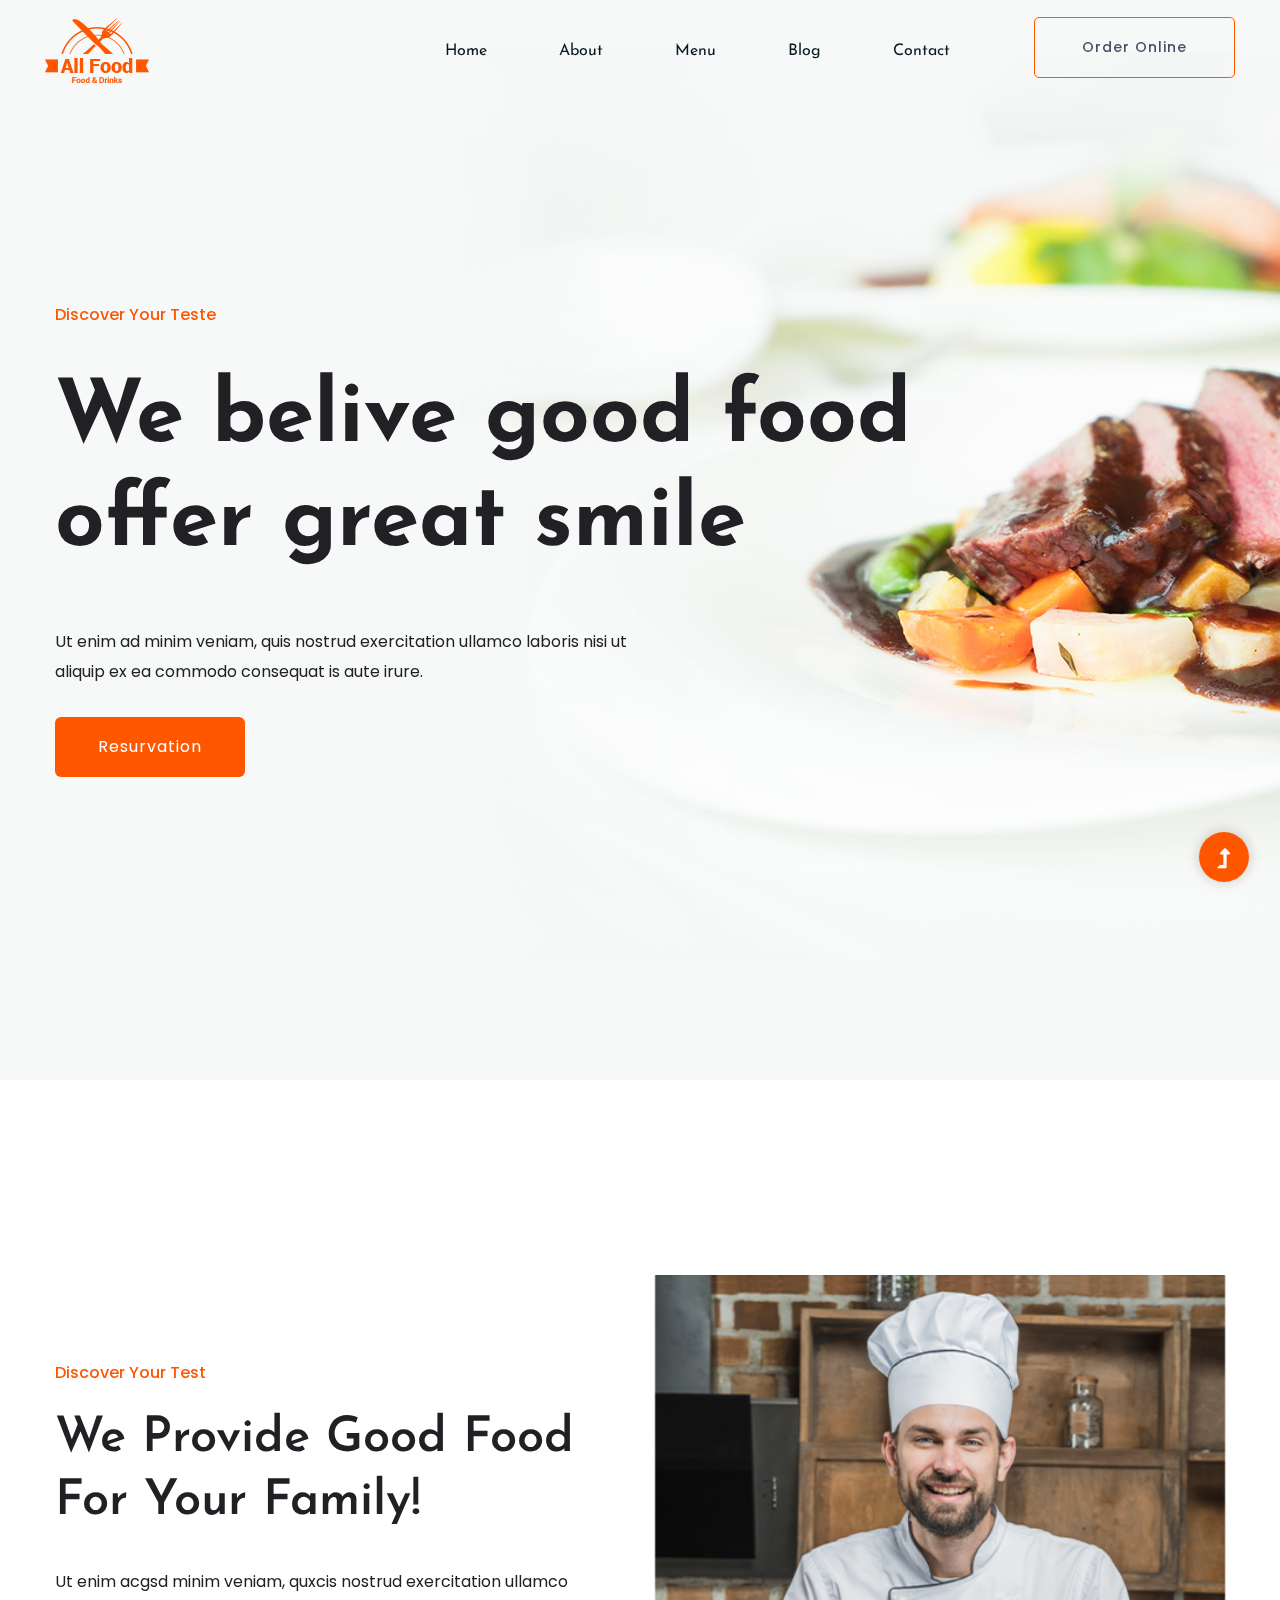
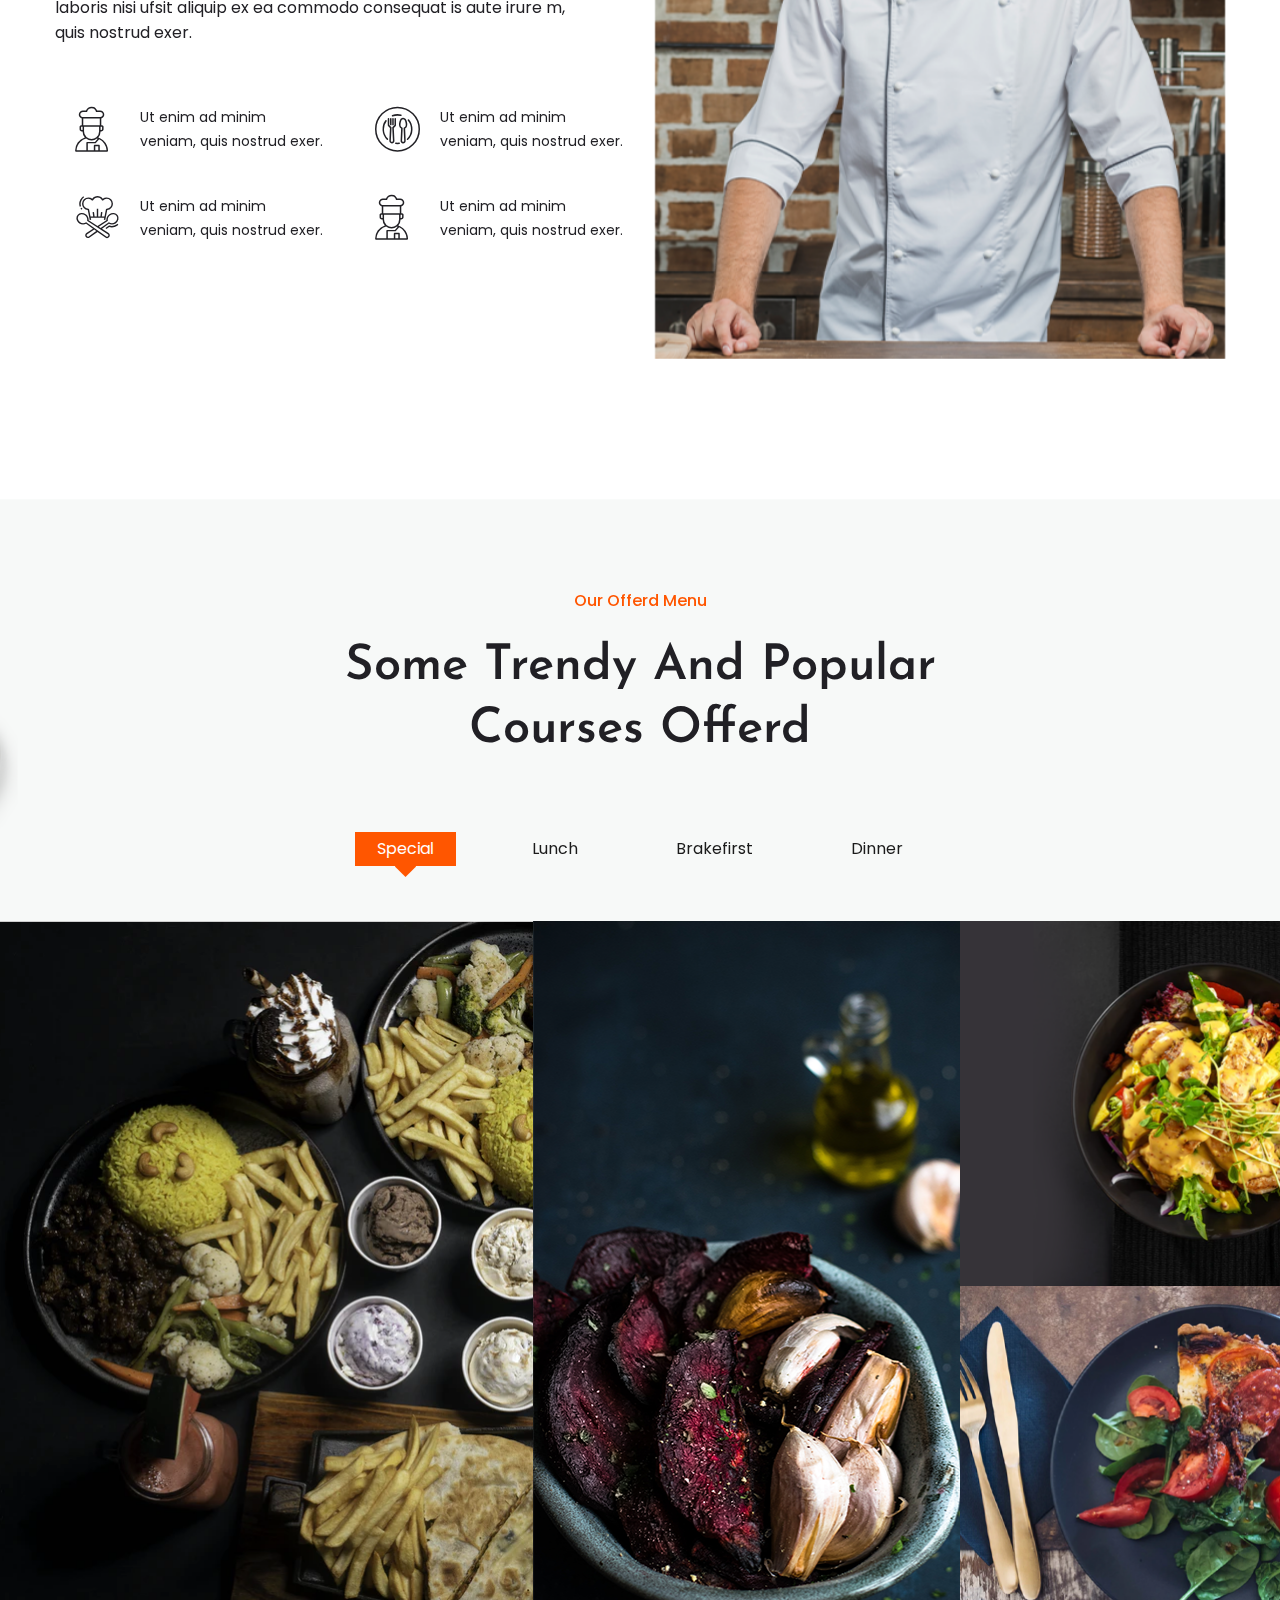
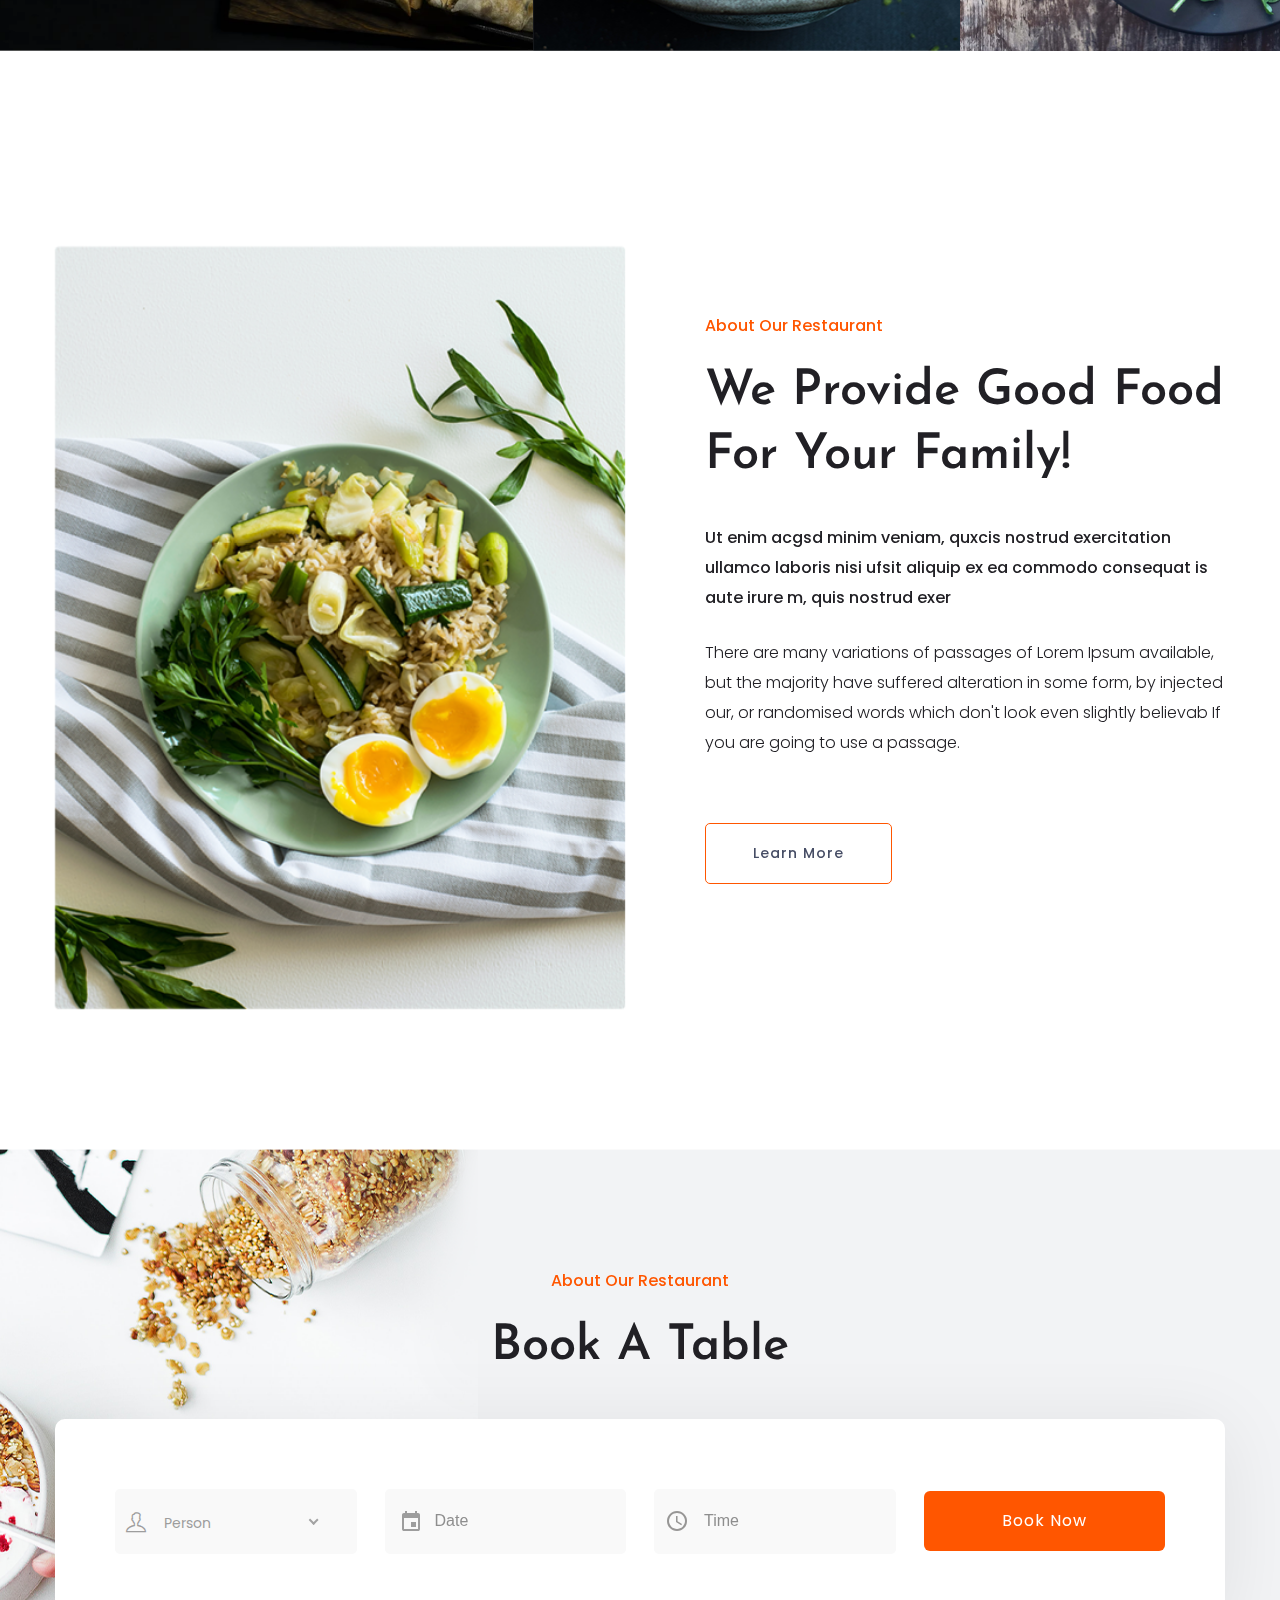
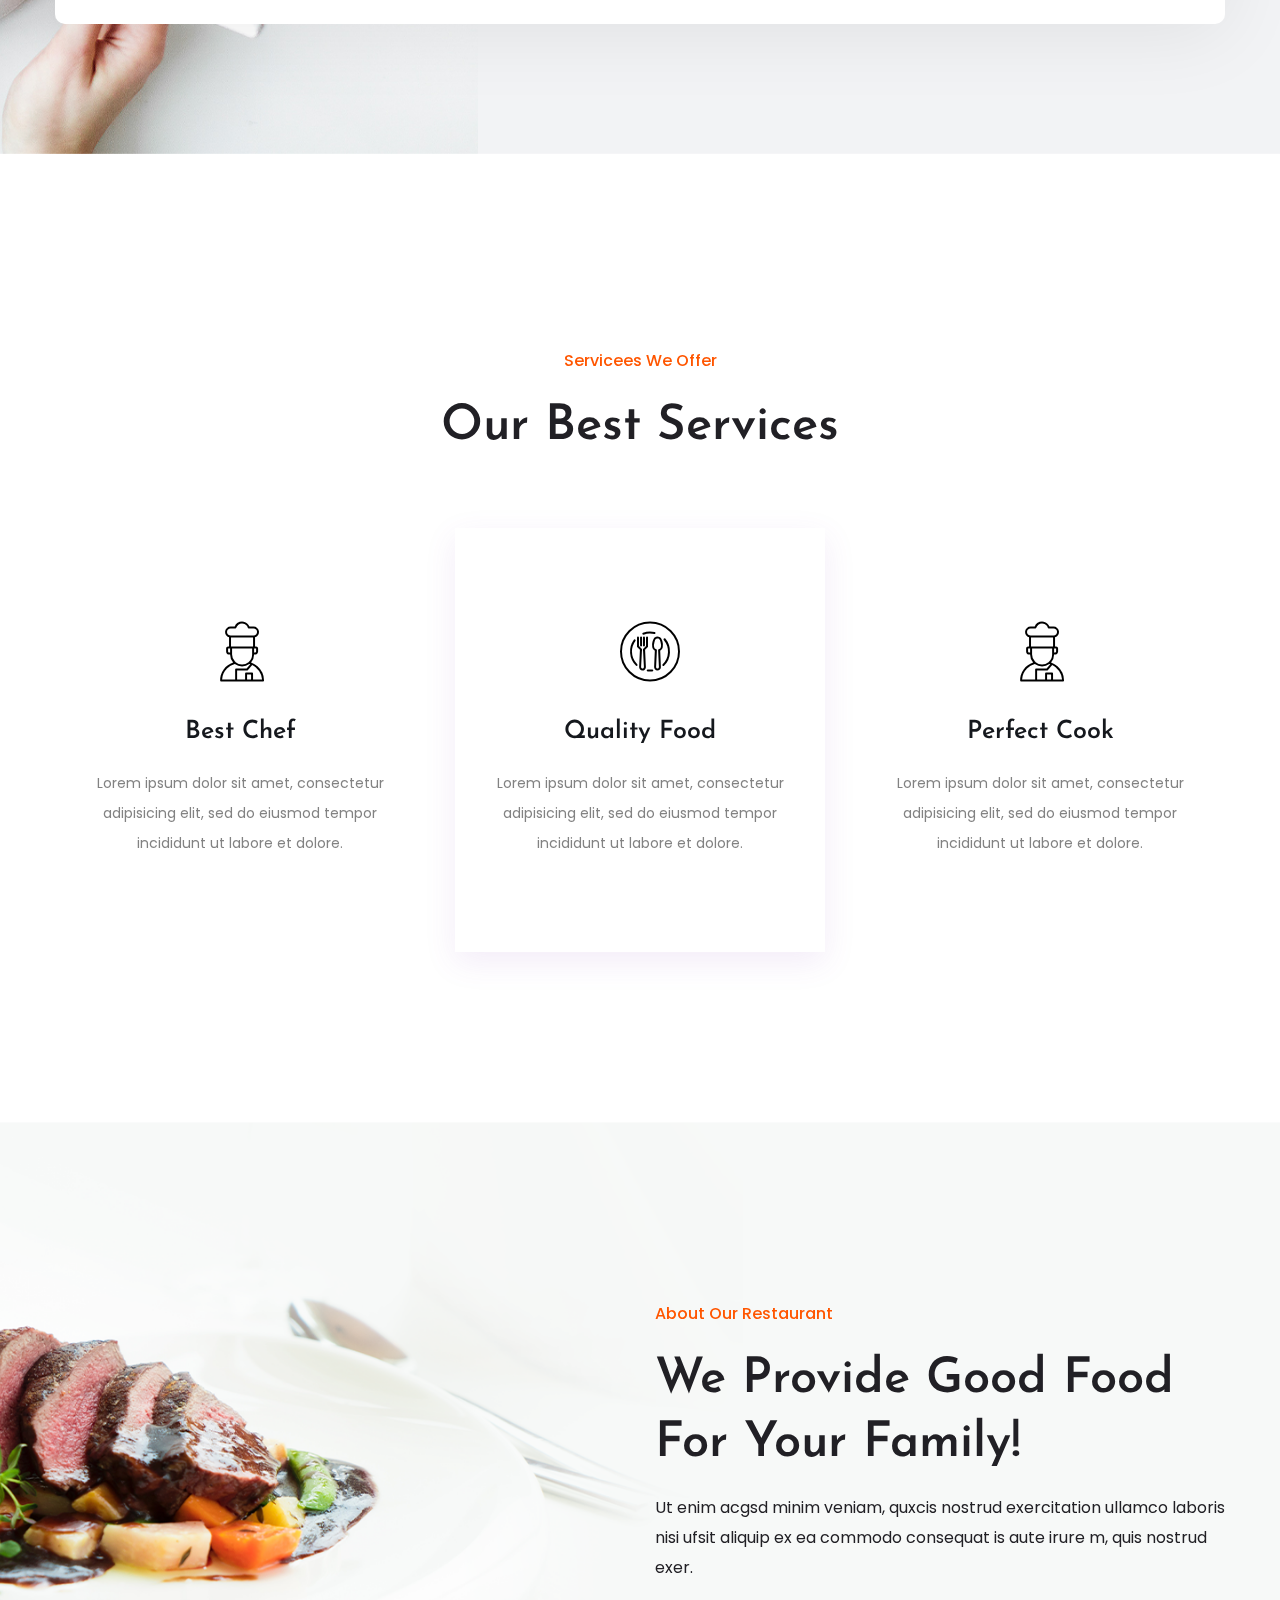
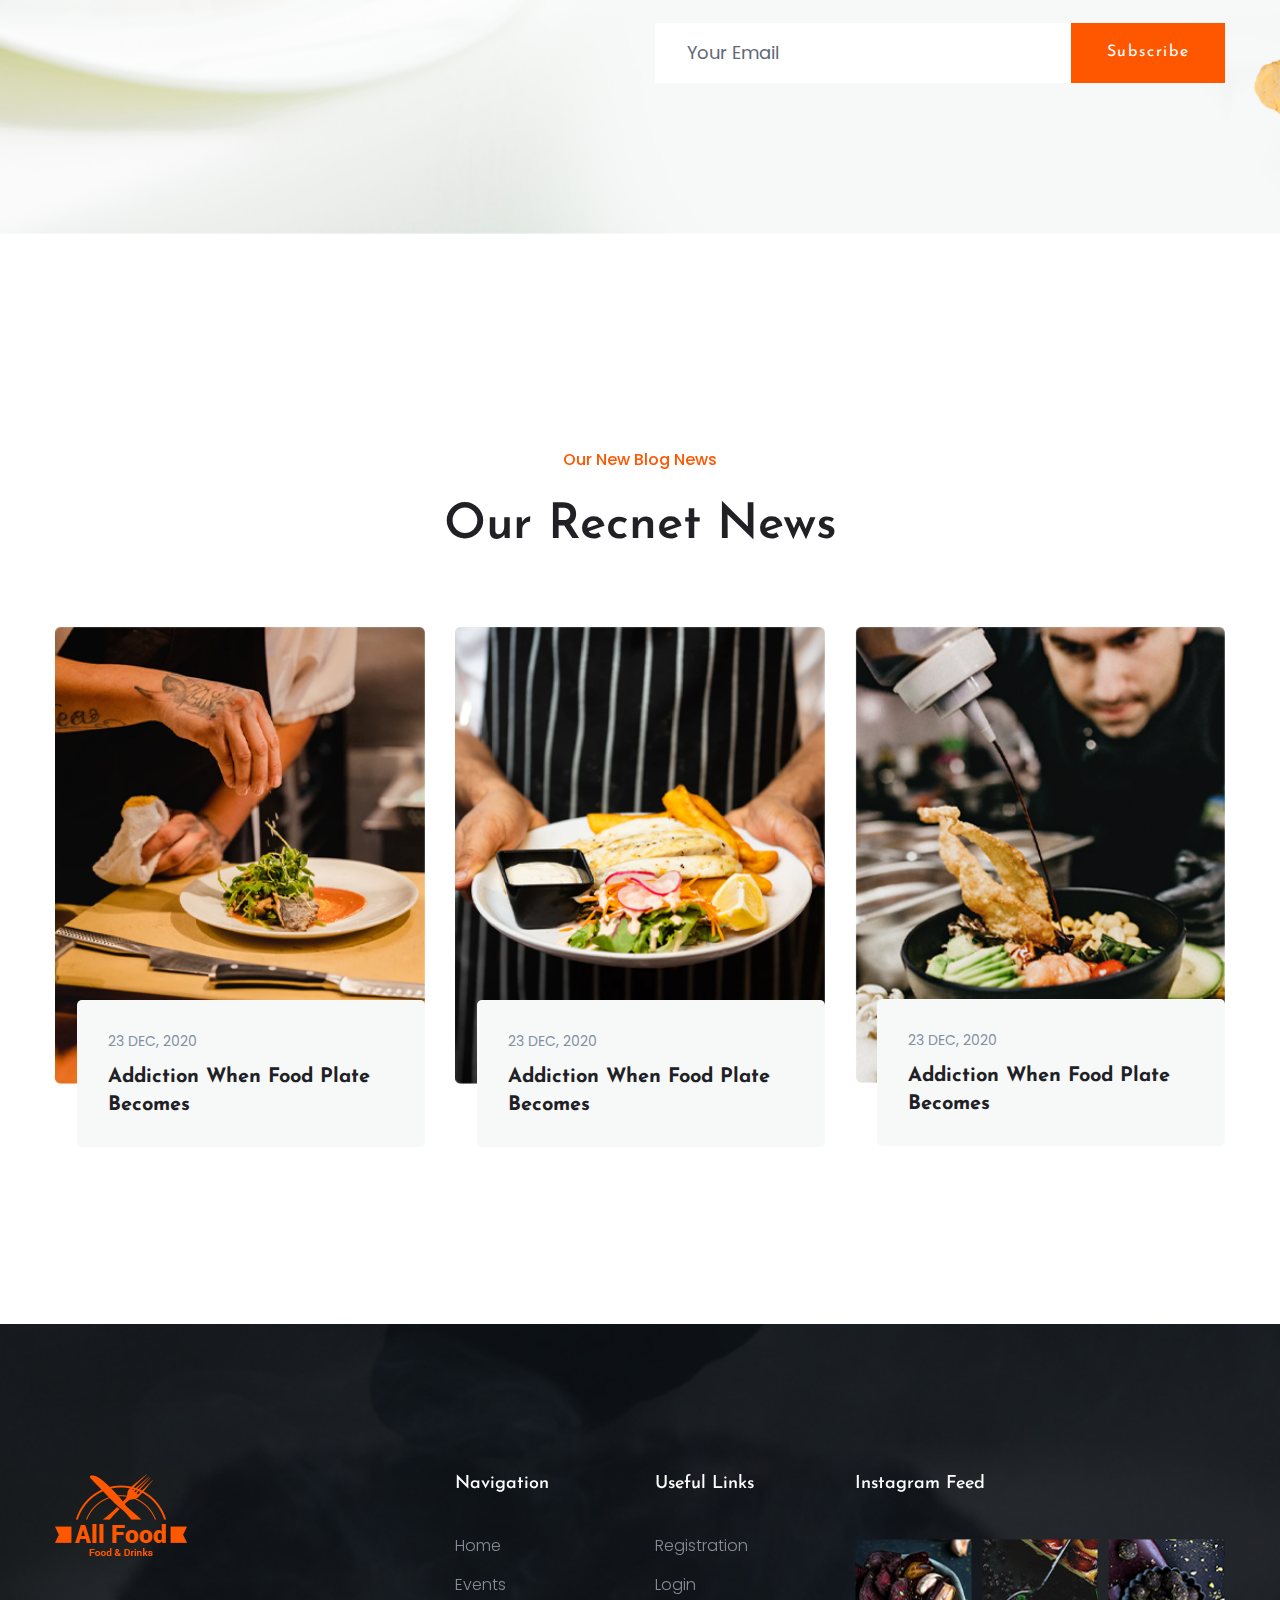
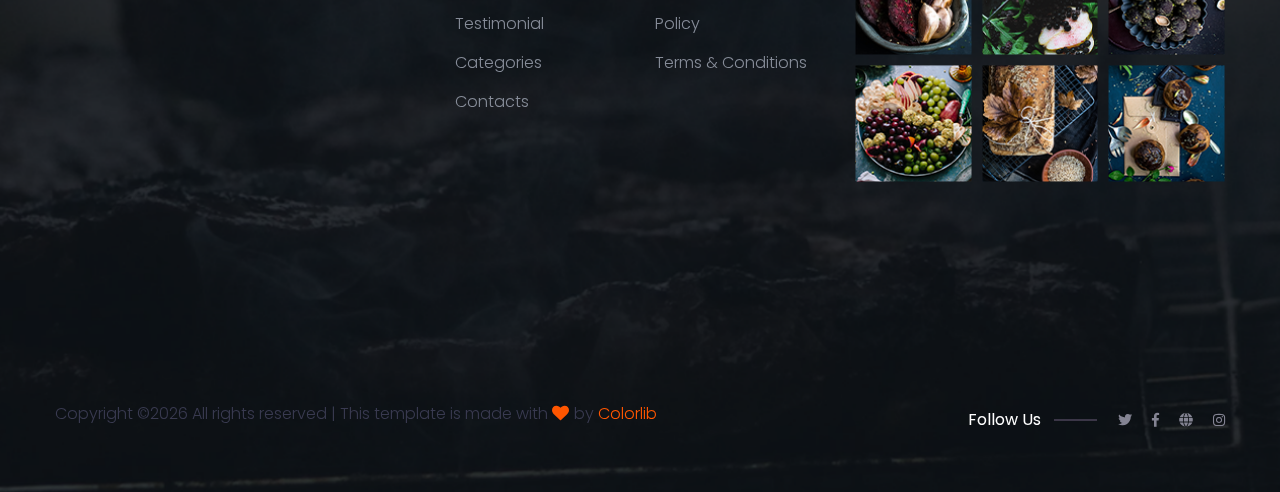
<file: index.html>
<!doctype html>
<html class="no-js" lang="zxx">
<head>
    <meta charset="utf-8">
    <meta http-equiv="x-ua-compatible" content="ie=edge">
    <title> Restaurant | Template </title>
    <meta name="description" content="">
    <meta name="viewport" content="width=device-width, initial-scale=1">
    <link rel="manifest" href="site.webmanifest">
    <link rel="shortcut icon" type="image/x-icon" href="assets/img/favicon.ico">

	<!-- CSS here -->
	<link rel="stylesheet" href="assets/css/bootstrap.min.css">
	<link rel="stylesheet" href="assets/css/owl.carousel.min.css">
	<link rel="stylesheet" href="assets/css/slicknav.css">
    <link rel="stylesheet" href="assets/css/flaticon.css">
    <link rel="stylesheet" href="assets/css/gijgo.css">
	<link rel="stylesheet" href="assets/css/animate.min.css">
	<link rel="stylesheet" href="assets/css/magnific-popup.css">
	<link rel="stylesheet" href="assets/css/fontawesome-all.min.css">
	<link rel="stylesheet" href="assets/css/themify-icons.css">
	<link rel="stylesheet" href="assets/css/slick.css">
	<link rel="stylesheet" href="assets/css/nice-select.css">
	<link rel="stylesheet" href="assets/css/style.css">
</head>
<body>
    <!--? Preloader Start -->
    <div id="preloader-active">
        <div class="preloader d-flex align-items-center justify-content-center">
            <div class="preloader-inner position-relative">
                <div class="preloader-circle"></div>
                <div class="preloader-img pere-text">
                    <img src="assets/img/logo/logo.png" alt="">
                </div>
            </div>
        </div>
    </div>
    <!-- Preloader Start -->
    <header>
        <!--? Header Start -->
        <div class="header-area header-transparent">
                <div class="main-header  header-sticky">
                    <div class="container-fluid">
                        <div class="row align-items-center">
                            <!-- Logo -->
                            <div class="col-xl-2 col-lg-2 col-md-1">
                                <div class="logo">
                                    <a href="index.html"><img src="assets/img/logo/logo.png" alt=""></a>
                                </div>
                            </div>
                            <div class="col-xl-10 col-lg-10 col-md-10">
                                <div class="menu-main d-flex align-items-center justify-content-end">
                                    <!-- Main-menu -->
                                    <div class="main-menu f-right d-none d-lg-block">
                                        <nav> 
                                            <ul id="navigation">
                                                <li><a href="index.html">Home</a></li>
                                                <li><a href="about.html">About</a></li>
                                                <li><a href="menu.html">Menu</a></li>
                                                <li><a href="blog.html">Blog</a>
                                                    <ul class="submenu">
                                                        <li><a href="blog.html">Blog</a></li>
                                                        <li><a href="blog_details.html">Blog Details</a></li>
                                                        <li><a href="elements.html">Element</a></li>
                                                    </ul>
                                                </li>
                                                <li><a href="contact.html">Contact</a></li>
                                            </ul>
                                        </nav>
                                    </div>
                                    <div class="header-right-btn f-right d-none d-lg-block ml-20">
                                        <a href="contact.html" class="border-btn header-btn">Order Online</a>
                                    </div>
                                </div>
                            </div>   
                            <!-- Mobile Menu -->
                            <div class="col-12">
                                <div class="mobile_menu d-block d-lg-none"></div>
                            </div>
                        </div>
                    </div>
                </div>
        </div>
        <!-- Header End -->
    </header>
    <main>
        <!--? slider Area Start-->
        <div class="slider-area ">
            <div class="slider-active">
                <!-- Single Slider -->
                <div class="single-slider slider-height d-flex align-items-center">
                    <div class="container">
                        <div class="row">
                            <div class="col-xl-9 col-lg-9 col-md-9">
                                <div class="hero__caption">
                                    <span data-animation="fadeInLeft" data-delay=".2s">Discover Your Teste</span>
                                    <h1 data-animation="fadeInLeft" data-delay=".4s">We belive good food offer great smile</h1>
                                    <p data-animation="fadeInLeft" data-delay=".6s">Ut enim ad minim veniam, quis nostrud exercitation ullamco laboris nisi ut aliquip ex ea commodo consequat is aute irure.</p>
                                    <!-- Hero-btn -->
                                    <div class="hero__btn">
                                        <a href="industries.html" class="btn hero-btn"  data-animation="fadeInLeft" data-delay=".8s">Resurvation</a>
                                    </div>
                                </div>
                            </div>
                        </div>
                    </div>
                </div>
                <!-- Single Slider -->
                <div class="single-slider slider-height d-flex align-items-center">
                    <div class="container">
                        <div class="row">
                            <div class="col-xl-9 col-lg-9 col-md-9">
                                <div class="hero__caption">
                                    <span data-animation="fadeInLeft" data-delay=".2s">Discover Your Teste</span>
                                    <h1 data-animation="fadeInLeft" data-delay=".4s">We belive good food offer great smile</h1>
                                    <p data-animation="fadeInLeft" data-delay=".6s">Ut enim ad minim veniam, quis nostrud exercitation ullamco laboris nisi ut aliquip ex ea commodo consequat is aute irure.</p>
                                    <!-- Hero-btn -->
                                    <div class="hero__btn">
                                        <a href="industries.html" class="btn hero-btn"  data-animation="fadeInLeft" data-delay=".8s">Reservation</a>
                                    </div>
                                </div>
                            </div>
                        </div>
                    </div>
                </div>
            </div>
        </div>
        <!-- slider Area End-->
        <!--? About Area Start -->
        <div class="about-low-area section-padding30">
            <div class="container">
                <div class="row align-items-center">
                    <div class="col-lg-6 col-md-12">
                        <div class="about-caption mb-50">
                            <!-- Section Tittle -->
                            <div class="section-tittle mb-35">
                                <span>Discover Your Test</span>
                                <h2>We Provide Good Food For Your Family!</h2>
                            </div>
                            <p>Ut enim acgsd minim veniam, quxcis nostrud exercitation ullamco laboris nisi ufsit aliquip ex ea commodo consequat is aute irure m, quis nostrud exer.</p>
                        </div>
                        <div class="row">
                            <div class="col-lg-6 col-md-6 col-sm-6 col-xs-10">
                                <div class="single-caption mb-20">
                                    <div class="caption-icon">
                                        <span class="flaticon-restaurant"></span>
                                    </div>
                                    <div class="caption">
                                        <p>Ut enim ad minim veniam, quis nostrud exer.</p>
                                    </div>
                                </div>
                            </div>
                            <div class="col-lg-6 col-md-6 col-sm-6 col-xs-10">
                                <div class="single-caption mb-20">
                                    <div class="caption-icon">
                                        <span class="flaticon-tools-and-utensils-1"></span>
                                    </div>
                                    <div class="caption">
                                        <p>Ut enim ad minim veniam, quis nostrud exer.</p>
                                    </div>
                                </div>
                            </div>
                            <div class="col-lg-6 col-md-6 col-sm-6 col-xs-10">
                                <div class="single-caption mb-20">
                                    <div class="caption-icon">
                                        <span class="flaticon-hat"></span>
                                    </div>
                                    <div class="caption">
                                        <p>Ut enim ad minim veniam, quis nostrud exer.</p>
                                    </div>
                                </div>
                            </div>
                            <div class="col-lg-6 col-md-6 col-sm-6 col-xs-10">
                                <div class="single-caption mb-20">
                                    <div class="caption-icon">
                                        <span class="flaticon-restaurant"></span>
                                    </div>
                                    <div class="caption">
                                        <p>Ut enim ad minim veniam, quis nostrud exer.</p>
                                    </div>
                                </div>
                            </div>
                        </div>
                    </div>
                    <div class="col-lg-6 col-md-12">
                        <!-- about-img -->
                        <div class="about-img ">
                            <img src="assets/img/gallery/about.png" alt="">
                        </div>
                    </div>
                </div>
            </div>
        </div>
        <!-- About Area End -->
        <!--? gallery Products Start -->
        <section class="gallery-area fix ">
            <!-- Gallery Top Start -->
            <div class="gallery-top section-bg pt-90 pb-40" data-background="assets/img/gallery/section_bg01.png">
                <div class="container">
                    <div class="row justify-content-center">
                        <div class="cl-xl-7 col-lg-8 col-md-10">
                            <!-- Section Tittle -->
                            <div class="section-tittle text-center mb-70">
                                <span>Our Offerd Menu</span>
                                <h2>Some Trendy And  Popular Courses Offerd</h2>
                            </div> 
                        </div>
                    </div>
                    <div class="row justify-content-center">
                        <div class="properties__button">
                            <!--Nav Button  -->
                            <nav>                                                                         
                                <div class="nav nav-tabs" id="nav-tab" role="tablist">
                                    <a class="nav-item nav-link active" id="nav-home-tab" data-toggle="tab" href="#nav-home" role="tab" aria-controls="nav-home" aria-selected="true">Special</a>
                                    <a class="nav-item nav-link" id="nav-profile-tab" data-toggle="tab" href="#nav-profile" role="tab" aria-controls="nav-profile" aria-selected="false"> Lunch</a>
                                    <a class="nav-item nav-link" id="nav-contact-tab" data-toggle="tab" href="#nav-contact" role="tab" aria-controls="nav-contact" aria-selected="false"> Brakefirst </a>
                                    <a class="nav-item nav-link" id="nav-dinner-tab" data-toggle="tab" href="#nav-dinner" role="tab" aria-controls="nav-dinner" aria-selected="false"> Dinner </a>
                                </div>
                            </nav>
                            <!--End Nav Button  -->
                        </div>
                    </div>
                </div>
            </div>
            <!-- Gallery Top End -->
            <!-- Gallery Bottom Start -->
            <div class="container-fluid p-0">
                <!-- Nav Card -->
                <div class="tab-content" id="nav-tabContent">
                    <!-- card one -->
                    <div class="tab-pane fade show active" id="nav-home" role="tabpanel" aria-labelledby="nav-home-tab">
                        <div class="row no-gutters">
                            <div class="col-lg-5 col-md-6 col-sm-6">
                                <div class="gallery-box">
                                    <div class="single-gallery">
                                        <div class="gallery-img big-img" style="background-image: url(assets/img/gallery/gallery1.png);"></div>
                                        <div class="g-caption">
                                            <span>$25</span>
                                            <h4>Delicious Food</h4>
                                            <p>Ut enim ad minim veniam quis nostr.</p>
                                            <a href="#" class="btn order-btn">Order Now</a>
                                        </div>
                                    </div>
                                </div>
                            </div>
                            <div class="col-lg-4 col-md-6 col-sm-6">
                                <div class="gallery-box">
                                    <div class="single-gallery">
                                        <div class="gallery-img big-img" style="background-image: url(assets/img/gallery/gallery2.png);"></div>
                                        <div class="g-caption">
                                            <span>$25</span>
                                            <h4>Delicious Food</h4>
                                            <p>Ut enim ad minim veniam quis nostr.</p>
                                            <a href="#" class="btn order-btn">Order Now</a>
                                        </div>
                                    </div>
                                </div>
                            </div>
                            <div class="col-lg-3 col-md-12">
                                <div class="row no-gutters">
                                    <div class="col-lg-12 col-md-6 col-sm-6">
                                        <div class="gallery-box">
                                            <div class="single-gallery">
                                                <div class="gallery-img smoll-img" style="background-image: url(assets/img/gallery/gallery3.png);"></div>
                                                <div class="g-caption">
                                                    <span>$25</span>
                                                    <h4>Delicious Food</h4>
                                                    <p>Ut enim ad minim veniam quis nostr.</p>
                                                    <a href="#" class="btn order-btn">Order Now</a>
                                                </div>
                                            </div>
                                        </div>
                                    </div>
                                    <div class="col-lg-12 col-md-6 col-sm-6">
                                        <div class="gallery-box">
                                            <div class="single-gallery">
                                                <div class="gallery-img smoll-img" style="background-image: url(assets/img/gallery/gallery4.png);"></div>
                                                <div class="g-caption">
                                                    <span>$25</span>
                                                    <h4>Delicious Food</h4>
                                                    <p>Ut enim ad minim veniam quis nostr.</p>
                                                    <a href="#" class="btn order-btn">Order Now</a>
                                                </div>
                                            </div>
                                        </div>
                                    </div>
                                </div>
                            </div>
                        </div>
                    </div>
                    <!-- Card two -->
                    <div class="tab-pane fade" id="nav-profile" role="tabpanel" aria-labelledby="nav-profile-tab">
                        <div class="row no-gutters">
                            <div class="col-lg-5 col-md-6 col-sm-6">
                                <div class="gallery-box">
                                    <div class="single-gallery">
                                        <div class="gallery-img big-img" style="background-image: url(assets/img/gallery/gallery2.png);"></div>
                                        <div class="g-caption">
                                            <span>$25</span>
                                            <h4>Delicious Food</h4>
                                            <p>Ut enim ad minim veniam quis nostr.</p>
                                            <a href="#" class="btn order-btn">Order Now</a>
                                        </div>
                                    </div>
                                </div>
                            </div>
                            <div class="col-lg-4 col-md-6 col-sm-6">
                                <div class="gallery-box">
                                    <div class="single-gallery">
                                        <div class="gallery-img big-img" style="background-image: url(assets/img/gallery/gallery1.png);"></div>
                                        <div class="g-caption">
                                            <span>$25</span>
                                            <h4>Delicious Food</h4>
                                            <p>Ut enim ad minim veniam quis nostr.</p>
                                            <a href="#" class="btn order-btn">Order Now</a>
                                        </div>
                                    </div>
                                </div>
                            </div>
                            <div class="col-lg-3 col-md-12">
                                <div class="row no-gutters">
                                    <div class="col-lg-12 col-md-6 col-sm-6">
                                        <div class="gallery-box">
                                            <div class="single-gallery">
                                                <div class="gallery-img smoll-img" style="background-image: url(assets/img/gallery/gallery3.png);"></div>
                                                <div class="g-caption">
                                                    <span>$25</span>
                                                    <h4>Delicious Food</h4>
                                                    <p>Ut enim ad minim veniam quis nostr.</p>
                                                    <a href="#" class="btn order-btn">Order Now</a>
                                                </div>
                                            </div>
                                        </div>
                                    </div>
                                    <div class="col-lg-12 col-md-6 col-sm-6">
                                        <div class="gallery-box">
                                            <div class="single-gallery">
                                                <div class="gallery-img smoll-img" style="background-image: url(assets/img/gallery/gallery4.png);"></div>
                                                <div class="g-caption">
                                                    <span>$25</span>
                                                    <h4>Delicious Food</h4>
                                                    <p>Ut enim ad minim veniam quis nostr.</p>
                                                    <a href="#" class="btn order-btn">Order Now</a>
                                                </div>
                                            </div>
                                        </div>
                                    </div>
                                </div>
                            </div>
                        </div>
                    </div>
                    <!-- Card three -->
                    <div class="tab-pane fade" id="nav-contact" role="tabpanel" aria-labelledby="nav-contact-tab">
                        <div class="row no-gutters">
                            <div class="col-lg-5 col-md-6 col-sm-6">
                                <div class="gallery-box">
                                    <div class="single-gallery">
                                        <div class="gallery-img big-img" style="background-image: url(assets/img/gallery/gallery1.png);"></div>
                                        <div class="g-caption">
                                            <span>$25</span>
                                            <h4>Delicious Food</h4>
                                            <p>Ut enim ad minim veniam quis nostr.</p>
                                            <a href="#" class="btn order-btn">Order Now</a>
                                        </div>
                                    </div>
                                </div>
                            </div>
                            <div class="col-lg-4 col-md-6 col-sm-6">
                                <div class="gallery-box">
                                    <div class="single-gallery">
                                        <div class="gallery-img big-img" style="background-image: url(assets/img/gallery/gallery2.png);"></div>
                                        <div class="g-caption">
                                            <span>$25</span>
                                            <h4>Delicious Food</h4>
                                            <p>Ut enim ad minim veniam quis nostr.</p>
                                            <a href="#" class="btn order-btn">Order Now</a>
                                        </div>
                                    </div>
                                </div>
                            </div>
                            <div class="col-lg-3 col-md-12">
                                <div class="row no-gutters">
                                    <div class="col-lg-12 col-md-6 col-sm-6">
                                        <div class="gallery-box">
                                            <div class="single-gallery">
                                                <div class="gallery-img smoll-img" style="background-image: url(assets/img/gallery/gallery3.png);"></div>
                                                <div class="g-caption">
                                                    <span>$25</span>
                                                    <h4>Delicious Food</h4>
                                                    <p>Ut enim ad minim veniam quis nostr.</p>
                                                    <a href="#" class="btn order-btn">Order Now</a>
                                                </div>
                                            </div>
                                        </div>
                                    </div>
                                    <div class="col-lg-12 col-md-6 col-sm-6">
                                        <div class="gallery-box">
                                            <div class="single-gallery">
                                                <div class="gallery-img smoll-img" style="background-image: url(assets/img/gallery/gallery4.png);"></div>
                                                <div class="g-caption">
                                                    <span>$25</span>
                                                    <h4>Delicious Food</h4>
                                                    <p>Ut enim ad minim veniam quis nostr.</p>
                                                    <a href="#" class="btn order-btn">Order Now</a>
                                                </div>
                                            </div>
                                        </div>
                                    </div>
                                </div>
                            </div>
                        </div>
                    </div>
                    <!-- Card Four -->
                    <div class="tab-pane fade" id="nav-dinner" role="tabpanel" aria-labelledby="nav-dinner">
                        <div class="row no-gutters">
                            <div class="col-lg-5 col-md-6 col-sm-6">
                                <div class="gallery-box">
                                    <div class="single-gallery">
                                        <div class="gallery-img big-img" style="background-image: url(assets/img/gallery/gallery3.png);"></div>
                                        <div class="g-caption">
                                            <span>$25</span>
                                            <h4>Delicious Food</h4>
                                            <p>Ut enim ad minim veniam quis nostr.</p>
                                            <a href="#" class="btn order-btn">Order Now</a>
                                        </div>
                                    </div>
                                </div>
                            </div>
                            <div class="col-lg-4 col-md-6 col-sm-6">
                                <div class="gallery-box">
                                    <div class="single-gallery">
                                        <div class="gallery-img big-img" style="background-image: url(assets/img/gallery/gallery4.png);"></div>
                                        <div class="g-caption">
                                            <span>$25</span>
                                            <h4>Delicious Food</h4>
                                            <p>Ut enim ad minim veniam quis nostr.</p>
                                            <a href="#" class="btn order-btn">Order Now</a>
                                        </div>
                                    </div>
                                </div>
                            </div>
                            <div class="col-lg-3 col-md-12">
                                <div class="row no-gutters">
                                    <div class="col-lg-12 col-md-6 col-sm-6">
                                        <div class="gallery-box">
                                            <div class="single-gallery">
                                                <div class="gallery-img smoll-img" style="background-image: url(assets/img/gallery/gallery1.png);"></div>
                                                <div class="g-caption">
                                                    <span>$25</span>
                                                    <h4>Delicious Food</h4>
                                                    <p>Ut enim ad minim veniam quis nostr.</p>
                                                    <a href="#" class="btn order-btn">Order Now</a>
                                                </div>
                                            </div>
                                        </div>
                                    </div>
                                    <div class="col-lg-12 col-md-6 col-sm-6">
                                        <div class="gallery-box">
                                            <div class="single-gallery">
                                                <div class="gallery-img smoll-img" style="background-image: url(assets/img/gallery/gallery2.png);"></div>
                                                <div class="g-caption">
                                                    <span>$25</span>
                                                    <h4>Delicious Food</h4>
                                                    <p>Ut enim ad minim veniam quis nostr.</p>
                                                    <a href="#" class="btn order-btn">Order Now</a>
                                                </div>
                                            </div>
                                        </div>
                                    </div>
                                </div>
                            </div>
                        </div>
                    </div>
                </div>
                <!-- End Nav Card -->
            </div>
            <!-- Gallery Bottom End -->
        </section>
        <!-- gallery Products End -->
        <!--? About-2 Area Start -->
        <div class="about-area2 section-padding30">
            <div class="container">
                <div class="row align-items-center">
                    <div class="col-lg-6 col-md-12">
                        <!-- about-img -->
                        <div class="about-img ">
                            <img src="assets/img/gallery/about2.png" alt="">
                        </div>
                    </div>
                    <div class="col-lg-6 col-md-12">
                        <div class="about-caption mb-50">
                            <!-- Section Tittle -->
                            <div class="section-tittle mb-35">
                                <span>About Our Restaurant</span>
                                <h2>We Provide Good Food  For Your Family!</h2>
                            </div>
                            <p class="pera-top">Ut enim acgsd minim veniam, quxcis nostrud exercitation ullamco laboris nisi ufsit aliquip ex ea commodo consequat is aute irure m, quis nostrud exer</p>

                            <p  class="mb-65 pera-bottom">There are many variations of passages of Lorem Ipsum available, but the majority have suffered alteration in some form, by injected our, or randomised words which don't look even slightly believab If you are going to use a passage.</p>
                            <a href="about.html" class="border-btn">Learn More</a>
                        </div>
                    </div>
                </div>
            </div>
        </div>
        <!-- About-2 Area End -->
        <!--? Booking Room Start-->
        <div class="booking-area section-bg pt-120 pb-130" data-background="assets/img/gallery/section_bg04.png">
            <div class="container">
                <div class="row justify-content-center">
                    <div class="cl-xl-7 col-lg-8 col-md-10">
                        <!-- Section Tittle -->
                        <div class="section-tittle text-center mb-40">
                            <span>About Our Restaurant</span>
                            <h2>Book A Table</h2>
                        </div> 
                    </div>
                </div>
                <div class="row justify-content-center">
                    <div class="col-12">
                        <form action="#">
                            <div class="booking-wrap d-flex justify-content-between align-items-center">
                                <!-- Single Select Box -->
                                <div class="single-select-box mb-30">
                                    <div class="select-this">
                                        <div class="select-itms">
                                            <div class="select-icon">
                                                <i class="ti-user"></i>
                                            </div>
                                            <select name="select" id="select1">
                                                <option value="">Person</option>
                                                <option value="">Person 2</option>
                                                <option value="">Person 3</option>
                                                <option value="">Person 4</option>
                                            </select>
                                        </div>
                                    </div>
                                </div>
                                <!-- select in date -->
                                <div class="single-select-box mb-30">
                                    <div class="boking-datepicker">
                                        <input id="datepicker1"  placeholder="Date" />
                                    </div>
                                </div>
                                <!-- Single Select Box -->
                                <div class="single-select-box mb-30">
                                    <div class="boking-datepicker">
                                        <input id="timepicker"  placeholder="Time" />
                                    </div>
                                </div>
                                <!-- Single Select Box -->
                                <div class="single-select-box mb-30">
                                    <button class="btn select-btn">Book Now</button>
                                </div>
                            </div>
                        </form>
                    </div>
                </div>
            </div>
        </div>
        <!-- Booking Room End-->
        <!--? Our Services Start -->
        <div class="our-services section-padding30">
            <div class="container">
                <div class="row justify-content-sm-center">
                    <div class="cl-xl-7 col-lg-8 col-md-10">
                        <!-- Section Tittle -->
                        <div class="section-tittle text-center mb-70">
                            <span>Servicees We Offer</span>
                            <h2>Our Best Services</h2>
                        </div> 
                    </div>
                </div>
                <div class="row">
                    <div class=" col-lg-4 col-md-6 col-sm-6">
                        <div class="single-services text-center mb-30">
                            <div class="services-ion">
                                <span class="flaticon-restaurant"></span>
                            </div>
                            <div class="services-cap">
                                <h5><a href="#">Best Chef</a></h5>
                                <p>Lorem ipsum dolor sit amet, consectetur adipisicing elit, sed do eiusmod tempor incididunt ut labore et dolore.</p>
                            </div>
                        </div>
                    </div>
                    <div class=" col-lg-4 col-md-6 col-sm-6">
                        <div class="single-services active text-center mb-30">
                            <div class="services-ion">
                                <span class="flaticon-tools-and-utensils-1"></span>
                            </div>
                            <div class="services-cap">
                                <h5><a href="#">Quality Food</a></h5>
                                <p>Lorem ipsum dolor sit amet, consectetur adipisicing elit, sed do eiusmod tempor incididunt ut labore et dolore.</p>
                            </div>
                        </div>
                    </div>
                    <div class=" col-lg-4 col-md-6 col-sm-6">
                        <div class="single-services text-center mb-30">
                            <div class="services-ion">
                                <span class="flaticon-restaurant"></span>
                            </div>
                            <div class="services-cap">
                                <h5><a href="#">Perfect Cook</a></h5>
                                <p>Lorem ipsum dolor sit amet, consectetur adipisicing elit, sed do eiusmod tempor incididunt ut labore et dolore.</p>
                            </div>
                        </div>
                    </div>
                </div>
            </div>
        </div>
        <!-- Our Services End -->
        <!--? About-3 Start -->
        <div class="about-area3 pt-180 pb-170 section-bg" data-background="assets/img/gallery/section_bg03.png">
            <div class="container">
                <div class="row justify-content-end">
                    <div class="col-xl-6 col-lg-6 col-md-9 col-sm-11">
                        <!-- Section Tittle -->
                        <div class="section-tittle section-tittle2 mb-40">
                            <span>About Our Restaurant</span>
                            <h2>We Provide Good Food For Your Family!</h2>
                            <p>Ut enim acgsd minim veniam, quxcis nostrud exercitation ullamco laboris nisi ufsit aliquip ex ea commodo consequat is aute irure m, quis nostrud exer.</p>
                        </div> 
                        <!--Hero form -->
                        <form action="#" class="search-box">
                            <div class="input-form">
                                <input type="text" placeholder="Your Email">
                            </div>
                            <div class="search-form">
                                <button>Subscribe</button>
                            </div>	
                        </form>	
                    </div>
                </div>
            </div>
        </div>
        <!-- About-3 End -->
        <!--? Blog Area Start -->
        <section class="blogs-area section-padding30">
            <div class="container">
                <div class="row justify-content-center">
                    <div class="col-lg-6">
                        <!-- Section Tittle -->
                        <div class="section-tittle text-center mb-70">
                            <span>Our New Blog News</span>
                            <h2>Our Recnet News</h2>
                        </div>
                    </div>
                </div>
                <div class="row">
                    <div class="col-lg-4 col-md-6">
                        <div class="single-blogs mb-100">
                            <div class="blog-img">
                                <img src="assets/img/gallery/blog1.png" alt="">
                            </div>
                            <div class="blog-cap">
                                <span class="color1">23 Dec, 2020</span>
                                <h4><a href="blog_details.html">Addiction When Food Plate Becomes</a></h4>
                            </div>
                        </div>
                    </div>
                    <div class="col-lg-4 col-md-6">
                        <div class="single-blogs mb-100">
                            <div class="blog-img">
                                <img src="assets/img/gallery/blog2.png" alt="">
                            </div>
                            <div class="blog-cap">
                                <span class="color1">23 Dec, 2020</span>
                                <h4><a href="blog_details.html">Addiction When Food Plate Becomes</a></h4>
                            </div>
                        </div>
                    </div>
                    <div class="col-lg-4 col-md-6">
                        <div class="single-blogs mb-100">
                            <div class="blog-img">
                                <img src="assets/img/gallery/blog3.png" alt="">
                            </div>
                            <div class="blog-cap">
                                <span class="color1">23 Dec, 2020</span>
                                <h4><a href="blog_details.html">Addiction When Food Plate Becomes</a></h4>
                            </div>
                        </div>
                    </div>
                </div>
            </div>
        </section>
        <!-- Blog Area End -->
    </main>
    <footer>
        <!--? Footer Start-->
        <div class="footer-area section-bg" data-background="assets/img/gallery/section_bg02.png">
            <div class="container">
                <div class="footer-top footer-padding">
                    <div class="row d-flex justify-content-between">
                        <div class="col-xl-4 col-lg-4 col-md-5 col-sm-8">
                            <div class="single-footer-caption mb-50">
                                <!-- logo -->
                                <div class="footer-logo">
                                    <a href="index.html"><img src="assets/img/logo/logo2_footer.png" alt=""></a>
                                </div>
                            </div>
                        </div>
                        <div class="col-xl-2 col-lg-2 col-md-5 col-sm-6">
                            <div class="single-footer-caption mb-50">
                                <div class="footer-tittle">
                                    <h4>Navigation</h4>
                                    <ul>
                                        <li><a href="#">Home</a></li>
                                        <li><a href="#">Events</a></li>
                                        <li><a href="#">Testimonial</a></li>
                                        <li><a href="#">Categories</a></li>
                                        <li><a href="#">Contacts</a></li>
                                    </ul>
                                </div>
                            </div>
                        </div>
                        <div class="col-xl-2 col-lg-2 col-md-5 col-sm-6">
                            <div class="single-footer-caption mb-50">
                                <div class="footer-tittle">
                                    <h4>Useful Links</h4>
                                    <ul>
                                        <li><a href="#">Registration</a></li>
                                        <li><a href="#">Login</a></li>
                                        <li><a href="#">Policy</a></li>
                                        <li><a href="#">Terms & Conditions</a></li>
                                    </ul>
                                </div>
                            </div>
                        </div>
                        <!-- Instagram -->
                        <div class="col-xl-4 col-lg-4 col-md-5 col-sm-7">
                            <div class="single-footer-caption mb-50">
                                <div class="footer-tittle">
                                    <h4>Instagram Feed</h4>
                                </div>
                                <div class="instagram-gellay">
                                    <ul class="insta-feed">
                                        <li><a href="#"><img src="assets/img/gallery/instagram1.png" alt=""></a></li>
                                        <li><a href="#"><img src="assets/img/gallery/instagram2.png" alt=""></a></li>
                                        <li><a href="#"><img src="assets/img/gallery/instagram3.png" alt=""></a></li>
                                        <li><a href="#"><img src="assets/img/gallery/instagram4.png" alt=""></a></li>
                                        <li><a href="#"><img src="assets/img/gallery/instagram5.png" alt=""></a></li>
                                        <li><a href="#"><img src="assets/img/gallery/instagram6.png" alt=""></a></li>
                                    </ul>
                                </div>
                            </div>
                        </div>
                    </div>
                </div>
                <div class="footer-bottom">
                    <div class="row d-flex justify-content-between align-items-center">
                        <div class="col-xl-9 col-lg-8">
                            <div class="footer-copy-right">
                                <p><!-- Link back to Colorlib can't be removed. Template is licensed under CC BY 3.0. -->
  Copyright &copy;<script>document.write(new Date().getFullYear());</script> All rights reserved | This template is made with <i class="fa fa-heart" aria-hidden="true"></i> by <a href="https://colorlib.com" target="_blank">Colorlib</a>
  <!-- Link back to Colorlib can't be removed. Template is licensed under CC BY 3.0. --></p>
                            </div>
                        </div>
                        <div class="col-xl-3 col-lg-4">
                            <!-- Footer Social -->
                            <div class="footer-social f-right">
                                <span>Follow Us</span>
                                <a href="#"><i class="fab fa-twitter"></i></a>
                                <a href="https://www.facebook.com/sai4ull"><i class="fab fa-facebook-f"></i></a>
                                <a href="#"><i class="fas fa-globe"></i></a>
                                <a href="#"><i class="fab fa-instagram"></i></a>
                            </div>
                        </div>
                    </div>
                </div>
            </div>
        </div>
        <!-- Footer End-->
    </footer>
    <!-- Scroll Up -->
    <div id="back-top" >
        <a title="Go to Top" href="#"> <i class="fas fa-level-up-alt"></i></a>
    </div>

    <!-- JS here -->

    <script src="./assets/js/vendor/modernizr-3.5.0.min.js"></script>
    <!-- Jquery, Popper, Bootstrap -->
    <script src="./assets/js/vendor/jquery-1.12.4.min.js"></script>
    <script src="./assets/js/popper.min.js"></script>
    <script src="./assets/js/bootstrap.min.js"></script>
    <!-- Jquery Mobile Menu -->
    <script src="./assets/js/jquery.slicknav.min.js"></script>

    <!-- Jquery Slick , Owl-Carousel Plugins -->
    <script src="./assets/js/owl.carousel.min.js"></script>
    <script src="./assets/js/slick.min.js"></script>
    <!-- One Page, Animated-HeadLin -->
    <script src="./assets/js/wow.min.js"></script>
    <script src="./assets/js/animated.headline.js"></script>
    <script src="./assets/js/jquery.magnific-popup.js"></script>

    <!-- Date Picker -->
    <script src="./assets/js/gijgo.min.js"></script>
    <!-- Nice-select, sticky -->
    <script src="./assets/js/jquery.nice-select.min.js"></script>
    <script src="./assets/js/jquery.sticky.js"></script>
    
    <!-- contact js -->
    <script src="./assets/js/contact.js"></script>
    <script src="./assets/js/jquery.form.js"></script>
    <script src="./assets/js/jquery.validate.min.js"></script>
    <script src="./assets/js/mail-script.js"></script>
    <script src="./assets/js/jquery.ajaxchimp.min.js"></script>
    
    <!-- Jquery Plugins, main Jquery -->	
    <script src="./assets/js/plugins.js"></script>
    <script src="./assets/js/main.js"></script>
    
    </body>
</html>
</file>
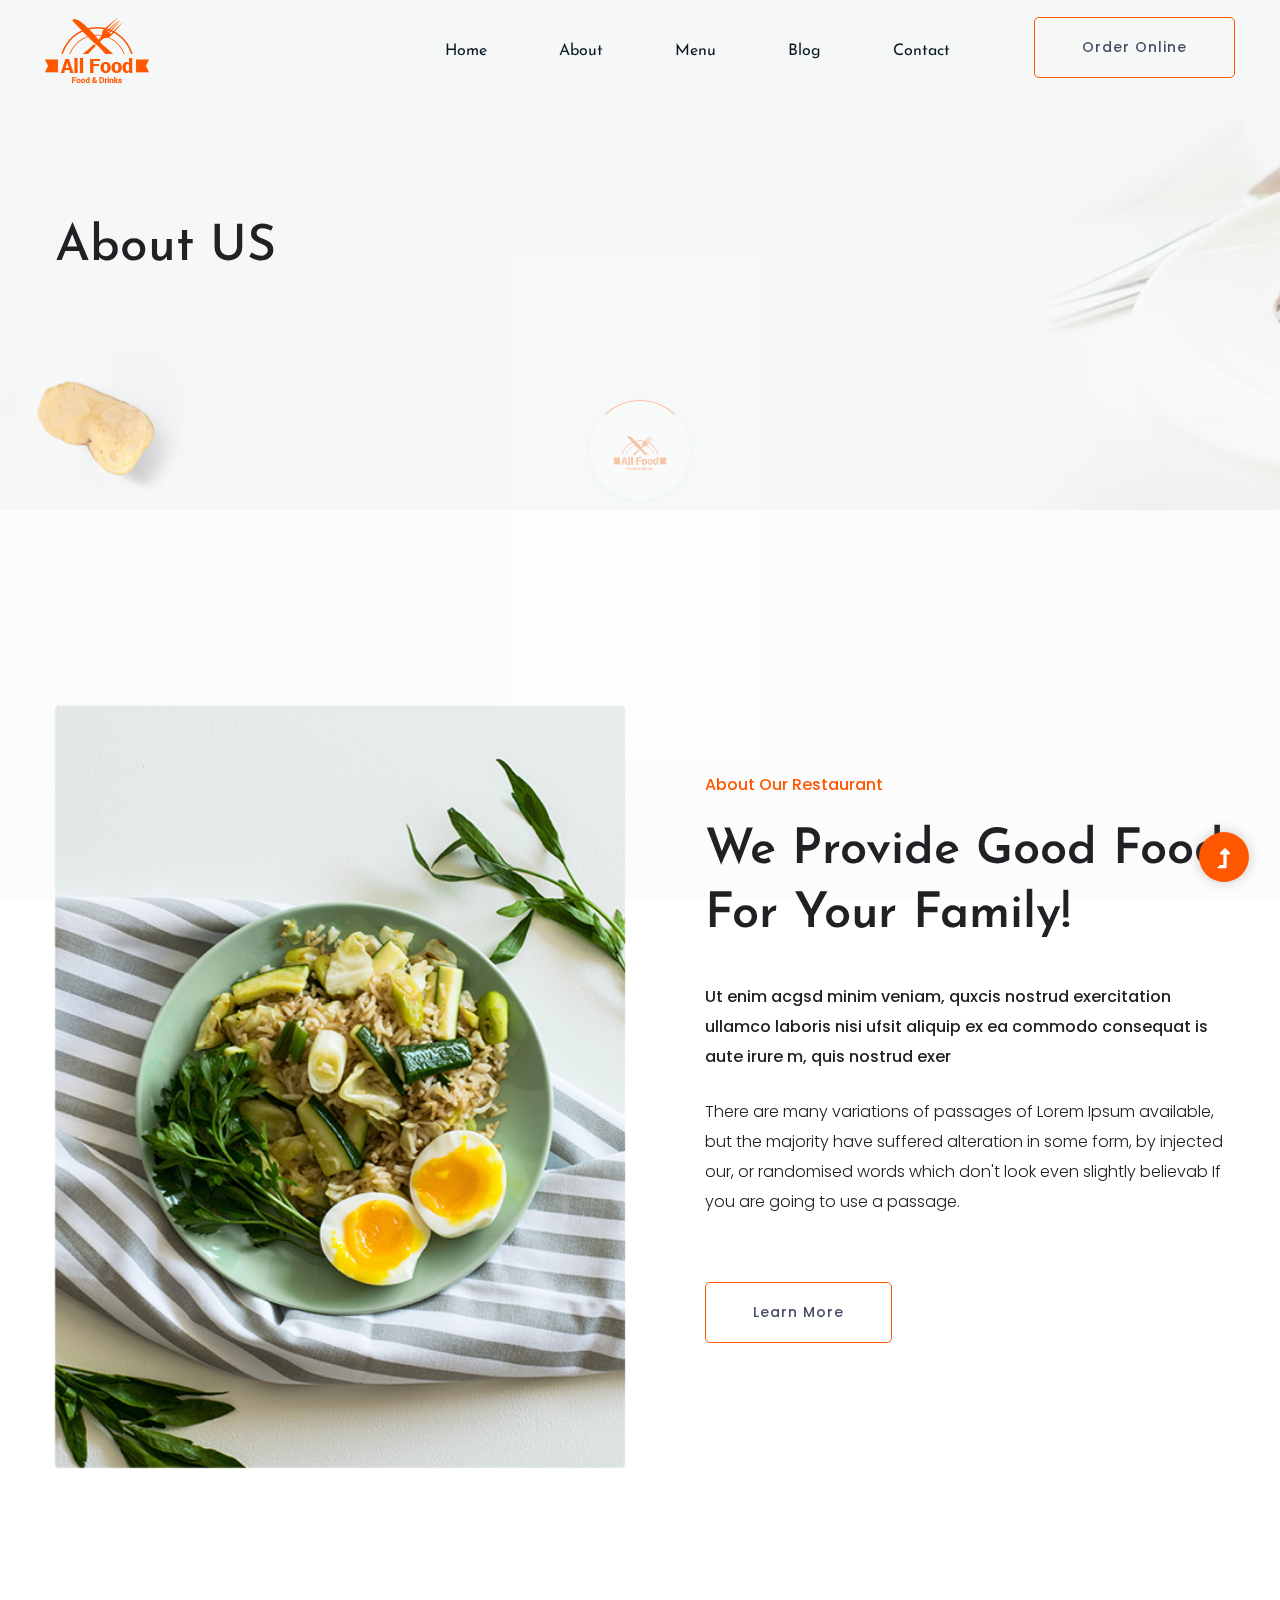
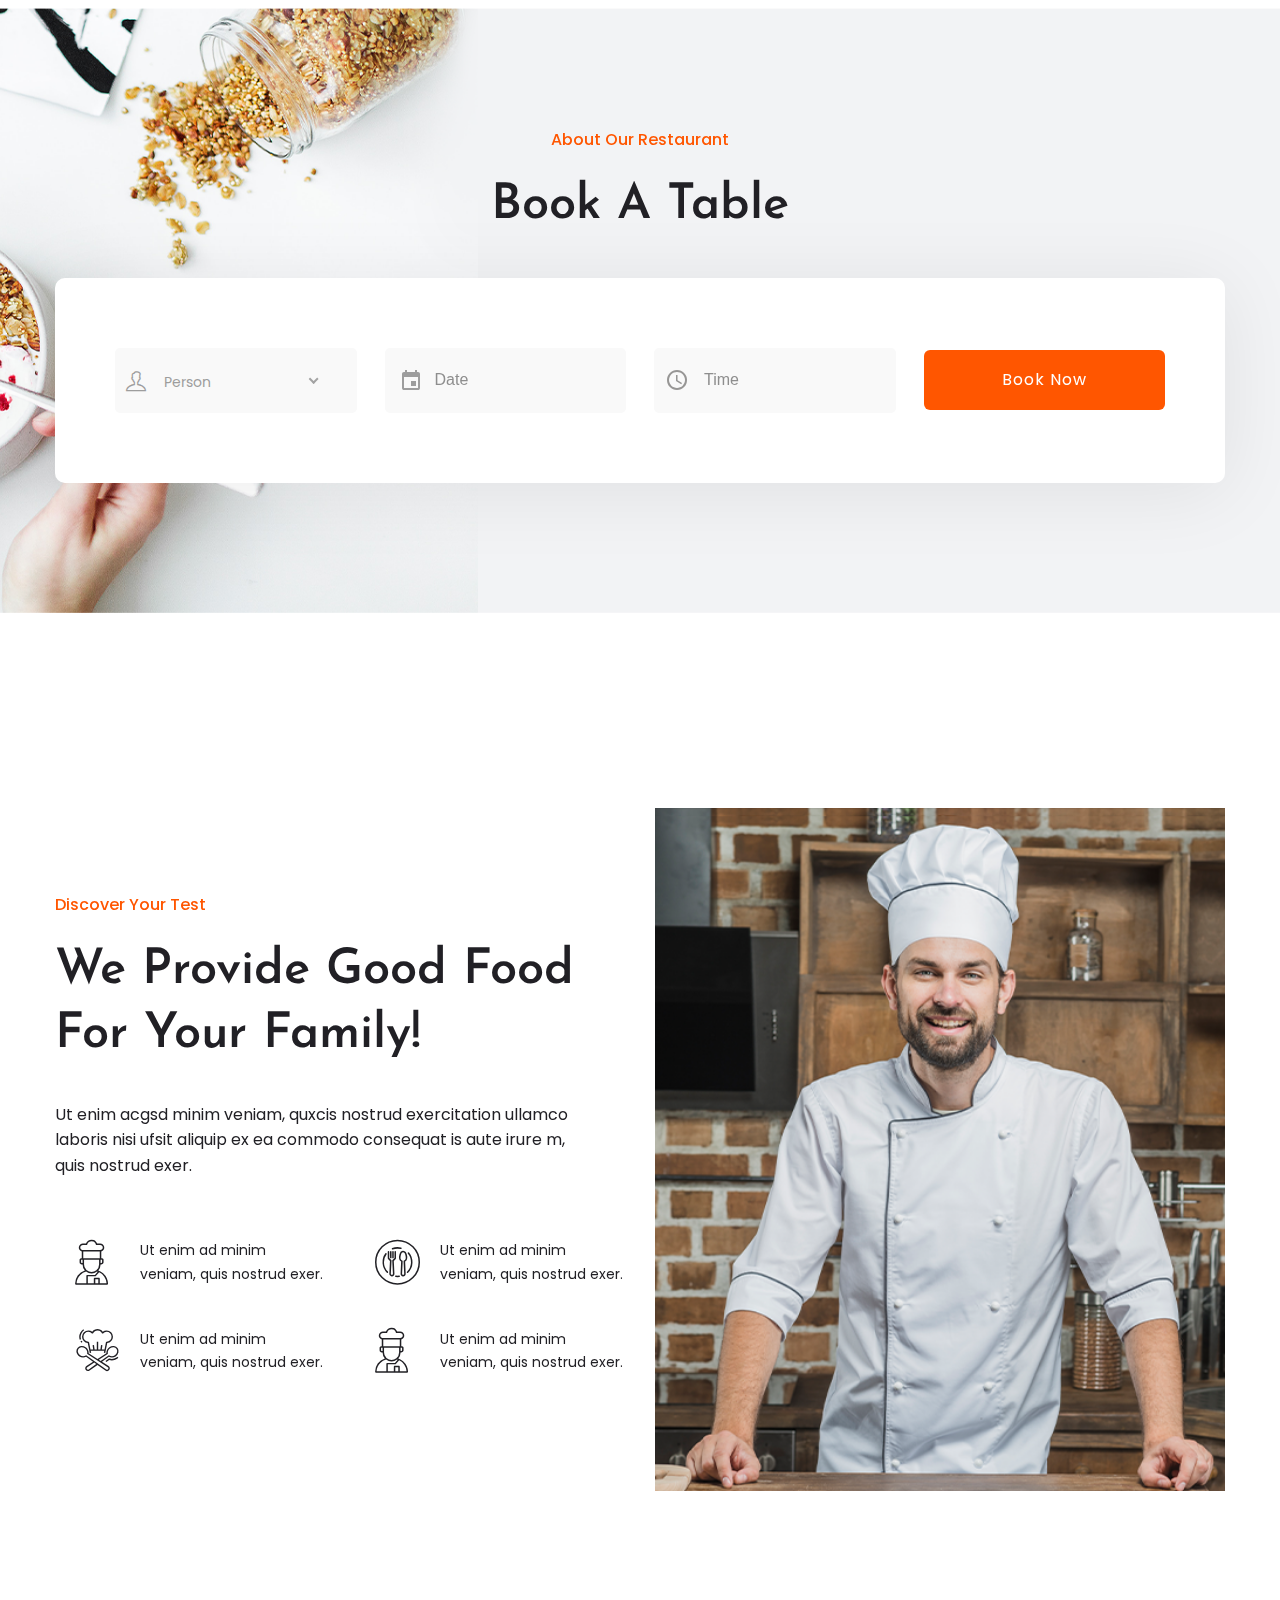
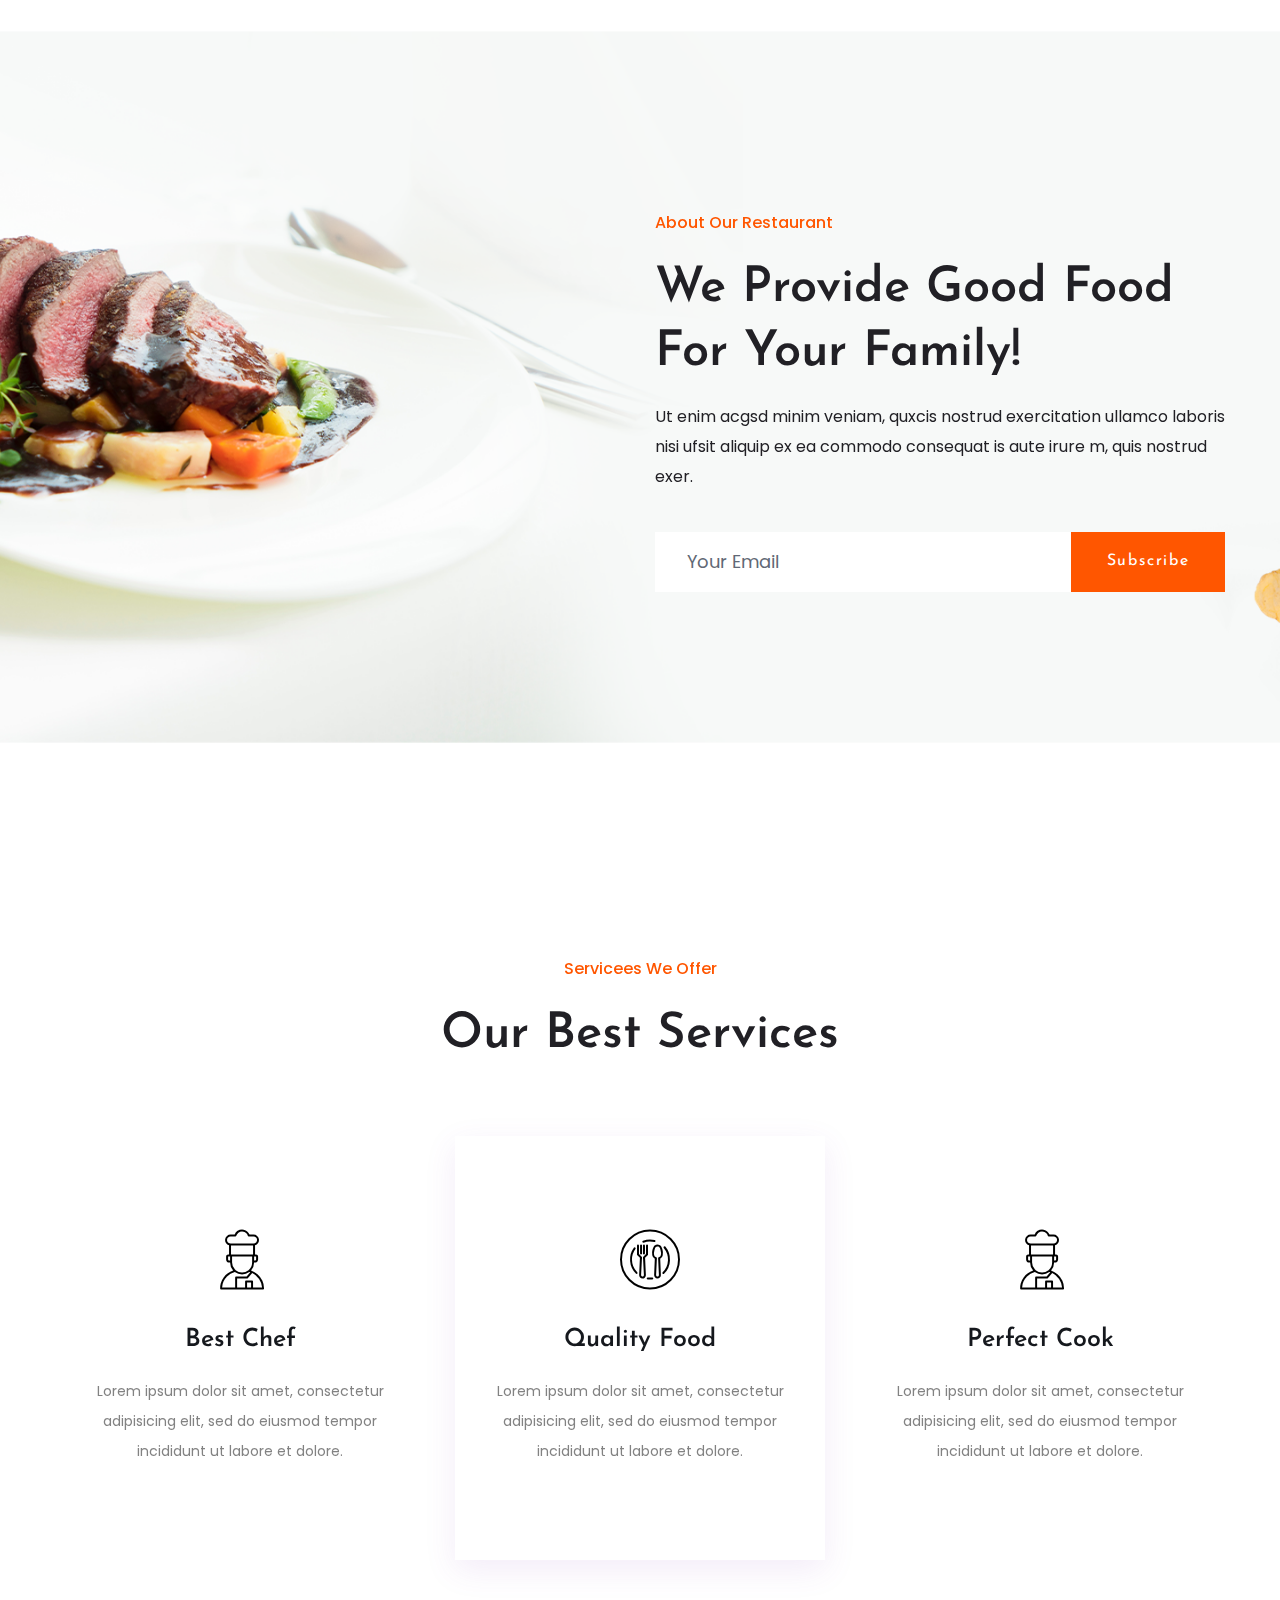
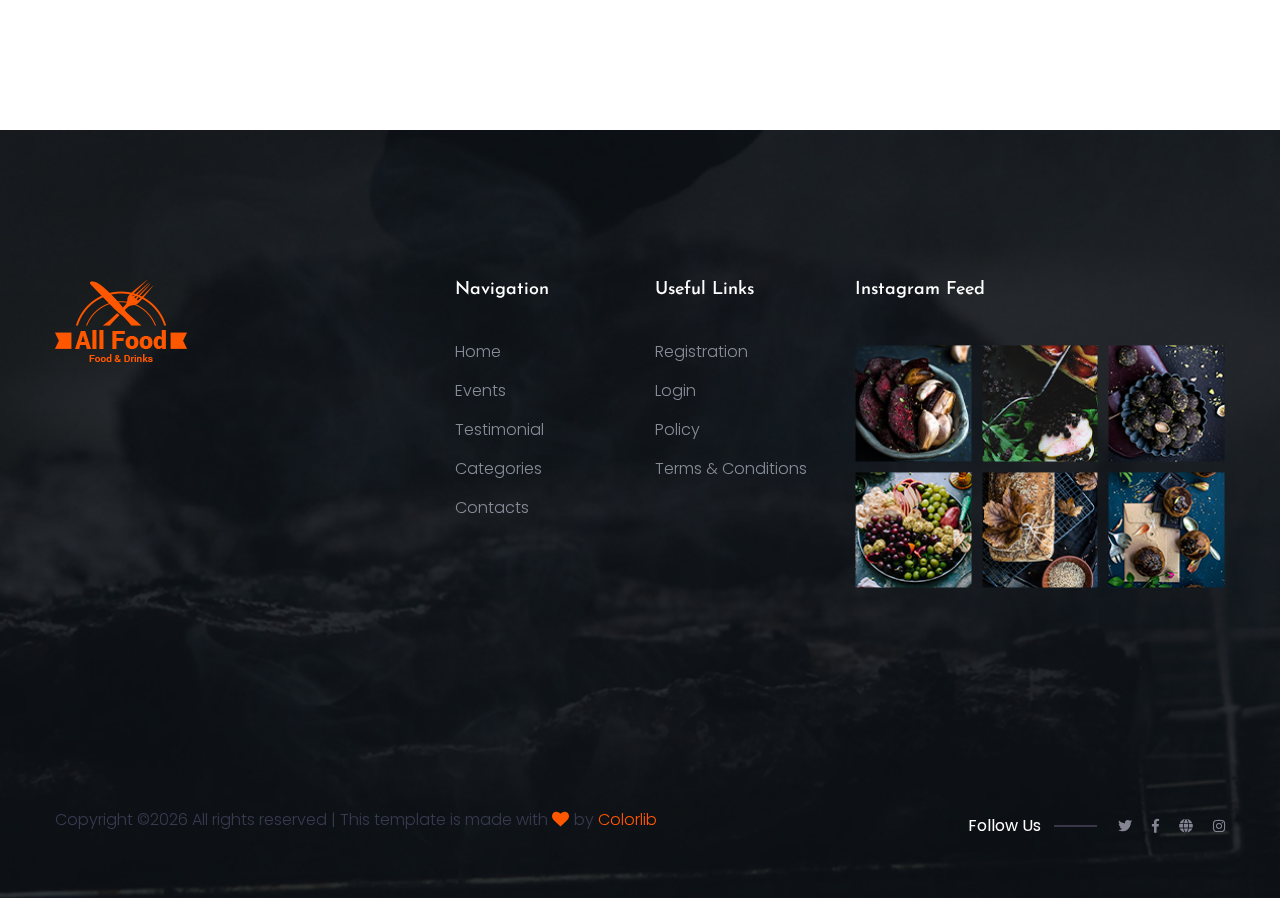
<file: about.html>
<!doctype html>
<html class="no-js" lang="zxx">
<head>
    <meta charset="utf-8">
    <meta http-equiv="x-ua-compatible" content="ie=edge">
    <title> Restaurant | Template </title>
    <meta name="description" content="">
    <meta name="viewport" content="width=device-width, initial-scale=1">
    <link rel="manifest" href="site.webmanifest">
    <link rel="shortcut icon" type="image/x-icon" href="assets/img/favicon.ico">

	<!-- CSS here -->
	<link rel="stylesheet" href="assets/css/bootstrap.min.css">
	<link rel="stylesheet" href="assets/css/owl.carousel.min.css">
	<link rel="stylesheet" href="assets/css/slicknav.css">
    <link rel="stylesheet" href="assets/css/flaticon.css">
    <link rel="stylesheet" href="assets/css/gijgo.css">
	<link rel="stylesheet" href="assets/css/animate.min.css">
	<link rel="stylesheet" href="assets/css/magnific-popup.css">
	<link rel="stylesheet" href="assets/css/fontawesome-all.min.css">
	<link rel="stylesheet" href="assets/css/themify-icons.css">
	<link rel="stylesheet" href="assets/css/slick.css">
	<link rel="stylesheet" href="assets/css/nice-select.css">
	<link rel="stylesheet" href="assets/css/style.css">
</head>
<body>
    <!--? Preloader Start -->
    <div id="preloader-active">
        <div class="preloader d-flex align-items-center justify-content-center">
            <div class="preloader-inner position-relative">
                <div class="preloader-circle"></div>
                <div class="preloader-img pere-text">
                    <img src="assets/img/logo/logo.png" alt="">
                </div>
            </div>
        </div>
    </div>
    <!-- Preloader Start -->
    <header>
        <!--? Header Start -->
        <div class="header-area header-transparent">
                <div class="main-header  header-sticky">
                    <div class="container-fluid">
                        <div class="row align-items-center">
                            <!-- Logo -->
                            <div class="col-xl-2 col-lg-2 col-md-1">
                                <div class="logo">
                                    <a href="index.html"><img src="assets/img/logo/logo.png" alt=""></a>
                                </div>
                            </div>
                            <div class="col-xl-10 col-lg-10 col-md-10">
                                <div class="menu-main d-flex align-items-center justify-content-end">
                                    <!-- Main-menu -->
                                    <div class="main-menu f-right d-none d-lg-block">
                                        <nav> 
                                            <ul id="navigation">
                                                <li><a href="index.html">Home</a></li>
                                                <li><a href="about.html">About</a></li>
                                                <li><a href="menu.html">Menu</a></li>
                                                <li><a href="blog.html">Blog</a>
                                                    <ul class="submenu">
                                                        <li><a href="blog.html">Blog</a></li>
                                                        <li><a href="blog_details.html">Blog Details</a></li>
                                                        <li><a href="elements.html">Element</a></li>
                                                    </ul>
                                                </li>
                                                <li><a href="contact.html">Contact</a></li>
                                            </ul>
                                        </nav>
                                    </div>
                                    <div class="header-right-btn f-right d-none d-lg-block ml-20">
                                        <a href="contact.html" class="border-btn header-btn">Order Online</a>
                                    </div>
                                </div>
                            </div>   
                            <!-- Mobile Menu -->
                            <div class="col-12">
                                <div class="mobile_menu d-block d-lg-none"></div>
                            </div>
                        </div>
                    </div>
                </div>
        </div>
        <!-- Header End -->
    </header>
    <main>
        <!--? Hero Start -->
        <div class="slider-area">
            <div class="slider-height2 d-flex align-items-center">
                <div class="container">
                    <div class="row">
                        <div class="col-xl-12">
                            <div class="hero-cap hero-cap2">
                                <h2>About US</h2>
                            </div>
                        </div>
                    </div>
                </div>
            </div>
        </div>
        <!-- Hero End -->
        <!--? About-2 Area Start -->
        <div class="about-area2 section-padding30">
            <div class="container">
                <div class="row align-items-center">
                    <div class="col-lg-6 col-md-12">
                        <!-- about-img -->
                        <div class="about-img ">
                            <img src="assets/img/gallery/about2.png" alt="">
                        </div>
                    </div>
                    <div class="col-lg-6 col-md-12">
                        <div class="about-caption mb-50">
                            <!-- Section Tittle -->
                            <div class="section-tittle mb-35">
                                <span>About Our Restaurant</span>
                                <h2>We Provide Good Food  For Your Family!</h2>
                            </div>
                            <p class="pera-top">Ut enim acgsd minim veniam, quxcis nostrud exercitation ullamco laboris nisi ufsit aliquip ex ea commodo consequat is aute irure m, quis nostrud exer</p>

                            <p  class="mb-65 pera-bottom">There are many variations of passages of Lorem Ipsum available, but the majority have suffered alteration in some form, by injected our, or randomised words which don't look even slightly believab If you are going to use a passage.</p>
                            <a href="about.html" class="border-btn">Learn More</a>
                        </div>
                    </div>
                </div>
            </div>
        </div>

        <!--? Booking Room Start-->
        <div class="booking-area section-bg pt-120 pb-130" data-background="assets/img/gallery/section_bg04.png">
            <div class="container">
                <div class="row justify-content-center">
                    <div class="cl-xl-7 col-lg-8 col-md-10">
                        <!-- Section Tittle -->
                        <div class="section-tittle text-center mb-40">
                            <span>About Our Restaurant</span>
                            <h2>Book A Table</h2>
                        </div> 
                    </div>
                </div>
                <div class="row justify-content-center">
                    <div class="col-12">
                        <form action="#">
                            <div class="booking-wrap d-flex justify-content-between align-items-center">
                                <!-- Single Select Box -->
                                <div class="single-select-box mb-30">
                                    <div class="select-this">
                                        <div class="select-itms">
                                            <div class="select-icon">
                                                <i class="ti-user"></i>
                                            </div>
                                            <select name="select" id="select1">
                                                <option value="">Person</option>
                                                <option value="">Person 2</option>
                                                <option value="">Person 3</option>
                                                <option value="">Person 4</option>
                                            </select>
                                        </div>
                                    </div>
                                </div>
                                <!-- select in date -->
                                <div class="single-select-box mb-30">
                                    <div class="boking-datepicker">
                                        <input id="datepicker1"  placeholder="Date" />
                                    </div>
                                </div>
                                <!-- Single Select Box -->
                                <div class="single-select-box mb-30">
                                    <div class="boking-datepicker">
                                        <input id="timepicker"  placeholder="Time" />
                                    </div>
                                </div>
                                <!-- Single Select Box -->
                                <div class="single-select-box mb-30">
                                    <button class="btn select-btn">Book Now</button>
                                </div>
                            </div>
                        </form>
                    </div>
                </div>
            </div>
        </div>
        <!-- Booking Room End-->
        <!--? About Area Start -->
        <div class="about-low-area section-padding30">
            <div class="container">
                <div class="row align-items-center">
                    <div class="col-lg-6 col-md-12">
                        <div class="about-caption mb-50">
                            <!-- Section Tittle -->
                            <div class="section-tittle mb-35">
                                <span>Discover Your Test</span>
                                <h2>We Provide Good Food For Your Family!</h2>
                            </div>
                            <p>Ut enim acgsd minim veniam, quxcis nostrud exercitation ullamco laboris nisi ufsit aliquip ex ea commodo consequat is aute irure m, quis nostrud exer.</p>
                        </div>
                        <div class="row">
                            <div class="col-lg-6 col-md-6 col-sm-6 col-xs-10">
                                <div class="single-caption mb-20">
                                    <div class="caption-icon">
                                        <span class="flaticon-restaurant"></span>
                                    </div>
                                    <div class="caption">
                                        <p>Ut enim ad minim veniam, quis nostrud exer.</p>
                                    </div>
                                </div>
                            </div>
                            <div class="col-lg-6 col-md-6 col-sm-6 col-xs-10">
                                <div class="single-caption mb-20">
                                    <div class="caption-icon">
                                        <span class="flaticon-tools-and-utensils-1"></span>
                                    </div>
                                    <div class="caption">
                                        <p>Ut enim ad minim veniam, quis nostrud exer.</p>
                                    </div>
                                </div>
                            </div>
                            <div class="col-lg-6 col-md-6 col-sm-6 col-xs-10">
                                <div class="single-caption mb-20">
                                    <div class="caption-icon">
                                        <span class="flaticon-hat"></span>
                                    </div>
                                    <div class="caption">
                                        <p>Ut enim ad minim veniam, quis nostrud exer.</p>
                                    </div>
                                </div>
                            </div>
                            <div class="col-lg-6 col-md-6 col-sm-6 col-xs-10">
                                <div class="single-caption mb-20">
                                    <div class="caption-icon">
                                        <span class="flaticon-restaurant"></span>
                                    </div>
                                    <div class="caption">
                                        <p>Ut enim ad minim veniam, quis nostrud exer.</p>
                                    </div>
                                </div>
                            </div>
                        </div>
                    </div>
                    <div class="col-lg-6 col-md-12">
                        <!-- about-img -->
                        <div class="about-img ">
                            <img src="assets/img/gallery/about.png" alt="">
                        </div>
                    </div>
                </div>
            </div>
        </div>
        <!-- About Area End -->
        <!--? About-3 Start -->
        <div class="about-area3 pt-180 pb-170 section-bg" data-background="assets/img/gallery/section_bg03.png">
            <div class="container">
                <div class="row justify-content-end">
                    <div class="col-xl-6 col-lg-6 col-md-9 col-sm-11">
                        <!-- Section Tittle -->
                        <div class="section-tittle section-tittle2 mb-40">
                            <span>About Our Restaurant</span>
                            <h2>We Provide Good Food For Your Family!</h2>
                            <p>Ut enim acgsd minim veniam, quxcis nostrud exercitation ullamco laboris nisi ufsit aliquip ex ea commodo consequat is aute irure m, quis nostrud exer.</p>
                        </div> 
                        <!--Hero form -->
                        <form action="#" class="search-box">
                            <div class="input-form">
                                <input type="text" placeholder="Your Email">
                            </div>
                            <div class="search-form">
                                <button>Subscribe</button>
                            </div>	
                        </form>	
                    </div>
                </div>
            </div>
        </div>
        <!-- About-3 End -->
        <!-- About-2 Area End -->
        <!--? Our Services Start -->
        <div class="our-services section-padding30">
            <div class="container">
                <div class="row justify-content-sm-center">
                    <div class="cl-xl-7 col-lg-8 col-md-10">
                        <!-- Section Tittle -->
                        <div class="section-tittle text-center mb-70">
                            <span>Servicees We Offer</span>
                            <h2>Our Best Services</h2>
                        </div> 
                    </div>
                </div>
                <div class="row">
                    <div class=" col-lg-4 col-md-6 col-sm-6">
                        <div class="single-services text-center mb-30">
                            <div class="services-ion">
                                <span class="flaticon-restaurant"></span>
                            </div>
                            <div class="services-cap">
                                <h5><a href="#">Best Chef</a></h5>
                                <p>Lorem ipsum dolor sit amet, consectetur adipisicing elit, sed do eiusmod tempor incididunt ut labore et dolore.</p>
                            </div>
                        </div>
                    </div>
                    <div class=" col-lg-4 col-md-6 col-sm-6">
                        <div class="single-services active text-center mb-30">
                            <div class="services-ion">
                                <span class="flaticon-tools-and-utensils-1"></span>
                            </div>
                            <div class="services-cap">
                                <h5><a href="#">Quality Food</a></h5>
                                <p>Lorem ipsum dolor sit amet, consectetur adipisicing elit, sed do eiusmod tempor incididunt ut labore et dolore.</p>
                            </div>
                        </div>
                    </div>
                    <div class=" col-lg-4 col-md-6 col-sm-6">
                        <div class="single-services text-center mb-30">
                            <div class="services-ion">
                                <span class="flaticon-restaurant"></span>
                            </div>
                            <div class="services-cap">
                                <h5><a href="#">Perfect Cook</a></h5>
                                <p>Lorem ipsum dolor sit amet, consectetur adipisicing elit, sed do eiusmod tempor incididunt ut labore et dolore.</p>
                            </div>
                        </div>
                    </div>
                </div>
            </div>
        </div>
        <!-- Our Services End -->
    </main>
    <footer>
        <!--? Footer Start-->
        <div class="footer-area section-bg" data-background="assets/img/gallery/section_bg02.png">
            <div class="container">
                <div class="footer-top footer-padding">
                    <div class="row d-flex justify-content-between">
                        <div class="col-xl-4 col-lg-4 col-md-5 col-sm-8">
                            <div class="single-footer-caption mb-50">
                                <!-- logo -->
                                <div class="footer-logo">
                                    <a href="index.html"><img src="assets/img/logo/logo2_footer.png" alt=""></a>
                                </div>
                            </div>
                        </div>
                        <div class="col-xl-2 col-lg-2 col-md-5 col-sm-6">
                            <div class="single-footer-caption mb-50">
                                <div class="footer-tittle">
                                    <h4>Navigation</h4>
                                    <ul>
                                        <li><a href="#">Home</a></li>
                                        <li><a href="#">Events</a></li>
                                        <li><a href="#">Testimonial</a></li>
                                        <li><a href="#">Categories</a></li>
                                        <li><a href="#">Contacts</a></li>
                                    </ul>
                                </div>
                            </div>
                        </div>
                        <div class="col-xl-2 col-lg-2 col-md-5 col-sm-6">
                            <div class="single-footer-caption mb-50">
                                <div class="footer-tittle">
                                    <h4>Useful Links</h4>
                                    <ul>
                                        <li><a href="#">Registration</a></li>
                                        <li><a href="#">Login</a></li>
                                        <li><a href="#">Policy</a></li>
                                        <li><a href="#">Terms & Conditions</a></li>
                                    </ul>
                                </div>
                            </div>
                        </div>
                        <!-- Instagram -->
                        <div class="col-xl-4 col-lg-4 col-md-5 col-sm-7">
                            <div class="single-footer-caption mb-50">
                                <div class="footer-tittle">
                                    <h4>Instagram Feed</h4>
                                </div>
                                <div class="instagram-gellay">
                                    <ul class="insta-feed">
                                        <li><a href="#"><img src="assets/img/gallery/instagram1.png" alt=""></a></li>
                                        <li><a href="#"><img src="assets/img/gallery/instagram2.png" alt=""></a></li>
                                        <li><a href="#"><img src="assets/img/gallery/instagram3.png" alt=""></a></li>
                                        <li><a href="#"><img src="assets/img/gallery/instagram4.png" alt=""></a></li>
                                        <li><a href="#"><img src="assets/img/gallery/instagram5.png" alt=""></a></li>
                                        <li><a href="#"><img src="assets/img/gallery/instagram6.png" alt=""></a></li>
                                    </ul>
                                </div>
                            </div>
                        </div>
                    </div>
                </div>
                <div class="footer-bottom">
                    <div class="row d-flex justify-content-between align-items-center">
                        <div class="col-xl-9 col-lg-8">
                            <div class="footer-copy-right">
                                <p><!-- Link back to Colorlib can't be removed. Template is licensed under CC BY 3.0. -->
  Copyright &copy;<script>document.write(new Date().getFullYear());</script> All rights reserved | This template is made with <i class="fa fa-heart" aria-hidden="true"></i> by <a href="https://colorlib.com" target="_blank">Colorlib</a>
  <!-- Link back to Colorlib can't be removed. Template is licensed under CC BY 3.0. --></p>
                            </div>
                        </div>
                        <div class="col-xl-3 col-lg-4">
                            <!-- Footer Social -->
                            <div class="footer-social f-right">
                                <span>Follow Us</span>
                                <a href="#"><i class="fab fa-twitter"></i></a>
                                <a href="https://www.facebook.com/sai4ull"><i class="fab fa-facebook-f"></i></a>
                                <a href="#"><i class="fas fa-globe"></i></a>
                                <a href="#"><i class="fab fa-instagram"></i></a>
                            </div>
                        </div>
                    </div>
                </div>
            </div>
        </div>
        <!-- Footer End-->
    </footer>
    <!-- Scroll Up -->
    <div id="back-top" >
        <a title="Go to Top" href="#"> <i class="fas fa-level-up-alt"></i></a>
    </div>

    <!-- JS here -->

    <script src="./assets/js/vendor/modernizr-3.5.0.min.js"></script>
    <!-- Jquery, Popper, Bootstrap -->
    <script src="./assets/js/vendor/jquery-1.12.4.min.js"></script>
    <script src="./assets/js/popper.min.js"></script>
    <script src="./assets/js/bootstrap.min.js"></script>
    <!-- Jquery Mobile Menu -->
    <script src="./assets/js/jquery.slicknav.min.js"></script>

    <!-- Jquery Slick , Owl-Carousel Plugins -->
    <script src="./assets/js/owl.carousel.min.js"></script>
    <script src="./assets/js/slick.min.js"></script>
    <!-- One Page, Animated-HeadLin -->
    <script src="./assets/js/wow.min.js"></script>
    <script src="./assets/js/animated.headline.js"></script>
    <script src="./assets/js/jquery.magnific-popup.js"></script>

    <!-- Date Picker -->
    <script src="./assets/js/gijgo.min.js"></script>
    <!-- Nice-select, sticky -->
    <script src="./assets/js/jquery.nice-select.min.js"></script>
    <script src="./assets/js/jquery.sticky.js"></script>
    
    <!-- contact js -->
    <script src="./assets/js/contact.js"></script>
    <script src="./assets/js/jquery.form.js"></script>
    <script src="./assets/js/jquery.validate.min.js"></script>
    <script src="./assets/js/mail-script.js"></script>
    <script src="./assets/js/jquery.ajaxchimp.min.js"></script>
    
    <!-- Jquery Plugins, main Jquery -->	
    <script src="./assets/js/plugins.js"></script>
    <script src="./assets/js/main.js"></script>
    
    </body>
</html>
</file>
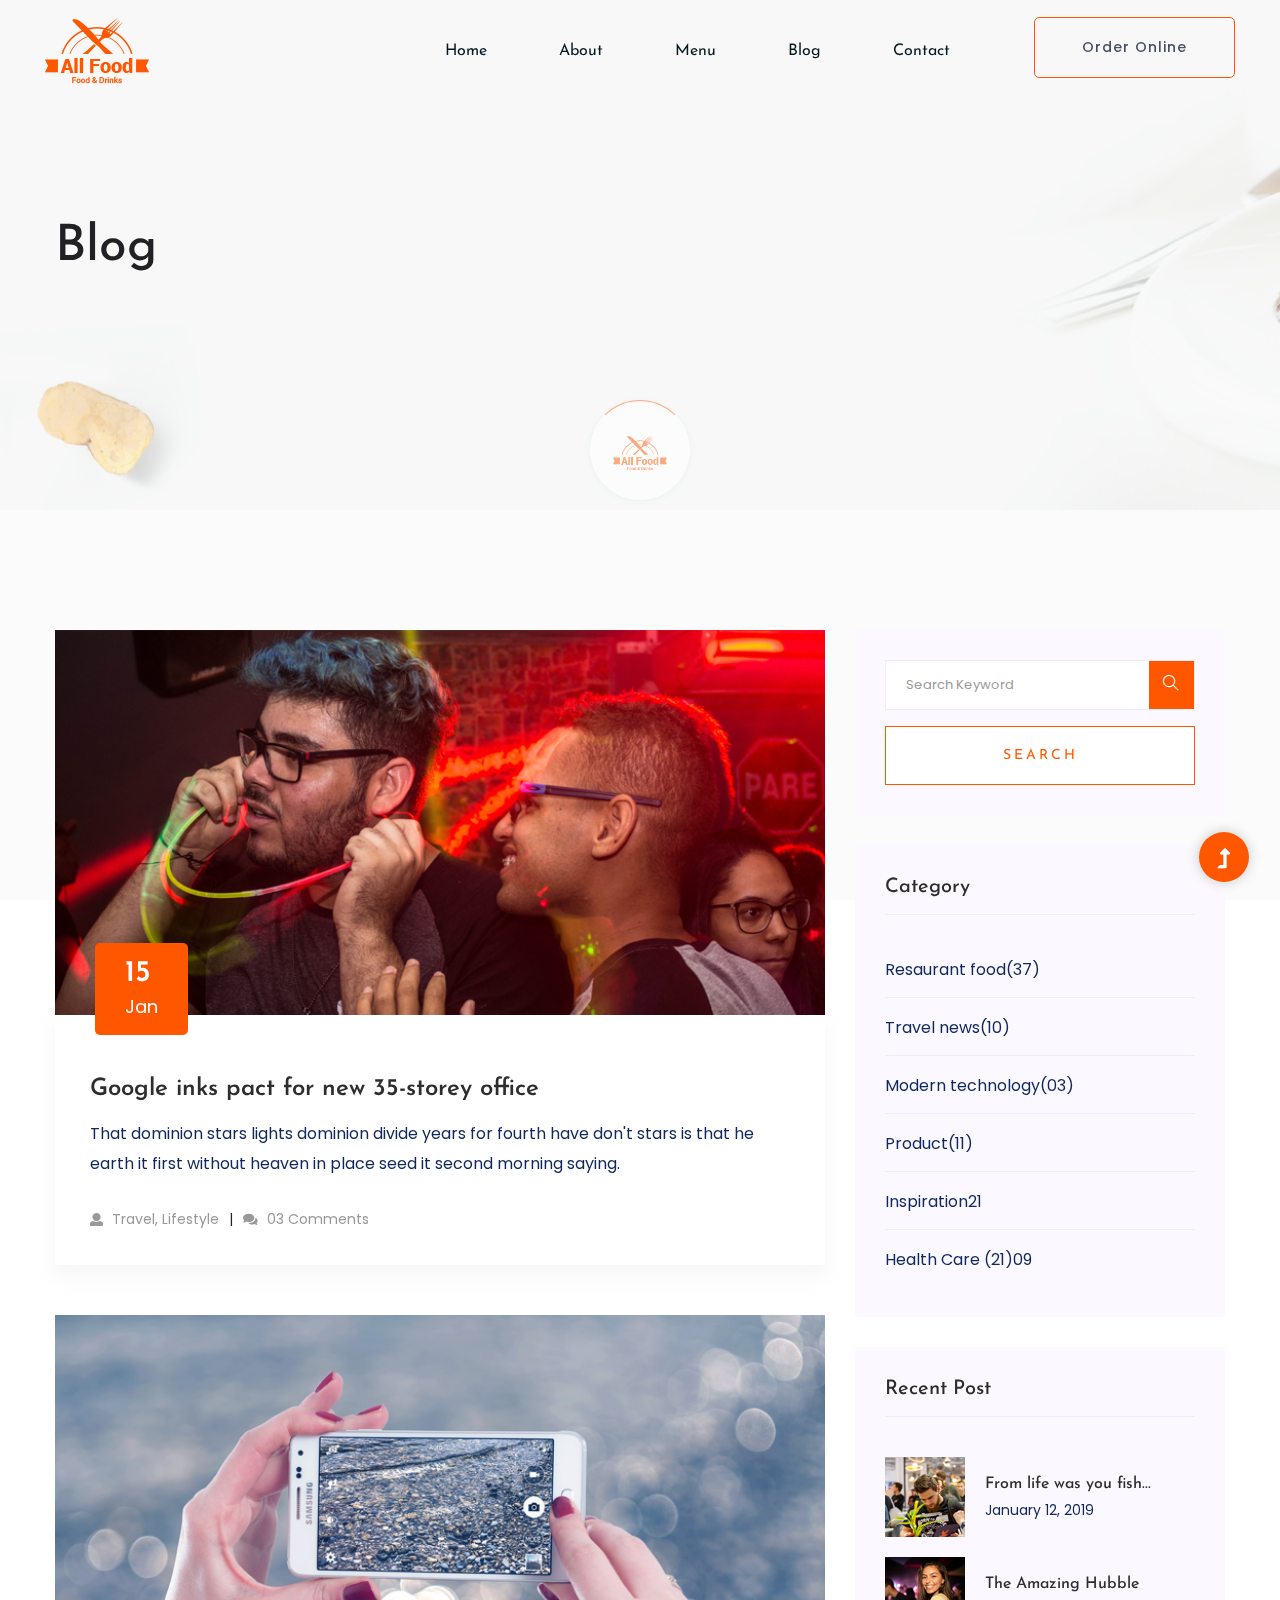
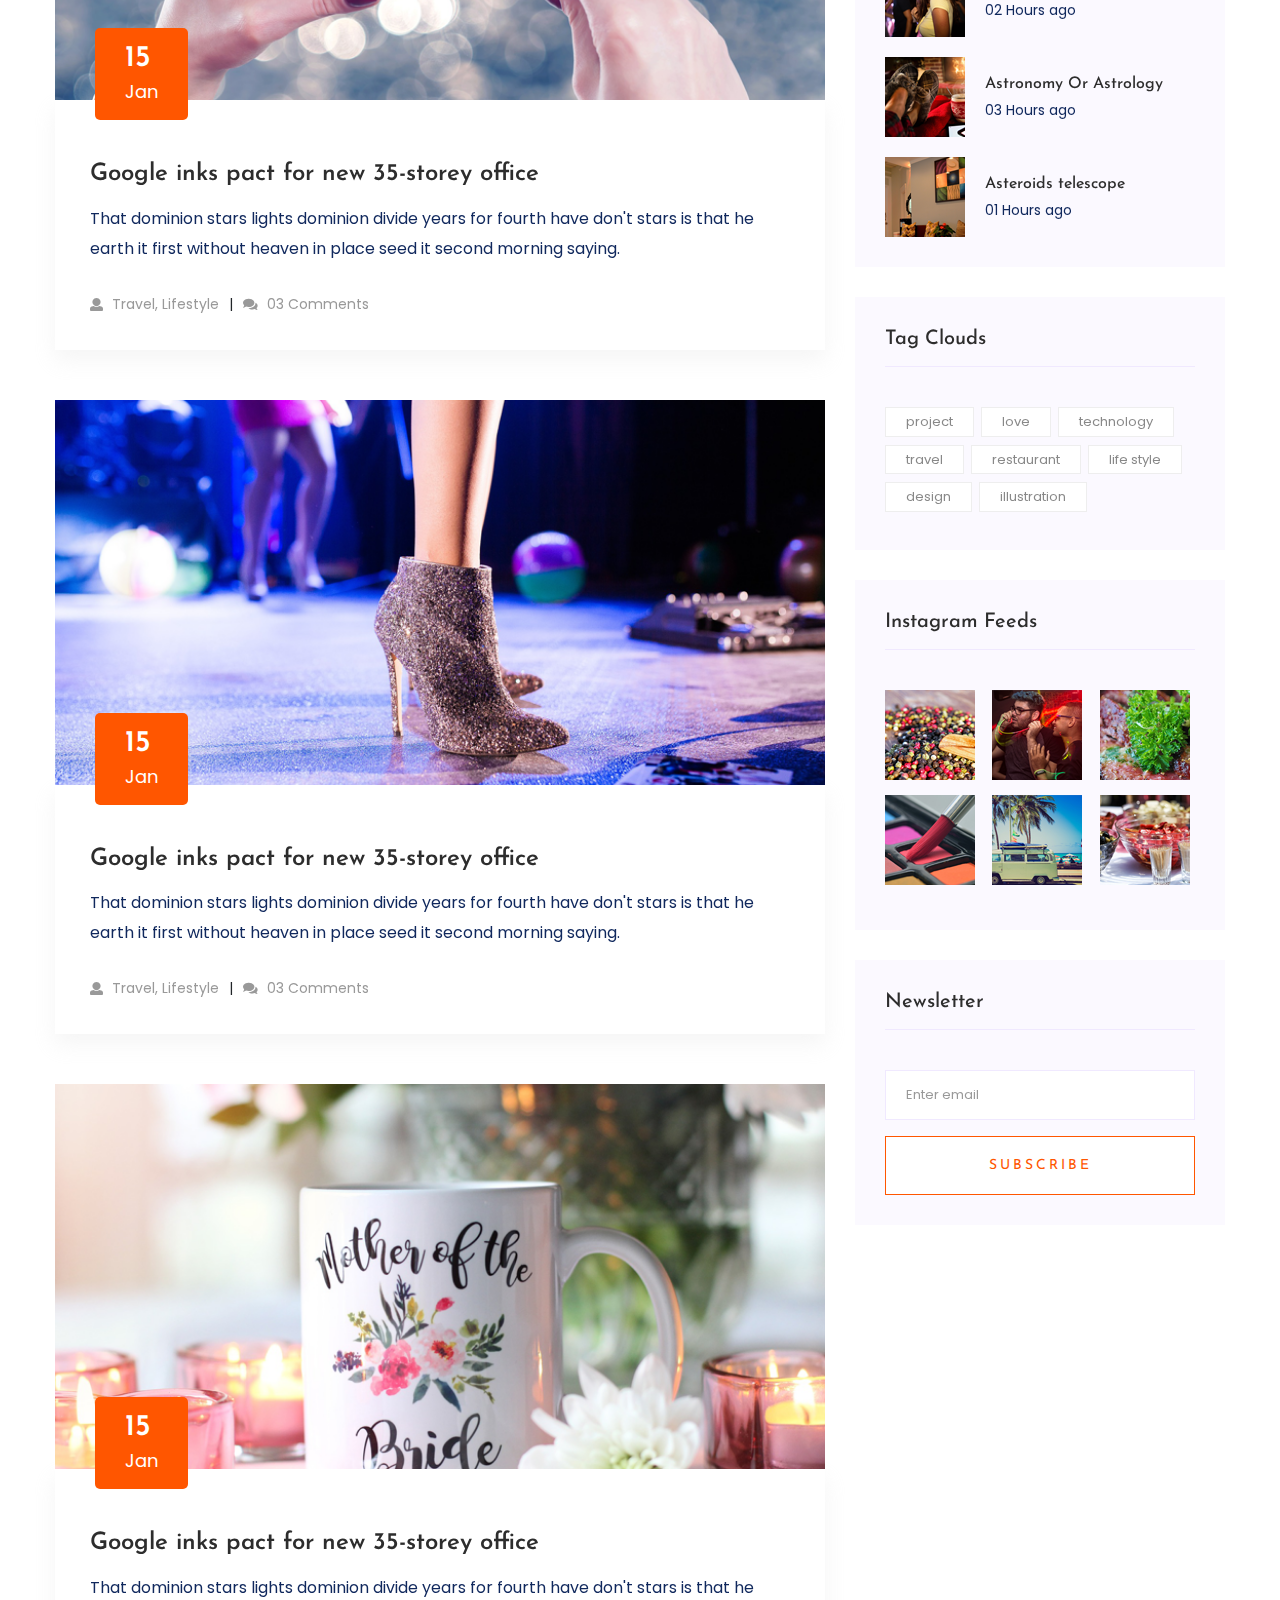
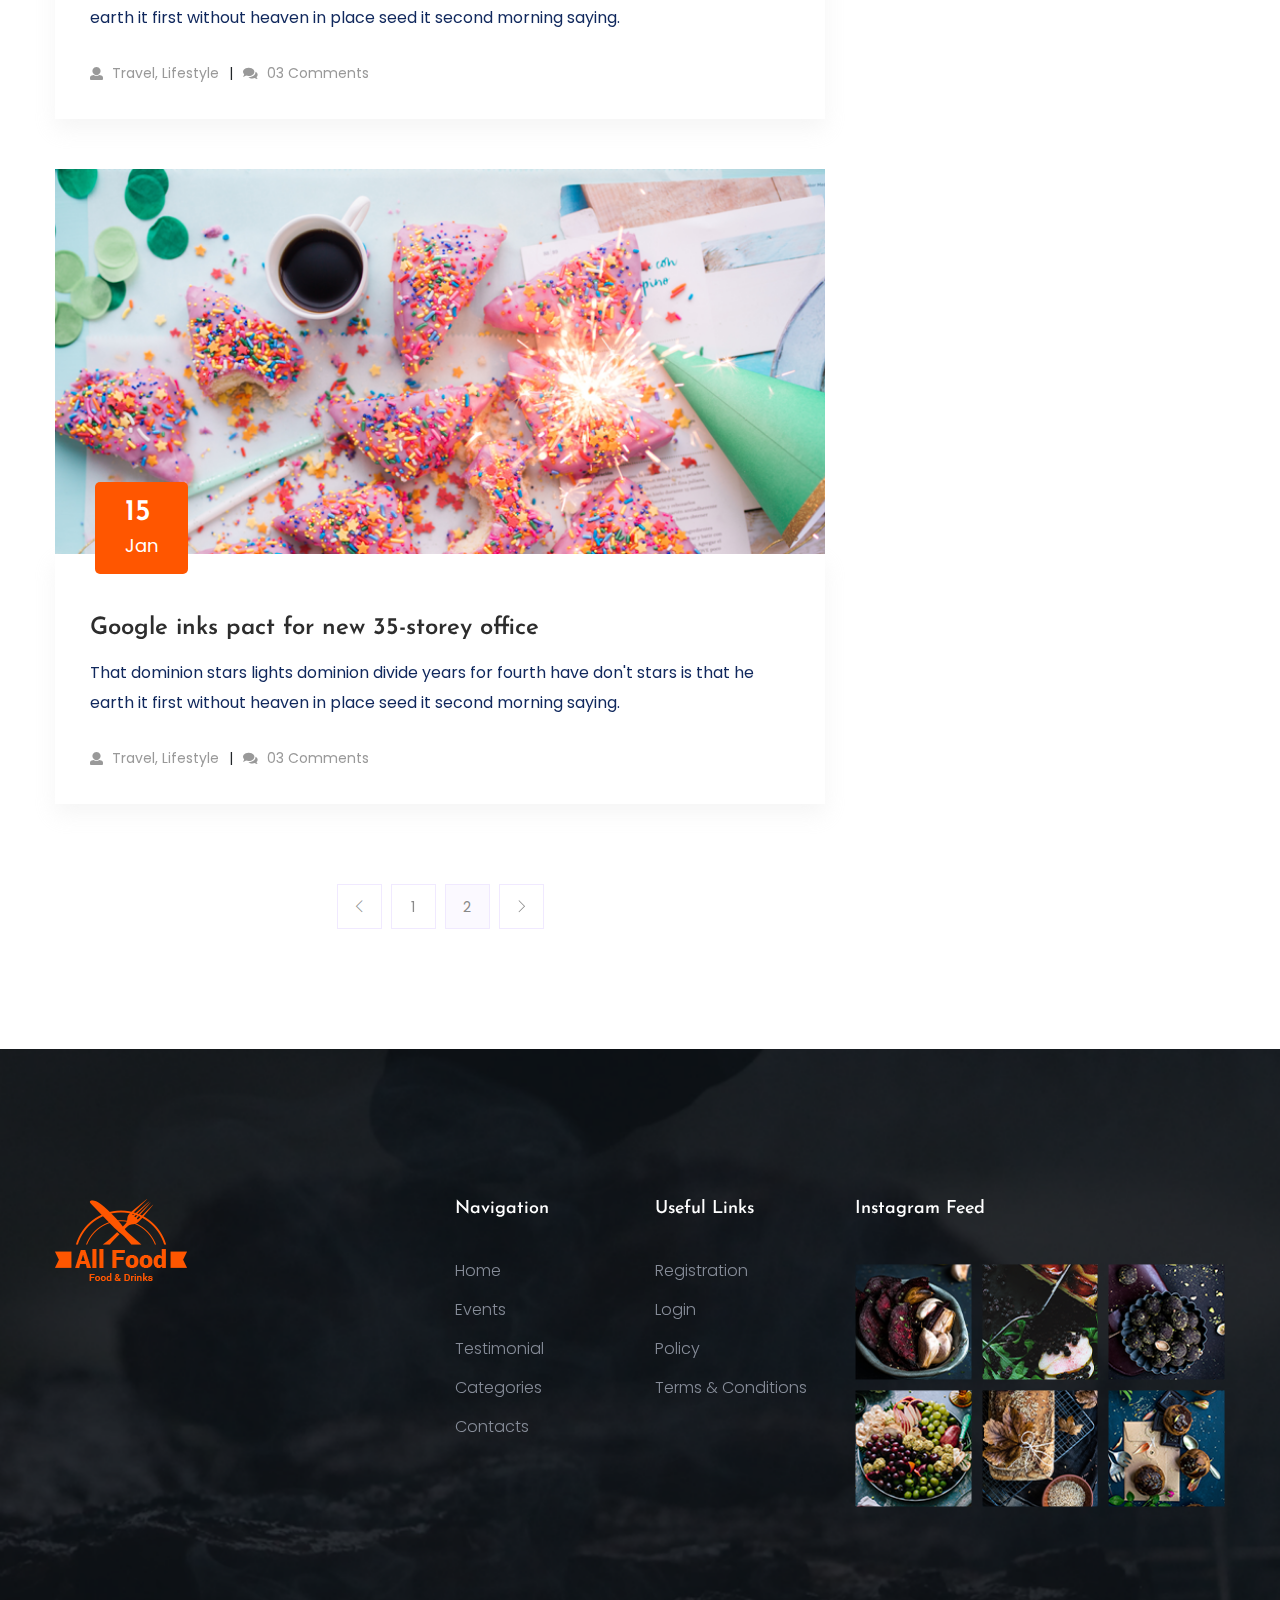
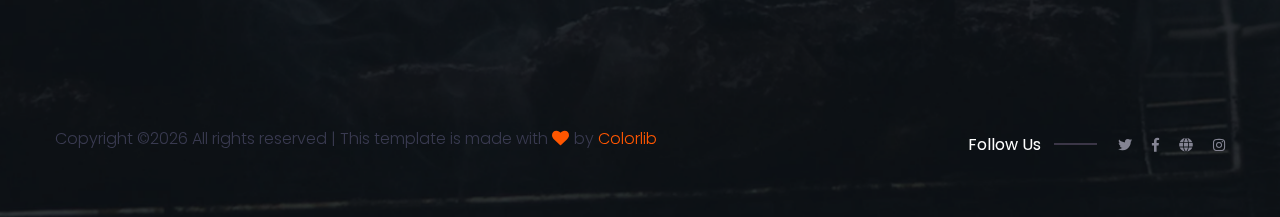
<file: blog.html>
<!doctype html>
<html class="no-js" lang="zxx">
<head>
    <meta charset="utf-8">
    <meta http-equiv="x-ua-compatible" content="ie=edge">
    <title> Restaurant | Template </title>
    <meta name="description" content="">
    <meta name="viewport" content="width=device-width, initial-scale=1">
    <link rel="shortcut icon" type="image/x-icon" href="assets/img/favicon.ico">

    <!-- CSS here -->
    <link rel="stylesheet" href="assets/css/bootstrap.min.css">
    <link rel="stylesheet" href="assets/css/owl.carousel.min.css">
    <link rel="stylesheet" href="assets/css/slicknav.css">
    <link rel="stylesheet" href="assets/css/animate.min.css">
    <link rel="stylesheet" href="assets/css/magnific-popup.css">
    <link rel="stylesheet" href="assets/css/fontawesome-all.min.css">
    <link rel="stylesheet" href="assets/css/themify-icons.css">
    <link rel="stylesheet" href="assets/css/themify-icons.css">
    <link rel="stylesheet" href="assets/css/slick.css">
    <link rel="stylesheet" href="assets/css/nice-select.css">
    <link rel="stylesheet" href="assets/css/style.css">
    <link rel="stylesheet" href="assets/css/responsive.css">
</head>
<body>
    <!--? Preloader Start -->
    <div id="preloader-active">
        <div class="preloader d-flex align-items-center justify-content-center">
            <div class="preloader-inner position-relative">
                <div class="preloader-circle"></div>
                <div class="preloader-img pere-text">
                    <img src="assets/img/logo/logo.png" alt="">
                </div>
            </div>
        </div>
    </div>
    <header>
        <!--? Header Start -->
        <div class="header-area header-transparent">
                <div class="main-header  header-sticky">
                    <div class="container-fluid">
                        <div class="row align-items-center">
                            <!-- Logo -->
                            <div class="col-xl-2 col-lg-2 col-md-1">
                                <div class="logo">
                                    <a href="index.html"><img src="assets/img/logo/logo.png" alt=""></a>
                                </div>
                            </div>
                            <div class="col-xl-10 col-lg-10 col-md-10">
                                <div class="menu-main d-flex align-items-center justify-content-end">
                                    <!-- Main-menu -->
                                    <div class="main-menu f-right d-none d-lg-block">
                                        <nav> 
                                            <ul id="navigation">
                                                <li><a href="index.html">Home</a></li>
                                                <li><a href="about.html">About</a></li>
                                                <li><a href="menu.html">Menu</a></li>
                                                <li><a href="blog.html">Blog</a>
                                                    <ul class="submenu">
                                                        <li><a href="blog.html">Blog</a></li>
                                                        <li><a href="blog_details.html">Blog Details</a></li>
                                                        <li><a href="elements.html">Element</a></li>
                                                    </ul>
                                                </li>
                                                <li><a href="contact.html">Contact</a></li>
                                            </ul>
                                        </nav>
                                    </div>
                                    <div class="header-right-btn f-right d-none d-lg-block ml-20">
                                        <a href="contact.html" class="border-btn header-btn">Order Online</a>
                                    </div>
                                </div>
                            </div>   
                            <!-- Mobile Menu -->
                            <div class="col-12">
                                <div class="mobile_menu d-block d-lg-none"></div>
                            </div>
                        </div>
                    </div>
                </div>
        </div>
        <!-- Header End -->
    </header>
    <main>
        <!--? Hero Start -->
        <div class="slider-area ">
            <div class="slider-height2 d-flex align-items-center">
                <div class="container">
                    <div class="row">
                        <div class="col-xl-12">
                            <div class="hero-cap hero-cap2">
                                <h2>Blog</h2>
                            </div>
                        </div>
                    </div>
                </div>
            </div>
        </div>
        <!-- Hero End -->
        <!--================Blog Area =================-->
        <section class="blog_area section-padding">
            <div class="container">
                <div class="row">
                    <div class="col-lg-8 mb-5 mb-lg-0">
                        <div class="blog_left_sidebar">
                            <article class="blog_item">
                                <div class="blog_item_img">
                                    <img class="card-img rounded-0" src="assets/img/blog/single_blog_1.png" alt="">
                                    <a href="#" class="blog_item_date">
                                        <h3>15</h3>
                                        <p>Jan</p>
                                    </a>
                                </div>
                                <div class="blog_details">
                                    <a class="d-inline-block" href="blog_details.html">
                                        <h2 class="blog-head" style="color: #2d2d2d;">Google inks pact for new 35-storey office</h2>
                                    </a>
                                    <p>That dominion stars lights dominion divide years for fourth have don't stars is that
                                        he earth it first without heaven in place seed it second morning saying.</p>
                                    <ul class="blog-info-link">
                                        <li><a href="#"><i class="fa fa-user"></i> Travel, Lifestyle</a></li>
                                        <li><a href="#"><i class="fa fa-comments"></i> 03 Comments</a></li>
                                    </ul>
                                </div>
                            </article>
                            <article class="blog_item">
                                <div class="blog_item_img">
                                    <img class="card-img rounded-0" src="assets/img/blog/single_blog_2.png" alt="">
                                    <a href="#" class="blog_item_date">
                                        <h3>15</h3>
                                        <p>Jan</p>
                                    </a>
                                </div>
                                <div class="blog_details">
                                    <a class="d-inline-block" href="blog_details.html">
                                        <h2 class="blog-head" style="color: #2d2d2d;">Google inks pact for new 35-storey office</h2>
                                    </a>
                                    <p>That dominion stars lights dominion divide years for fourth have don't stars is that
                                        he earth it first without heaven in place seed it second morning saying.</p>
                                    <ul class="blog-info-link">
                                        <li><a href="#"><i class="fa fa-user"></i> Travel, Lifestyle</a></li>
                                        <li><a href="#"><i class="fa fa-comments"></i> 03 Comments</a></li>
                                    </ul>
                                </div>
                            </article>
                            <article class="blog_item">
                                <div class="blog_item_img">
                                    <img class="card-img rounded-0" src="assets/img/blog/single_blog_3.png" alt="">
                                    <a href="#" class="blog_item_date">
                                        <h3>15</h3>
                                        <p>Jan</p>
                                    </a>
                                </div>
                                <div class="blog_details">
                                    <a class="d-inline-block" href="blog_details.html">
                                        <h2 class="blog-head" style="color: #2d2d2d;">Google inks pact for new 35-storey office</h2>
                                    </a>
                                    <p>That dominion stars lights dominion divide years for fourth have don't stars is that
                                        he earth it first without heaven in place seed it second morning saying.</p>
                                    <ul class="blog-info-link">
                                        <li><a href="#"><i class="fa fa-user"></i> Travel, Lifestyle</a></li>
                                        <li><a href="#"><i class="fa fa-comments"></i> 03 Comments</a></li>
                                    </ul>
                                </div>
                            </article>
                            <article class="blog_item">
                                <div class="blog_item_img">
                                    <img class="card-img rounded-0" src="assets/img/blog/single_blog_4.png" alt="">
                                    <a href="#" class="blog_item_date">
                                        <h3>15</h3>
                                        <p>Jan</p>
                                    </a>
                                </div>
                                <div class="blog_details">
                                    <a class="d-inline-block" href="blog_details.html">
                                        <h2 class="blog-head" style="color: #2d2d2d;">Google inks pact for new 35-storey office</h2>
                                    </a>
                                    <p>That dominion stars lights dominion divide years for fourth have don't stars is that
                                        he earth it first without heaven in place seed it second morning saying.</p>
                                    <ul class="blog-info-link">
                                        <li><a href="#"><i class="fa fa-user"></i> Travel, Lifestyle</a></li>
                                        <li><a href="#"><i class="fa fa-comments"></i> 03 Comments</a></li>
                                    </ul>
                                </div>
                            </article>
                            <article class="blog_item">
                                <div class="blog_item_img">
                                    <img class="card-img rounded-0" src="assets/img/blog/single_blog_5.png" alt="">
                                    <a href="#" class="blog_item_date">
                                        <h3>15</h3>
                                        <p>Jan</p>
                                    </a>
                                </div>
                                <div class="blog_details">
                                    <a class="d-inline-block" href="blog_details.html">
                                        <h2 class="blog-head" style="color: #2d2d2d;">Google inks pact for new 35-storey office</h2>
                                    </a>
                                    <p>That dominion stars lights dominion divide years for fourth have don't stars is that
                                        he earth it first without heaven in place seed it second morning saying.</p>
                                    <ul class="blog-info-link">
                                        <li><a href="#"><i class="fa fa-user"></i> Travel, Lifestyle</a></li>
                                        <li><a href="#"><i class="fa fa-comments"></i> 03 Comments</a></li>
                                    </ul>
                                </div>
                            </article>
                            <nav class="blog-pagination justify-content-center d-flex">
                                <ul class="pagination">
                                    <li class="page-item">
                                        <a href="#" class="page-link" aria-label="Previous">
                                            <i class="ti-angle-left"></i>
                                        </a>
                                    </li>
                                    <li class="page-item">
                                        <a href="#" class="page-link">1</a>
                                    </li>
                                    <li class="page-item active">
                                        <a href="#" class="page-link">2</a>
                                    </li>
                                    <li class="page-item">
                                        <a href="#" class="page-link" aria-label="Next">
                                            <i class="ti-angle-right"></i>
                                        </a>
                                    </li>
                                </ul>
                            </nav>
                        </div>
                    </div>
                    <div class="col-lg-4">
                        <div class="blog_right_sidebar">
                            <aside class="single_sidebar_widget search_widget">
                                <form action="#">
                                    <div class="form-group">
                                        <div class="input-group mb-3">
                                            <input type="text" class="form-control" placeholder='Search Keyword'
                                                onfocus="this.placeholder = ''"
                                                onblur="this.placeholder = 'Search Keyword'">
                                            <div class="input-group-append">
                                                <button class="btns" type="button"><i class="ti-search"></i></button>
                                            </div>
                                        </div>
                                    </div>
                                    <button class="button rounded-0 primary-bg text-white w-100 btn_1 boxed-btn"
                                        type="submit">Search</button>
                                </form>
                            </aside>
                            <aside class="single_sidebar_widget post_category_widget">
                                <h4 class="widget_title" style="color: #2d2d2d;">Category</h4>
                                <ul class="list cat-list">
                                    <li>
                                        <a href="#" class="d-flex">
                                            <p>Resaurant food</p>
                                            <p>(37)</p>
                                        </a>
                                    </li>
                                    <li>
                                        <a href="#" class="d-flex">
                                            <p>Travel news</p>
                                            <p>(10)</p>
                                        </a>
                                    </li>
                                    <li>
                                        <a href="#" class="d-flex">
                                            <p>Modern technology</p>
                                            <p>(03)</p>
                                        </a>
                                    </li>
                                    <li>
                                        <a href="#" class="d-flex">
                                            <p>Product</p>
                                            <p>(11)</p>
                                        </a>
                                    </li>
                                    <li>
                                        <a href="#" class="d-flex">
                                            <p>Inspiration</p>
                                            <p>21</p>
                                        </a>
                                    </li>
                                    <li>
                                        <a href="#" class="d-flex">
                                            <p>Health Care (21)</p>
                                            <p>09</p>
                                        </a>
                                    </li>
                                </ul>
                            </aside>
                            <aside class="single_sidebar_widget popular_post_widget">
                                <h3 class="widget_title" style="color: #2d2d2d;">Recent Post</h3>
                                <div class="media post_item">
                                    <img src="assets/img/post/post_1.png" alt="post">
                                    <div class="media-body">
                                        <a href="blog_details.html">
                                            <h3 style="color: #2d2d2d;">From life was you fish...</h3>
                                        </a>
                                        <p>January 12, 2019</p>
                                    </div>
                                </div>
                                <div class="media post_item">
                                    <img src="assets/img/post/post_2.png" alt="post">
                                    <div class="media-body">
                                        <a href="blog_details.html">
                                            <h3 style="color: #2d2d2d;">The Amazing Hubble</h3>
                                        </a>
                                        <p>02 Hours ago</p>
                                    </div>
                                </div>
                                <div class="media post_item">
                                    <img src="assets/img/post/post_3.png" alt="post">
                                    <div class="media-body">
                                        <a href="blog_details.html">
                                            <h3 style="color: #2d2d2d;">Astronomy Or Astrology</h3>
                                        </a>
                                        <p>03 Hours ago</p>
                                    </div>
                                </div>
                                <div class="media post_item">
                                    <img src="assets/img/post/post_4.png" alt="post">
                                    <div class="media-body">
                                        <a href="blog_details.html">
                                            <h3 style="color: #2d2d2d;">Asteroids telescope</h3>
                                        </a>
                                        <p>01 Hours ago</p>
                                    </div>
                                </div>
                            </aside>
                            <aside class="single_sidebar_widget tag_cloud_widget">
                                <h4 class="widget_title" style="color: #2d2d2d;">Tag Clouds</h4>
                                <ul class="list">
                                    <li>
                                        <a href="#">project</a>
                                    </li>
                                    <li>
                                        <a href="#">love</a>
                                    </li>
                                    <li>
                                        <a href="#">technology</a>
                                    </li>
                                    <li>
                                        <a href="#">travel</a>
                                    </li>
                                    <li>
                                        <a href="#">restaurant</a>
                                    </li>
                                    <li>
                                        <a href="#">life style</a>
                                    </li>
                                    <li>
                                        <a href="#">design</a>
                                    </li>
                                    <li>
                                        <a href="#">illustration</a>
                                    </li>
                                </ul>
                            </aside>

                            <aside class="single_sidebar_widget instagram_feeds">
                                <h4 class="widget_title" style="color: #2d2d2d;">Instagram Feeds</h4>
                                <ul class="instagram_row flex-wrap">
                                    <li>
                                        <a href="#">
                                            <img class="img-fluid" src="assets/img/post/post_5.png" alt="">
                                        </a>
                                    </li>
                                    <li>
                                        <a href="#">
                                            <img class="img-fluid" src="assets/img/post/post_6.png" alt="">
                                        </a>
                                    </li>
                                    <li>
                                        <a href="#">
                                            <img class="img-fluid" src="assets/img/post/post_7.png" alt="">
                                        </a>
                                    </li>
                                    <li>
                                        <a href="#">
                                            <img class="img-fluid" src="assets/img/post/post_8.png" alt="">
                                        </a>
                                    </li>
                                    <li>
                                        <a href="#">
                                            <img class="img-fluid" src="assets/img/post/post_9.png" alt="">
                                        </a>
                                    </li>
                                    <li>
                                        <a href="#">
                                            <img class="img-fluid" src="assets/img/post/post_10.png" alt="">
                                        </a>
                                    </li>
                                </ul>
                            </aside>
                            <aside class="single_sidebar_widget newsletter_widget">
                                <h4 class="widget_title" style="color: #2d2d2d;">Newsletter</h4>
                                <form action="#">
                                    <div class="form-group">
                                        <input type="email" class="form-control" onfocus="this.placeholder = ''"
                                            onblur="this.placeholder = 'Enter email'" placeholder='Enter email' required>
                                    </div>
                                    <button class="button rounded-0 primary-bg text-white w-100 btn_1 boxed-btn"
                                        type="submit">Subscribe</button>
                                </form>
                            </aside>
                        </div>
                    </div>
                </div>
            </div>
        </section>
        <!--================Blog Area =================-->
    </main>
    <footer>
        <!--? Footer Start-->
        <div class="footer-area section-bg" data-background="assets/img/gallery/section_bg02.png">
            <div class="container">
                <div class="footer-top footer-padding">
                    <div class="row d-flex justify-content-between">
                        <div class="col-xl-4 col-lg-4 col-md-5 col-sm-8">
                            <div class="single-footer-caption mb-50">
                                <!-- logo -->
                                <div class="footer-logo">
                                    <a href="index.html"><img src="assets/img/logo/logo2_footer.png" alt=""></a>
                                </div>
                            </div>
                        </div>
                        <div class="col-xl-2 col-lg-2 col-md-5 col-sm-6">
                            <div class="single-footer-caption mb-50">
                                <div class="footer-tittle">
                                    <h4>Navigation</h4>
                                    <ul>
                                        <li><a href="#">Home</a></li>
                                        <li><a href="#">Events</a></li>
                                        <li><a href="#">Testimonial</a></li>
                                        <li><a href="#">Categories</a></li>
                                        <li><a href="#">Contacts</a></li>
                                    </ul>
                                </div>
                            </div>
                        </div>
                        <div class="col-xl-2 col-lg-2 col-md-5 col-sm-6">
                            <div class="single-footer-caption mb-50">
                                <div class="footer-tittle">
                                    <h4>Useful Links</h4>
                                    <ul>
                                        <li><a href="#">Registration</a></li>
                                        <li><a href="#">Login</a></li>
                                        <li><a href="#">Policy</a></li>
                                        <li><a href="#">Terms & Conditions</a></li>
                                    </ul>
                                </div>
                            </div>
                        </div>
                        <!-- Instagram -->
                        <div class="col-xl-4 col-lg-4 col-md-5 col-sm-7">
                            <div class="single-footer-caption mb-50">
                                <div class="footer-tittle">
                                    <h4>Instagram Feed</h4>
                                </div>
                                <div class="instagram-gellay">
                                    <ul class="insta-feed">
                                        <li><a href="#"><img src="assets/img/gallery/instagram1.png" alt=""></a></li>
                                        <li><a href="#"><img src="assets/img/gallery/instagram2.png" alt=""></a></li>
                                        <li><a href="#"><img src="assets/img/gallery/instagram3.png" alt=""></a></li>
                                        <li><a href="#"><img src="assets/img/gallery/instagram4.png" alt=""></a></li>
                                        <li><a href="#"><img src="assets/img/gallery/instagram5.png" alt=""></a></li>
                                        <li><a href="#"><img src="assets/img/gallery/instagram6.png" alt=""></a></li>
                                    </ul>
                                </div>
                            </div>
                        </div>
                    </div>
                </div>
                <div class="footer-bottom">
                    <div class="row d-flex justify-content-between align-items-center">
                        <div class="col-xl-9 col-lg-8">
                            <div class="footer-copy-right">
                                <p><!-- Link back to Colorlib can't be removed. Template is licensed under CC BY 3.0. -->
  Copyright &copy;<script>document.write(new Date().getFullYear());</script> All rights reserved | This template is made with <i class="fa fa-heart" aria-hidden="true"></i> by <a href="https://colorlib.com" target="_blank">Colorlib</a>
  <!-- Link back to Colorlib can't be removed. Template is licensed under CC BY 3.0. --></p>
                            </div>
                        </div>
                        <div class="col-xl-3 col-lg-4">
                            <!-- Footer Social -->
                            <div class="footer-social f-right">
                                <span>Follow Us</span>
                                <a href="#"><i class="fab fa-twitter"></i></a>
                                <a href="https://www.facebook.com/sai4ull"><i class="fab fa-facebook-f"></i></a>
                                <a href="#"><i class="fas fa-globe"></i></a>
                                <a href="#"><i class="fab fa-instagram"></i></a>
                            </div>
                        </div>
                    </div>
                </div>
            </div>
        </div>
        <!-- Footer End-->
    </footer>
    <!-- Scroll Up -->
    <div id="back-top" >
        <a title="Go to Top" href="#"> <i class="fas fa-level-up-alt"></i></a>
    </div>

    <!-- JS here -->
	
    <script src="./assets/js/vendor/modernizr-3.5.0.min.js"></script>
    <!-- Jquery, Popper, Bootstrap -->
    <script src="./assets/js/vendor/jquery-1.12.4.min.js"></script>
    <script src="./assets/js/popper.min.js"></script>
    <script src="./assets/js/bootstrap.min.js"></script>
    <!-- Jquery Mobile Menu -->
    <script src="./assets/js/jquery.slicknav.min.js"></script>

    <!-- Jquery Slick , Owl-Carousel Plugins -->
    <script src="./assets/js/owl.carousel.min.js"></script>
    <script src="./assets/js/slick.min.js"></script>
    <!-- One Page, Animated-HeadLin -->
    <script src="./assets/js/wow.min.js"></script>
    <script src="./assets/js/animated.headline.js"></script>
    
    <!-- Nice-select, sticky -->
    <script src="./assets/js/jquery.nice-select.min.js"></script>
    <script src="./assets/js/jquery.sticky.js"></script>
    <script src="./assets/js/jquery.magnific-popup.js"></script>

    <!-- contact js -->
    <script src="./assets/js/contact.js"></script>
    <script src="./assets/js/jquery.form.js"></script>
    <script src="./assets/js/jquery.validate.min.js"></script>
    <script src="./assets/js/mail-script.js"></script>
    <script src="./assets/js/jquery.ajaxchimp.min.js"></script>
    
    <!-- Jquery Plugins, main Jquery -->	
    <script src="./assets/js/plugins.js"></script>
    <script src="./assets/js/main.js"></script>
    
    </body>
</html>
</file>
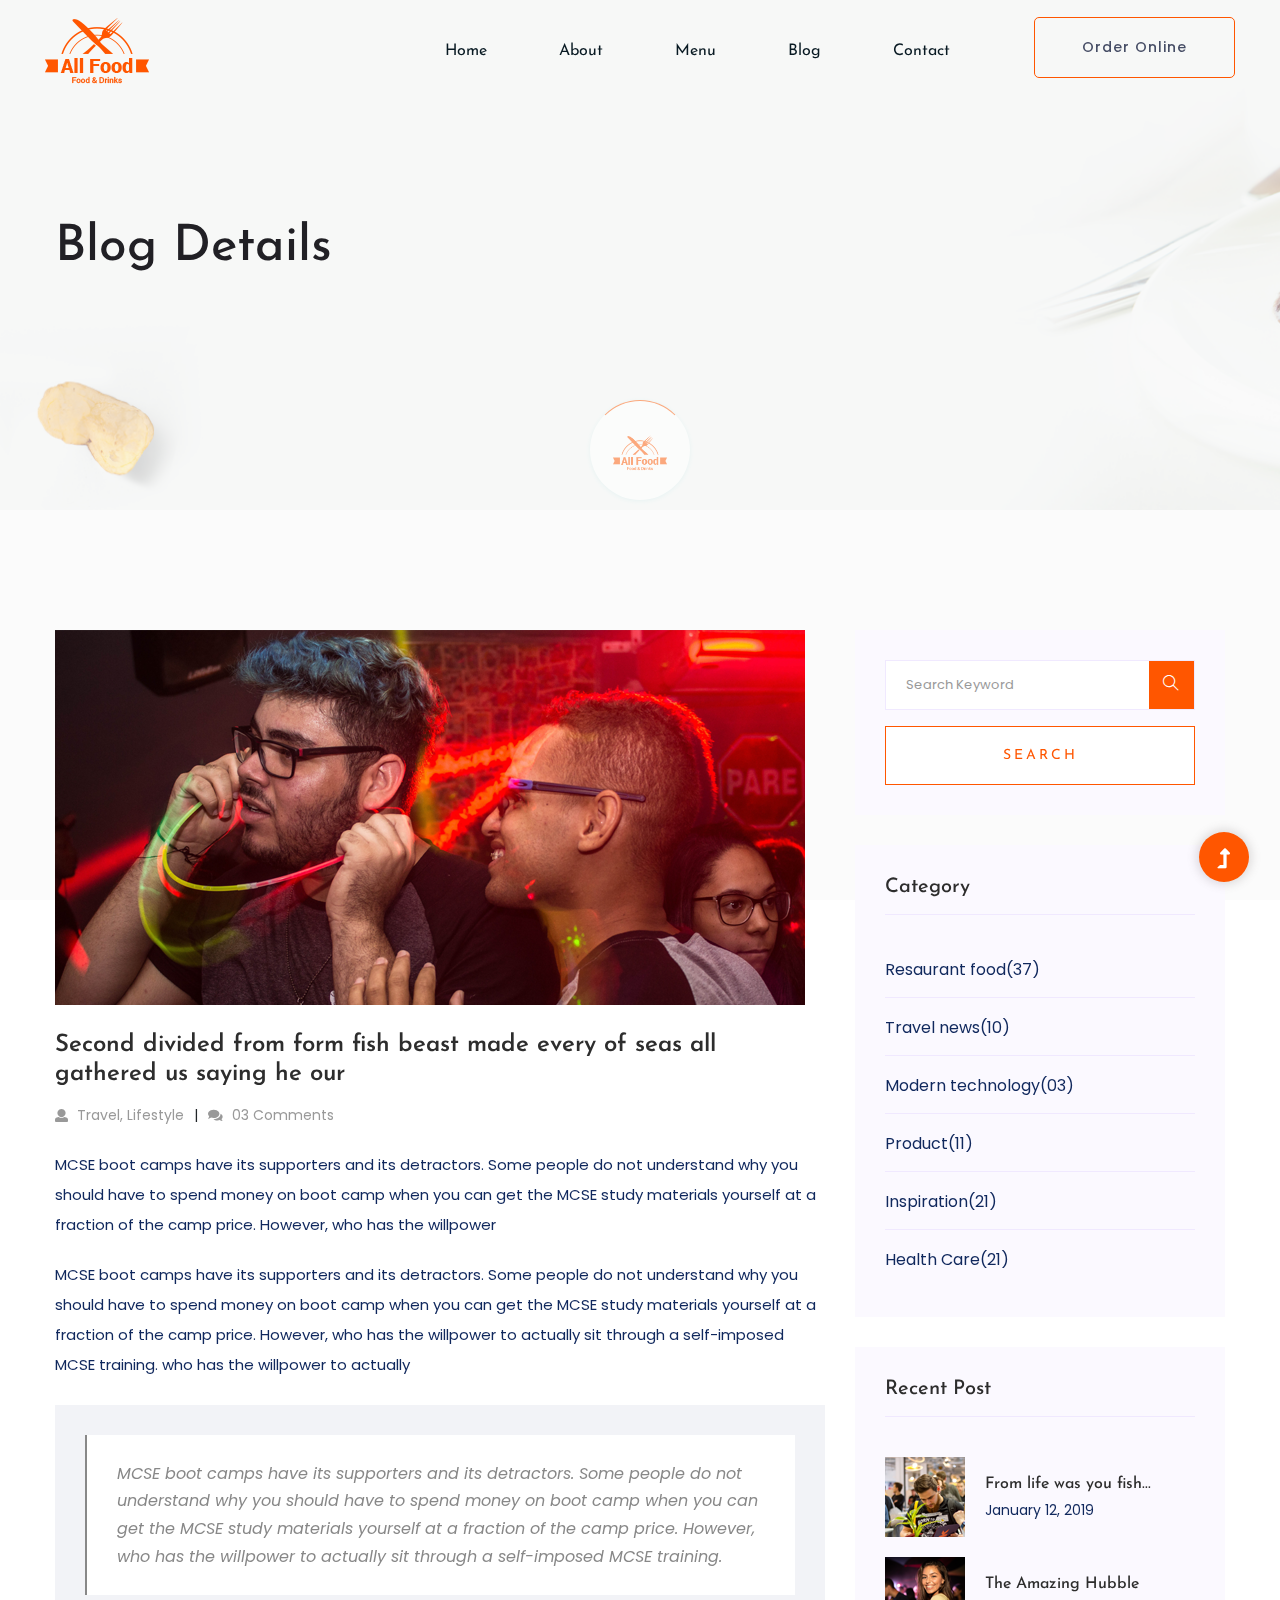
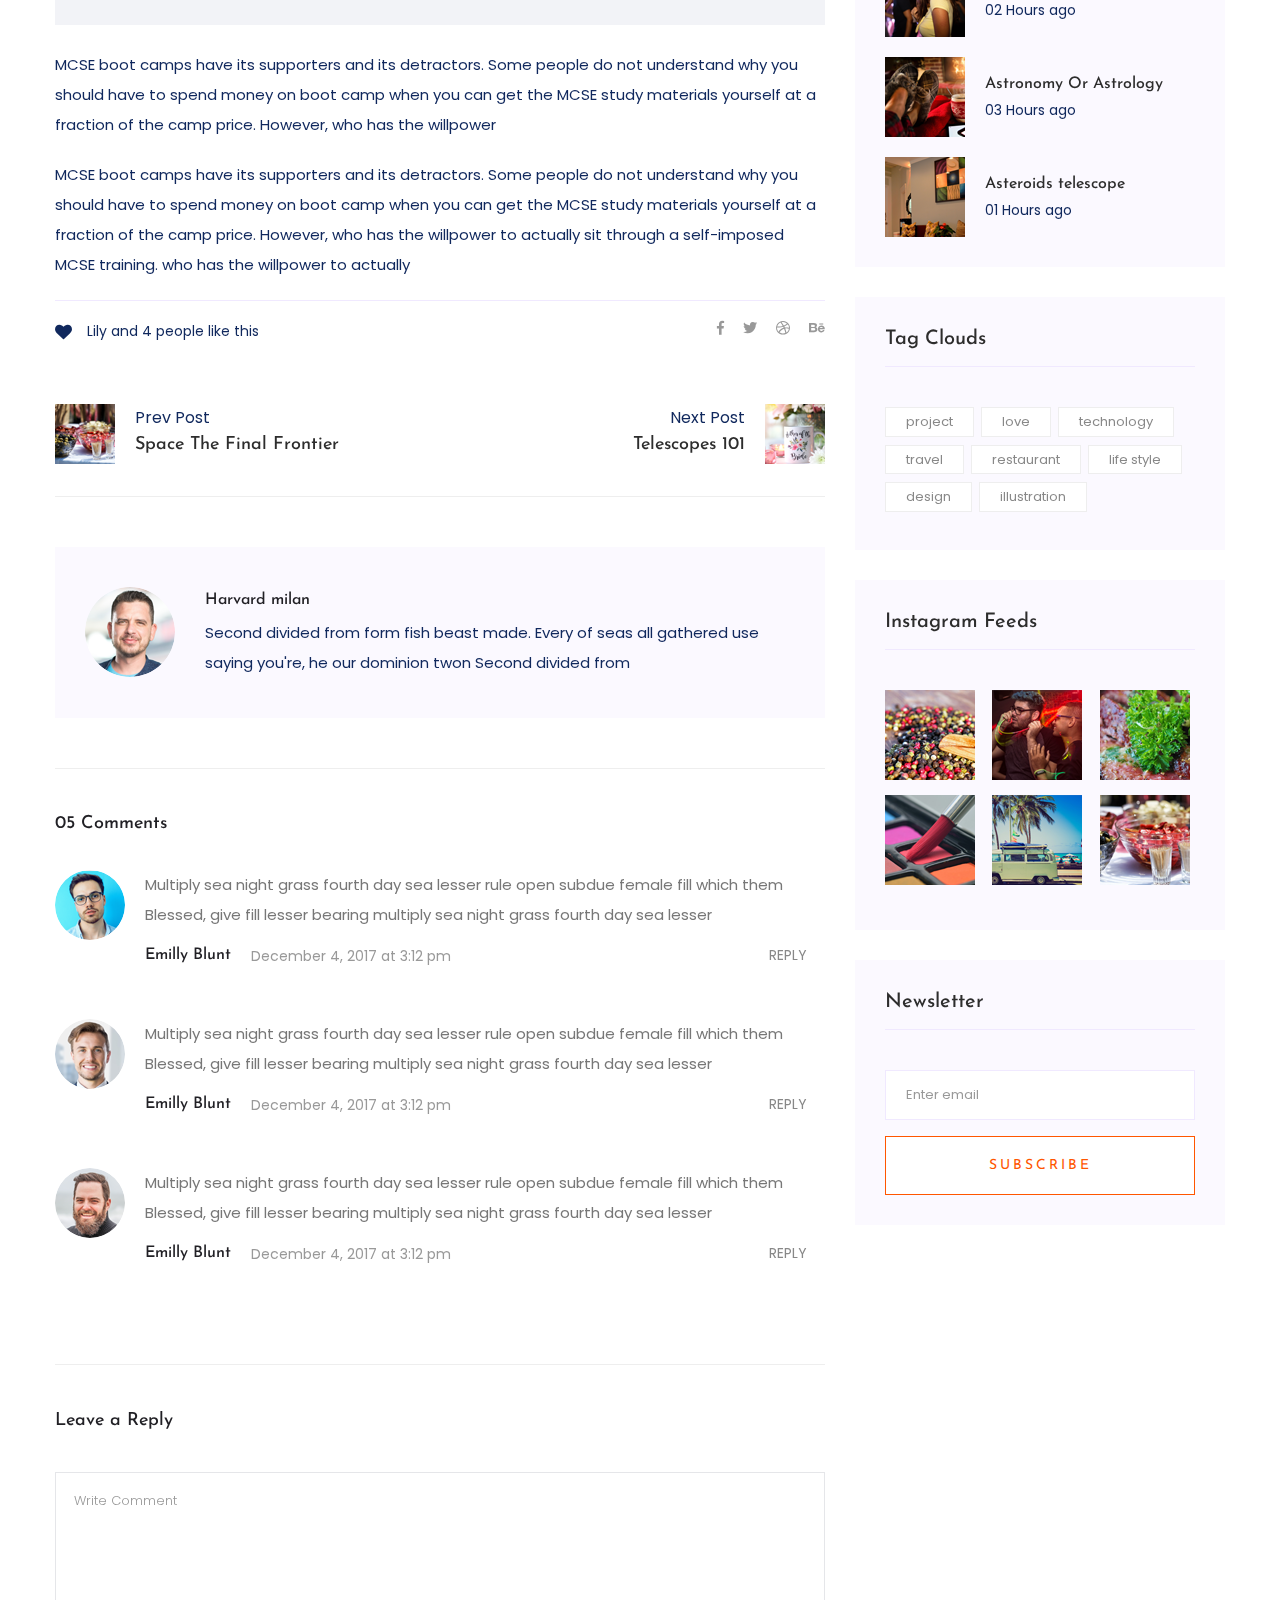
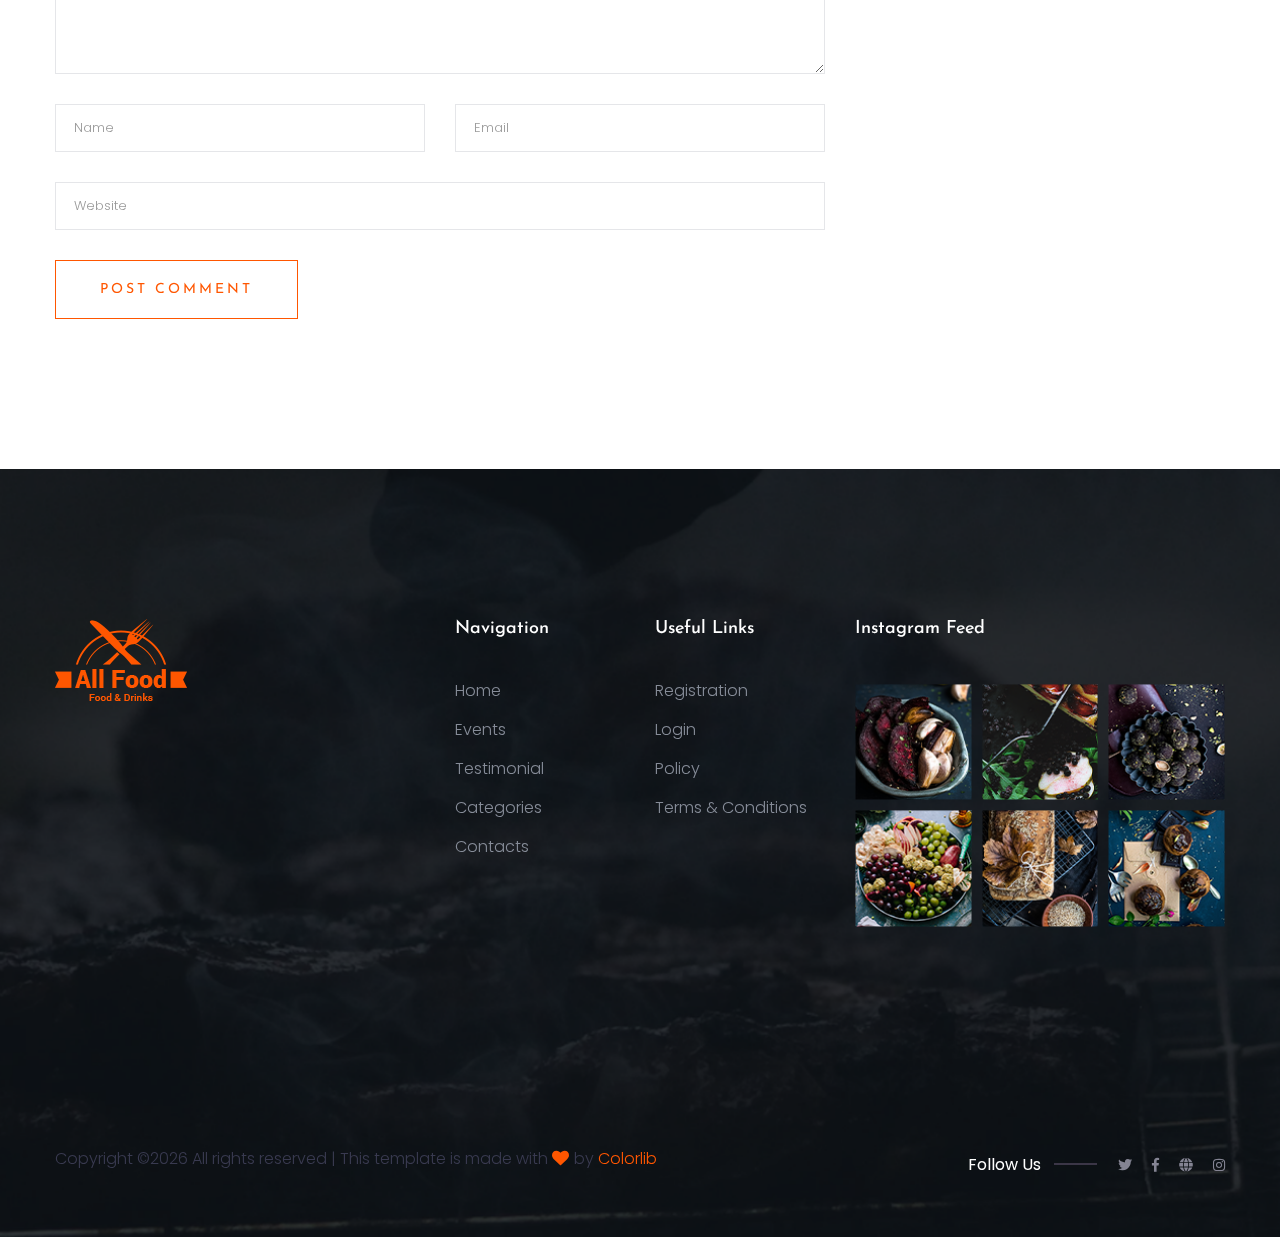
<file: blog_details.html>
<!doctype html>
<html class="no-js" lang="zxx">
<head>
   <meta charset="utf-8">
   <meta http-equiv="x-ua-compatible" content="ie=edge">
   <title> Restaurant | Template </title>
   <meta name="description" content="">
   <meta name="viewport" content="width=device-width, initial-scale=1">
   <link rel="shortcut icon" type="image/x-icon" href="assets/img/favicon.ico">

  <!-- CSS here -->
   <link rel="stylesheet" href="assets/css/bootstrap.min.css">
   <link rel="stylesheet" href="assets/css/owl.carousel.min.css">
   <link rel="stylesheet" href="assets/css/slicknav.css">
   <link rel="stylesheet" href="assets/css/animate.min.css">
   <link rel="stylesheet" href="assets/css/magnific-popup.css">
   <link rel="stylesheet" href="assets/css/fontawesome-all.min.css">
   <link rel="stylesheet" href="assets/css/themify-icons.css">
   <link rel="stylesheet" href="assets/css/slick.css">
   <link rel="stylesheet" href="assets/css/nice-select.css">
   <link rel="stylesheet" href="assets/css/style.css">
</head>

<body>
   <!--? Preloader Start -->
   <div id="preloader-active">
      <div class="preloader d-flex align-items-center justify-content-center">
         <div class="preloader-inner position-relative">
            <div class="preloader-circle"></div>
            <div class="preloader-img pere-text">
                  <img src="assets/img/logo/logo.png" alt="">
            </div>
         </div>
      </div>
   </div>
   <header>
      <!--? Header Start -->
      <div class="header-area header-transparent">
              <div class="main-header  header-sticky">
                  <div class="container-fluid">
                      <div class="row align-items-center">
                          <!-- Logo -->
                          <div class="col-xl-2 col-lg-2 col-md-1">
                              <div class="logo">
                                  <a href="index.html"><img src="assets/img/logo/logo.png" alt=""></a>
                              </div>
                          </div>
                          <div class="col-xl-10 col-lg-10 col-md-10">
                              <div class="menu-main d-flex align-items-center justify-content-end">
                                  <!-- Main-menu -->
                                  <div class="main-menu f-right d-none d-lg-block">
                                      <nav> 
                                          <ul id="navigation">
                                              <li><a href="index.html">Home</a></li>
                                              <li><a href="about.html">About</a></li>
                                              <li><a href="menu.html">Menu</a></li>
                                              <li><a href="blog.html">Blog</a>
                                                  <ul class="submenu">
                                                      <li><a href="blog.html">Blog</a></li>
                                                      <li><a href="blog_details.html">Blog Details</a></li>
                                                      <li><a href="elements.html">Element</a></li>
                                                  </ul>
                                              </li>
                                              <li><a href="contact.html">Contact</a></li>
                                          </ul>
                                      </nav>
                                  </div>
                                  <div class="header-right-btn f-right d-none d-lg-block ml-20">
                                      <a href="contact.html" class="border-btn header-btn">Order Online</a>
                                  </div>
                              </div>
                          </div>   
                          <!-- Mobile Menu -->
                          <div class="col-12">
                              <div class="mobile_menu d-block d-lg-none"></div>
                          </div>
                      </div>
                  </div>
              </div>
      </div>
      <!-- Header End -->
  </header>
   <main>
      <!--? Hero Start -->
      <div class="slider-area ">
         <div class="slider-height2 d-flex align-items-center">
               <div class="container">
                  <div class="row">
                     <div class="col-xl-12">
                           <div class="hero-cap hero-cap2">
                              <h2>Blog Details</h2>
                           </div>
                     </div>
                  </div>
               </div>
         </div>
      </div>
      <!-- Hero End -->
      <!--================Blog Area =================-->
      <section class="blog_area single-post-area section-padding">
         <div class="container">
            <div class="row">
               <div class="col-lg-8 posts-list">
                  <div class="single-post">
                     <div class="feature-img">
                        <img class="img-fluid" src="assets/img/blog/single_blog_1.png" alt="">
                     </div>
                     <div class="blog_details">
                        <h2 style="color: #2d2d2d;">Second divided from form fish beast made every of seas
                           all gathered us saying he our
                        </h2>
                        <ul class="blog-info-link mt-3 mb-4">
                           <li><a href="#"><i class="fa fa-user"></i> Travel, Lifestyle</a></li>
                           <li><a href="#"><i class="fa fa-comments"></i> 03 Comments</a></li>
                        </ul>
                        <p class="excert">
                           MCSE boot camps have its supporters and its detractors. Some people do not understand why you
                           should have to spend money on boot camp when you can get the MCSE study materials yourself at a
                           fraction of the camp price. However, who has the willpower
                        </p>
                        <p>
                           MCSE boot camps have its supporters and its detractors. Some people do not understand why you
                           should have to spend money on boot camp when you can get the MCSE study materials yourself at a
                           fraction of the camp price. However, who has the willpower to actually sit through a
                           self-imposed MCSE training. who has the willpower to actually
                        </p>
                        <div class="quote-wrapper">
                           <div class="quotes">
                              MCSE boot camps have its supporters and its detractors. Some people do not understand why you
                              should have to spend money on boot camp when you can get the MCSE study materials yourself at
                              a fraction of the camp price. However, who has the willpower to actually sit through a
                              self-imposed MCSE training.
                           </div>
                        </div>
                        <p>
                           MCSE boot camps have its supporters and its detractors. Some people do not understand why you
                           should have to spend money on boot camp when you can get the MCSE study materials yourself at a
                           fraction of the camp price. However, who has the willpower
                        </p>
                        <p>
                           MCSE boot camps have its supporters and its detractors. Some people do not understand why you
                           should have to spend money on boot camp when you can get the MCSE study materials yourself at a
                           fraction of the camp price. However, who has the willpower to actually sit through a
                           self-imposed MCSE training. who has the willpower to actually
                        </p>
                     </div>
                  </div>
                  <div class="navigation-top">
                     <div class="d-sm-flex justify-content-between text-center">
                        <p class="like-info"><span class="align-middle"><i class="fa fa-heart"></i></span> Lily and 4
                           people like this</p>
                        <div class="col-sm-4 text-center my-2 my-sm-0">
                           <!-- <p class="comment-count"><span class="align-middle"><i class="fa fa-comment"></i></span> 06 Comments</p> -->
                        </div>
                        <ul class="social-icons">
                           <li><a href="https://www.facebook.com/sai4ull"><i class="fab fa-facebook-f"></i></a></li>
                           <li><a href="#"><i class="fab fa-twitter"></i></a></li>
                           <li><a href="#"><i class="fab fa-dribbble"></i></a></li>
                           <li><a href="#"><i class="fab fa-behance"></i></a></li>
                        </ul>
                     </div>
                     <div class="navigation-area">
                        <div class="row">
                           <div
                              class="col-lg-6 col-md-6 col-12 nav-left flex-row d-flex justify-content-start align-items-center">
                              <div class="thumb">
                                 <a href="#">
                                    <img class="img-fluid" src="assets/img/post/preview.png" alt="">
                                 </a>
                              </div>
                              <div class="arrow">
                                 <a href="#">
                                    <span class="lnr text-white ti-arrow-left"></span>
                                 </a>
                              </div>
                              <div class="detials">
                                 <p>Prev Post</p>
                                 <a href="#">
                                    <h4 style="color: #2d2d2d;">Space The Final Frontier</h4>
                                 </a>
                              </div>
                           </div>
                           <div
                              class="col-lg-6 col-md-6 col-12 nav-right flex-row d-flex justify-content-end align-items-center">
                              <div class="detials">
                                 <p>Next Post</p>
                                 <a href="#">
                                    <h4 style="color: #2d2d2d;">Telescopes 101</h4>
                                 </a>
                              </div>
                              <div class="arrow">
                                 <a href="#">
                                    <span class="lnr text-white ti-arrow-right"></span>
                                 </a>
                              </div>
                              <div class="thumb">
                                 <a href="#">
                                    <img class="img-fluid" src="assets/img/post/next.png" alt="">
                                 </a>
                              </div>
                           </div>
                        </div>
                     </div>
                  </div>
                  <div class="blog-author">
                     <div class="media align-items-center">
                        <img src="assets/img/blog/author.png" alt="">
                        <div class="media-body">
                           <a href="#">
                              <h4>Harvard milan</h4>
                           </a>
                           <p>Second divided from form fish beast made. Every of seas all gathered use saying you're, he
                              our dominion twon Second divided from</p>
                        </div>
                     </div>
                  </div>
                  <div class="comments-area">
                     <h4>05 Comments</h4>
                     <div class="comment-list">
                        <div class="single-comment justify-content-between d-flex">
                           <div class="user justify-content-between d-flex">
                              <div class="thumb">
                                 <img src="assets/img/comment/comment_1.png" alt="">
                              </div>
                              <div class="desc">
                                 <p class="comment">
                                    Multiply sea night grass fourth day sea lesser rule open subdue female fill which them
                                    Blessed, give fill lesser bearing multiply sea night grass fourth day sea lesser
                                 </p>
                                 <div class="d-flex justify-content-between">
                                    <div class="d-flex align-items-center">
                                       <h5>
                                          <a href="#">Emilly Blunt</a>
                                       </h5>
                                       <p class="date">December 4, 2017 at 3:12 pm </p>
                                    </div>
                                    <div class="reply-btn">
                                       <a href="#" class="btn-reply text-uppercase">reply</a>
                                    </div>
                                 </div>
                              </div>
                           </div>
                        </div>
                     </div>
                     <div class="comment-list">
                        <div class="single-comment justify-content-between d-flex">
                           <div class="user justify-content-between d-flex">
                              <div class="thumb">
                                 <img src="assets/img/comment/comment_2.png" alt="">
                              </div>
                              <div class="desc">
                                 <p class="comment">
                                    Multiply sea night grass fourth day sea lesser rule open subdue female fill which them
                                    Blessed, give fill lesser bearing multiply sea night grass fourth day sea lesser
                                 </p>
                                 <div class="d-flex justify-content-between">
                                    <div class="d-flex align-items-center">
                                       <h5>
                                          <a href="#">Emilly Blunt</a>
                                       </h5>
                                       <p class="date">December 4, 2017 at 3:12 pm </p>
                                    </div>
                                    <div class="reply-btn">
                                       <a href="#" class="btn-reply text-uppercase">reply</a>
                                    </div>
                                 </div>
                              </div>
                           </div>
                        </div>
                     </div>
                     <div class="comment-list">
                        <div class="single-comment justify-content-between d-flex">
                           <div class="user justify-content-between d-flex">
                              <div class="thumb">
                                 <img src="assets/img/comment/comment_3.png" alt="">
                              </div>
                              <div class="desc">
                                 <p class="comment">
                                    Multiply sea night grass fourth day sea lesser rule open subdue female fill which them
                                    Blessed, give fill lesser bearing multiply sea night grass fourth day sea lesser
                                 </p>
                                 <div class="d-flex justify-content-between">
                                    <div class="d-flex align-items-center">
                                       <h5>
                                          <a href="#">Emilly Blunt</a>
                                       </h5>
                                       <p class="date">December 4, 2017 at 3:12 pm </p>
                                    </div>
                                    <div class="reply-btn">
                                       <a href="#" class="btn-reply text-uppercase">reply</a>
                                    </div>
                                 </div>
                              </div>
                           </div>
                        </div>
                     </div>
                  </div>
                  <div class="comment-form">
                     <h4>Leave a Reply</h4>
                     <form class="form-contact comment_form" action="#" id="commentForm">
                        <div class="row">
                           <div class="col-12">
                              <div class="form-group">
                                 <textarea class="form-control w-100" name="comment" id="comment" cols="30" rows="9"
                                    placeholder="Write Comment"></textarea>
                              </div>
                           </div>
                           <div class="col-sm-6">
                              <div class="form-group">
                                 <input class="form-control" name="name" id="name" type="text" placeholder="Name">
                              </div>
                           </div>
                           <div class="col-sm-6">
                              <div class="form-group">
                                 <input class="form-control" name="email" id="email" type="email" placeholder="Email">
                              </div>
                           </div>
                           <div class="col-12">
                              <div class="form-group">
                                 <input class="form-control" name="website" id="website" type="text" placeholder="Website">
                              </div>
                           </div>
                        </div>
                        <div class="form-group">
                           <button type="submit" class="button button-contactForm btn_1 boxed-btn">Post Comment</button>
                        </div>
                     </form>
                  </div>
               </div>
               <div class="col-lg-4">
                  <div class="blog_right_sidebar">
                     <aside class="single_sidebar_widget search_widget">
                        <form action="#">
                           <div class="form-group">
                              <div class="input-group mb-3">
                                 <input type="text" class="form-control" placeholder='Search Keyword'
                                    onfocus="this.placeholder = ''" onblur="this.placeholder = 'Search Keyword'">
                                 <div class="input-group-append">
                                    <button class="btns" type="button"><i class="ti-search"></i></button>
                                 </div>
                              </div>
                           </div>
                           <button class="button rounded-0 primary-bg text-white w-100 btn_1 boxed-btn"
                              type="submit">Search</button>
                        </form>
                     </aside>
                     <aside class="single_sidebar_widget post_category_widget">
                        <h4 class="widget_title" style="color: #2d2d2d;">Category</h4>
                        <ul class="list cat-list">
                           <li>
                              <a href="#" class="d-flex">
                                 <p>Resaurant food</p>
                                 <p>(37)</p>
                              </a>
                           </li>
                           <li>
                              <a href="#" class="d-flex">
                                 <p>Travel news</p>
                                 <p>(10)</p>
                              </a>
                           </li>
                           <li>
                              <a href="#" class="d-flex">
                                 <p>Modern technology</p>
                                 <p>(03)</p>
                              </a>
                           </li>
                           <li>
                              <a href="#" class="d-flex">
                                 <p>Product</p>
                                 <p>(11)</p>
                              </a>
                           </li>
                           <li>
                              <a href="#" class="d-flex">
                                 <p>Inspiration</p>
                                 <p>(21)</p>
                              </a>
                           </li>
                           <li>
                              <a href="#" class="d-flex">
                                 <p>Health Care</p>
                                 <p>(21)</p>
                              </a>
                           </li>
                        </ul>
                     </aside>
                     <aside class="single_sidebar_widget popular_post_widget">
                        <h3 class="widget_title" style="color: #2d2d2d;">Recent Post</h3>
                        <div class="media post_item">
                           <img src="assets/img/post/post_1.png" alt="post">
                           <div class="media-body">
                              <a href="blog_details.html">
                                 <h3 style="color: #2d2d2d;">From life was you fish...</h3>
                              </a>
                              <p>January 12, 2019</p>
                           </div>
                        </div>
                        <div class="media post_item">
                           <img src="assets/img/post/post_2.png" alt="post">
                           <div class="media-body">
                              <a href="blog_details.html">
                                 <h3 style="color: #2d2d2d;">The Amazing Hubble</h3>
                              </a>
                              <p>02 Hours ago</p>
                           </div>
                        </div>
                        <div class="media post_item">
                           <img src="assets/img/post/post_3.png" alt="post">
                           <div class="media-body">
                              <a href="blog_details.html">
                                 <h3 style="color: #2d2d2d;">Astronomy Or Astrology</h3>
                              </a>
                              <p>03 Hours ago</p>
                           </div>
                        </div>
                        <div class="media post_item">
                           <img src="assets/img/post/post_4.png" alt="post">
                           <div class="media-body">
                              <a href="blog_details.html">
                                 <h3 style="color: #2d2d2d;">Asteroids telescope</h3>
                              </a>
                              <p>01 Hours ago</p>
                           </div>
                        </div>
                     </aside>
                     <aside class="single_sidebar_widget tag_cloud_widget">
                        <h4 class="widget_title" style="color: #2d2d2d;">Tag Clouds</h4>
                        <ul class="list">
                           <li>
                              <a href="#">project</a>
                           </li>
                           <li>
                              <a href="#">love</a>
                           </li>
                           <li>
                              <a href="#">technology</a>
                           </li>
                           <li>
                              <a href="#">travel</a>
                           </li>
                           <li>
                              <a href="#">restaurant</a>
                           </li>
                           <li>
                              <a href="#">life style</a>
                           </li>
                           <li>
                              <a href="#">design</a>
                           </li>
                           <li>
                              <a href="#">illustration</a>
                           </li>
                        </ul>
                     </aside>
                     <aside class="single_sidebar_widget instagram_feeds">
                        <h4 class="widget_title" style="color: #2d2d2d;">Instagram Feeds</h4>
                        <ul class="instagram_row flex-wrap">
                           <li>
                              <a href="#">
                                 <img class="img-fluid" src="assets/img/post/post_5.png" alt="">
                              </a>
                           </li>
                           <li>
                              <a href="#">
                                 <img class="img-fluid" src="assets/img/post/post_6.png" alt="">
                              </a>
                           </li>
                           <li>
                              <a href="#">
                                 <img class="img-fluid" src="assets/img/post/post_7.png" alt="">
                              </a>
                           </li>
                           <li>
                              <a href="#">
                                 <img class="img-fluid" src="assets/img/post/post_8.png" alt="">
                              </a>
                           </li>
                           <li>
                              <a href="#">
                                 <img class="img-fluid" src="assets/img/post/post_9.png" alt="">
                              </a>
                           </li>
                           <li>
                              <a href="#">
                                 <img class="img-fluid" src="assets/img/post/post_10.png" alt="">
                              </a>
                           </li>
                        </ul>
                     </aside>
                     <aside class="single_sidebar_widget newsletter_widget">
                        <h4 class="widget_title" style="color: #2d2d2d;">Newsletter</h4>
                        <form action="#">
                           <div class="form-group">
                              <input type="email" class="form-control" onfocus="this.placeholder = ''"
                                 onblur="this.placeholder = 'Enter email'" placeholder='Enter email' required>
                           </div>
                           <button class="button rounded-0 primary-bg text-white w-100 btn_1 boxed-btn"
                              type="submit">Subscribe</button>
                        </form>
                     </aside>
                  </div>
               </div>
            </div>
         </div>
      </section>
      <!--================ Blog Area end =================-->
   </main>
   <footer>
      <!--? Footer Start-->
      <div class="footer-area section-bg" data-background="assets/img/gallery/section_bg02.png">
          <div class="container">
              <div class="footer-top footer-padding">
                  <div class="row d-flex justify-content-between">
                      <div class="col-xl-4 col-lg-4 col-md-5 col-sm-8">
                          <div class="single-footer-caption mb-50">
                              <!-- logo -->
                              <div class="footer-logo">
                                  <a href="index.html"><img src="assets/img/logo/logo2_footer.png" alt=""></a>
                              </div>
                          </div>
                      </div>
                      <div class="col-xl-2 col-lg-2 col-md-5 col-sm-6">
                          <div class="single-footer-caption mb-50">
                              <div class="footer-tittle">
                                  <h4>Navigation</h4>
                                  <ul>
                                      <li><a href="#">Home</a></li>
                                      <li><a href="#">Events</a></li>
                                      <li><a href="#">Testimonial</a></li>
                                      <li><a href="#">Categories</a></li>
                                      <li><a href="#">Contacts</a></li>
                                  </ul>
                              </div>
                          </div>
                      </div>
                      <div class="col-xl-2 col-lg-2 col-md-5 col-sm-6">
                          <div class="single-footer-caption mb-50">
                              <div class="footer-tittle">
                                  <h4>Useful Links</h4>
                                  <ul>
                                      <li><a href="#">Registration</a></li>
                                      <li><a href="#">Login</a></li>
                                      <li><a href="#">Policy</a></li>
                                      <li><a href="#">Terms & Conditions</a></li>
                                  </ul>
                              </div>
                          </div>
                      </div>
                      <!-- Instagram -->
                      <div class="col-xl-4 col-lg-4 col-md-5 col-sm-7">
                          <div class="single-footer-caption mb-50">
                              <div class="footer-tittle">
                                  <h4>Instagram Feed</h4>
                              </div>
                              <div class="instagram-gellay">
                                  <ul class="insta-feed">
                                      <li><a href="#"><img src="assets/img/gallery/instagram1.png" alt=""></a></li>
                                      <li><a href="#"><img src="assets/img/gallery/instagram2.png" alt=""></a></li>
                                      <li><a href="#"><img src="assets/img/gallery/instagram3.png" alt=""></a></li>
                                      <li><a href="#"><img src="assets/img/gallery/instagram4.png" alt=""></a></li>
                                      <li><a href="#"><img src="assets/img/gallery/instagram5.png" alt=""></a></li>
                                      <li><a href="#"><img src="assets/img/gallery/instagram6.png" alt=""></a></li>
                                  </ul>
                              </div>
                          </div>
                      </div>
                  </div>
              </div>
              <div class="footer-bottom">
                  <div class="row d-flex justify-content-between align-items-center">
                      <div class="col-xl-9 col-lg-8">
                          <div class="footer-copy-right">
                              <p><!-- Link back to Colorlib can't be removed. Template is licensed under CC BY 3.0. -->
  Copyright &copy;<script>document.write(new Date().getFullYear());</script> All rights reserved | This template is made with <i class="fa fa-heart" aria-hidden="true"></i> by <a href="https://colorlib.com" target="_blank">Colorlib</a>
  <!-- Link back to Colorlib can't be removed. Template is licensed under CC BY 3.0. --></p>
                          </div>
                      </div>
                      <div class="col-xl-3 col-lg-4">
                          <!-- Footer Social -->
                          <div class="footer-social f-right">
                              <span>Follow Us</span>
                              <a href="#"><i class="fab fa-twitter"></i></a>
                              <a href="https://www.facebook.com/sai4ull"><i class="fab fa-facebook-f"></i></a>
                              <a href="#"><i class="fas fa-globe"></i></a>
                              <a href="#"><i class="fab fa-instagram"></i></a>
                          </div>
                      </div>
                  </div>
              </div>
          </div>
      </div>
      <!-- Footer End-->
   </footer>
   <!-- Scroll Up -->
   <div id="back-top" >
         <a title="Go to Top" href="#"> <i class="fas fa-level-up-alt"></i></a>
   </div>

   <!-- JS here -->

   <script src="./assets/js/vendor/modernizr-3.5.0.min.js"></script>
   <!-- Jquery, Popper, Bootstrap -->
   <script src="./assets/js/vendor/jquery-1.12.4.min.js"></script>
   <script src="./assets/js/popper.min.js"></script>
   <script src="./assets/js/bootstrap.min.js"></script>
   <!-- Jquery Mobile Menu -->
   <script src="./assets/js/jquery.slicknav.min.js"></script>

   <!-- Jquery Slick , Owl-Carousel Plugins -->
   <script src="./assets/js/owl.carousel.min.js"></script>
   <script src="./assets/js/slick.min.js"></script>

   <!-- One Page, Animated-HeadLin -->
   <script src="./assets/js/wow.min.js"></script>
   <script src="./assets/js/animated.headline.js"></script>
   <script src="./assets/js/jquery.magnific-popup.js"></script>

   <!-- Nice-select, sticky -->
   <script src="./assets/js/jquery.nice-select.min.js"></script>
   <script src="./assets/js/jquery.sticky.js"></script>
      
   <!-- contact js -->
   <script src="./assets/js/contact.js"></script>
   <script src="./assets/js/jquery.form.js"></script>
   <script src="./assets/js/jquery.validate.min.js"></script>
   <script src="./assets/js/mail-script.js"></script>
   <script src="./assets/js/jquery.ajaxchimp.min.js"></script>
      
   <!-- Jquery Plugins, main Jquery -->	
   <script src="./assets/js/plugins.js"></script>
   <script src="./assets/js/main.js"></script>

   </body>
</html>
</file>
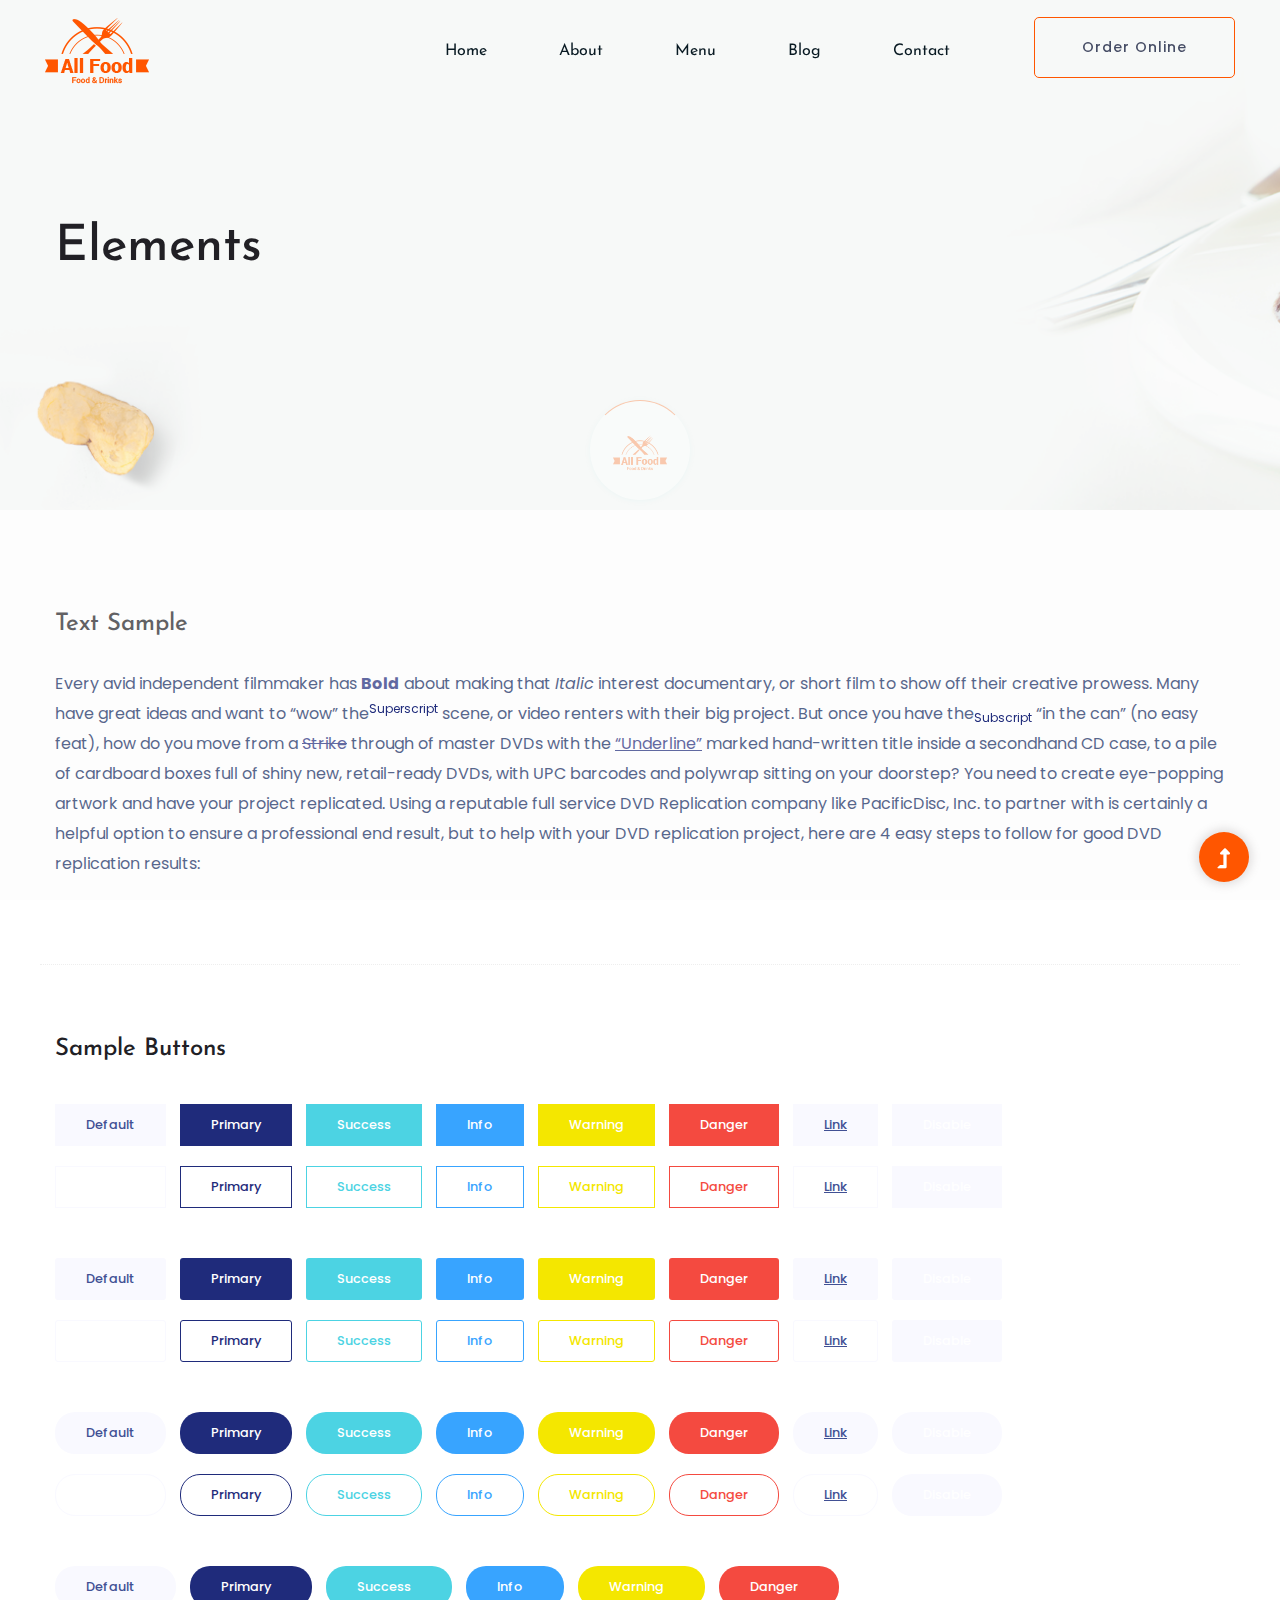
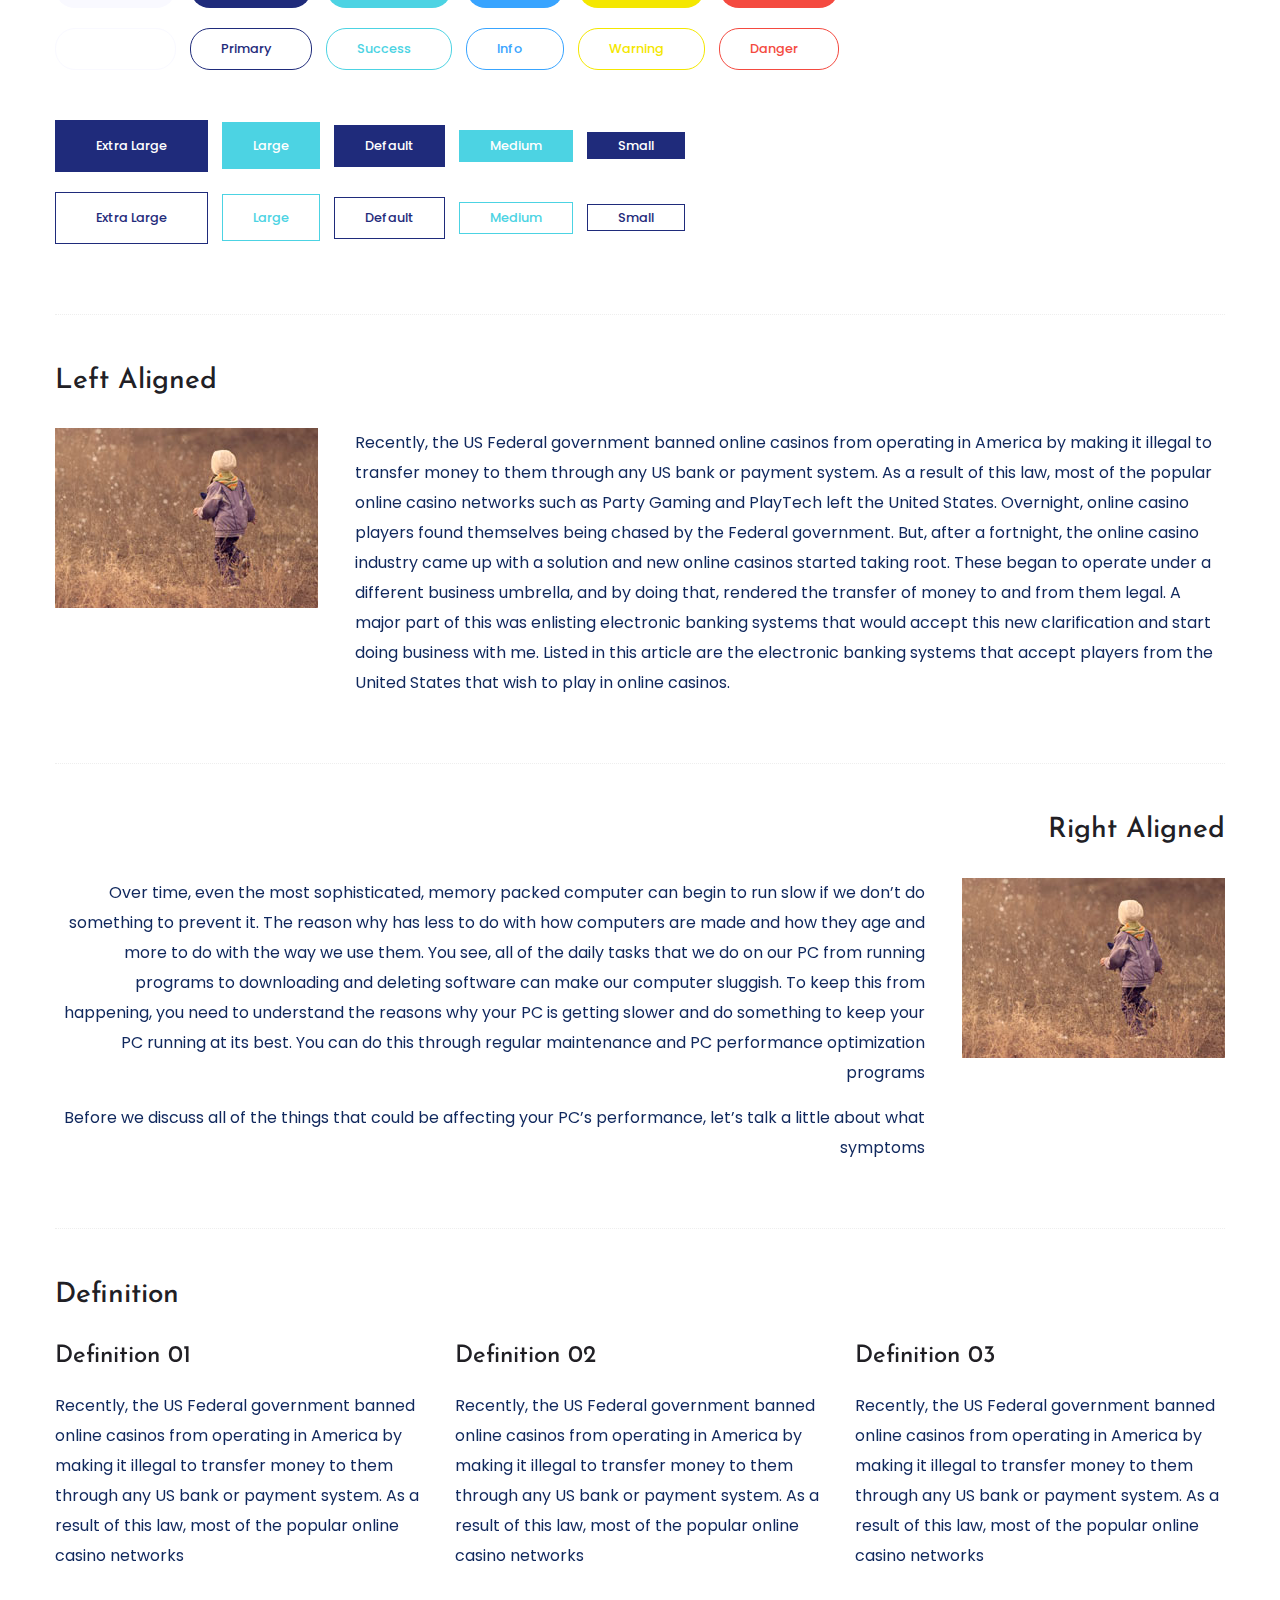
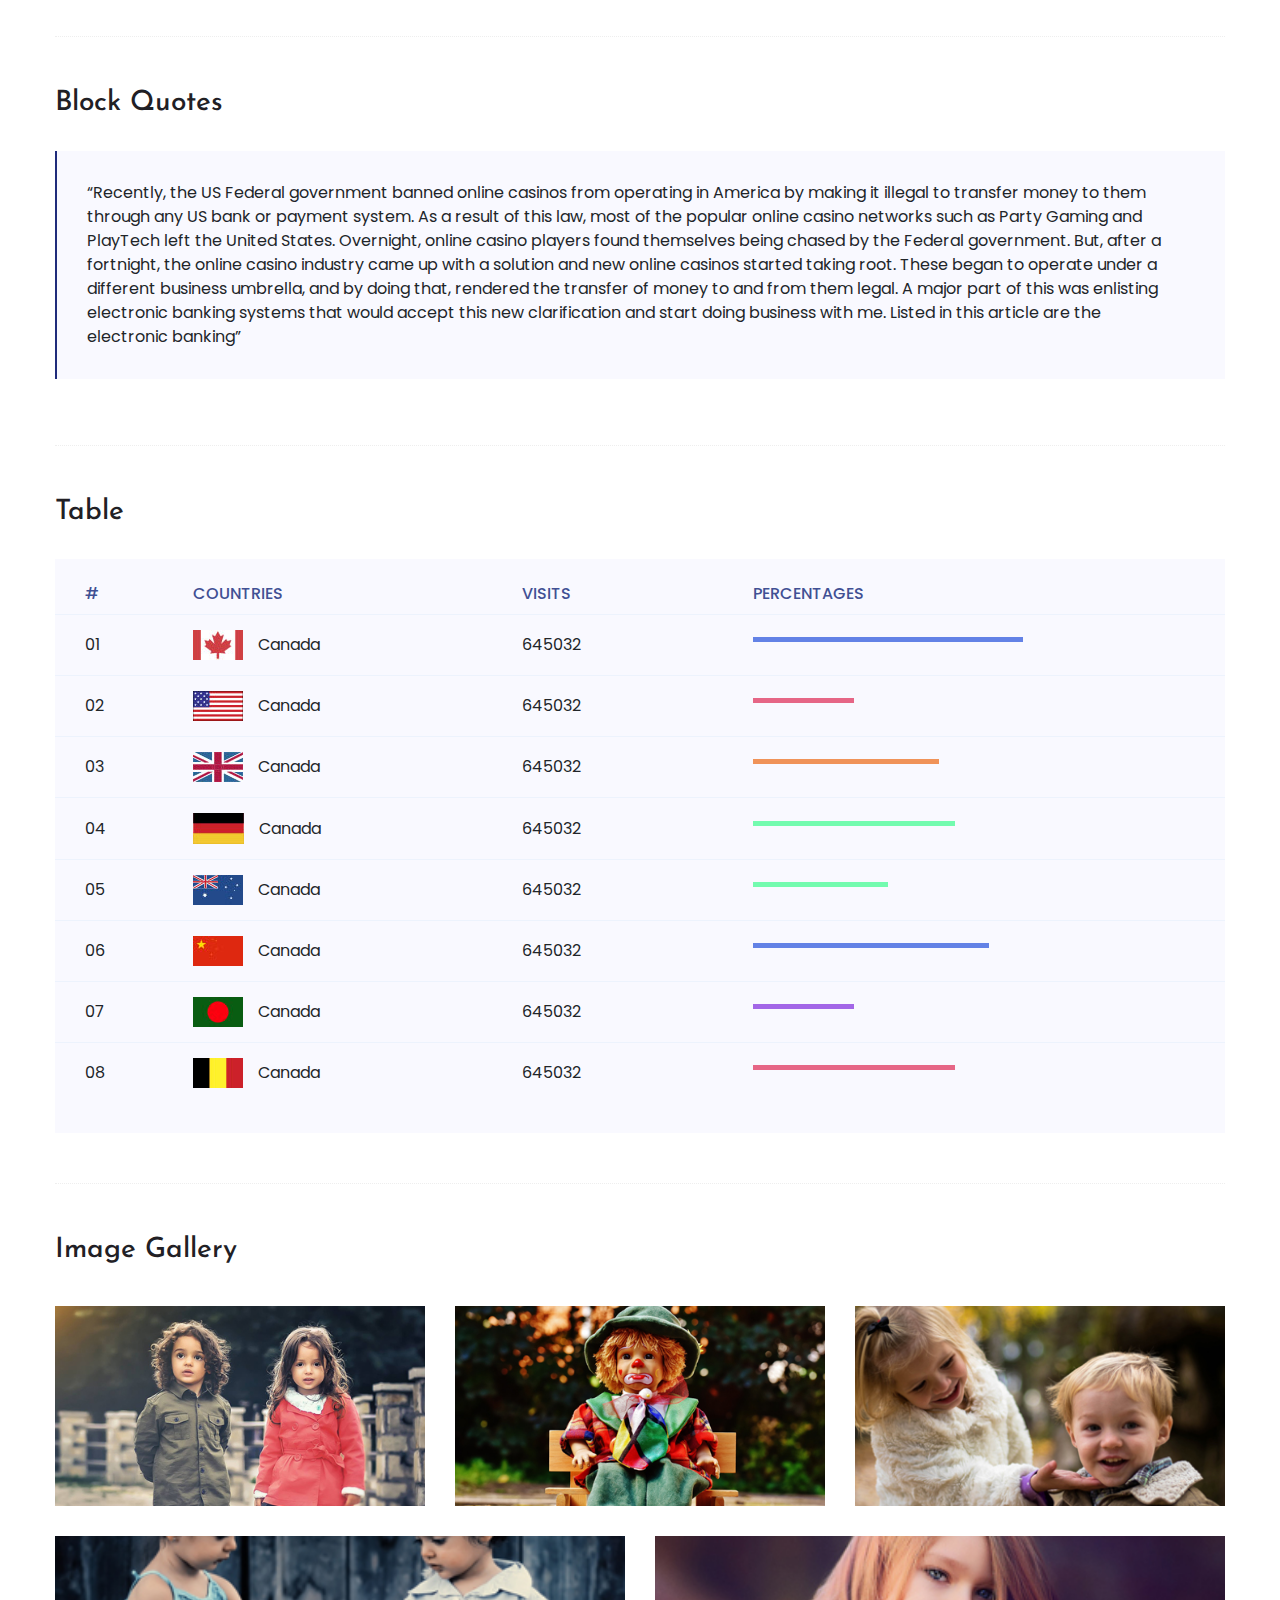
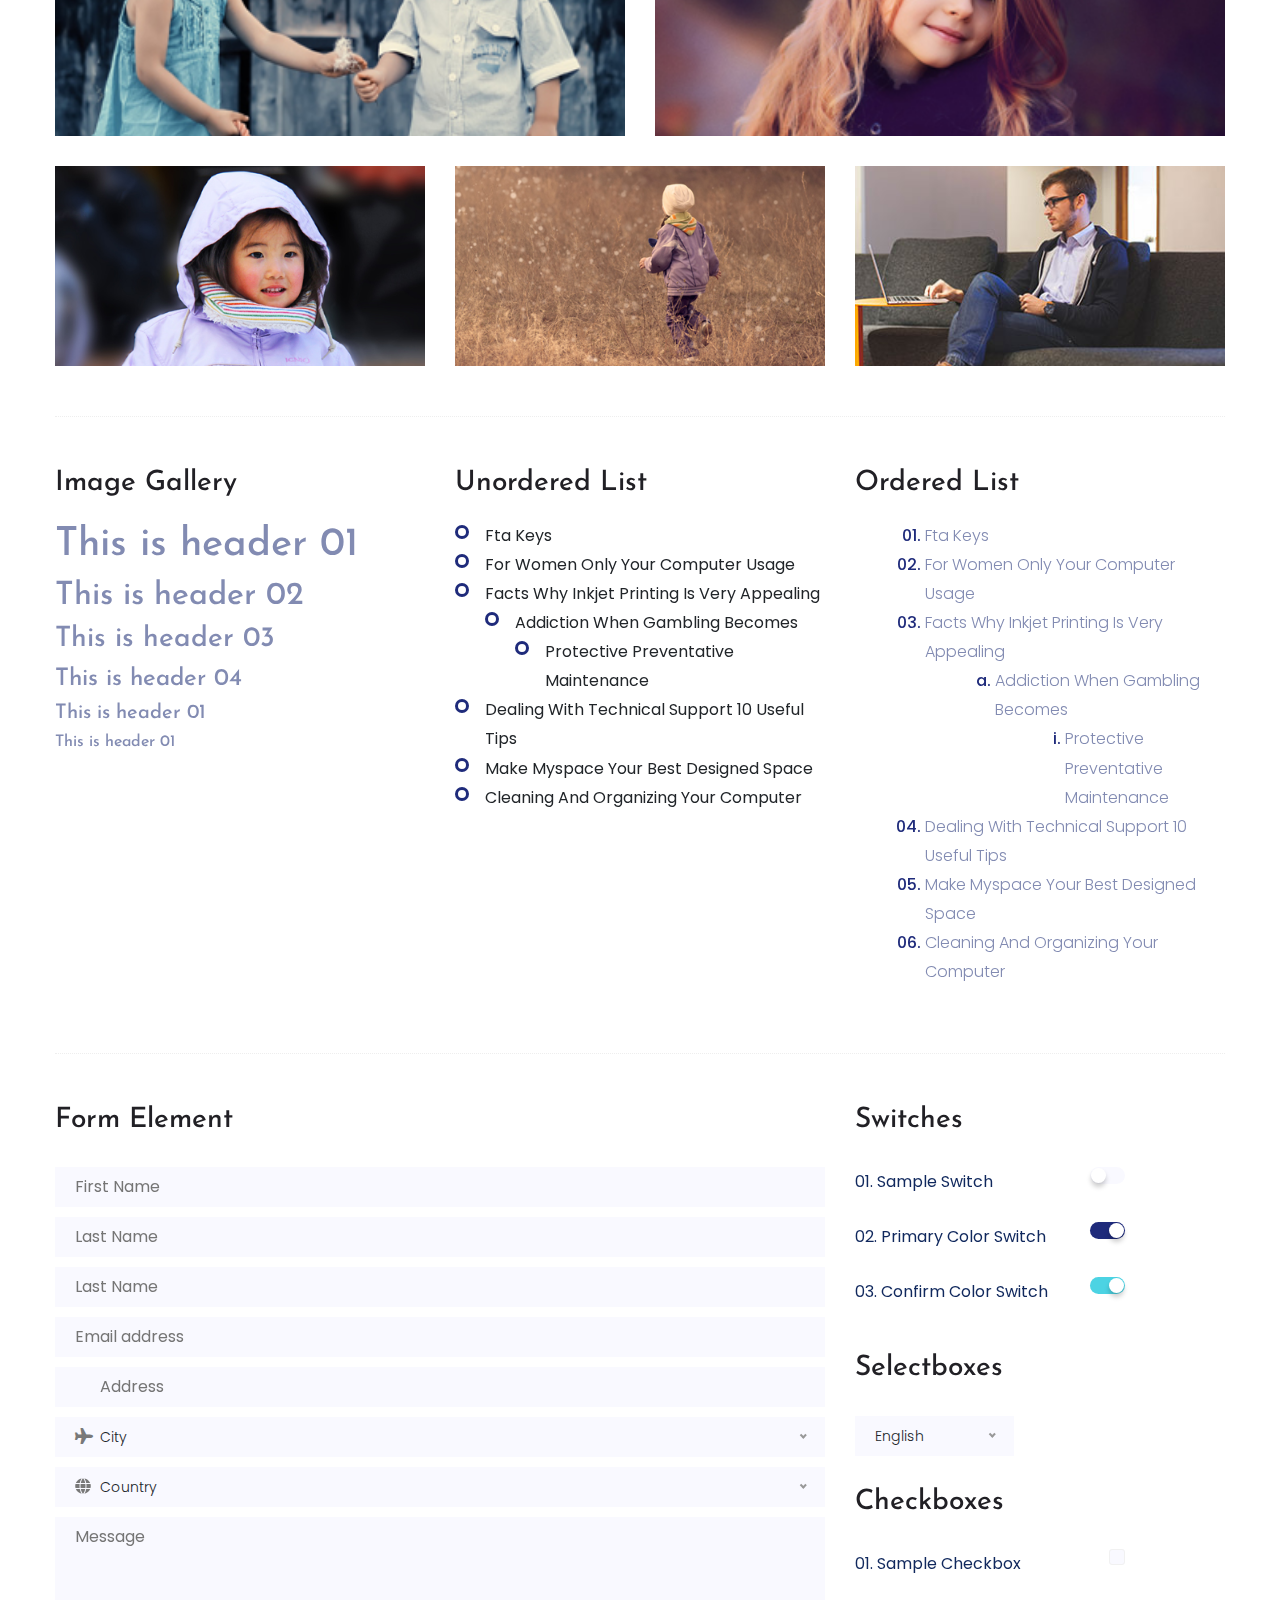
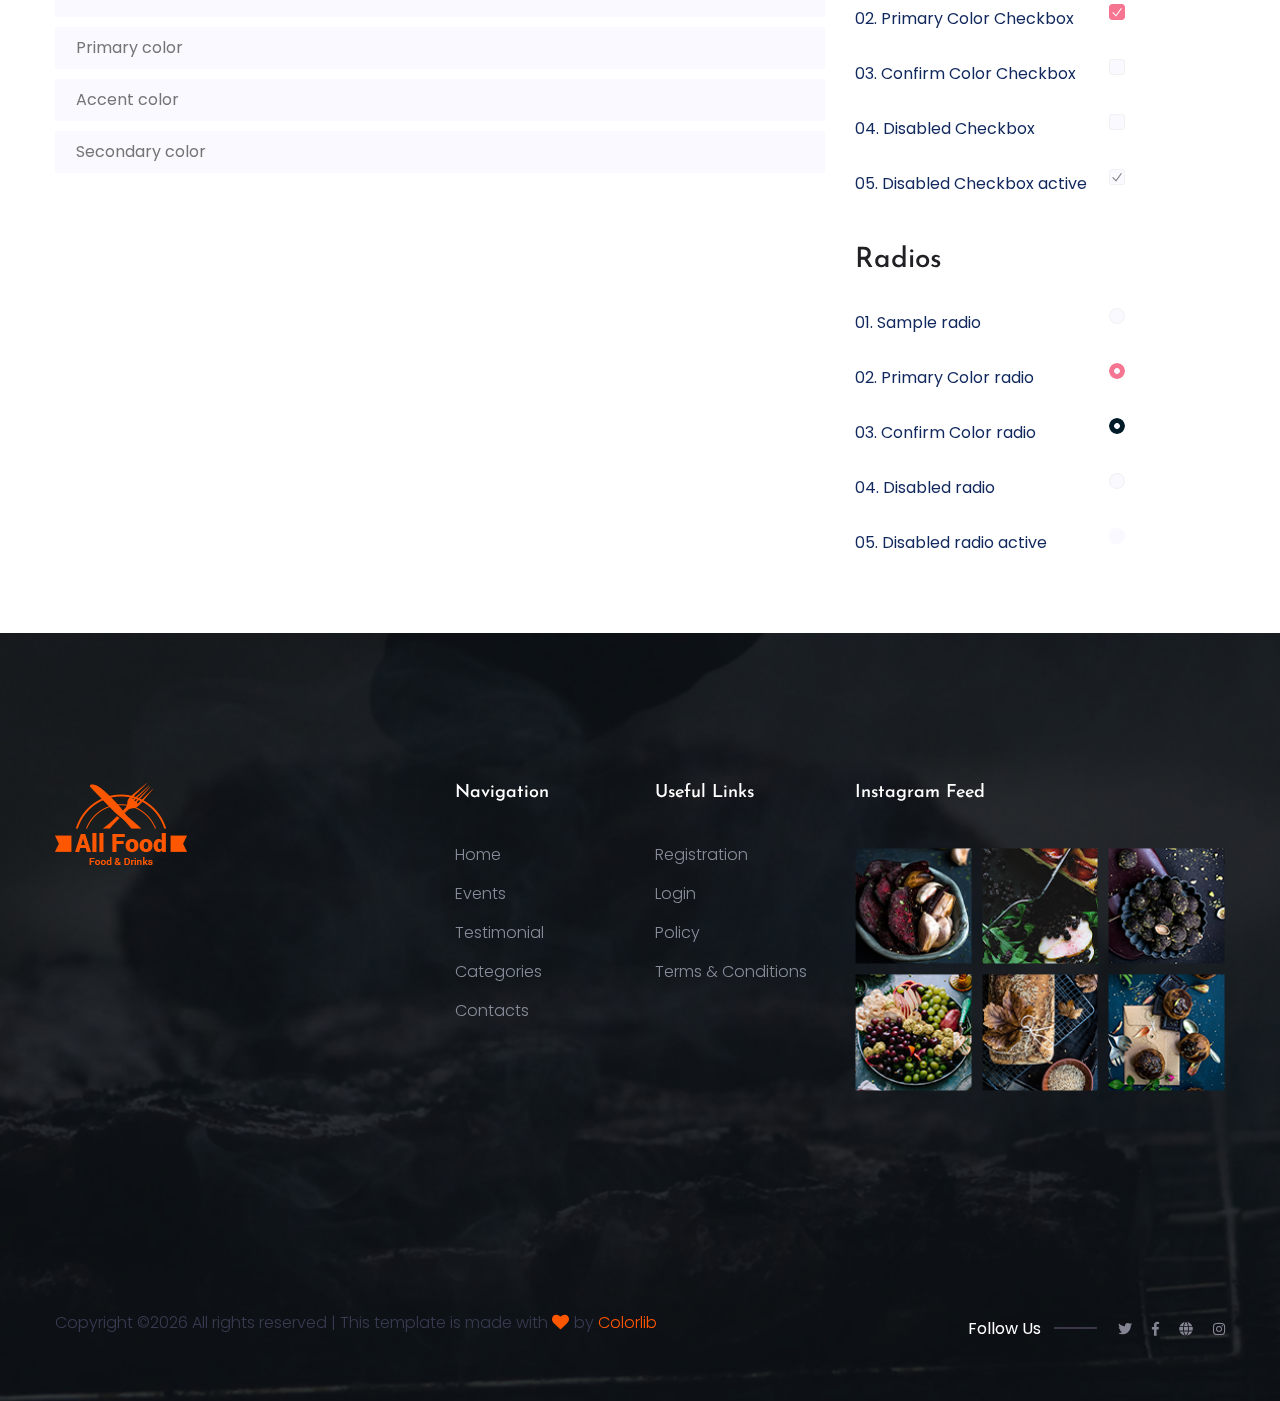
<file: elements.html>
<!doctype html>
<html class="no-js" lang="zxx">
<head>
	<meta charset="utf-8">
	<meta http-equiv="x-ua-compatible" content="ie=edge">
	 <title> Restaurant | Template </title>
	<meta name="description" content="">
	<meta name="viewport" content="width=device-width, initial-scale=1">
	<link rel="shortcut icon" type="image/x-icon" href="assets/img/favicon.ico">

 	<!-- CSS here -->
	<link rel="stylesheet" href="assets/css/bootstrap.min.css">
	<link rel="stylesheet" href="assets/css/owl.carousel.min.css">
	<link rel="stylesheet" href="assets/css/slicknav.css">
	<link rel="stylesheet" href="assets/css/animate.min.css">
	<link rel="stylesheet" href="assets/css/magnific-popup.css">
	<link rel="stylesheet" href="assets/css/fontawesome-all.min.css">
	<link rel="stylesheet" href="assets/css/themify-icons.css">
	<link rel="stylesheet" href="assets/css/slick.css">
	<link rel="stylesheet" href="assets/css/nice-select.css">
	<link rel="stylesheet" href="assets/css/style.css">
</head>
<body>
	<!--? Preloader Start -->
	<div id="preloader-active">
		<div class="preloader d-flex align-items-center justify-content-center">
			<div class="preloader-inner position-relative">
				<div class="preloader-circle"></div>
				<div class="preloader-img pere-text">
					<img src="assets/img/logo/logo.png" alt="">
				</div>
			</div>
		</div>
	</div>
    <header>
        <!--? Header Start -->
        <div class="header-area header-transparent">
                <div class="main-header  header-sticky">
                    <div class="container-fluid">
                        <div class="row align-items-center">
                            <!-- Logo -->
                            <div class="col-xl-2 col-lg-2 col-md-1">
                                <div class="logo">
                                    <a href="index.html"><img src="assets/img/logo/logo.png" alt=""></a>
                                </div>
                            </div>
                            <div class="col-xl-10 col-lg-10 col-md-10">
                                <div class="menu-main d-flex align-items-center justify-content-end">
                                    <!-- Main-menu -->
                                    <div class="main-menu f-right d-none d-lg-block">
                                        <nav> 
                                            <ul id="navigation">
                                                <li><a href="index.html">Home</a></li>
                                                <li><a href="about.html">About</a></li>
                                                <li><a href="menu.html">Menu</a></li>
                                                <li><a href="blog.html">Blog</a>
                                                    <ul class="submenu">
                                                        <li><a href="blog.html">Blog</a></li>
                                                        <li><a href="blog_details.html">Blog Details</a></li>
                                                        <li><a href="elements.html">Element</a></li>
                                                    </ul>
                                                </li>
                                                <li><a href="contact.html">Contact</a></li>
                                            </ul>
                                        </nav>
                                    </div>
                                    <div class="header-right-btn f-right d-none d-lg-block ml-20">
                                        <a href="contact.html" class="border-btn header-btn">Order Online</a>
                                    </div>
                                </div>
                            </div>   
                            <!-- Mobile Menu -->
                            <div class="col-12">
                                <div class="mobile_menu d-block d-lg-none"></div>
                            </div>
                        </div>
                    </div>
                </div>
        </div>
        <!-- Header End -->
    </header>
	<main>
        <!--? Hero Start -->
        <div class="slider-area ">
            <div class="slider-height2 d-flex align-items-center">
                <div class="container">
                    <div class="row">
                        <div class="col-xl-12">
                            <div class="hero-cap hero-cap2">
                                <h2>Elements</h2>
                            </div>
                        </div>
                    </div>
                </div>
            </div>
        </div>
        <!-- Hero End -->
		<!-- Start Sample Area -->
		<section class="sample-text-area">
			<div class="container box_1170">
				<h3 class="text-heading">Text Sample</h3>
				<p class="sample-text">
					Every avid independent filmmaker has <b>Bold</b> about making that <i>Italic</i> interest documentary,
					or short
					film to show off their creative prowess. Many have great ideas and want to “wow”
					the<sup>Superscript</sup> scene,
					or video renters with their big project. But once you have the<sub>Subscript</sub> “in the can” (no easy
					feat), how
					do you move from a <del>Strike</del> through of master DVDs with the <u>“Underline”</u> marked
					hand-written title
					inside a secondhand CD case, to a pile of cardboard boxes full of shiny new, retail-ready DVDs, with UPC
					barcodes
					and polywrap sitting on your doorstep? You need to create eye-popping artwork and have your project
					replicated.
					Using a reputable full service DVD Replication company like PacificDisc, Inc. to partner with is
					certainly a
					helpful option to ensure a professional end result, but to help with your DVD replication project, here
					are 4 easy
					steps to follow for good DVD replication results:
	
				</p>
			</div>
		</section>
		<!-- End Sample Area -->
		<!-- Start Button -->
		<section class="button-area">
			<div class="container box_1170 border-top-generic">
				<h3 class="text-heading">Sample Buttons</h3>
				<div class="button-group-area">
					<a href="#" class="genric-btn default">Default</a>
					<a href="#" class="genric-btn primary">Primary</a>
					<a href="#" class="genric-btn success">Success</a>
					<a href="#" class="genric-btn info">Info</a>
					<a href="#" class="genric-btn warning">Warning</a>
					<a href="#" class="genric-btn danger">Danger</a>
					<a href="#" class="genric-btn link">Link</a>
					<a href="#" class="genric-btn disable">Disable</a>
				</div>
				<div class="button-group-area mt-10">
					<a href="#" class="genric-btn default-border">Default</a>
					<a href="#" class="genric-btn primary-border">Primary</a>
					<a href="#" class="genric-btn success-border">Success</a>
					<a href="#" class="genric-btn info-border">Info</a>
					<a href="#" class="genric-btn warning-border">Warning</a>
					<a href="#" class="genric-btn danger-border">Danger</a>
					<a href="#" class="genric-btn link-border">Link</a>
					<a href="#" class="genric-btn disable">Disable</a>
				</div>
				<div class="button-group-area mt-40">
					<a href="#" class="genric-btn default radius">Default</a>
					<a href="#" class="genric-btn primary radius">Primary</a>
					<a href="#" class="genric-btn success radius">Success</a>
					<a href="#" class="genric-btn info radius">Info</a>
					<a href="#" class="genric-btn warning radius">Warning</a>
					<a href="#" class="genric-btn danger radius">Danger</a>
					<a href="#" class="genric-btn link radius">Link</a>
					<a href="#" class="genric-btn disable radius">Disable</a>
				</div>
				<div class="button-group-area mt-10">
					<a href="#" class="genric-btn default-border radius">Default</a>
					<a href="#" class="genric-btn primary-border radius">Primary</a>
					<a href="#" class="genric-btn success-border radius">Success</a>
					<a href="#" class="genric-btn info-border radius">Info</a>
					<a href="#" class="genric-btn warning-border radius">Warning</a>
					<a href="#" class="genric-btn danger-border radius">Danger</a>
					<a href="#" class="genric-btn link-border radius">Link</a>
					<a href="#" class="genric-btn disable radius">Disable</a>
				</div>
				<div class="button-group-area mt-40">
					<a href="#" class="genric-btn default circle">Default</a>
					<a href="#" class="genric-btn primary circle">Primary</a>
					<a href="#" class="genric-btn success circle">Success</a>
					<a href="#" class="genric-btn info circle">Info</a>
					<a href="#" class="genric-btn warning circle">Warning</a>
					<a href="#" class="genric-btn danger circle">Danger</a>
					<a href="#" class="genric-btn link circle">Link</a>
					<a href="#" class="genric-btn disable circle">Disable</a>
				</div>
				<div class="button-group-area mt-10">
					<a href="#" class="genric-btn default-border circle">Default</a>
					<a href="#" class="genric-btn primary-border circle">Primary</a>
					<a href="#" class="genric-btn success-border circle">Success</a>
					<a href="#" class="genric-btn info-border circle">Info</a>
					<a href="#" class="genric-btn warning-border circle">Warning</a>
					<a href="#" class="genric-btn danger-border circle">Danger</a>
					<a href="#" class="genric-btn link-border circle">Link</a>
					<a href="#" class="genric-btn disable circle">Disable</a>
				</div>
				<div class="button-group-area mt-40">
					<a href="#" class="genric-btn default circle arrow">Default<span class="lnr lnr-arrow-right"></span></a>
					<a href="#" class="genric-btn primary circle arrow">Primary<span class="lnr lnr-arrow-right"></span></a>
					<a href="#" class="genric-btn success circle arrow">Success<span class="lnr lnr-arrow-right"></span></a>
					<a href="#" class="genric-btn info circle arrow">Info<span class="lnr lnr-arrow-right"></span></a>
					<a href="#" class="genric-btn warning circle arrow">Warning<span class="lnr lnr-arrow-right"></span></a>
					<a href="#" class="genric-btn danger circle arrow">Danger<span class="lnr lnr-arrow-right"></span></a>
				</div>
				<div class="button-group-area mt-10">
					<a href="#" class="genric-btn default-border circle arrow">Default<span
							class="lnr lnr-arrow-right"></span></a>
					<a href="#" class="genric-btn primary-border circle arrow">Primary<span
							class="lnr lnr-arrow-right"></span></a>
					<a href="#" class="genric-btn success-border circle arrow">Success<span
							class="lnr lnr-arrow-right"></span></a>
					<a href="#" class="genric-btn info-border circle arrow">Info<span
							class="lnr lnr-arrow-right"></span></a>
					<a href="#" class="genric-btn warning-border circle arrow">Warning<span
							class="lnr lnr-arrow-right"></span></a>
					<a href="#" class="genric-btn danger-border circle arrow">Danger<span
							class="lnr lnr-arrow-right"></span></a>
				</div>
				<div class="button-group-area mt-40">
					<a href="#" class="genric-btn primary e-large">Extra Large</a>
					<a href="#" class="genric-btn success large">Large</a>
					<a href="#" class="genric-btn primary">Default</a>
					<a href="#" class="genric-btn success medium">Medium</a>
					<a href="#" class="genric-btn primary small">Small</a>
				</div>
				<div class="button-group-area mt-10">
					<a href="#" class="genric-btn primary-border e-large">Extra Large</a>
					<a href="#" class="genric-btn success-border large">Large</a>
					<a href="#" class="genric-btn primary-border">Default</a>
					<a href="#" class="genric-btn success-border medium">Medium</a>
					<a href="#" class="genric-btn primary-border small">Small</a>
				</div>
			</div>
		</section>
		<!-- End Button -->
		<!-- Start Align Area -->
		<div class="whole-wrap">
			<div class="container box_1170">
				<div class="section-top-border">
					<h3 class="mb-30">Left Aligned</h3>
					<div class="row">
						<div class="col-md-3">
							<img src="assets/img/elements/d.jpg" alt="" class="img-fluid">
						</div>
						<div class="col-md-9 mt-sm-20">
							<p>Recently, the US Federal government banned online casinos from operating in America by making
								it illegal to
								transfer money to them through any US bank or payment system. As a result of this law, most
								of the popular
								online casino networks such as Party Gaming and PlayTech left the United States. Overnight,
								online casino
								players found themselves being chased by the Federal government. But, after a fortnight, the
								online casino
								industry came up with a solution and new online casinos started taking root. These began to
								operate under a
								different business umbrella, and by doing that, rendered the transfer of money to and from
								them legal. A major
								part of this was enlisting electronic banking systems that would accept this new
								clarification and start doing
								business with me. Listed in this article are the electronic banking systems that accept
								players from the United
								States that wish to play in online casinos.</p>
						</div>
					</div>
				</div>
				<div class="section-top-border text-right">
					<h3 class="mb-30">Right Aligned</h3>
					<div class="row">
						<div class="col-md-9">
							<p class="text-right">Over time, even the most sophisticated, memory packed computer can begin
								to run slow if we
								don’t do something to prevent it. The reason why has less to do with how computers are made
								and how they age and
								more to do with the way we use them. You see, all of the daily tasks that we do on our PC
								from running programs
								to downloading and deleting software can make our computer sluggish. To keep this from
								happening, you need to
								understand the reasons why your PC is getting slower and do something to keep your PC
								running at its best. You
								can do this through regular maintenance and PC performance optimization programs</p>
							<p class="text-right">Before we discuss all of the things that could be affecting your PC’s
								performance, let’s
								talk a little about what symptoms</p>
						</div>
						<div class="col-md-3">
							<img src="assets/img/elements/d.jpg" alt="" class="img-fluid">
						</div>
					</div>
				</div>
				<div class="section-top-border">
					<h3 class="mb-30">Definition</h3>
					<div class="row">
						<div class="col-md-4">
							<div class="single-defination">
								<h4 class="mb-20">Definition 01</h4>
								<p>Recently, the US Federal government banned online casinos from operating in America by
									making it illegal to
									transfer money to them through any US bank or payment system. As a result of this law,
									most of the popular
									online casino networks</p>
							</div>
						</div>
						<div class="col-md-4">
							<div class="single-defination">
								<h4 class="mb-20">Definition 02</h4>
								<p>Recently, the US Federal government banned online casinos from operating in America by
									making it illegal to
									transfer money to them through any US bank or payment system. As a result of this law,
									most of the popular
									online casino networks</p>
							</div>
						</div>
						<div class="col-md-4">
							<div class="single-defination">
								<h4 class="mb-20">Definition 03</h4>
								<p>Recently, the US Federal government banned online casinos from operating in America by
									making it illegal to
									transfer money to them through any US bank or payment system. As a result of this law,
									most of the popular
									online casino networks</p>
							</div>
						</div>
					</div>
				</div>
				<div class="section-top-border">
					<h3 class="mb-30">Block Quotes</h3>
					<div class="row">
						<div class="col-lg-12">
							<blockquote class="generic-blockquote">
								“Recently, the US Federal government banned online casinos from operating in America by
								making it illegal to
								transfer money to them through any US bank or payment system. As a result of this law, most
								of the popular
								online casino networks such as Party Gaming and PlayTech left the United States. Overnight,
								online casino
								players found themselves being chased by the Federal government. But, after a fortnight, the
								online casino
								industry came up with a solution and new online casinos started taking root. These began to
								operate under a
								different business umbrella, and by doing that, rendered the transfer of money to and from
								them legal. A major
								part of this was enlisting electronic banking systems that would accept this new
								clarification and start doing
								business with me. Listed in this article are the electronic banking”
							</blockquote>
						</div>
					</div>
				</div>
				<div class="section-top-border">
					<h3 class="mb-30">Table</h3>
					<div class="progress-table-wrap">
						<div class="progress-table">
							<div class="table-head">
								<div class="serial">#</div>
								<div class="country">Countries</div>
								<div class="visit">Visits</div>
								<div class="percentage">Percentages</div>
							</div>
							<div class="table-row">
								<div class="serial">01</div>
								<div class="country"> <img src="assets/img/elements/f1.jpg" alt="flag">Canada</div>
								<div class="visit">645032</div>
								<div class="percentage">
									<div class="progress">
										<div class="progress-bar color-1" role="progressbar" style="width: 80%"
											aria-valuenow="80" aria-valuemin="0" aria-valuemax="100"></div>
									</div>
								</div>
							</div>
							<div class="table-row">
								<div class="serial">02</div>
								<div class="country"> <img src="assets/img/elements/f2.jpg" alt="flag">Canada</div>
								<div class="visit">645032</div>
								<div class="percentage">
									<div class="progress">
										<div class="progress-bar color-2" role="progressbar" style="width: 30%"
											aria-valuenow="30" aria-valuemin="0" aria-valuemax="100"></div>
									</div>
								</div>
							</div>
							<div class="table-row">
								<div class="serial">03</div>
								<div class="country"> <img src="assets/img/elements/f3.jpg" alt="flag">Canada</div>
								<div class="visit">645032</div>
								<div class="percentage">
									<div class="progress">
										<div class="progress-bar color-3" role="progressbar" style="width: 55%"
											aria-valuenow="55" aria-valuemin="0" aria-valuemax="100"></div>
									</div>
								</div>
							</div>
							<div class="table-row">
								<div class="serial">04</div>
								<div class="country"> <img src="assets/img/elements/f4.jpg" alt="flag">Canada</div>
								<div class="visit">645032</div>
								<div class="percentage">
									<div class="progress">
										<div class="progress-bar color-4" role="progressbar" style="width: 60%"
											aria-valuenow="60" aria-valuemin="0" aria-valuemax="100"></div>
									</div>
								</div>
							</div>
							<div class="table-row">
								<div class="serial">05</div>
								<div class="country"> <img src="assets/img/elements/f5.jpg" alt="flag">Canada</div>
								<div class="visit">645032</div>
								<div class="percentage">
									<div class="progress">
										<div class="progress-bar color-5" role="progressbar" style="width: 40%"
											aria-valuenow="40" aria-valuemin="0" aria-valuemax="100"></div>
									</div>
								</div>
							</div>
							<div class="table-row">
								<div class="serial">06</div>
								<div class="country"> <img src="assets/img/elements/f6.jpg" alt="flag">Canada</div>
								<div class="visit">645032</div>
								<div class="percentage">
									<div class="progress">
										<div class="progress-bar color-6" role="progressbar" style="width: 70%"
											aria-valuenow="70" aria-valuemin="0" aria-valuemax="100"></div>
									</div>
								</div>
							</div>
							<div class="table-row">
								<div class="serial">07</div>
								<div class="country"> <img src="assets/img/elements/f7.jpg" alt="flag">Canada</div>
								<div class="visit">645032</div>
								<div class="percentage">
									<div class="progress">
										<div class="progress-bar color-7" role="progressbar" style="width: 30%"
											aria-valuenow="30" aria-valuemin="0" aria-valuemax="100"></div>
									</div>
								</div>
							</div>
							<div class="table-row">
								<div class="serial">08</div>
								<div class="country"> <img src="assets/img/elements/f8.jpg" alt="flag">Canada</div>
								<div class="visit">645032</div>
								<div class="percentage">
									<div class="progress">
										<div class="progress-bar color-8" role="progressbar" style="width: 60%"
											aria-valuenow="60" aria-valuemin="0" aria-valuemax="100"></div>
									</div>
								</div>
							</div>
						</div>
					</div>
				</div>
				<div class="section-top-border">
					<h3>Image Gallery</h3>
					<div class="row gallery-item">
						<div class="col-md-4">
							<a href="assets/img/elements/g1.jpg" class="img-pop-up">
								<div class="single-gallery-image" style="background: url(assets/img/elements/g1.jpg);"></div>
							</a>
						</div>
						<div class="col-md-4">
							<a href="assets/img/elements/g2.jpg" class="img-pop-up">
								<div class="single-gallery-image" style="background: url(assets/img/elements/g2.jpg);"></div>
							</a>
						</div>
						<div class="col-md-4">
							<a href="assets/img/elements/g3.jpg" class="img-pop-up">
								<div class="single-gallery-image" style="background: url(assets/img/elements/g3.jpg);"></div>
							</a>
						</div>
						<div class="col-md-6">
							<a href="assets/img/elements/g4.jpg" class="img-pop-up">
								<div class="single-gallery-image" style="background: url(assets/img/elements/g4.jpg);"></div>
							</a>
						</div>
						<div class="col-md-6">
							<a href="assets/img/elements/g5.jpg" class="img-pop-up">
								<div class="single-gallery-image" style="background: url(assets/img/elements/g5.jpg);"></div>
							</a>
						</div>
						<div class="col-md-4">
							<a href="assets/img/elements/g6.jpg" class="img-pop-up">
								<div class="single-gallery-image" style="background: url(assets/img/elements/g6.jpg);"></div>
							</a>
						</div>
						<div class="col-md-4">
							<a href="assets/img/elements/g7.jpg" class="img-pop-up">
								<div class="single-gallery-image" style="background: url(assets/img/elements/g7.jpg);"></div>
							</a>
						</div>
						<div class="col-md-4">
							<a href="assets/img/elements/g8.jpg" class="img-pop-up">
								<div class="single-gallery-image" style="background: url(assets/img/elements/g8.jpg);"></div>
							</a>
						</div>
					</div>
				</div>
				<div class="section-top-border">
					<div class="row">
						<div class="col-md-4">
							<h3 class="mb-20">Image Gallery</h3>
							<div class="typography">
								<h1>This is header 01</h1>
								<h2>This is header 02</h2>
								<h3>This is header 03</h3>
								<h4>This is header 04</h4>
								<h5>This is header 01</h5>
								<h6>This is header 01</h6>
							</div>
						</div>
						<div class="col-md-4 mt-sm-30">
							<h3 class="mb-20">Unordered List</h3>
							<div class="">
								<ul class="unordered-list">
									<li>Fta Keys</li>
									<li>For Women Only Your Computer Usage</li>
									<li>Facts Why Inkjet Printing Is Very Appealing
										<ul>
											<li>Addiction When Gambling Becomes
												<ul>
													<li>Protective Preventative Maintenance</li>
												</ul>
											</li>
										</ul>
									</li>
									<li>Dealing With Technical Support 10 Useful Tips</li>
									<li>Make Myspace Your Best Designed Space</li>
									<li>Cleaning And Organizing Your Computer</li>
								</ul>
							</div>
						</div>
						<div class="col-md-4 mt-sm-30">
							<h3 class="mb-20">Ordered List</h3>
							<div class="">
								<ol class="ordered-list">
									<li><span>Fta Keys</span></li>
									<li><span>For Women Only Your Computer Usage</span></li>
									<li><span>Facts Why Inkjet Printing Is Very Appealing</span>
										<ol class="ordered-list-alpha">
											<li><span>Addiction When Gambling Becomes</span>
												<ol class="ordered-list-roman">
													<li><span>Protective Preventative Maintenance</span></li>
												</ol>
											</li>
										</ol>
									</li>
									<li><span>Dealing With Technical Support 10 Useful Tips</span></li>
									<li><span>Make Myspace Your Best Designed Space</span></li>
									<li><span>Cleaning And Organizing Your Computer</span></li>
								</ol>
							</div>
						</div>
					</div>
				</div>
				<div class="section-top-border">
					<div class="row">
						<div class="col-lg-8 col-md-8">
							<h3 class="mb-30">Form Element</h3>
							<form action="#">
								<div class="mt-10">
									<input type="text" name="first_name" placeholder="First Name"
										onfocus="this.placeholder = ''" onblur="this.placeholder = 'First Name'" required
										class="single-input">
								</div>
								<div class="mt-10">
									<input type="text" name="last_name" placeholder="Last Name"
										onfocus="this.placeholder = ''" onblur="this.placeholder = 'Last Name'" required
										class="single-input">
								</div>
								<div class="mt-10">
									<input type="text" name="last_name" placeholder="Last Name"
										onfocus="this.placeholder = ''" onblur="this.placeholder = 'Last Name'" required
										class="single-input">
								</div>
								<div class="mt-10">
									<input type="email" name="EMAIL" placeholder="Email address"
										onfocus="this.placeholder = ''" onblur="this.placeholder = 'Email address'" required
										class="single-input">
								</div>
								<div class="input-group-icon mt-10">
									<div class="icon"><i class="fa fa-thumb-tack" aria-hidden="true"></i></div>
									<input type="text" name="address" placeholder="Address" onfocus="this.placeholder = ''"
										onblur="this.placeholder = 'Address'" required class="single-input">
								</div>
								<div class="input-group-icon mt-10">
									<div class="icon"><i class="fa fa-plane" aria-hidden="true"></i></div>
									<div class="form-select" id="default-select"">
												<select>
													<option value=" 1">City</option>
										<option value="1">Dhaka</option>
										<option value="1">Dilli</option>
										<option value="1">Newyork</option>
										<option value="1">Islamabad</option>
										</select>
									</div>
								</div>
								<div class="input-group-icon mt-10">
									<div class="icon"><i class="fa fa-globe" aria-hidden="true"></i></div>
									<div class="form-select" id="default-select"">
												<select>
													<option value=" 1">Country</option>
										<option value="1">Bangladesh</option>
										<option value="1">India</option>
										<option value="1">England</option>
										<option value="1">Srilanka</option>
										</select>
									</div>
								</div>
	
								<div class="mt-10">
									<textarea class="single-textarea" placeholder="Message" onfocus="this.placeholder = ''"
										onblur="this.placeholder = 'Message'" required></textarea>
								</div>
								<div class="mt-10">
									<input type="text" name="first_name" placeholder="Primary color"
										onfocus="this.placeholder = ''" onblur="this.placeholder = 'Primary color'" required
										class="single-input-primary">
								</div>
								<div class="mt-10">
									<input type="text" name="first_name" placeholder="Accent color"
										onfocus="this.placeholder = ''" onblur="this.placeholder = 'Accent color'" required
										class="single-input-accent">
								</div>
								<div class="mt-10">
									<input type="text" name="first_name" placeholder="Secondary color"
										onfocus="this.placeholder = ''" onblur="this.placeholder = 'Secondary color'"
										required class="single-input-secondary">
								</div>
							</form>
						</div>
						<div class="col-lg-3 col-md-4 mt-sm-30">
							<div class="single-element-widget">
								<h3 class="mb-30">Switches</h3>
								<div class="switch-wrap d-flex justify-content-between">
									<p>01. Sample Switch</p>
									<div class="primary-switch">
										<input type="checkbox" id="default-switch">
										<label for="default-switch"></label>
									</div>
								</div>
								<div class="switch-wrap d-flex justify-content-between">
									<p>02. Primary Color Switch</p>
									<div class="primary-switch">
										<input type="checkbox" id="primary-switch" checked>
										<label for="primary-switch"></label>
									</div>
								</div>
								<div class="switch-wrap d-flex justify-content-between">
									<p>03. Confirm Color Switch</p>
									<div class="confirm-switch">
										<input type="checkbox" id="confirm-switch" checked>
										<label for="confirm-switch"></label>
									</div>
								</div>
							</div>
							<div class="single-element-widget mt-30">
								<h3 class="mb-30">Selectboxes</h3>
								<div class="default-select" id="default-select"">
											<select>
												<option value=" 1">English</option>
									<option value="1">Spanish</option>
									<option value="1">Arabic</option>
									<option value="1">Portuguise</option>
									<option value="1">Bengali</option>
									</select>
								</div>
							</div>
							<div class="single-element-widget mt-30">
								<h3 class="mb-30">Checkboxes</h3>
								<div class="switch-wrap d-flex justify-content-between">
									<p>01. Sample Checkbox</p>
									<div class="primary-checkbox">
										<input type="checkbox" id="default-checkbox">
										<label for="default-checkbox"></label>
									</div>
								</div>
								<div class="switch-wrap d-flex justify-content-between">
									<p>02. Primary Color Checkbox</p>
									<div class="primary-checkbox">
										<input type="checkbox" id="primary-checkbox" checked>
										<label for="primary-checkbox"></label>
									</div>
								</div>
								<div class="switch-wrap d-flex justify-content-between">
									<p>03. Confirm Color Checkbox</p>
									<div class="confirm-checkbox">
										<input type="checkbox" id="confirm-checkbox">
										<label for="confirm-checkbox"></label>
									</div>
								</div>
								<div class="switch-wrap d-flex justify-content-between">
									<p>04. Disabled Checkbox</p>
									<div class="disabled-checkbox">
										<input type="checkbox" id="disabled-checkbox" disabled>
										<label for="disabled-checkbox"></label>
									</div>
								</div>
								<div class="switch-wrap d-flex justify-content-between">
									<p>05. Disabled Checkbox active</p>
									<div class="disabled-checkbox">
										<input type="checkbox" id="disabled-checkbox-active" checked disabled>
										<label for="disabled-checkbox-active"></label>
									</div>
								</div>
							</div>
							<div class="single-element-widget mt-30">
								<h3 class="mb-30">Radios</h3>
								<div class="switch-wrap d-flex justify-content-between">
									<p>01. Sample radio</p>
									<div class="primary-radio">
										<input type="checkbox" id="default-radio">
										<label for="default-radio"></label>
									</div>
								</div>
								<div class="switch-wrap d-flex justify-content-between">
									<p>02. Primary Color radio</p>
									<div class="primary-radio">
										<input type="checkbox" id="primary-radio" checked>
										<label for="primary-radio"></label>
									</div>
								</div>
								<div class="switch-wrap d-flex justify-content-between">
									<p>03. Confirm Color radio</p>
									<div class="confirm-radio">
										<input type="checkbox" id="confirm-radio" checked>
										<label for="confirm-radio"></label>
									</div>
								</div>
								<div class="switch-wrap d-flex justify-content-between">
									<p>04. Disabled radio</p>
									<div class="disabled-radio">
										<input type="checkbox" id="disabled-radio" disabled>
										<label for="disabled-radio"></label>
									</div>
								</div>
								<div class="switch-wrap d-flex justify-content-between">
									<p>05. Disabled radio active</p>
									<div class="disabled-radio">
										<input type="checkbox" id="disabled-radio-active" checked disabled>
										<label for="disabled-radio-active"></label>
									</div>
								</div>
							</div>
						</div>
					</div>
				</div>
			</div>
		</div>
		<!-- End Align Area -->
	</main>
    <footer>
        <!--? Footer Start-->
        <div class="footer-area section-bg" data-background="assets/img/gallery/section_bg02.png">
            <div class="container">
                <div class="footer-top footer-padding">
                    <div class="row d-flex justify-content-between">
                        <div class="col-xl-4 col-lg-4 col-md-5 col-sm-8">
                            <div class="single-footer-caption mb-50">
                                <!-- logo -->
                                <div class="footer-logo">
                                    <a href="index.html"><img src="assets/img/logo/logo2_footer.png" alt=""></a>
                                </div>
                            </div>
                        </div>
                        <div class="col-xl-2 col-lg-2 col-md-5 col-sm-6">
                            <div class="single-footer-caption mb-50">
                                <div class="footer-tittle">
                                    <h4>Navigation</h4>
                                    <ul>
                                        <li><a href="#">Home</a></li>
                                        <li><a href="#">Events</a></li>
                                        <li><a href="#">Testimonial</a></li>
                                        <li><a href="#">Categories</a></li>
                                        <li><a href="#">Contacts</a></li>
                                    </ul>
                                </div>
                            </div>
                        </div>
                        <div class="col-xl-2 col-lg-2 col-md-5 col-sm-6">
                            <div class="single-footer-caption mb-50">
                                <div class="footer-tittle">
                                    <h4>Useful Links</h4>
                                    <ul>
                                        <li><a href="#">Registration</a></li>
                                        <li><a href="#">Login</a></li>
                                        <li><a href="#">Policy</a></li>
                                        <li><a href="#">Terms & Conditions</a></li>
                                    </ul>
                                </div>
                            </div>
                        </div>
                        <!-- Instagram -->
                        <div class="col-xl-4 col-lg-4 col-md-5 col-sm-7">
                            <div class="single-footer-caption mb-50">
                                <div class="footer-tittle">
                                    <h4>Instagram Feed</h4>
                                </div>
                                <div class="instagram-gellay">
                                    <ul class="insta-feed">
                                        <li><a href="#"><img src="assets/img/gallery/instagram1.png" alt=""></a></li>
                                        <li><a href="#"><img src="assets/img/gallery/instagram2.png" alt=""></a></li>
                                        <li><a href="#"><img src="assets/img/gallery/instagram3.png" alt=""></a></li>
                                        <li><a href="#"><img src="assets/img/gallery/instagram4.png" alt=""></a></li>
                                        <li><a href="#"><img src="assets/img/gallery/instagram5.png" alt=""></a></li>
                                        <li><a href="#"><img src="assets/img/gallery/instagram6.png" alt=""></a></li>
                                    </ul>
                                </div>
                            </div>
                        </div>
                    </div>
                </div>
                <div class="footer-bottom">
                    <div class="row d-flex justify-content-between align-items-center">
                        <div class="col-xl-9 col-lg-8">
                            <div class="footer-copy-right">
                                <p><!-- Link back to Colorlib can't be removed. Template is licensed under CC BY 3.0. -->
  Copyright &copy;<script>document.write(new Date().getFullYear());</script> All rights reserved | This template is made with <i class="fa fa-heart" aria-hidden="true"></i> by <a href="https://colorlib.com" target="_blank">Colorlib</a>
  <!-- Link back to Colorlib can't be removed. Template is licensed under CC BY 3.0. --></p>
                            </div>
                        </div>
                        <div class="col-xl-3 col-lg-4">
                            <!-- Footer Social -->
                            <div class="footer-social f-right">
                                <span>Follow Us</span>
                                <a href="#"><i class="fab fa-twitter"></i></a>
                                <a href="https://www.facebook.com/sai4ull"><i class="fab fa-facebook-f"></i></a>
                                <a href="#"><i class="fas fa-globe"></i></a>
                                <a href="#"><i class="fab fa-instagram"></i></a>
                            </div>
                        </div>
                    </div>
                </div>
            </div>
        </div>
        <!-- Footer End-->
    </footer>
    <!-- Scroll Up -->
    <div id="back-top" >
        <a title="Go to Top" href="#"> <i class="fas fa-level-up-alt"></i></a>
    </div>

	<!-- JS here -->

	<script src="./assets/js/vendor/modernizr-3.5.0.min.js"></script>
	<!-- Jquery, Popper, Bootstrap -->
	<script src="./assets/js/vendor/jquery-1.12.4.min.js"></script>
	<script src="./assets/js/popper.min.js"></script>
	<script src="./assets/js/bootstrap.min.js"></script>
	<!-- Jquery Mobile Menu -->
	<script src="./assets/js/jquery.slicknav.min.js"></script>

	<!-- Jquery Slick , Owl-Carousel Plugins -->
	<script src="./assets/js/owl.carousel.min.js"></script>
	<script src="./assets/js/slick.min.js"></script>
	<!-- One Page, Animated-HeadLin -->
	<script src="./assets/js/wow.min.js"></script>
	<script src="./assets/js/animated.headline.js"></script>
	<script src="./assets/js/jquery.magnific-popup.js"></script>
	
	<!-- Nice-select, sticky -->
	<script src="./assets/js/jquery.nice-select.min.js"></script>
	<script src="./assets/js/jquery.sticky.js"></script>
	
	<!-- contact js -->
	<script src="./assets/js/contact.js"></script>
	<script src="./assets/js/jquery.form.js"></script>
	<script src="./assets/js/jquery.validate.min.js"></script>
	<script src="./assets/js/mail-script.js"></script>
	<script src="./assets/js/jquery.ajaxchimp.min.js"></script>
	
	<!-- Jquery Plugins, main Jquery -->	
	<script src="./assets/js/plugins.js"></script>
	<script src="./assets/js/main.js"></script>
		
	</body>
</html>
</file>
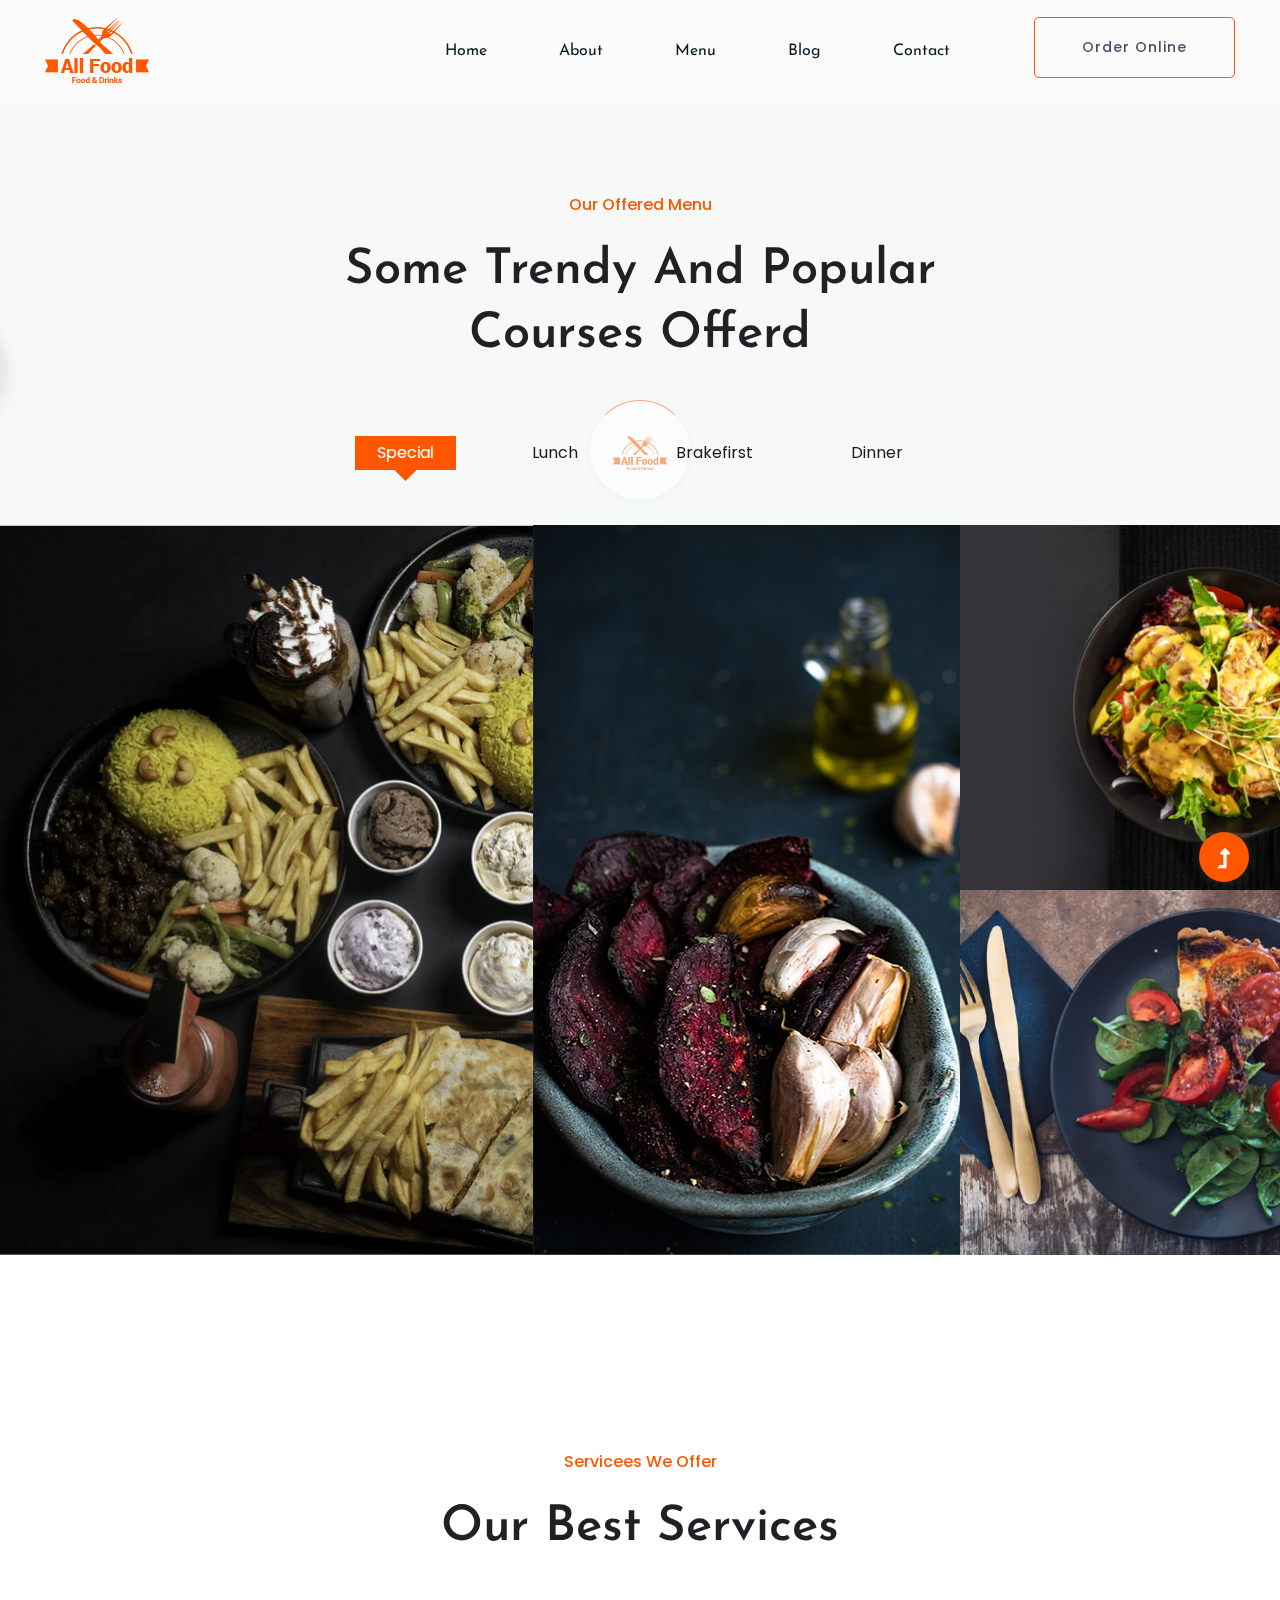
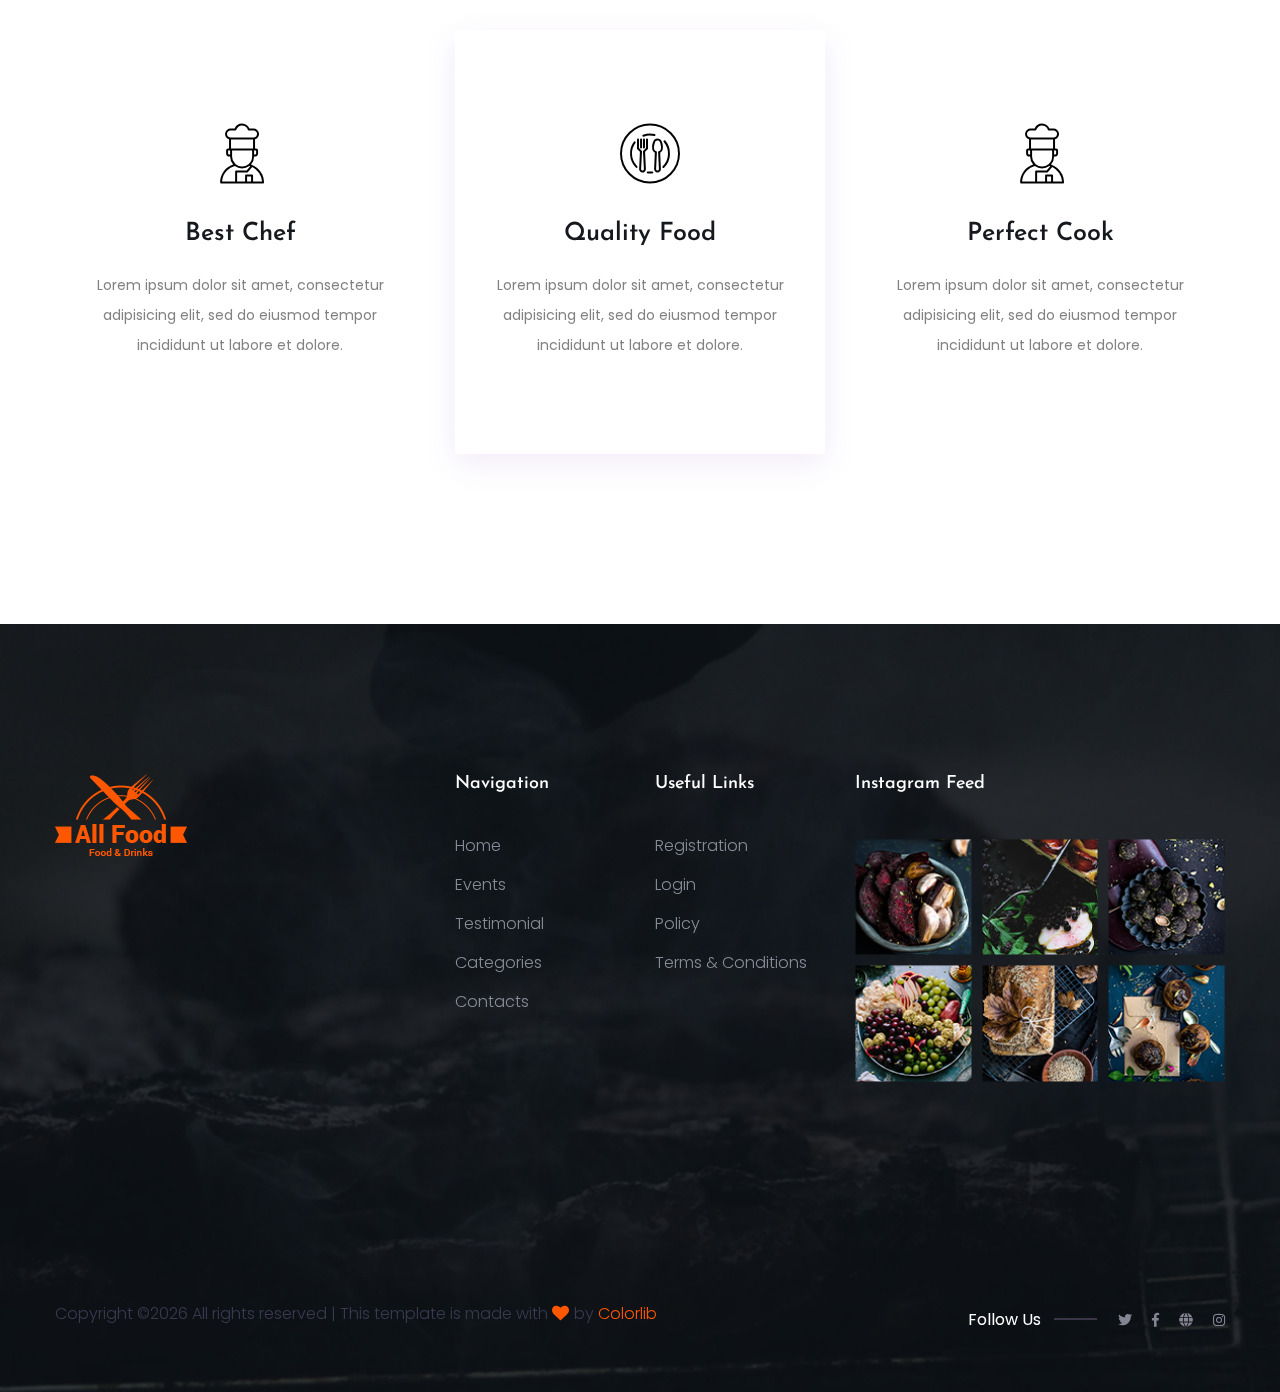
<file: menu.html>
<!doctype html>
<html class="no-js" lang="zxx">
<head>
    <meta charset="utf-8">
    <meta http-equiv="x-ua-compatible" content="ie=edge">
    <title> Restaurant | Template </title>
    <meta name="description" content="">
    <meta name="viewport" content="width=device-width, initial-scale=1">
    <link rel="manifest" href="site.webmanifest">
    <link rel="shortcut icon" type="image/x-icon" href="assets/img/favicon.ico">

	<!-- CSS here -->
	<link rel="stylesheet" href="assets/css/bootstrap.min.css">
	<link rel="stylesheet" href="assets/css/owl.carousel.min.css">
	<link rel="stylesheet" href="assets/css/slicknav.css">
    <link rel="stylesheet" href="assets/css/flaticon.css">
    <link rel="stylesheet" href="assets/css/gijgo.css">
	<link rel="stylesheet" href="assets/css/animate.min.css">
	<link rel="stylesheet" href="assets/css/magnific-popup.css">
	<link rel="stylesheet" href="assets/css/fontawesome-all.min.css">
	<link rel="stylesheet" href="assets/css/themify-icons.css">
	<link rel="stylesheet" href="assets/css/slick.css">
	<link rel="stylesheet" href="assets/css/nice-select.css">
	<link rel="stylesheet" href="assets/css/style.css">
</head>
<body>
    <!--? Preloader Start -->
    <div id="preloader-active">
        <div class="preloader d-flex align-items-center justify-content-center">
            <div class="preloader-inner position-relative">
                <div class="preloader-circle"></div>
                <div class="preloader-img pere-text">
                    <img src="assets/img/logo/logo.png" alt="">
                </div>
            </div>
        </div>
    </div>
    <!-- Preloader Start -->
    <header>
        <!--? Header Start -->
        <div class="header-area">
                <div class="main-header  header-sticky">
                    <div class="container-fluid">
                        <div class="row align-items-center">
                            <!-- Logo -->
                            <div class="col-xl-2 col-lg-2 col-md-1">
                                <div class="logo">
                                    <a href="index.html"><img src="assets/img/logo/logo.png" alt=""></a>
                                </div>
                            </div>
                            <div class="col-xl-10 col-lg-10 col-md-10">
                                <div class="menu-main d-flex align-items-center justify-content-end">
                                    <!-- Main-menu -->
                                    <div class="main-menu f-right d-none d-lg-block">
                                        <nav> 
                                            <ul id="navigation">
                                                <li><a href="index.html">Home</a></li>
                                                <li><a href="about.html">About</a></li>
                                                <li><a href="menu.html">Menu</a></li>
                                                <li><a href="blog.html">Blog</a>
                                                    <ul class="submenu">
                                                        <li><a href="blog.html">Blog</a></li>
                                                        <li><a href="blog_details.html">Blog Details</a></li>
                                                        <li><a href="elements.html">Element</a></li>
                                                    </ul>
                                                </li>
                                                <li><a href="contact.html">Contact</a></li>
                                            </ul>
                                        </nav>
                                    </div>
                                    <div class="header-right-btn f-right d-none d-lg-block ml-20">
                                        <a href="contact.html" class="border-btn header-btn">Order Online</a>
                                    </div>
                                </div>
                            </div>   
                            <!-- Mobile Menu -->
                            <div class="col-12">
                                <div class="mobile_menu d-block d-lg-none"></div>
                            </div>
                        </div>
                    </div>
                </div>
        </div>
        <!-- Header End -->
    </header>
    <main>
        <!--? gallery Products Start -->
        <section class="gallery-area fix ">
            <!-- Gallery Top Start -->
            <div class="gallery-top section-bg pt-90 pb-40" data-background="assets/img/gallery/section_bg01.png">
                <div class="container">
                    <div class="row justify-content-center">
                        <div class="cl-xl-7 col-lg-8 col-md-10">
                            <!-- Section Tittle -->
                            <div class="section-tittle text-center mb-70">
                                <span>Our Offered Menu</span>
                                <h2>Some Trendy And  Popular Courses Offerd</h2>
                            </div> 
                        </div>
                    </div>
                    <div class="row justify-content-center">
                        <div class="properties__button">
                            <!--Nav Button  -->
                            <nav>                                                                         
                                <div class="nav nav-tabs" id="nav-tab" role="tablist">
                                    <a class="nav-item nav-link active" id="nav-home-tab" data-toggle="tab" href="#nav-home" role="tab" aria-controls="nav-home" aria-selected="true">Special</a>
                                    <a class="nav-item nav-link" id="nav-profile-tab" data-toggle="tab" href="#nav-profile" role="tab" aria-controls="nav-profile" aria-selected="false"> Lunch</a>
                                    <a class="nav-item nav-link" id="nav-contact-tab" data-toggle="tab" href="#nav-contact" role="tab" aria-controls="nav-contact" aria-selected="false"> Brakefirst </a>
                                    <a class="nav-item nav-link" id="nav-dinner-tab" data-toggle="tab" href="#nav-dinner" role="tab" aria-controls="nav-dinner" aria-selected="false"> Dinner </a>
                                </div>
                            </nav>
                            <!--End Nav Button  -->
                        </div>
                    </div>
                </div>
            </div>
            <!-- Gallery Top End -->
            <!-- Gallery Bottom Start -->
            <div class="container-fluid p-0">
                <!-- Nav Card -->
                <div class="tab-content" id="nav-tabContent">
                    <!-- card one -->
                    <div class="tab-pane fade show active" id="nav-home" role="tabpanel" aria-labelledby="nav-home-tab">
                        <div class="row no-gutters">
                            <div class="col-lg-5 col-md-6 col-sm-6">
                                <div class="gallery-box">
                                    <div class="single-gallery">
                                        <div class="gallery-img big-img" style="background-image: url(assets/img/gallery/gallery1.png);"></div>
                                        <div class="g-caption">
                                            <span>$25</span>
                                            <h4>Delicious Food</h4>
                                            <p>Ut enim ad minim veniam quis nostr.</p>
                                            <a href="#" class="btn order-btn">Order Now</a>
                                        </div>
                                    </div>
                                </div>
                            </div>
                            <div class="col-lg-4 col-md-6 col-sm-6">
                                <div class="gallery-box">
                                    <div class="single-gallery">
                                        <div class="gallery-img big-img" style="background-image: url(assets/img/gallery/gallery2.png);"></div>
                                        <div class="g-caption">
                                            <span>$25</span>
                                            <h4>Delicious Food</h4>
                                            <p>Ut enim ad minim veniam quis nostr.</p>
                                            <a href="#" class="btn order-btn">Order Now</a>
                                        </div>
                                    </div>
                                </div>
                            </div>
                            <div class="col-lg-3 col-md-12">
                                <div class="row no-gutters">
                                    <div class="col-lg-12 col-md-6 col-sm-6">
                                        <div class="gallery-box">
                                            <div class="single-gallery">
                                                <div class="gallery-img smoll-img" style="background-image: url(assets/img/gallery/gallery3.png);"></div>
                                                <div class="g-caption">
                                                    <span>$25</span>
                                                    <h4>Delicious Food</h4>
                                                    <p>Ut enim ad minim veniam quis nostr.</p>
                                                    <a href="#" class="btn order-btn">Order Now</a>
                                                </div>
                                            </div>
                                        </div>
                                    </div>
                                    <div class="col-lg-12 col-md-6 col-sm-6">
                                        <div class="gallery-box">
                                            <div class="single-gallery">
                                                <div class="gallery-img smoll-img" style="background-image: url(assets/img/gallery/gallery4.png);"></div>
                                                <div class="g-caption">
                                                    <span>$25</span>
                                                    <h4>Delicious Food</h4>
                                                    <p>Ut enim ad minim veniam quis nostr.</p>
                                                    <a href="#" class="btn order-btn">Order Now</a>
                                                </div>
                                            </div>
                                        </div>
                                    </div>
                                </div>
                            </div>
                        </div>
                    </div>
                    <!-- Card two -->
                    <div class="tab-pane fade" id="nav-profile" role="tabpanel" aria-labelledby="nav-profile-tab">
                        <div class="row no-gutters">
                            <div class="col-lg-5 col-md-6 col-sm-6">
                                <div class="gallery-box">
                                    <div class="single-gallery">
                                        <div class="gallery-img big-img" style="background-image: url(assets/img/gallery/gallery2.png);"></div>
                                        <div class="g-caption">
                                            <span>$25</span>
                                            <h4>Delicious Food</h4>
                                            <p>Ut enim ad minim veniam quis nostr.</p>
                                            <a href="#" class="btn order-btn">Order Now</a>
                                        </div>
                                    </div>
                                </div>
                            </div>
                            <div class="col-lg-4 col-md-6 col-sm-6">
                                <div class="gallery-box">
                                    <div class="single-gallery">
                                        <div class="gallery-img big-img" style="background-image: url(assets/img/gallery/gallery1.png);"></div>
                                        <div class="g-caption">
                                            <span>$25</span>
                                            <h4>Delicious Food</h4>
                                            <p>Ut enim ad minim veniam quis nostr.</p>
                                            <a href="#" class="btn order-btn">Order Now</a>
                                        </div>
                                    </div>
                                </div>
                            </div>
                            <div class="col-lg-3 col-md-12">
                                <div class="row no-gutters">
                                    <div class="col-lg-12 col-md-6 col-sm-6">
                                        <div class="gallery-box">
                                            <div class="single-gallery">
                                                <div class="gallery-img smoll-img" style="background-image: url(assets/img/gallery/gallery3.png);"></div>
                                                <div class="g-caption">
                                                    <span>$25</span>
                                                    <h4>Delicious Food</h4>
                                                    <p>Ut enim ad minim veniam quis nostr.</p>
                                                    <a href="#" class="btn order-btn">Order Now</a>
                                                </div>
                                            </div>
                                        </div>
                                    </div>
                                    <div class="col-lg-12 col-md-6 col-sm-6">
                                        <div class="gallery-box">
                                            <div class="single-gallery">
                                                <div class="gallery-img smoll-img" style="background-image: url(assets/img/gallery/gallery4.png);"></div>
                                                <div class="g-caption">
                                                    <span>$25</span>
                                                    <h4>Delicious Food</h4>
                                                    <p>Ut enim ad minim veniam quis nostr.</p>
                                                    <a href="#" class="btn order-btn">Order Now</a>
                                                </div>
                                            </div>
                                        </div>
                                    </div>
                                </div>
                            </div>
                        </div>
                    </div>
                    <!-- Card three -->
                    <div class="tab-pane fade" id="nav-contact" role="tabpanel" aria-labelledby="nav-contact-tab">
                        <div class="row no-gutters">
                            <div class="col-lg-5 col-md-6 col-sm-6">
                                <div class="gallery-box">
                                    <div class="single-gallery">
                                        <div class="gallery-img big-img" style="background-image: url(assets/img/gallery/gallery1.png);"></div>
                                        <div class="g-caption">
                                            <span>$25</span>
                                            <h4>Delicious Food</h4>
                                            <p>Ut enim ad minim veniam quis nostr.</p>
                                            <a href="#" class="btn order-btn">Order Now</a>
                                        </div>
                                    </div>
                                </div>
                            </div>
                            <div class="col-lg-4 col-md-6 col-sm-6">
                                <div class="gallery-box">
                                    <div class="single-gallery">
                                        <div class="gallery-img big-img" style="background-image: url(assets/img/gallery/gallery2.png);"></div>
                                        <div class="g-caption">
                                            <span>$25</span>
                                            <h4>Delicious Food</h4>
                                            <p>Ut enim ad minim veniam quis nostr.</p>
                                            <a href="#" class="btn order-btn">Order Now</a>
                                        </div>
                                    </div>
                                </div>
                            </div>
                            <div class="col-lg-3 col-md-12">
                                <div class="row no-gutters">
                                    <div class="col-lg-12 col-md-6 col-sm-6">
                                        <div class="gallery-box">
                                            <div class="single-gallery">
                                                <div class="gallery-img smoll-img" style="background-image: url(assets/img/gallery/gallery3.png);"></div>
                                                <div class="g-caption">
                                                    <span>$25</span>
                                                    <h4>Delicious Food</h4>
                                                    <p>Ut enim ad minim veniam quis nostr.</p>
                                                    <a href="#" class="btn order-btn">Order Now</a>
                                                </div>
                                            </div>
                                        </div>
                                    </div>
                                    <div class="col-lg-12 col-md-6 col-sm-6">
                                        <div class="gallery-box">
                                            <div class="single-gallery">
                                                <div class="gallery-img smoll-img" style="background-image: url(assets/img/gallery/gallery4.png);"></div>
                                                <div class="g-caption">
                                                    <span>$25</span>
                                                    <h4>Delicious Food</h4>
                                                    <p>Ut enim ad minim veniam quis nostr.</p>
                                                    <a href="#" class="btn order-btn">Order Now</a>
                                                </div>
                                            </div>
                                        </div>
                                    </div>
                                </div>
                            </div>
                        </div>
                    </div>
                    <!-- Card Four -->
                    <div class="tab-pane fade" id="nav-dinner" role="tabpanel" aria-labelledby="nav-dinner">
                        <div class="row no-gutters">
                            <div class="col-lg-5 col-md-6 col-sm-6">
                                <div class="gallery-box">
                                    <div class="single-gallery">
                                        <div class="gallery-img big-img" style="background-image: url(assets/img/gallery/gallery3.png);"></div>
                                        <div class="g-caption">
                                            <span>$25</span>
                                            <h4>Delicious Food</h4>
                                            <p>Ut enim ad minim veniam quis nostr.</p>
                                            <a href="#" class="btn order-btn">Order Now</a>
                                        </div>
                                    </div>
                                </div>
                            </div>
                            <div class="col-lg-4 col-md-6 col-sm-6">
                                <div class="gallery-box">
                                    <div class="single-gallery">
                                        <div class="gallery-img big-img" style="background-image: url(assets/img/gallery/gallery4.png);"></div>
                                        <div class="g-caption">
                                            <span>$25</span>
                                            <h4>Delicious Food</h4>
                                            <p>Ut enim ad minim veniam quis nostr.</p>
                                            <a href="#" class="btn order-btn">Order Now</a>
                                        </div>
                                    </div>
                                </div>
                            </div>
                            <div class="col-lg-3 col-md-12">
                                <div class="row no-gutters">
                                    <div class="col-lg-12 col-md-6 col-sm-6">
                                        <div class="gallery-box">
                                            <div class="single-gallery">
                                                <div class="gallery-img smoll-img" style="background-image: url(assets/img/gallery/gallery1.png);"></div>
                                                <div class="g-caption">
                                                    <span>$25</span>
                                                    <h4>Delicious Food</h4>
                                                    <p>Ut enim ad minim veniam quis nostr.</p>
                                                    <a href="#" class="btn order-btn">Order Now</a>
                                                </div>
                                            </div>
                                        </div>
                                    </div>
                                    <div class="col-lg-12 col-md-6 col-sm-6">
                                        <div class="gallery-box">
                                            <div class="single-gallery">
                                                <div class="gallery-img smoll-img" style="background-image: url(assets/img/gallery/gallery2.png);"></div>
                                                <div class="g-caption">
                                                    <span>$25</span>
                                                    <h4>Delicious Food</h4>
                                                    <p>Ut enim ad minim veniam quis nostr.</p>
                                                    <a href="#" class="btn order-btn">Order Now</a>
                                                </div>
                                            </div>
                                        </div>
                                    </div>
                                </div>
                            </div>
                        </div>
                    </div>
                </div>
                <!-- End Nav Card -->
            </div>
            <!-- Gallery Bottom End -->
        </section>
        <!-- gallery Products End -->
        <!--? Our Services Start -->
        <div class="our-services section-padding30">
            <div class="container">
                <div class="row justify-content-sm-center">
                    <div class="cl-xl-7 col-lg-8 col-md-10">
                        <!-- Section Tittle -->
                        <div class="section-tittle text-center mb-70">
                            <span>Servicees We Offer</span>
                            <h2>Our Best Services</h2>
                        </div> 
                    </div>
                </div>
                <div class="row">
                    <div class=" col-lg-4 col-md-6 col-sm-6">
                        <div class="single-services text-center mb-30">
                            <div class="services-ion">
                                <span class="flaticon-restaurant"></span>
                            </div>
                            <div class="services-cap">
                                <h5><a href="#">Best Chef</a></h5>
                                <p>Lorem ipsum dolor sit amet, consectetur adipisicing elit, sed do eiusmod tempor incididunt ut labore et dolore.</p>
                            </div>
                        </div>
                    </div>
                    <div class=" col-lg-4 col-md-6 col-sm-6">
                        <div class="single-services active text-center mb-30">
                            <div class="services-ion">
                                <span class="flaticon-tools-and-utensils-1"></span>
                            </div>
                            <div class="services-cap">
                                <h5><a href="#">Quality Food</a></h5>
                                <p>Lorem ipsum dolor sit amet, consectetur adipisicing elit, sed do eiusmod tempor incididunt ut labore et dolore.</p>
                            </div>
                        </div>
                    </div>
                    <div class=" col-lg-4 col-md-6 col-sm-6">
                        <div class="single-services text-center mb-30">
                            <div class="services-ion">
                                <span class="flaticon-restaurant"></span>
                            </div>
                            <div class="services-cap">
                                <h5><a href="#">Perfect Cook</a></h5>
                                <p>Lorem ipsum dolor sit amet, consectetur adipisicing elit, sed do eiusmod tempor incididunt ut labore et dolore.</p>
                            </div>
                        </div>
                    </div>
                </div>
            </div>
        </div>
        <!-- Our Services End -->
    </main>
    <footer>
        <!--? Footer Start-->
        <div class="footer-area section-bg" data-background="assets/img/gallery/section_bg02.png">
            <div class="container">
                <div class="footer-top footer-padding">
                    <div class="row d-flex justify-content-between">
                        <div class="col-xl-4 col-lg-4 col-md-5 col-sm-8">
                            <div class="single-footer-caption mb-50">
                                <!-- logo -->
                                <div class="footer-logo">
                                    <a href="index.html"><img src="assets/img/logo/logo2_footer.png" alt=""></a>
                                </div>
                            </div>
                        </div>
                        <div class="col-xl-2 col-lg-2 col-md-5 col-sm-6">
                            <div class="single-footer-caption mb-50">
                                <div class="footer-tittle">
                                    <h4>Navigation</h4>
                                    <ul>
                                        <li><a href="#">Home</a></li>
                                        <li><a href="#">Events</a></li>
                                        <li><a href="#">Testimonial</a></li>
                                        <li><a href="#">Categories</a></li>
                                        <li><a href="#">Contacts</a></li>
                                    </ul>
                                </div>
                            </div>
                        </div>
                        <div class="col-xl-2 col-lg-2 col-md-5 col-sm-6">
                            <div class="single-footer-caption mb-50">
                                <div class="footer-tittle">
                                    <h4>Useful Links</h4>
                                    <ul>
                                        <li><a href="#">Registration</a></li>
                                        <li><a href="#">Login</a></li>
                                        <li><a href="#">Policy</a></li>
                                        <li><a href="#">Terms & Conditions</a></li>
                                    </ul>
                                </div>
                            </div>
                        </div>
                        <!-- Instagram -->
                        <div class="col-xl-4 col-lg-4 col-md-5 col-sm-7">
                            <div class="single-footer-caption mb-50">
                                <div class="footer-tittle">
                                    <h4>Instagram Feed</h4>
                                </div>
                                <div class="instagram-gellay">
                                    <ul class="insta-feed">
                                        <li><a href="#"><img src="assets/img/gallery/instagram1.png" alt=""></a></li>
                                        <li><a href="#"><img src="assets/img/gallery/instagram2.png" alt=""></a></li>
                                        <li><a href="#"><img src="assets/img/gallery/instagram3.png" alt=""></a></li>
                                        <li><a href="#"><img src="assets/img/gallery/instagram4.png" alt=""></a></li>
                                        <li><a href="#"><img src="assets/img/gallery/instagram5.png" alt=""></a></li>
                                        <li><a href="#"><img src="assets/img/gallery/instagram6.png" alt=""></a></li>
                                    </ul>
                                </div>
                            </div>
                        </div>
                    </div>
                </div>
                <div class="footer-bottom">
                    <div class="row d-flex justify-content-between align-items-center">
                        <div class="col-xl-9 col-lg-8">
                            <div class="footer-copy-right">
                                <p><!-- Link back to Colorlib can't be removed. Template is licensed under CC BY 3.0. -->
  Copyright &copy;<script>document.write(new Date().getFullYear());</script> All rights reserved | This template is made with <i class="fa fa-heart" aria-hidden="true"></i> by <a href="https://colorlib.com" target="_blank">Colorlib</a>
  <!-- Link back to Colorlib can't be removed. Template is licensed under CC BY 3.0. --></p>
                            </div>
                        </div>
                        <div class="col-xl-3 col-lg-4">
                            <!-- Footer Social -->
                            <div class="footer-social f-right">
                                <span>Follow Us</span>
                                <a href="#"><i class="fab fa-twitter"></i></a>
                                <a href="https://www.facebook.com/sai4ull"><i class="fab fa-facebook-f"></i></a>
                                <a href="#"><i class="fas fa-globe"></i></a>
                                <a href="#"><i class="fab fa-instagram"></i></a>
                            </div>
                        </div>
                    </div>
                </div>
            </div>
        </div>
        <!-- Footer End-->
    </footer>
    <!-- Scroll Up -->
    <div id="back-top" >
        <a title="Go to Top" href="#"> <i class="fas fa-level-up-alt"></i></a>
    </div>

    <!-- JS here -->

    <script src="./assets/js/vendor/modernizr-3.5.0.min.js"></script>
    <!-- Jquery, Popper, Bootstrap -->
    <script src="./assets/js/vendor/jquery-1.12.4.min.js"></script>
    <script src="./assets/js/popper.min.js"></script>
    <script src="./assets/js/bootstrap.min.js"></script>
    <!-- Jquery Mobile Menu -->
    <script src="./assets/js/jquery.slicknav.min.js"></script>

    <!-- Jquery Slick , Owl-Carousel Plugins -->
    <script src="./assets/js/owl.carousel.min.js"></script>
    <script src="./assets/js/slick.min.js"></script>
    <!-- One Page, Animated-HeadLin -->
    <script src="./assets/js/wow.min.js"></script>
    <script src="./assets/js/animated.headline.js"></script>
    <script src="./assets/js/jquery.magnific-popup.js"></script>

    <!-- Date Picker -->
    <script src="./assets/js/gijgo.min.js"></script>
    <!-- Nice-select, sticky -->
    <script src="./assets/js/jquery.nice-select.min.js"></script>
    <script src="./assets/js/jquery.sticky.js"></script>
    
    <!-- contact js -->
    <script src="./assets/js/contact.js"></script>
    <script src="./assets/js/jquery.form.js"></script>
    <script src="./assets/js/jquery.validate.min.js"></script>
    <script src="./assets/js/mail-script.js"></script>
    <script src="./assets/js/jquery.ajaxchimp.min.js"></script>
    
    <!-- Jquery Plugins, main Jquery -->	
    <script src="./assets/js/plugins.js"></script>
    <script src="./assets/js/main.js"></script>
    
    </body>
</html>
</file>
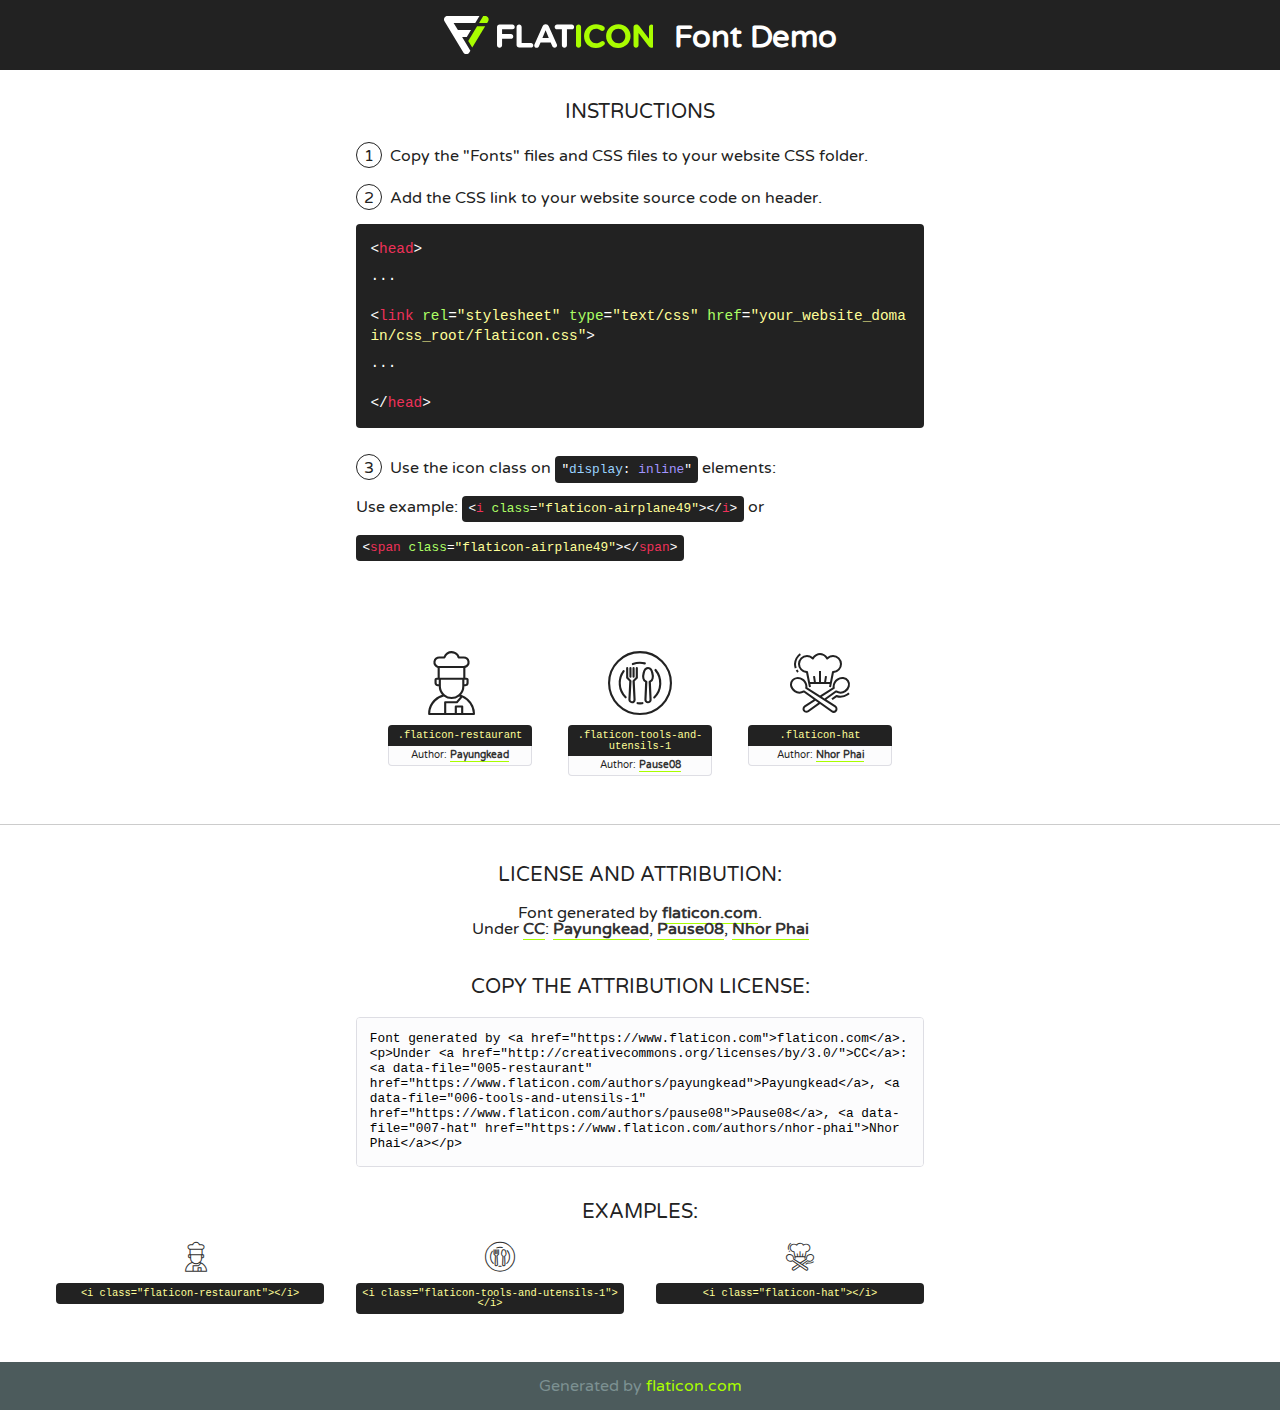
<file: assets/fonts/flaticon.html>
<!DOCTYPE html>
<!--
  Flaticon icon font: Flaticon
  Creation date: 03/05/2020 09:44
-->
<html>
<!DOCTYPE html>
<html>

<head>
    <title>Flaticon WebFont</title>
    <link href="http://fonts.googleapis.com/css?family=Varela+Round" rel="stylesheet" type="text/css" />
    <link rel="stylesheet" type="text/css" href="flaticon.css">
    <meta charset="UTF-8">
    <style>
    html, body, div, span, applet, object, iframe,
    h1, h2, h3, h4, h5, h6, p, blockquote, pre,
    a, abbr, acronym, address, big, cite, code,
    del, dfn, em, img, ins, kbd, q, s, samp,
    small, strike, strong, sub, sup, tt, var,
    b, u, i, center,
    dl, dt, dd, ol, ul, li,
    fieldset, form, label, legend,
    table, caption, tbody, tfoot, thead, tr, th, td,
    article, aside, canvas, details, embed, 
    figure, figcaption, footer, header, hgroup, 
    menu, nav, output, ruby, section, summary,
    time, mark, audio, video {
        margin: 0;
        padding: 0;
        border: 0;
        font-size: 100%;
        font: inherit;
        vertical-align: baseline;
    }
    /* HTML5 display-role reset for older browsers */
    article, aside, details, figcaption, figure, 
    footer, header, hgroup, menu, nav, section {
        display: block;
    }
    body {
        line-height: 1;
    }
    ol, ul {
        list-style: none;
    }
    blockquote, q {
        quotes: none;
    }
    blockquote:before, blockquote:after,
    q:before, q:after {
        content: '';
        content: none;
    }
    table {
        border-collapse: collapse;
        border-spacing: 0;
    }
    body {
        font-family: 'Varela Round', Helvetica, Arial, sans-serif;
        font-size: 16px;
        color: #222;
    }
    a {
        color: #333;
        border-bottom: 1px solid #a9fd00;
        font-weight: bold;
        text-decoration: none;
    }
    * {
        -moz-box-sizing: border-box;
        -webkit-box-sizing: border-box;
        box-sizing: border-box;
        margin: 0;
        padding: 0;
    }
    [class^="flaticon-"]:before, [class*=" flaticon-"]:before, [class^="flaticon-"]:after, [class*=" flaticon-"]:after {
        font-family: Flaticon;
        font-size: 30px;
        font-style: normal;
        margin-left: 20px;
        color: #333;
    }
    .wrapper {
        max-width: 600px;
        margin: auto;
        padding: 0 1em;
    }
    .title {
        font-size: 1.25em;
        text-align: center;
        margin-bottom: 1em;
        text-transform: uppercase;
    }
    header {
        text-align: center;
        background-color: #222;
        color: #fff;
        padding: 1em;
    }
    header .logo {
        width: 210px;
        height: 38px;
        display: inline-block;
        vertical-align: middle;
        margin-right: 1em;
        border: none;
    }
    header strong {
        font-size: 1.95em;
        font-weight: bold;
        vertical-align: middle;
        margin-top: 5px;
        display: inline-block;
    }
    .demo {
        margin: 2em auto;
        line-height: 1.25em;
    }
    .demo ul li {
        margin-bottom: 1em;
    }
    .demo ul li .num {
        color: #222;
        border-radius: 20px;
        display: inline-block;
        width: 26px;
        padding: 3px;
        height: 26px;
        text-align: center;
        margin-right: 0.5em;
        border: 1px solid #222;
    }
    .demo ul li code {
        background-color: #222;
        border-radius: 4px;
        padding: 0.25em 0.5em;
        display: inline-block;
        color: #fff;
        font-family: Consolas,Monaco,Lucida Console,Liberation Mono,DejaVu Sans Mono,Bitstream Vera Sans Mono,Courier New, monospace;
        font-weight: lighter;
        margin-top: 1em;
        font-size: 0.8em;
        word-break: break-all;
    }
    .demo ul li code.big {
        padding: 1em;
        font-size: 0.9em;
    }
    .demo ul li code .red {
        color: #EF3159;
    }
    .demo ul li code .green {
        color: #ACFF65;
    }
    .demo ul li code .yellow {
        color: #FFFF99;
    }
    .demo ul li code .blue {
        color: #99D3FF;
    }
    .demo ul li code .purple {
        color: #A295FF;
    }
    .demo ul li code .dots {
        margin-top: 0.5em;
        display: block;
    }
    #glyphs {
        border-bottom: 1px solid #ccc;
        padding: 2em 0;
        text-align: center;
    }
    .glyph {
        display: inline-block;
        width: 9em;
        margin: 1em;
        text-align: center;
        vertical-align: top;
        background: #FFF;
    }
    .glyph .glyph-icon {
        padding: 10px;
        display: block;
        font-family:"Flaticon";
        font-size: 64px;
        line-height: 1;
    }
    .glyph .glyph-icon:before {
        font-size: 64px;
        color: #222;
        margin-left: 0;
    }
    .class-name {
        font-size: 0.65em;
        background-color: #222;
        color: #fff;
        border-radius: 4px 4px 0 0;
        padding: 0.5em;
        color: #FFFF99;
        font-family: Consolas,Monaco,Lucida Console,Liberation Mono,DejaVu Sans Mono,Bitstream Vera Sans Mono,Courier New, monospace;
    }
    .author-name {
        font-size: 0.6em;
        background-color: #fcfcfd;
        border: 1px solid #DEDEE4;
        border-top: 0;
        border-radius: 0 0 4px 4px;
        padding: 0.5em;
    }
    .class-name:last-child {
        font-size: 10px;
        color:#888;
    }
    .class-name:last-child a {
        font-size: 10px;
        color:#555;
    }
    .class-name:last-child a:hover {
        color:#a9fd00;
    }
    .glyph > input {
        display: block;
        width: 100px;
        margin: 5px auto;
        text-align: center;
        font-size: 12px;
        cursor: text;
    }
    .glyph > input.icon-input {
        font-family:"Flaticon";
        font-size: 16px;
        margin-bottom: 10px;
    }
    .attribution .title {
        margin-top: 2em;
    }
    .attribution textarea {
        background-color: #fcfcfd;
        padding: 1em;
        border: none;
        box-shadow: none;
        border: 1px solid #DEDEE4;
        border-radius: 4px;
        resize: none;
        width: 100%;
        height: 150px;
        font-size: 0.8em;
        font-family: Consolas,Monaco,Lucida Console,Liberation Mono,DejaVu Sans Mono,Bitstream Vera Sans Mono,Courier New, monospace;
        -webkit-appearance: none;
    }
    .iconsuse {
        margin: 2em auto;
        text-align: center;
        max-width: 1200px;
    }
    .iconsuse:after {
        content: '';
        display: table;
        clear: both;
    }
    .iconsuse .image {
        float: left;
        width: 25%;
        padding: 0 1em;
    }
    .iconsuse .image p {
        margin-bottom: 1em;
    }
    .iconsuse .image span {
        display: block;
        font-size: 0.65em;
        background-color: #222;
        color: #fff;
        border-radius: 4px;
        padding: 0.5em;
        color: #FFFF99;
        margin-top: 1em;
        font-family: Consolas,Monaco,Lucida Console,Liberation Mono,DejaVu Sans Mono,Bitstream Vera Sans Mono,Courier New, monospace;
    }
    #footer {
        text-align: center;
        background-color: #4C5B5C;
        color: #7c9192;
        padding: 1em;
    }
    #footer a {
        border: none;
        color: #a9fd00;
        font-weight: normal;
    }
    @media (max-width: 960px) {
        .iconsuse .image {
            width: 50%;
        }
    }
    @media (max-width: 560px) {
        .iconsuse .image {
            width: 100%;
        }
    }
    </style>
</head>

<body class="characters-off">

    <header>
        <a href="https://www.flaticon.com" target="_blank" class="logo">
            <svg version="1.1" xmlns="http://www.w3.org/2000/svg" xmlns:xlink="http://www.w3.org/1999/xlink" xmlns:a="http://ns.adobe.com/AdobeSVGViewerExtensions/3.0/" viewBox="0 0 560.875 102.036" enable-background="new 0 0 560.875 102.036" xml:space="preserve">
                <defs>
                </defs>
                <g>
                    <g class="letters">
                        <path fill="#ffffff" d="M141.596,29.675c0-3.777,2.985-6.767,6.764-6.767h34.438c3.426,0,6.15,2.728,6.15,6.15
                        c0,3.43-2.724,6.149-6.15,6.149h-27.674v13.091h23.719c3.429,0,6.151,2.724,6.151,6.15c0,3.43-2.723,6.149-6.151,6.149h-23.719
                        v17.574c0,3.773-2.986,6.761-6.764,6.761c-3.779,0-6.764-2.989-6.764-6.761V29.675z"></path>
                        <path fill="#ffffff" d="M193.844,29.149c0-3.781,2.985-6.767,6.764-6.767c3.776,0,6.763,2.985,6.763,6.767v42.957h25.039
                        c3.426,0,6.149,2.726,6.149,6.153c0,3.425-2.723,6.15-6.149,6.15h-31.802c-3.779,0-6.764-2.986-6.764-6.768V29.149z"></path>
                        <path fill="#ffffff" d="M241.891,75.71l21.438-48.407c1.492-3.341,4.215-5.357,7.906-5.357h0.792
                        c3.686,0,6.323,2.017,7.815,5.357l21.439,48.407c0.436,0.967,0.701,1.845,0.701,2.723c0,3.602-2.809,6.501-6.414,6.501
                        c-3.161,0-5.269-1.845-6.499-4.655l-4.132-9.661h-27.059l-4.301,10.102c-1.144,2.631-3.426,4.214-6.237,4.214
                        c-3.517,0-6.24-2.81-6.24-6.325C241.1,77.64,241.451,76.677,241.891,75.71z M279.932,58.666l-8.521-20.297l-8.526,20.297H279.932
                        z"></path>
                        <path fill="#ffffff" d="M314.864,35.387H301.86c-3.429,0-6.239-2.813-6.239-6.238c0-3.429,2.811-6.24,6.239-6.24h39.533
                        c3.426,0,6.237,2.811,6.237,6.24c0,3.425-2.811,6.238-6.237,6.238h-13.001v42.785c0,3.773-2.99,6.761-6.764,6.761
                        c-3.779,0-6.764-2.989-6.764-6.761V35.387z"></path>
                        <path fill="#A9FD00" d="M352.615,29.149c0-3.781,2.985-6.767,6.767-6.767c3.774,0,6.761,2.985,6.761,6.767v49.024
                        c0,3.773-2.987,6.761-6.761,6.761c-3.781,0-6.767-2.989-6.767-6.761V29.149z"></path>
                        <path fill="#A9FD00" d="M374.132,53.836v-0.179c0-17.481,13.178-31.801,32.065-31.801c9.22,0,15.459,2.458,20.557,6.238
                        c1.402,1.054,2.637,2.985,2.637,5.357c0,3.692-2.985,6.59-6.681,6.59c-1.845,0-3.071-0.702-4.044-1.319
                        c-3.776-2.813-7.729-4.393-12.562-4.393c-10.364,0-17.831,8.611-17.831,19.154v0.173c0,10.542,7.291,19.329,17.831,19.329
                        c5.715,0,9.492-1.756,13.359-4.834c1.049-0.874,2.458-1.491,4.039-1.491c3.429,0,6.325,2.813,6.325,6.236
                        c0,2.106-1.056,3.78-2.282,4.834c-5.539,4.834-12.036,7.733-21.878,7.733C387.572,85.464,374.132,71.493,374.132,53.836z"></path>
                        <path fill="#A9FD00" d="M433.009,53.836v-0.179c0-17.481,13.79-31.801,32.766-31.801c18.981,0,32.592,14.143,32.592,31.628v0.173
                        c0,17.483-13.785,31.807-32.769,31.807C446.625,85.464,433.009,71.32,433.009,53.836z M484.224,53.836v-0.179
                        c0-10.539-7.725-19.326-18.626-19.326c-10.893,0-18.449,8.611-18.449,19.154v0.173c0,10.542,7.73,19.329,18.626,19.329
                        C476.676,72.986,484.224,64.378,484.224,53.836z"></path>
                        <path fill="#A9FD00" d="M506.233,29.321c0-3.774,2.99-6.763,6.767-6.763h1.401c3.252,0,5.183,1.583,7.029,3.953l26.093,34.265
                        V29.059c0-3.692,2.99-6.677,6.681-6.677c3.683,0,6.671,2.985,6.671,6.677v48.934c0,3.78-2.987,6.765-6.764,6.765h-0.436
                        c-3.257,0-5.188-1.581-7.034-3.953l-27.056-35.492v32.944c0,3.687-2.985,6.676-6.678,6.676c-3.683,0-6.673-2.989-6.673-6.676
                        V29.321z"></path>
                    </g>
                    <g class="insignia">
                        <path fill="#ffffff" d="M48.372,56.137h12.517l11.156-18.537H37.186L25.688,18.539h57.825L94.668,0H9.271
                        C5.925,0,2.842,1.801,1.198,4.716c-1.644,2.907-1.593,6.482,0.134,9.343l50.38,83.501c1.678,2.781,4.689,4.476,7.938,4.476
                        c3.246,0,6.257-1.695,7.935-4.476l2.898-4.804L48.372,56.137z"></path>
                        <g class="i">
                            <path fill="#A9FD00" d="M93.575,18.539h0.031v0.004l21.652,0.004l2.705-4.488c1.727-2.861,1.778-6.436,0.133-9.343
                            C116.454,1.801,113.371,0,110.026,0h-5.294L93.575,18.539z"></path>
                            <polygon fill="#A9FD00" points="88.291,27.356 64.725,66.486 75.519,84.404 109.942,27.356"></polygon>
                        </g>
                    </g>
                </g>
            </svg>
        </a>
        <strong>Font Demo</strong>
    </header>


    <section class="demo wrapper">

        <p class="title">Instructions</p>

        <ul>
            <li>
                <span class="num">1</span>Copy the "Fonts" files and CSS files to your website CSS folder.
            </li>
            <li>
                <span class="num">2</span>Add the CSS link to your website source code on header.
                <code class="big">
                    &lt;<span class="red">head</span>&gt;
                    <br/><span class="dots">...</span>
                    <br/>&lt;<span class="red">link</span> <span class="green">rel</span>=<span class="yellow">"stylesheet"</span> <span class="green">type</span>=<span class="yellow">"text/css"</span> <span class="green">href</span>=<span class="yellow">"your_website_domain/css_root/flaticon.css"</span>&gt;
                    <br/><span class="dots">...</span>
                    <br/>&lt;/<span class="red">head</span>&gt;
                </code>
            </li>

            <li>
                <p>
                    <span class="num">3</span>Use the icon class on <code>"<span class="blue">display</span>:<span class="purple"> inline</span>"</code> elements:
                    <br />
                    Use example: <code>&lt;<span class="red">i</span> <span class="green">class</span>=<span class="yellow">&quot;flaticon-airplane49&quot;</span>&gt;&lt;/<span class="red">i</span>&gt;</code> or <code>&lt;<span class="red">span</span> <span class="green">class</span>=<span class="yellow">&quot;flaticon-airplane49&quot;</span>&gt;&lt;/<span class="red">span</span>&gt;</code>
            </li>
        </ul>

    </section>




   <section id="glyphs">          
    
      
        <div class="glyph"><div class="glyph-icon flaticon-restaurant"></div>
            <div class="class-name">.flaticon-restaurant</div>
            <div class="author-name">Author: <a data-file="005-restaurant" href="https://www.flaticon.com/authors/payungkead">Payungkead</a> </div> 
        </div>        
        
        <div class="glyph"><div class="glyph-icon flaticon-tools-and-utensils-1"></div>
            <div class="class-name">.flaticon-tools-and-utensils-1</div>
            <div class="author-name">Author: <a data-file="006-tools-and-utensils-1" href="https://www.flaticon.com/authors/pause08">Pause08</a> </div> 
        </div>        
        
        <div class="glyph"><div class="glyph-icon flaticon-hat"></div>
            <div class="class-name">.flaticon-hat</div>
            <div class="author-name">Author: <a data-file="007-hat" href="https://www.flaticon.com/authors/nhor-phai">Nhor Phai</a> </div> 
        </div>        
        

    </section>



    <section class="attribution wrapper"   style="text-align:center;">

      <div class="title">License and attribution:</div><div class="attrDiv">Font generated by <a href="https://www.flaticon.com">flaticon.com</a>. <div><p>Under <a href="http://creativecommons.org/licenses/by/3.0/">CC</a>: <a data-file="005-restaurant" href="https://www.flaticon.com/authors/payungkead">Payungkead</a>, <a data-file="006-tools-and-utensils-1" href="https://www.flaticon.com/authors/pause08">Pause08</a>, <a data-file="007-hat" href="https://www.flaticon.com/authors/nhor-phai">Nhor Phai</a></p>  </div>
      </div>
      <div class="title">Copy the Attribution License:</div>

    <textarea onclick="this.focus();this.select();">Font generated by &lt;a href=&quot;https://www.flaticon.com&quot;&gt;flaticon.com&lt;/a&gt;. <p>Under <a href="http://creativecommons.org/licenses/by/3.0/">CC</a>: <a data-file="005-restaurant" href="https://www.flaticon.com/authors/payungkead">Payungkead</a>, <a data-file="006-tools-and-utensils-1" href="https://www.flaticon.com/authors/pause08">Pause08</a>, <a data-file="007-hat" href="https://www.flaticon.com/authors/nhor-phai">Nhor Phai</a></p>  
     </textarea>

    </section>

    <section class="iconsuse">

          <div class="title">Examples:</div>            
             
            <div class="image">
                <p>
                    <i class="glyph-icon flaticon-restaurant"></i> 
                    <span>&lt;i class=&quot;flaticon-restaurant&quot;&gt;&lt;/i&gt;</span>
                </p>
            </div>
            
            <div class="image">
                <p>
                    <i class="glyph-icon flaticon-tools-and-utensils-1"></i> 
                    <span>&lt;i class=&quot;flaticon-tools-and-utensils-1&quot;&gt;&lt;/i&gt;</span>
                </p>
            </div>
            
            <div class="image">
                <p>
                    <i class="glyph-icon flaticon-hat"></i> 
                    <span>&lt;i class=&quot;flaticon-hat&quot;&gt;&lt;/i&gt;</span>
                </p>
            </div>
                       
        </div>
                            
    </section>

<div id="footer">
    <div>Generated by <a href="https://www.flaticon.com">flaticon.com</a>
    </div>
</div>



</body>
</html>
</file>
<file: assets/css/flaticon.css>
/*
  	Flaticon icon font: Flaticon
  	Creation date: 03/05/2020 09:44
  	*/

@font-face {
  font-family: "Flaticon";
  src: url("../fonts/Flaticon.eot");
  src: url("../fonts/Flaticon.eot?#iefix") format("embedded-opentype"),
       url("../fonts/Flaticon.woff2") format("woff2"),
       url("../onts/Flaticon.woff") format("woff"),
       url("../fonts/Flaticon.ttf") format("truetype"),
       url("../fonts/Flaticon.svg#Flaticon") format("svg");
  font-weight: normal;
  font-style: normal;
}

@media screen and (-webkit-min-device-pixel-ratio:0) {
  @font-face {
    font-family: "Flaticon";
    src: url("../fonts/Flaticon.svg#Flaticon") format("svg");
  }
}

[class^="flaticon-"]:before, [class*=" flaticon-"]:before,
[class^="flaticon-"]:after, [class*=" flaticon-"]:after {   
  font-family: Flaticon;
font-style: normal;
margin-left: 20px;
}

.flaticon-restaurant:before { content: "\f100"; }
.flaticon-tools-and-utensils-1:before { content: "\f101"; }
.flaticon-hat:before { content: "\f102"; }
</file>
<file: assets/css/gijgo.css>
.gj-button {
    background-color: #f5f5f5;
    border: 1px solid #ddd;
    color: #000;
    border-radius: 3px;
    padding: 6px 10px;
    cursor: pointer;
}

.gj-unselectable {
    -webkit-touch-callout: none;
    -webkit-user-select: none;
    -khtml-user-select: none;
    -moz-user-select: none;
    -ms-user-select: none;
    user-select: none;
}

.gj-row {
    display: -webkit-box;
    display: -ms-flexbox;
    display: flex;
    -ms-flex-wrap: wrap;
    flex-wrap: wrap;
}

.gj-margin-left-5 {
    margin-left: 5px;
}

.gj-margin-left-10 {
    margin-left: 10px;
}

.gj-width-full {
    width: 100%;
}

.gj-cursor-pointer {
    cursor: pointer;
}

.gj-text-align-center {
    text-align: center;
}

.gj-font-size-16 {
    font-size: 16px;
}

.gj-hidden {
    display: none;
}

/** Material Design */
.gj-button-md {
    background: 0 0;
    border: none;
    border-radius: 2px;
    color: rgba(0, 0, 0, 0.87);
    position: relative;
    height: 36px;
    margin: 0;
    min-width: 64px;
    padding: 0 16px;
    display: inline-block;
    font-family: "Roboto","Helvetica","Arial",sans-serif;
    font-size: 1rem;
    font-weight: 500;
    text-transform: uppercase;
    letter-spacing: 0;
    overflow: hidden;
    will-change: box-shadow;
    transition: box-shadow .2s cubic-bezier(.4,0,1,1),background-color .2s cubic-bezier(.4,0,.2,1),color .2s cubic-bezier(.4,0,.2,1);
    outline: none;
    cursor: pointer;
    text-decoration: none;
    text-align: center;
    line-height: 36px;
    vertical-align: middle;
    overflow: hidden;
    -webkit-user-select: none;
    -moz-user-select: none;
    -ms-user-select: none;
    user-select: none;
}

.gj-button-md:hover {
    background-color: rgba(158,158,158,.2);
}

.gj-button-md:disabled {
    color: rgba(0,0,0,.26);
    background: 0 0;
}

.gj-button-md .material-icons,
.gj-button-md .gj-icon {
    vertical-align: middle;
    /*font-size: 1.3rem;
    margin-right: 4px;*/
}

.gj-button-md.gj-button-md-icon {
    width: 24px;
    height: 31px;
    min-width: 24px;
    padding: 0px;
    display: table;
}

.gj-button-md.gj-button-md-icon .material-icons,
.gj-button-md.gj-button-md-icon .gj-icon {
    display: table-cell;
    margin-right: 0px;
    width: 24px;
    height: 24px;
}

.gj-button-md.active {
    background-color: rgba(158,158,158,.4);
}

.gj-button-md-group {
    position: relative;
    display: inline-block;
    vertical-align: middle;
}
.gj-textbox-md {
	/* border: none; */
	/* border-bottom: 1px solid rgba(0,0,0,.42); */
	display: block;
	font-family: "Helvetica","Arial",sans-serif;
	font-size: 16px;
	line-height: 16px;
	/* padding: 4px 0px; */
	margin: 0;
	/* width: 100%; */
	background: 0 0;
	/* text-align: ; */
	color: rgba(0,0,0,.87);
	padding-left: 44px;
	border: 1px solid #dca73a;
	/* padding: 15px 15px; */
	/* text-align: center; */
	width: 177px;
	height: 55px;
	border-radius: 5px;
}
.gj-textbox-md:focus,
.gj-textbox-md:active {
    /* border-bottom: 2px solid rgba(0,0,0,.42); */
    outline: none;
}

.gj-textbox-md::placeholder {
    color: #8e8e8e;
}

.gj-textbox-md:-ms-input-placeholder {
    color: #8e8e8e;
}

.gj-textbox-md::-ms-input-placeholder {
    color: #8e8e8e;
}

.gj-md-spacer-24 {
    min-width: 24px;
    width: 24px;
    display: inline-block;
}

.gj-md-spacer-32 {
    min-width: 32px;
    width: 32px;
    display: inline-block;
}

.gj-modal {
    position: fixed;
    top: 0;
    right: 0;
    bottom: 0;
    left: 0;
    z-index: 1203;
    display: none;
    overflow: hidden;
    -webkit-overflow-scrolling: touch;
    outline: 0;
    background-color: rgba(0, 0, 0, 0.54118);
    transition: 200ms ease opacity;
    will-change: opacity;
}

/* List */
ul.gj-list li [data-role="wrapper"] {
    display: table;
    width: 100%;
}

ul.gj-list li [data-role="checkbox"] {
    display: table-cell;
    vertical-align:middle;
    text-align:center;
}

ul.gj-list li [data-role="image"] {
    display: table-cell;
    vertical-align:middle;
    text-align:center;
}

ul.gj-list li [data-role="display"] {
    display: table-cell;
    vertical-align:middle;
    cursor: pointer;
}

ul.gj-list li [data-role="display"]:empty:before {
  content: "\200b"; /* unicode zero width space character */
}

/* List - Bootstrap */
ul.gj-list-bootstrap {
    padding-left: 0px;
    margin-bottom: 0px;
}

ul.gj-list-bootstrap li {
    padding: 0px;
}

ul.gj-list-bootstrap li [data-role="wrapper"] {
    padding: 0px 10px;
}

ul.gj-list-bootstrap li [data-role="checkbox"] {
    width: 24px;
    padding: 3px;
}

ul.gj-list-bootstrap li [data-role="image"] {
    width: 24px;
    height: 24px;
}

ul.gj-list-bootstrap li [data-role="display"] {
    padding: 8px 0px 8px 4px;
}

.list-group-item.active ul li, .list-group-item.active:focus ul li, .list-group-item.active:hover ul li {
    text-shadow: none;
    color:initial;
}

/* List - Material Design */
ul.gj-list-md {
    padding: 0px;
    list-style: none;
    list-style-type: none;
    line-height: 24px;
    letter-spacing: 0;
    color: #616161; /* Gray 700 */
}

ul.gj-list-md li {
    display: list-item;
    list-style-type: none;
    padding: 0px;
    min-height: unset;
    box-sizing: border-box;
    align-items: center;
    cursor: default;
    overflow: hidden;

    font-family: "Roboto","Helvetica","Arial",sans-serif;
    font-size: 16px;
    font-weight: 400;
    letter-spacing: .04em;
    line-height: 1;
    
    -webkit-flex-direction: row;
    -ms-flex-direction: row;
    flex-direction: row;
    -webkit-flex-wrap: nowrap;
    -ms-flex-wrap: nowrap;
    flex-wrap: nowrap;
}

ul.gj-list-md li [data-role="checkbox"] {
    height: 24px;
    width: 24px;
}

ul.gj-list-md li [data-role="image"] {
    height: 24px;
    width: 24px;
}

ul.gj-list-md li [data-role="display"] {
    padding: 8px 0px 8px 5px;
    order: 0;
    flex-grow: 2;
    text-decoration: none;
    box-sizing: border-box;
    align-items: center;
    text-align: left;
    color: rgba(0,0,0,.87);
}

ul.gj-list-md li.disabled>[data-role="wrapper"]>[data-role="display"] {
    color: #9E9E9E; /* Gray 500 */
}

.gj-list-md-active {
    background: #e0e0e0;
    color: #3f51b5;
}


/* Picker */
.gj-picker {
    position: absolute;
    z-index: 1203;
    background-color: #fff;
}

.gj-picker .selected {
    color: #fff;
}

/* Material Design */
.gj-picker-md {
    font-family: "Roboto","Helvetica","Arial",sans-serif;
    font-size: 16px;
    font-weight: 400;
    letter-spacing: .04em;
    line-height: 1;
    color: rgba(0,0,0,.87);
    border: 1px solid #E0E0E0;
}

.gj-modal .gj-picker-md {
    border: 0px;
}

.gj-picker-md [role="header"] {
    color: rgba(255, 255, 255, 0.54);
    display: flex;
    background: #2196f3;
    align-items: baseline;
    user-select: none;
    justify-content: center;
}

.gj-picker-md [role="footer"] {
    float: right;
    padding: 10px;
}

.gj-picker-md [role="footer"] button.gj-button-md {
    color: #2196f3;
    font-weight: bold;
    font-size: 13px;
}

/* Bootstrap */
.gj-picker-bootstrap {
    border-radius: 4px;
    border: 1px solid #E0E0E0;
}

.gj-picker-bootstrap .selected {
    color: #888;
}

.gj-picker-bootstrap [role="header"] {
    background: #eee;
    color: #AAA;
}
@font-face {
    font-family: 'gijgo-material';
    src: url('../fonts/gijgo-material.eot?235541');
    src: url('../fonts/gijgo-material.eot?235541#iefix') format('embedded-opentype'), url('../fonts/gijgo-material.ttf?235541') format('truetype'), url('../fonts/gijgo-material.woff?235541') format('woff'), url('../fonts/gijgo-material.svg?235541#gijgo-material') format('svg');
    font-weight: normal;
    font-style: normal;
}

.gj-icon {
    /* use !important to prevent issues with browser extensions that change fonts */
    font-family: 'gijgo-material' !important;
    font-size: 24px;
    speak: none;
    font-style: normal;
    font-weight: normal;
    font-variant: normal;
    text-transform: none;
    line-height: 1;
    /* Enable Ligatures ================ */
    letter-spacing: 0;
    -webkit-font-feature-settings: "liga";
    -moz-font-feature-settings: "liga=1";
    -moz-font-feature-settings: "liga";
    -ms-font-feature-settings: "liga" 1;
    font-feature-settings: "liga";
    -webkit-font-variant-ligatures: discretionary-ligatures;
    font-variant-ligatures: discretionary-ligatures;
    /* Better Font Rendering =========== */
    -webkit-font-smoothing: antialiased;
    -moz-osx-font-smoothing: grayscale;
}

.gj-icon.undo:before {
    content: "\e900";
}

.gj-icon.vertical-align-top:before {
    content: "\e901";
}

.gj-icon.vertical-align-center:before {
    content: "\e902";
}

.gj-icon.vertical-align-bottom:before {
    content: "\e903";
}

.gj-icon.arrow-dropup:before {
    content: "\e904";
}

.gj-icon.clock:before {
    content: "\e905";
}

.gj-icon.refresh:before {
    content: "\e906";
}

.gj-icon.last-page:before {
    content: "\e907";
}

.gj-icon.first-page:before {
    content: "\e908";
}

.gj-icon.cancel:before {
    content: "\e909";
}

.gj-icon.clear:before {
    content: "\e90a";
}

.gj-icon.check-circle:before {
    content: "\e90b";
}

.gj-icon.delete:before {
    content: "\e90c";
}

.gj-icon.arrow-upward:before {
    content: "\e90d";
}

.gj-icon.arrow-forward:before {
    content: "\e90e";
}

.gj-icon.arrow-downward:before {
    content: "\e90f";
}

.gj-icon.arrow-back:before {
    content: "\e910";
}

.gj-icon.list-numbered:before {
    content: "\e911";
}

.gj-icon.list-bulleted:before {
    content: "\e912";
}

.gj-icon.indent-increase:before {
    content: "\e913";
}

.gj-icon.indent-decrease:before {
    content: "\e914";
}

.gj-icon.redo:before {
    content: "\e915";
}

.gj-icon.align-right:before {
    content: "\e916";
}

.gj-icon.align-left:before {
    content: "\e917";
}

.gj-icon.align-justify:before {
    content: "\e918";
}

.gj-icon.align-center:before {
    content: "\e919";
}

.gj-icon.strikethrough:before {
    content: "\e91a";
}

.gj-icon.italic:before {
    content: "\e91b";
}

.gj-icon.underlined:before {
    content: "\e91c";
}

.gj-icon.bold:before {
    content: "\e91d";
}

.gj-icon.arrow-dropdown:before {
    content: "\e91e";
}

.gj-icon.done:before {
    content: "\e91f";
}

.gj-icon.pencil:before {
    content: "\e920";
}

.gj-icon.minus:before {
    content: "\e921";
}

.gj-icon.plus:before {
    content: "\e922";
}

.gj-icon.chevron-up:before {
    content: "\e923";
}

.gj-icon.chevron-right:before {
    content: "\e924";
}

.gj-icon.chevron-down:before {
    content: "\e925";
}

.gj-icon.chevron-left:before {
    content: "\e926";
}

.gj-icon.event:before {
    content: "\e927";
}
.gj-draggable {
    cursor: move;
}
.gj-resizable-handle {
    position: absolute;
    font-size: 0.1px;
    display: block;
    -ms-touch-action: none;
    touch-action: none;
    z-index: 1203;
}

.gj-resizable-n {
    cursor: n-resize;
    height: 7px;
    width: 100%;
    top: -5px;
    left: 0;
}
.gj-resizable-e {
    cursor: e-resize;
    width: 7px;
    right: -5px;
    top: 0;
    height: 100%;
}
.gj-resizable-s {
    cursor: s-resize;
    height: 7px;
    width: 100%;
    bottom: -5px;
    left: 0;
}
.gj-resizable-w {
	cursor: w-resize;
	width: 7px;
	left: -5px;
	top: 0;
	height: 100%;
}
.gj-resizable-se {
	cursor: se-resize;
	width: 12px;
	height: 12px;
	right: 1px;
	bottom: 1px;
}
.gj-resizable-sw {
	cursor: sw-resize;
	width: 9px;
	height: 9px;
	left: -5px;
	bottom: -5px;
}
.gj-resizable-nw {
	cursor: nw-resize;
	width: 9px;
	height: 9px;
	left: -5px;
	top: -5px;
}
.gj-resizable-ne {
	cursor: ne-resize;
	width: 9px;
	height: 9px;
	right: -5px;
	top: -5px;
}

.gj-dialog-footer {
    position: absolute;
    bottom: 0px;
    width: 100%;
    margin-top: 0px;
}

.gj-dialog-scrollable [data-role="body"] {
    overflow-x: hidden;
    overflow-y: scroll;
}

/** Bootstrap 3 **/
.gj-dialog-bootstrap {
    overflow: hidden;
    z-index: 1202;
}

.gj-dialog-bootstrap [data-role="title"] {
    display: inline;
}
.gj-dialog-bootstrap [data-role="close"] {
    line-height: 1.42857143;
}

/** Bootstrap 4 **/
.gj-dialog-bootstrap4 {
    overflow: hidden;
    z-index: 1202;
}

.gj-dialog-bootstrap4 [data-role="title"] {
    display: inline;
}
.gj-dialog-bootstrap4 [data-role="close"] {
    line-height: 1.5;
}

/** Material Design **/
.gj-dialog-md {
    background-color: #FFF;
    overflow: hidden;
    border: none;
    box-shadow: 0 11px 15px -7px rgba(0,0,0,.2), 0 24px 38px 3px rgba(0,0,0,.14), 0 9px 46px 8px rgba(0,0,0,.12);
    box-sizing: border-box;
    position: relative;
    display: -webkit-box;
    display: -webkit-flex;
    display: -ms-flexbox;
    display: flex;
    -webkit-box-orient: vertical;
    -webkit-box-direction: normal;
    -webkit-flex-direction: column;
    -ms-flex-direction: column;
    flex-direction: column;
    -webkit-background-clip: padding-box;
    background-clip: padding-box;
    outline: 0;
    z-index: 1202;
}

.gj-dialog-md-header {
    padding: 24px 24px 0px 24px;
    font-family: "Roboto","Helvetica","Arial",sans-serif;
}

.gj-dialog-md-title {
    margin: 0;
    font-weight: 400;
    display: inline;
    line-height: 28px;
    font-size: 20px;
}

.gj-dialog-md-close {
    -webkit-appearance: none;
    padding: 0;
    cursor: pointer;
    background: 0 0;
    border: 0;
    float: right;
    line-height: 28px;
    font-size: 28px;
}

.gj-dialog-md-body {
    padding: 20px 24px 24px 24px;
    color: rgba(0,0,0,.54);
    font-family: "Helvetica","Arial",sans-serif;
    font-size: 14px;
    font-weight: 400;
    line-height: 20px;
}

.gj-dialog-md-footer {
    padding: 8px 8px 8px 24px;
    display: -webkit-flex;
    display: -ms-flexbox;
    display: flex;
    -webkit-flex-direction: row-reverse;
    -ms-flex-direction: row-reverse;
    flex-direction: row-reverse;
    -webkit-flex-wrap: wrap;
    -ms-flex-wrap: wrap;
    flex-wrap: wrap;

    box-sizing: border-box;
}

.gj-dialog-md-footer>*:first-child {
    margin-right: 0;
}

.gj-dialog-md-footer>* {
    margin-right: 8px;
    height: 36px;
}
DIV.gj-grid-wrapper {
    margin: auto;
    position: relative;
    clear:both;
    z-index: 1;
}

TABLE.gj-grid {
    margin: auto;    
    border-collapse: collapse;
    width: 100%;
    table-layout: fixed;
}

TABLE.gj-grid THEAD TH [data-role="selectAll"] {
    margin: auto;
}

TABLE.gj-grid THEAD TH [data-role="title"] {
    display: inline-block;
}

TABLE.gj-grid THEAD TH [data-role="sorticon"] {
    display: inline-block;
}

TABLE.gj-grid THEAD TH {
    overflow: hidden;
    text-overflow: ellipsis;
}

TABLE.gj-grid.autogrow-header-row THEAD TH {
    overflow: auto;
    text-overflow: initial;
    white-space: pre-wrap;
    -ms-word-break: break-word;
    word-break: break-word;
}

TABLE.gj-grid > tbody > tr > td {
    overflow: hidden;
    position: relative;
}

table.gj-grid tbody div[data-role="display"] {
    vertical-align: middle;
    text-indent: 0;
    white-space: pre-wrap;
    -ms-word-break: break-word;
    word-break: break-word;
}

table.gj-grid.fixed-body-rows tbody div[data-role="display"] {
    overflow: hidden;
    text-overflow: ellipsis;
    white-space: nowrap;
    -ms-word-break: initial;
    word-break: initial;
}

table.gj-grid tfoot DIV[data-role="display"] {
    vertical-align: middle;
    text-indent: 0;
    display: flex;
}

TABLE.gj-grid .fa {
    padding: 2px;
}

TABLE.gj-grid > tbody > tr > td > div {
    padding: 2px;
    overflow: hidden;
}

DIV.gj-grid-wrapper DIV.gj-grid-loading-cover
{
    background: #BBBBBB;
    opacity: 0.5;
    position: absolute;
    vertical-align: middle;
}

DIV.gj-grid-wrapper DIV.gj-grid-loading-text
{
    position: absolute;
    font-weight: bold;
}

/* Bootstrap Theme */
table.gj-grid-bootstrap thead th {
    background-color: #f5f5f5;
    vertical-align:middle;
}

table.gj-grid-bootstrap thead th [data-role="sorticon"] {
    margin-left: 5px;
}

table.gj-grid-bootstrap thead th [data-role="sorticon"] i.gj-icon,
table.gj-grid-bootstrap thead th [data-role="sorticon"] i.material-icons {
    position: absolute;
    font-size: 20px;
    top: 15px;
}

table.gj-grid-bootstrap tbody tr td div[data-role="display"] {
    padding: 0px;
}

.gj-grid-bootstrap-4 .gj-checkbox-bootstrap {
    display: inline-block;
    padding-top: 2px;
}

.gj-grid-bootstrap-4 tbody tr.active {
    background-color: rgba(0,0,0,.075);
}

/* Material Design Theme */
.gj-grid-md {
    position: relative;
    border: 1px solid #e0e0e0;
    border-collapse: collapse;
    white-space: nowrap;
    font-size: 13px;
    font-family: "Roboto","Helvetica","Arial",sans-serif;
    background-color: #fff;
}

.gj-grid-md td:first-of-type, .gj-grid-md th:first-of-type {
    padding-left: 24px;
}

.gj-grid-md th {
    position: relative;
    vertical-align: bottom;
    font-weight: 700;
    line-height: 31px;
    letter-spacing: 0;
    height: 56px;
    font-size: 12px;
    color: rgba(0,0,0,.54);
    padding-bottom: 8px;
    box-sizing: border-box;
    padding: 12px 18px;
    text-align: right;
}

.gj-grid-md td {
    position: relative;
    height: 48px;
    border-top: 1px solid #e0e0e0;
    border-bottom: 1px solid #e0e0e0;
    padding: 12px 18px;
    box-sizing: border-box;
    text-align: left;
    color: rgba(0,0,0,.87);
}

.gj-grid-md tbody tr {
    position: relative;
    height: 48px;
    transition-duration: .28s;
    transition-timing-function: cubic-bezier(.4,0,.2,1);
    transition-property: background-color;
}

.gj-grid-md tbody tr:hover {
    background-color: #EEEEEE; /* Gray 200 */
}

.gj-grid-md tbody tr.gj-grid-md-select {
    background-color: #F5F5F5; /* Grey 100 */
}


table.gj-grid-md thead th [data-role="sorticon"] {
    margin-left: 5px;
}

table.gj-grid-md thead th [data-role="sorticon"] i.gj-icon,
table.gj-grid-md thead th [data-role="sorticon"] i.material-icons {
    position: absolute;
    font-size: 16px;
    top: 19px;
}

table.gj-grid-md thead th.gj-grid-select-all {
    padding-bottom: 3px;
}
/* Hide all prioritized columns by default */
@media only all {
	th.display-1120,
	td.display-1120,
	th.display-960,
	td.display-960,
	th.display-800,
	td.display-800,
	th.display-640,
	td.display-640,
	th.display-480,
	td.display-480,
	th.display-320,
	td.display-320 {
		display: none;
	}
}

/* Show at 320px (20em x 16px) */
@media screen and (min-width: 20em) {
	TABLE.gj-grid-bootstrap th.display-320,
	TABLE.gj-grid-bootstrap td.display-320 {
		display: table-cell;
	}
}
/* Show at 480px (30em x 16px) */
@media screen and (min-width: 30em) {
	TABLE.gj-grid-bootstrap th.display-480,
	TABLE.gj-grid-bootstrap td.display-480 {
		display: table-cell;
	}
}
/* Show at 640px (40em x 16px) */
@media screen and (min-width: 40em) {
	TABLE.gj-grid-bootstrap th.display-640,
	TABLE.gj-grid-bootstrap td.display-640 {
		display: table-cell;
	}
}
/* Show at 800px (50em x 16px) */
@media screen and (min-width: 50em) {
	TABLE.gj-grid-bootstrap th.display-800,
	TABLE.gj-grid-bootstrap td.display-800 {
		display: table-cell;
	}
}
/* Show at 960px (60em x 16px) */
@media screen and (min-width: 60em) {
	TABLE.gj-grid-bootstrap th.display-960,
	TABLE.gj-grid-bootstrap td.display-960 {
		display: table-cell;
	}
}
/* Show at 1,120px (70em x 16px) */
@media screen and (min-width: 70em) {
	TABLE.gj-grid-bootstrap th.display-1120,
	TABLE.gj-grid-bootstrap td.display-1120 {
		display: table-cell;
	}
}

/* Material Design Theme */
.gj-grid-md tfoot tr th {
    padding-right: 14px;
}

.gj-grid-md tfoot tr[data-role="pager"] .gj-grid-mdl-pager-label {
    padding-left: 5px;
    padding-right: 5px;
}

.gj-grid-md tfoot tr[data-role="pager"] .gj-dropdown-md {
    margin-left: 12px;
}

.gj-grid-md tfoot tr[data-role="pager"] .gj-dropdown-md [role="presenter"] {
    font-size: 12px;
    font-weight: bold;
    color: rgba(0,0,0,.54);
}

.gj-grid-md tfoot tr[data-role="pager"] .gj-dropdown-md [role="presenter"] [role="display"] {
    text-align: right;
}

.gj-grid-md tfoot tr[data-role="pager"] .gj-grid-md-limit-select {
    margin-left: 10px;
    font-size: 12px;
    font-weight: bold;
    color: rgba(0,0,0,.54);
}

/* Bootstrap */
.gj-grid-bootstrap tfoot tr[data-role="pager"] th {
    line-height: 30px;
    background-color: #f5f5f5;
}

.gj-grid-bootstrap tfoot tr[data-role="pager"] th > div > div {
    margin-right: 5px;
}

.gj-grid-bootstrap tfoot tr[data-role="pager"] th > div > button {
    margin-right: 5px;
}

.gj-grid-bootstrap-4 tfoot tr[data-role="pager"] th > div button {
    height: 34px;
}

.gj-grid-bootstrap-4 tfoot tr[data-role="pager"] th div .gj-dropdown-bootstrap-4 .gj-dropdown-expander-mi .gj-icon {
    top: 5px;
}

.gj-grid-bootstrap-3 tfoot tr[data-role="pager"] th > div > input {
    margin-right: 5px;
    width: 40px;
    text-align: right;
    display: inline-block;
    font-weight: bold;
}

.gj-grid-bootstrap-4 tfoot tr[data-role="pager"] th > div > div.input-group {
    width: 40px;
}

.gj-grid-bootstrap-4 tfoot tr[data-role="pager"] th > div > div.input-group input {
    text-align: right;
    font-weight: bold;
    height: 34px;
    padding-top: 2px;
    padding-bottom: 6px;
}

.gj-grid-bootstrap tfoot tr[data-role="pager"] th > div > select {
    display: inline-block;
    margin-right: 5px;
    width: 60px;
}

.gj-grid-bootstrap tfoot tr[data-role="pager"] th .gj-dropdown-bootstrap .gj-list-bootstrap [data-role="display"] {
    line-height: 14px;
}

.gj-grid-bootstrap tfoot tr[data-role="pager"] th .gj-dropdown-bootstrap [role="presenter"] [role="display"] {
    font-weight: bold;
}

.gj-grid-bootstrap tfoot tr[data-role="pager"] th .gj-dropdown-bootstrap-3 [role="presenter"] {
    padding: 2px 8px;
}

.gj-grid-bootstrap tfoot tr[data-role="pager"] th .gj-dropdown-bootstrap-4 [role="presenter"] {
    padding: 1px 8px;
}
.gj-grid thead tr th div.gj-grid-column-resizer-wrapper {
    position: relative;
    width: 100%;
    height: 0px; 
    top: 0px; 
    left: 0px; 
    padding: 0px;
}

span.gj-grid-column-resizer {
    position: absolute;
    right: 0px;
    width: 10px;
    top: -100px;
    height: 300px;
    z-index: 1203;
    cursor: e-resize;
}

.gj-grid-resize-cursor {
    cursor: e-resize;
}
.gj-grid-md tbody tr.gj-grid-top-border td {
  border-top: 2px solid #777;
}
.gj-grid-md tbody tr.gj-grid-bottom-border td {
  border-bottom: 2px solid #777;
}

.gj-grid-bootstrap tbody tr.gj-grid-top-border td {
  border-top: 2px solid #777;
}
.gj-grid-bootstrap tbody tr.gj-grid-bottom-border td {
  border-bottom: 2px solid #777;
}
.gj-grid-md thead tr th.gj-grid-left-border,
.gj-grid-md tbody tr td.gj-grid-left-border
{
    border-left: 3px solid #777;
}
.gj-grid-md thead tr th.gj-grid-right-border,
.gj-grid-md tbody tr td.gj-grid-right-border
{
    border-right: 3px solid #777;
}

.gj-grid-bootstrap thead tr th.gj-grid-left-border,
.gj-grid-bootstrap tbody tr td.gj-grid-left-border
{
    border-left: 5px solid #ddd;
}
.gj-grid-bootstrap thead tr th.gj-grid-right-border,
.gj-grid-bootstrap tbody tr td.gj-grid-right-border
{
    border-right: 5px solid #ddd;
}
.gj-dirty {
    position: absolute;
    top: 0px;
    left: 0px;
    border-style: solid;
    border-width: 3px;
    border-color: #f00 transparent transparent #f00;
    padding: 0;
    overflow: hidden;
    vertical-align: top;
}

/* Material Design */
.gj-grid-md tbody tr td.gj-grid-management-column {
    padding: 3px;
}

.gj-grid-md tbody tr td[data-mode="edit"] {
    padding: 0px 18px;
}

.gj-grid-md tbody .gj-dropdown-md [role="presenter"] [role="display"] {
    padding: 0px;
}

/* Bootstrap */
.gj-grid-bootstrap tbody tr td[data-mode="edit"] {
    padding: 0px;
}

.gj-grid-bootstrap tbody tr td[data-mode="edit"] [data-role="edit"] {
    padding: 0px;
}

/* Bootstrap 3 */
.gj-grid-bootstrap-3 tbody tr td.gj-grid-management-column {
    padding: 3px;
}

.gj-grid-bootstrap-3 tbody tr td[data-mode="edit"] {
    height: 38px;
}

.gj-grid-bootstrap-3 tbody tr td[data-mode="edit"] [data-role="edit"] input[type="text"] {
    height: 37px;
    padding: 8px;
}

.gj-grid-bootstrap-3 tbody tr td[data-mode="edit"] .gj-dropdown-bootstrap [role="presenter"] {
    border: 0px;
    border-radius: 0px;
    height: 37px;
    padding-left: 8px;
}

.gj-grid-bootstrap-3 tbody tr td[data-mode="edit"] .gj-datepicker-bootstrap {
    height: 37px;
}

.gj-grid-bootstrap-3 tbody tr td[data-mode="edit"] .gj-datepicker-bootstrap [role="input"] {
    height: 37px;
    border:0px;
    border-radius: 0px;
}

.gj-grid-bootstrap-3 tbody tr td[data-mode="edit"] .gj-datepicker-bootstrap [role="right-icon"] {
    border:0px;
    border-radius: 0px;
}

.gj-grid-bootstrap-3 tbody tr td[data-mode="edit"] .gj-checkbox-bootstrap {
    display: inline-block;
    padding-top: 10px;
    height: 32px;
}

/* Bootstrap 4 */
.gj-grid-bootstrap-4 tbody tr td.gj-grid-management-column {
    padding: 6px;
}

.gj-grid-bootstrap-4 tbody tr td[data-mode="edit"] [data-role="edit"] input[type="text"] {
    height: 48px;
    padding-left: 12px;
}

.gj-grid-bootstrap-4 tbody tr td[data-mode="edit"] .gj-dropdown-bootstrap [role="presenter"] {
    border: 0px;
    border-radius: 0px;
    height: 48px;
    padding-left: 12px;
    font-family: -apple-system,system-ui,BlinkMacSystemFont,"Segoe UI",Roboto,"Helvetica Neue",Arial,sans-serif;
}

.gj-grid-bootstrap-4 tbody tr td[data-mode="edit"] .gj-dropdown-bootstrap-4 [role="expander"].gj-dropdown-expander-mi .gj-icon,
.gj-grid-bootstrap-4 tbody tr td[data-mode="edit"] .gj-dropdown-bootstrap-4 [role="expander"].gj-dropdown-expander-mi .material-icons {
    top: 13px;
}

.gj-grid-bootstrap-4 tbody tr td[data-mode="edit"] .gj-datepicker-bootstrap {
    height: 48px;
}

.gj-grid-bootstrap-4 tbody tr td[data-mode="edit"] .gj-datepicker-bootstrap [role="input"] {
    height: 48px;
    border:0px;
    border-radius: 0px;
}

.gj-grid-bootstrap-4 tbody tr td[data-mode="edit"] .gj-datepicker-bootstrap [role="right-icon"] {
    background-color: #fff;
}

.gj-grid-bootstrap-4 tbody tr td[data-mode="edit"] .gj-datepicker-bootstrap [role="right-icon"] button {
    border: 0px;
    border-radius: 0px;
    width: 43px;
    position: relative;
}

.gj-grid-bootstrap-4 tbody tr td[data-mode="edit"] .gj-datepicker-bootstrap [role="right-icon"] .gj-icon,
.gj-grid-bootstrap-4 tbody tr td[data-mode="edit"] .gj-datepicker-bootstrap [role="right-icon"] .material-icons {
    top: 13px;
    left: 10px;
    font-size: 24px;
}

.gj-grid-bootstrap-4 tbody tr td[data-mode="edit"] .gj-checkbox-bootstrap {
    display: inline-block;
    padding-top: 15px;
    height: 42px;
}
.gj-grid-md thead tr[data-role="filter"] th {
    border-top: 1px solid #e0e0e0;
}

div.gj-grid-wrapper div.gj-grid-bootstrap-toolbar {
    background-color: #f5f5f5;
    padding: 8px;
    font-weight: bold;
    border: 1px solid #ddd;
}

div.gj-grid-wrapper div.gj-grid-bootstrap-4-toolbar {
    background-color: #f5f5f5;
    padding: 12px;
    font-weight: bold;
    border: 1px solid #ddd;
}

div.gj-grid-wrapper div.gj-grid-md-toolbar {
    font-weight: bold;
    font-size: 24px;
    font-family: "Helvetica","Arial",sans-serif;
    background-color: rgb(255, 255, 255);
    
    border-top: 1px solid #e0e0e0;
    border-left: 1px solid #e0e0e0;
    border-right: 1px solid #e0e0e0;
    border-bottom: 0px;
    border-collapse: collapse;

    padding: 0 18px 0px 18px;
    line-height: 56px;
}
table.gj-grid-scrollable tbody {
    overflow-y: auto;
    overflow-x: hidden;
    display: block;
}

/* Material Design */
table.gj-grid-md.gj-grid-scrollable {
    border-bottom: 0px;
}

table.gj-grid-md.gj-grid-scrollable tbody {
    border-right: 1px solid #e0e0e0;
    border-bottom: 1px solid #e0e0e0;
}

table.gj-grid-md.gj-grid-scrollable tfoot {
    border-bottom: 1px solid #e0e0e0;
}

/* Bootstrap 3 */
table.gj-grid-bootstrap.gj-grid-scrollable {
    border-bottom: 0px;
}

table.gj-grid-bootstrap.gj-grid-scrollable tbody {
    border-right: 1px solid #ddd;
    border-bottom: 1px solid #ddd;
}

table.gj-grid-bootstrap.gj-grid-scrollable tbody tr[data-role="row"]:first-child td {
    border-top: 0px;
}

table.gj-grid-bootstrap.gj-grid-scrollable tbody tr[data-role="row"] td:first-child {
    border-left: 0px;
}

table.gj-grid-bootstrap.gj-grid-scrollable tbody tr[data-role="row"] td:last-child {
    border-right: 0px;
}

table.gj-grid-bootstrap.gj-grid-scrollable tfoot {
    border-bottom: 1px solid #ddd;
}

ul.gj-list li [data-role="spacer"] {
    display: table-cell;
}

ul.gj-list li [data-role="expander"] {
    display: table-cell;
    vertical-align:middle;
    text-align:center;
    cursor: pointer;
}

[data-type="tree"] ul li [data-role="expander"].gj-tree-material-icons-expander {
    width: 24px;
}

[data-type="tree"] ul li [data-role="expander"].gj-tree-font-awesome-expander {
    width: 24px;
}

[data-type="tree"] ul li [data-role="expander"].gj-tree-glyphicons-expander {
    width: 24px;
}

[data-type="tree"] ul li [data-role="expander"].gj-tree-glyphicons-expander .glyphicon {
    top: 4px;
    height: 24px;
}

/* Bootstrap Theme */
.gj-tree-bootstrap-3 ul.gj-list-bootstrap li {
    border: 0px;
    border-radius: 0px;
    color: #333;
}

.gj-tree-bootstrap-3 ul.gj-list-bootstrap li.active {
    color: #fff;
}

.gj-tree-bootstrap-3 ul.gj-list-bootstrap li.disabled {
    color: #777;
    background-color: #eee;
}

.gj-tree-bootstrap-4 ul.gj-list-bootstrap li {
    border: 0px;
    border-radius: 0px;
    color: #212529;
}

.gj-tree-bootstrap-4 ul.gj-list-bootstrap li.active {
    color: #fff;
}

.gj-tree-bootstrap-4 ul.gj-list-bootstrap li.disabled {
    color: #868e96;
}

.gj-tree-bootstrap-4 ul.gj-list-bootstrap li ul.gj-list-bootstrap {
    width: 100%;
}

.gj-tree-bootstrap-border ul.gj-list-bootstrap li {
    border: 1px solid #ddd;
}

.gj-tree-bootstrap-border ul.gj-list-bootstrap li ul.gj-list-bootstrap li {
    border-left: 0px;
    border-right: 0px;
}

.gj-tree-bootstrap-border ul.gj-list-bootstrap li:first-child {
    border-top-left-radius: 4px;
    border-top-right-radius: 4px;
}

.gj-tree-bootstrap-border ul.gj-list-bootstrap li:last-child {
    border-bottom-left-radius: 4px;
    border-bottom-right-radius: 4px;
}

.gj-tree-bootstrap-border ul.gj-list-bootstrap li ul.gj-list-bootstrap li:first-child {
    border-top-left-radius: 0px;
    border-top-right-radius: 0px;
}

.gj-tree-bootstrap-border ul.gj-list-bootstrap li ul.gj-list-bootstrap li:last-child {
    border-bottom: 0px;
    border-bottom-left-radius: 0px;
    border-bottom-right-radius: 0px;
}

ul.gj-list-bootstrap li [data-role="expander"].gj-tree-material-icons-expander {
    padding-top: 8px;
    padding-bottom: 4px;
}

ul.gj-list-bootstrap li [data-role="expander"].gj-tree-material-icons-expander .gj-icon {
    width: 24px;
    height: 24px;
}

/* Material Design Theme */
ul.gj-list-md li.disabled > [data-role="wrapper"] > [data-role="expander"] {
    color: #9E9E9E; /* Gray 500 */
}

.gj-tree-md-border ul.gj-list-md li {
    border: 1px solid #616161; /* Gray 700 */
    margin-bottom: -1px;
}

.gj-tree-md-border ul.gj-list-md li ul.gj-list-md li {
    border-left: 0px;
    border-right: 0px;
}

.gj-tree-md-border ul.gj-list-md li ul.gj-list-md li:last-child {
    border-bottom: 0px;
}
.gj-tree-drop-above {    
    border-top: 1px solid #000;
}

.gj-tree-drop-below {
    border-bottom: 1px solid #000;
}

.gj-tree-bootstrap-3 ul.gj-list-bootstrap li [data-role="wrapper"].drop-above {
    border-top: 2px solid #000;
}

.gj-tree-bootstrap-3 ul.gj-list-bootstrap li [data-role="wrapper"].drop-below {
    border-bottom: 2px solid #000;
}

.gj-tree-bootstrap-4 ul.gj-list-bootstrap li [data-role="wrapper"].drop-above {
    border-top: 2px solid #000;
}

.gj-tree-bootstrap-4 ul.gj-list-bootstrap li [data-role="wrapper"].drop-below {
    border-bottom: 2px solid #000;
}

.gj-tree-drag-el {
    padding: 0px;
    margin: 0px;
    z-index: 1203;
}

.gj-tree-drag-el li {
    padding: 0px;
    margin: 0px;
}

.gj-tree-drag-el [data-role="wrapper"] {
    cursor: move;
    display: table;
}

.gj-tree-drag-el [data-role="indicator"] {
    width: 14px;
    padding: 0px 3px;
    display: table-cell;
    vertical-align: middle;
    text-align: center;
}

.gj-tree-bootstrap-drag-el li.list-group-item {
    border: 0px;
    background: unset;
}

.gj-tree-bootstrap-drag-el [data-role="indicator"] {
    width: 24px;
    height: 24px;
    padding: 0px;
}

.gj-tree-md-drag-el [data-role="indicator"] {
    width: 24px;
    height: 24px;
    padding: 0px;
}
/* Bootstrap */
.gj-checkbox-bootstrap {
    min-width: 0;
    font-size: 0;
    font-weight: normal;
    margin: 0px;
    text-align: center;
    width: 18px;
    height: 18px;
    position: relative;
    display: inline;
}

.gj-checkbox-bootstrap input[type="checkbox"] {
    display: none;
    margin-bottom: -12px;
}

.gj-checkbox-bootstrap span {
    background: #fff;
    display: block;
    content: " ";
    width: 18px;
    height: 18px;
    line-height: 11px;
    font-size: 11px;
    padding: 2px;
    color: #555555;
    border: 1px solid #CCCCCC;
    border-radius: 3px;
    transition: box-shadow 0.2s linear, border-color 0.2s linear;
    cursor: pointer;
    margin: auto;
}

.gj-checkbox-bootstrap input[type="checkbox"]:focus + span:before {
    outline: 0;
    box-shadow: 0 0 0 0 #66afe9, 0 0 6px rgba(102, 175, 233, .6);
    border-color: #66afe9;
}

.gj-checkbox-bootstrap input[type="checkbox"][disabled] + span {
    opacity: 0.6;
    cursor: not-allowed;
}

/* Bootstrap 4 */
.gj-checkbox-bootstrap.gj-checkbox-bootstrap-4 span {
    line-height: 16px;
    padding: 0px;
}

.gj-checkbox-bootstrap-4.gj-checkbox-material-icons input[type="checkbox"]:checked + span:after {
    font-size: 16px;
}

.gj-checkbox-bootstrap-4.gj-checkbox-material-icons input[type="checkbox"]:indeterminate + span:after {
    font-size: 16px;
}

/* Material Design */
.gj-checkbox-md {
    min-width: 0;
    font-size: 0;
    font-weight: normal;
    margin: 0px;
    text-align: center;
    width: 16px;
    height: 16px;
    position: relative;
}

.gj-checkbox-md input[type="checkbox"] {
    display: none;
    margin-bottom: -12px;
}

.gj-checkbox-md span {
    display: inline-block;
    box-sizing: border-box;
    width: 16px;
    height: 16px;
    margin: 0;
    cursor: pointer;
    overflow: hidden;
    border: 2px solid #616161; /* Gray 700 */
    border-radius: 2px;
    z-index: 2;
}

.gj-checkbox-md input[type="checkbox"]:checked + span {
    border: 2px solid #536DFE; /* Indigo A200 */
}

.gj-checkbox-md input[type="checkbox"]:checked + span:after {
    color: #FFF;
    background-color: #536DFE; /* Indigo A200 */
    position: absolute;
    left: 1px;
    top: -15px;
}

.gj-checkbox-md input[type="checkbox"]:indeterminate + span {
    border: 2px solid #616161; /* Gray 700 */
}

.gj-checkbox-md input[type="checkbox"]:indeterminate + span:after {    
    color: #616161;/*color: rgba(0, 0, 0, 1);*/
    position: absolute;
    left: 1px;
    top: -15px;
}

.gj-checkbox-md input[type="checkbox"][disabled] + span {
    border: 2px solid #9E9E9E;
}

.gj-checkbox-md input[type="checkbox"][disabled] + span:after {
    background-color: #9E9E9E;
}

.gj-checkbox-md input[type="checkbox"][disabled]:indeterminate + span:after {
    color: #FFFFFF;
}

/* Material Icons */
.gj-checkbox-material-icons input[type="checkbox"]:checked + span:after {
    content: "\e91f";
    font-size: 14px;
    font-weight: bold;
    white-space: pre;
}

.gj-checkbox-material-icons input[type="checkbox"]:indeterminate + span:after {
    content: "\e921";
    font-size: 14px;
    font-weight: bold;
    white-space: pre;
}

/* Glyphicons */
.gj-checkbox-glyphicons input[type="checkbox"]:checked + span:after {
    display: inline-block;
    font-family: 'Glyphicons Halflings';
    content: "\e013 ";
}

.gj-checkbox-glyphicons input[type="checkbox"]:indeterminate + span:after {
    display: inline-block;
    font-family: 'Glyphicons Halflings';
    content: "\2212 ";
    padding-right: 1px;
}

/* fontawesome */
.gj-checkbox-fontawesome .fa {
    font-size: 14px;
}
.gj-checkbox-bootstrap.gj-checkbox-fontawesome .fa {
    line-height: 18px;
}

.gj-checkbox-fontawesome input[type="checkbox"]:checked + span:before {
    content: "\f00c ";
}

.gj-checkbox-fontawesome input[type="checkbox"]:indeterminate + span:before {
    content: "\f068 ";
}
.gj-editor [role="body"] {
    overflow: auto;
    outline: 0px solid transparent;
    box-sizing: border-box;
}

/* Material Design */
.gj-editor-md {
    padding: 7px;
    font-family: "Roboto","Helvetica","Arial",sans-serif;
    font-size: 14px;
    font-weight: 500;
    letter-spacing: 0;
    border: 1px solid rgba(158,158,158,.2);
}

.gj-editor-md [role="toolbar"] {
    margin-bottom: 7px;
}

.gj-editor-md [role="toolbar"] .gj-button-md {
    min-width: 54px;
    margin-right: 5px;
}

.gj-editor-md [role="toolbar"] .gj-button-md .gj-icon {
    width: 24px;
    height: 24px;
}

.gj-editor-md [role="body"] {
    border: 1px solid rgba(158,158,158,.2);
}

.gj-editor-md p {
    margin: 0;
    padding: 0;
}

.gj-editor-md blockquote {
    font-size: 14px;
}

/* Bootstrap */
.gj-editor-bootstrap {
    padding: 7px;
    border: 1px solid #eceeef;
}

.gj-editor-bootstrap [role="toolbar"] {
    margin-bottom: 7px;
}

.gj-editor-bootstrap [role="toolbar"] .btn-group {
    margin-right: 10px;
}

.gj-editor-bootstrap [role="toolbar"] button {
    height: 36px;
}

.gj-editor-bootstrap [role="body"] {
    border: 1px solid #eceeef;
}

.gj-editor-bootstrap p {
    margin: 0;
    padding: 0;
}

.gj-editor-bootstrap blockquote {
    font-size: 14px;
}
.gj-dropdown {
    position: relative;
    border-collapse: separate;
}

.gj-dropdown [role="presenter"] {
    display: table;
    cursor: pointer;
    outline: none;
    position: relative;
}

.gj-dropdown [role="presenter"] [role="display"] {
    display: table-cell;
    text-align: left;
    width: 100%;
}

.gj-dropdown [role="presenter"] [role="expander"] {
    display: table-cell;
    vertical-align:middle;
    text-align:center;
    width: 24px;
    height: 24px;
}

/* Material Design */
.gj-dropdown-md [role="presenter"] {
    font-family: "Roboto","Helvetica","Arial",sans-serif;
    font-size: 16px;
    font-weight: 400;
    letter-spacing: .04em;
    line-height: 1;
    color: rgba(0,0,0,.87);
    padding: 0px;
    border: 0px;
    border-bottom: 1px solid rgba(0,0,0,.42);
    background: transparent;
}

.gj-dropdown-md [role="presenter"]:focus,
.gj-dropdown-md [role="presenter"]:active {
    border-bottom: 2px solid rgba(0,0,0,.42);
}

.gj-dropdown-md [role="presenter"] [role="display"] {
    padding: 4px 0px;
    line-height: 18px;
}

.gj-dropdown-md [role="presenter"] [role="display"] .placeholder {
    color: #8e8e8e;
}

.gj-dropdown-list-md {
    position: absolute;
    top: 0px;
    left: 0px;
    background-color: #f5f5f5;
    color: #000;
    margin: 0px;
    z-index: 1203;
}

.gj-dropdown-list-md li:hover, .gj-dropdown-list-md li.active {
    background-color: #eee;
}

/* Bootstrap */
.gj-dropdown-bootstrap [role="presenter"] [role="display"] {
    padding-right: 5px;
}

.gj-dropdown-bootstrap [role="presenter"] [role="expander"] {
    padding-left: 5px;
}

.gj-dropdown-bootstrap [role="presenter"] [role="expander"].gj-dropdown-expander-mi {
    width: 24px;
}

.gj-dropdown-bootstrap-3 [role="presenter"] [role="display"] {
    line-height: 20px;
}

.gj-dropdown-bootstrap-3 [role="presenter"] [role="display"] .placeholder {
    color: #9999b3;
}

.gj-dropdown-bootstrap-3 [role="presenter"] [role="expander"] {
    width: 20px;
    height: 20px;
}

.gj-dropdown-bootstrap-3 [role="presenter"] [role="expander"].gj-dropdown-expander-mi .gj-icon,
.gj-dropdown-bootstrap-3 [role="presenter"] [role="expander"].gj-dropdown-expander-mi .material-icons {
    top: 5px;
    right: 10px;
    position: absolute;
}

.gj-dropdown-bootstrap-4 [role="presenter"] {
    border: 1px solid #ced4da;
}

.gj-dropdown-bootstrap-4 [role="presenter"] [role="display"] {
    line-height: 24px;
}

.gj-dropdown-bootstrap-4 [role="presenter"] [role="expander"].gj-dropdown-expander-mi .gj-icon,
.gj-dropdown-bootstrap-4 [role="presenter"] [role="expander"].gj-dropdown-expander-mi .material-icons {
    top: 7px;
    right: 10px;
    position: absolute;
}

.gj-dropdown-list-bootstrap {
    position: absolute;
    top: 32px;
    left: 0px;
    margin: 0px;
    z-index: 1203;
}
.gj-datepicker [role="input"]::-ms-clear {
    display: none;
}

.gj-datepicker [role="right-icon"] {
    cursor: pointer;
}

.gj-picker div[role="navigator"] {
    display: -webkit-box;
    display: -ms-flexbox;
    display: flex;
    -ms-flex-wrap: wrap;
    flex-wrap: wrap;
}

.gj-picker div[role="navigator"] div {
    cursor: pointer;
    position: relative;
    flex-basis: 0;
    -webkit-box-flex: 1;
    -ms-flex-positive: 1;
    flex-grow: 1;
    max-width: 100%;
}

.gj-picker div[role="navigator"] div[role="period"] {
    width: 100%;
    text-align: center;
}

/* Material Design */
.gj-datepicker-md {
	font-family: "Roboto","Helvetica","Arial",sans-serif;
	font-size: 16px;
	font-weight: 400;
	letter-spacing: .04em;
	line-height: 1;
	color: #9d9d9d;
    position: relative;
    /* background-image: url(../img/logo/date-picker-icon.png); */
}
.gj-datepicker-md [role="right-icon"] {
	position: absolute;
	left: 13px;
	top: 16px;
	font-size: 24px;
}

.gj-datepicker-md.small .gj-textbox-md {
    font-size: 14px;
}

.gj-datepicker-md.small .gj-icon {
    font-size: 22px;
}

.gj-datepicker-md.large .gj-textbox-md {
    font-size: 18px;
}

.gj-datepicker-md.large .gj-icon {
    font-size: 28px;
}

.gj-picker-md.datepicker [role="header"] {
    padding: 20px 20px;
    display: block;
}

.gj-picker-md.datepicker [role="header"] [role="year"] {
    font-size: 17px;
    padding-bottom: 5px;
    cursor: pointer;
}

.gj-picker-md.datepicker [role="header"] [role="date"] {
    font-size: 36px;
    cursor: pointer;
}

.gj-picker-md div[role="navigator"] {
    height: 42px;
    line-height: 42px;
}

.gj-picker div[role="navigator"] div[role="period"] {
    font-weight: bold;
    font-size: 15px;
}

.gj-picker-md div[role="navigator"] div:first-child {
    max-width: 42px;
}

.gj-picker-md div[role="navigator"] div:last-child {
    max-width: 42px;
}

.gj-picker-md div[role="navigator"] div i.gj-icon,
.gj-picker-md div[role="navigator"] div i.material-icons {
    position: absolute;
    top: 8px;
}

.gj-picker-md div[role="navigator"] div:first-child i.gj-icon,
.gj-picker-md div[role="navigator"] div:first-child i.material-icons {
    left: 10px;
}

.gj-picker-md div[role="navigator"] div:last-child i.gj-icon,
.gj-picker-md div[role="navigator"] div:last-child i.material-icons {
    right: 11px;
}

.gj-picker-md table thead {
    color: #9E9E9E; /* Gray 500 */
}

.gj-picker-md table tr th div,
.gj-picker-md table tr td div {
    display: block;
    width: 40px;
    height: 40px;
    line-height: 40px;
    font-size: 13px;
    text-align: center;
    vertical-align: middle;
}

[type="year"].gj-picker-md table tr td div,
[type="decade"].gj-picker-md table tr td div,
[type="century"].gj-picker-md table tr td div {
    width: 73px;
    height: 73px;
    line-height: 73px;
    cursor: pointer;
}

.gj-picker-md table tr td.gj-cursor-pointer div:hover {
    background: #EEEEEE;
    border-radius: 50%;
    color: rgba(0,0,0,.87);
}

.gj-picker-md table tr td.other-month div,
.gj-picker-md table tr td.disabled div {
    color: #BDBDBD; /* Gray 400 */
}

.gj-picker-md table tr td.focused div {
    background: #E0E0E0; /* Gray 300 */
    border-radius: 50%;
}

.gj-picker-md table tr td.today div {
    color: #1976D2;
}

.gj-picker-md table tr td.selected.gj-cursor-pointer div {
    color: #FFFFFF;
    background: #1976D2; /* Blue 700 */
    border-radius: 50%;
}

.gj-picker-md table tr td.calendar-week div {
    font-weight: bold;
}

/* Bootstrap */
.gj-datepicker-bootstrap :focus,
.gj-datepicker-bootstrap :active {
    box-shadow: none;
}

.gj-picker-bootstrap {
    border: 1px solid rgba(0,0,0,0.15);
    border-radius: 4px;
    padding: 4px;
}

.gj-modal .gj-picker-bootstrap {
    padding: 0px;
}

.gj-picker-bootstrap.datepicker [role="header"] {
    padding: 10px 20px;
    display: block;
}

.gj-picker-bootstrap.datepicker [role="header"] [role="year"] {
    font-size: 15px;
    cursor: pointer;
}

.gj-picker-bootstrap [role="header"] [role="date"] {
    font-size: 24px;
    cursor: pointer;
}

.gj-modal .gj-picker-bootstrap.datepicker [role="body"] {
    padding: 15px;
}

.gj-picker-bootstrap div[role="navigator"] {
    height: 30px;
    line-height: 30px;
    text-align: center;
}

.gj-picker-bootstrap div[role="navigator"] div:first-child {
    max-width: 30px;
}

.gj-picker-bootstrap div[role="navigator"] div:last-child {
    max-width: 30px;
}

.gj-picker-bootstrap table tr td div,
.gj-picker-bootstrap table tr th div {
    display: block;
    width: 30px;
    height: 30px;
    line-height: 30px;
    text-align: center;
    vertical-align: middle;
}

[type="year"].gj-picker-bootstrap table tr td div,
[type="decade"].gj-picker-bootstrap table tr td div,
[type="century"].gj-picker-bootstrap table tr td div {
    width: 53px;
    height: 53px;
    line-height: 53px;
    cursor: pointer;
}

.gj-picker-bootstrap table tr th div i,
.gj-picker-bootstrap table tr th div span {
    line-height: 30px;
}

.gj-picker-bootstrap div[role="navigator"] .gj-icon,
.gj-picker-bootstrap div[role="navigator"] .material-icons {
    margin: 3px;
}

.gj-picker-bootstrap table tr td.focused div,
.gj-picker-bootstrap table tr td.gj-cursor-pointer div:hover {
    background: #EEEEEE;
    border-radius: 4px;
    color: #212529;
}

.gj-picker-bootstrap table tr td.today div {
    color: #204d74;
    font-weight: bold;
}

.gj-picker-bootstrap table tr td.selected.gj-cursor-pointer div {
    color: #fff;
    background-color: #204d74;
    border-color: #122b40;
    border-radius: 4px;
}

.gj-picker-bootstrap table tr td.other-month div,
.gj-picker-bootstrap table tr td.disabled div {
    color: #777;
}

/* Bootstrap 3 */
.gj-datepicker-bootstrap span[role="right-icon"].input-group-addon {
    border-top-left-radius: 0px;
    border-bottom-left-radius: 0px;
    border-top-right-radius: 4px;
    border-bottom-right-radius: 4px;
    border-left: 0px;
    position: relative;
    /*width: 38px;*/
}

.gj-datepicker-bootstrap span[role="right-icon"].input-group-addon .gj-icon,
.gj-datepicker-bootstrap span[role="right-icon"].input-group-addon .material-icons {
    position: absolute;
    top: 7px;
    left: 7px;
}

/* Bootstrap 4 */
.gj-datepicker-bootstrap [role="right-icon"] button {
    width: 38px;
    position: relative;
    border: 1px solid #ced4da;
}

.gj-datepicker-bootstrap [role="right-icon"] button:hover {
    color: #6c757d;
    background-color: transparent;
}

.gj-datepicker-bootstrap.input-group-sm [role="right-icon"] button {
    width: 30px;
}

.gj-datepicker-bootstrap.input-group-lg [role="right-icon"] button {
    width: 48px;
}

.gj-datepicker-bootstrap [role="right-icon"] button .gj-icon,
.gj-datepicker-bootstrap [role="right-icon"] button .material-icons {
    position: absolute;
    font-size: 21px;
    top: 9px;
    left: 9px;
}

.gj-datepicker-bootstrap.input-group-sm [role="right-icon"] button .gj-icon,
.gj-datepicker-bootstrap.input-group-sm [role="right-icon"] button .material-icons {
    top: 6px;
    left: 6px;
    font-size: 19px;
}

.gj-datepicker-bootstrap.input-group-lg [role="right-icon"] button .gj-icon,
.gj-datepicker-bootstrap.input-group-lg [role="right-icon"] button .material-icons {
    font-size: 27px;
    top: 10px;
    left: 10px;
}
.gj-timepicker [role="input"]::-ms-clear {
    display: none;
}

.gj-timepicker [role="right-icon"] {
    cursor: pointer;
}

.gj-picker.timepicker [role="header"] {
    font-size: 58px;
    padding: 20px 0;
    line-height: 58px;

    display: flex;
    align-items: baseline;
    user-select: none;
    justify-content: center;
}

.gj-picker.timepicker [role="header"] div {
    cursor: pointer;
    width: 66px;
    text-align: right;
}

.gj-picker [role="header"] [role="mode"] {
    position: relative;
    width: 0px;
}

.gj-picker [role="header"] [role="mode"] span {
    position: absolute;
    left: 7px;
    line-height: 18px;
    font-size: 18px;
}

.gj-picker [role="header"] [role="mode"] span[role="am"] {
    top: 7px;
}

.gj-picker [role="header"] [role="mode"] span[role="pm"] {
    bottom: 7px;
}

.gj-picker [role="body"] [role="dial"] {
    width: 256px;
    color: rgba(0, 0, 0, 0.87);
    height: 256px;
    position: relative;
    background: #eeeeee;
    border-radius: 50%;
    margin: 10px;
}

.gj-picker [role="body"] [role="hour"] {
    top: calc(50% - 16px);
    left: calc(50% - 16px);
    width: 32px;
    height: 32px;
    cursor: pointer;
    position: absolute;
    font-size: 14px;
    text-align: center;
    line-height: 32px;
    user-select: none;
    pointer-events: none;
}

.gj-picker [role="body"] [role="hour"].selected {
    color: rgba(255, 255, 255, 1);
}

.gj-picker [role="body"] [role="arrow"] {
    top: calc(50% - 1px);
    left: 50%;
    width: calc(50% - 20px);
    height: 2px;
    position: absolute;
    pointer-events: none;
    transform-origin: left center;
    transition: all 250ms cubic-bezier(0.4, 0, 0.2, 1);
    width: calc(50% - 52px);
}

.gj-picker .arrow-begin {
    top: -3px;
    left: -4px;
    width: 8px;
    height: 8px;
    position: absolute;
    border-radius: 50%;
}

.gj-picker .arrow-end {
    top: -15px;
    right: -16px;
    width: 0;
    height: 0;
    position: absolute;
    box-sizing: content-box;
    border-width: 16px;
    border-radius: 50%;
}

/* Material Design */
.gj-timepicker-md {
    font-family: "Roboto","Helvetica","Arial",sans-serif;
    font-size: 16px;
    font-weight: 400;
    letter-spacing: .04em;
    line-height: 1;
    color: rgba(0,0,0,.87);
    position: relative;
}

.gj-timepicker-md.small .gj-textbox-md {
    font-size: 14px;
}

.gj-timepicker-md.small .gj-icon {
    font-size: 22px;
}

.gj-timepicker-md.large .gj-textbox-md {
    font-size: 18px;
}

.gj-timepicker-md.large .gj-icon {
    font-size: 28px;
}

.gj-timepicker-md [role="right-icon"] {
    cursor: pointer;
    position: absolute;
    right: 0px;
    top: 0px;
    font-size: 24px;
}

.gj-picker-md .arrow-begin {
    background-color: #2196f3;
}
.gj-picker-md .arrow-end {
    border: 16px solid #2196f3;
}

.gj-picker-md [role="body"] [role="arrow"] {
    background-color: #2196f3;
}

/* Bootstrap */
.gj-timepicker-bootstrap :focus,
.gj-timepicker-bootstrap :active {
    box-shadow: none;
}

.gj-picker-bootstrap [role="body"] [role="arrow"] {
    background-color: #888;
}

.gj-picker-bootstrap .arrow-begin {
    background-color: #888;
}

.gj-picker-bootstrap .arrow-end {
    border: 16px solid #888;
}

/* Bootstrap 3 */
.gj-timepicker-bootstrap .input-group-addon {
    border-top-left-radius: 0px;
    border-bottom-left-radius: 0px;
    border-top-right-radius: 4px;
    border-bottom-right-radius: 4px;
    border-left: 0px;
    position: relative;
    width: 38px;
}

.gj-timepicker-bootstrap.input-group-sm .input-group-addon {
    width: 30px;
}

.gj-timepicker-bootstrap.input-group-lg .input-group-addon {
    width: 46px;
}

.gj-timepicker-bootstrap .input-group-addon .gj-icon,
.gj-timepicker-bootstrap .input-group-addon .material-icons {
    position: absolute;
    font-size: 21px;
    top: 6px;
    left: 8px;
}

.gj-timepicker-bootstrap.input-group-sm .input-group-addon .gj-icon,
.gj-timepicker-bootstrap.input-group-sm .input-group-addon .material-icons {
    font-size: 19px;
    top: 5px;
    left: 5px;
}

.gj-timepicker-bootstrap.input-group-lg .input-group-addon .gj-icon,
.gj-timepicker-bootstrap.input-group-lg .input-group-addon .material-icons {
    font-size: 27px;
    top: 10px;
    left: 10px;
}

/* Bootstrap 4 */
.gj-timepicker-bootstrap [role="right-icon"] button {
    width: 38px;
    position: relative;
}

.gj-timepicker-bootstrap.input-group-sm [role="right-icon"] button {
    width: 30px;
}

.gj-timepicker-bootstrap.input-group-lg [role="right-icon"] button {
    width: 48px;
}

.gj-timepicker-bootstrap [role="right-icon"] button .gj-icon,
.gj-timepicker-bootstrap [role="right-icon"] button .material-icons {
    position: absolute;
    font-size: 21px;
    top: 7px;
    left: 9px;
}

.gj-timepicker-bootstrap.input-group-sm [role="right-icon"] button .gj-icon,
.gj-timepicker-bootstrap.input-group-sm [role="right-icon"] button .material-icons {
    top: 4px;
    left: 6px;
    font-size: 19px;
}

.gj-timepicker-bootstrap.input-group-lg [role="right-icon"] button .gj-icon,
.gj-timepicker-bootstrap.input-group-lg [role="right-icon"] button .material-icons {
    font-size: 27px;
    top: 8px;
    left: 10px;
}
.gj-picker.datetimepicker [role="header"] [role="date"] {
    padding-bottom: 5px;
    text-align: center;
    cursor: pointer;
}

.gj-picker [role="switch"] {
    align-items: baseline;
    user-select: none;
    position: relative;
}

.gj-picker [role="switch"] [role="calendarMode"] {
    cursor: pointer;
    position: absolute;
    bottom: 2px;
    left: 0px;
}

.gj-picker [role="switch"] [role="time"] {
    width: 100%;
    text-align: center;
}

.gj-picker [role="switch"] [role="time"] div {
    display: inline;
    cursor: pointer;
}

.gj-picker [role="switch"] [role="calendarMode"] {
    cursor: pointer;
}

.gj-picker [role="switch"] [role="clockMode"] {
    position: absolute;
    right: 0px;
    bottom: 3px;
    cursor: pointer;
}

/* Material Design */
.gj-picker-md.datetimepicker [role="header"] {
    font-size: 36px;
    padding: 10px 20px;
    display: block;
}

.gj-picker-md [role="switch"] {
    color: rgba(255, 255, 255, 0.54);
    background: #2196f3;
    font-size: 32px;
}

/* Bootstrap */
.gj-picker-bootstrap.datetimepicker [role="header"] {
    font-size: 36px;
    padding: 10px 20px;
    display: block;
}

.gj-picker-bootstrap.datetimepicker [role="header"] [role="time"] {
    font-size: 22px;
}

.gj-slider {
    position: relative;
    padding: 8px 6px;
}

.gj-slider [role="track"] {
    width: 100%;
}

.gj-slider [role="progress"] {
    position: absolute;
    z-index: 1203;
}

.gj-slider [role="handle"] {
    position: absolute;
}

.gj-slider-md [role="track"] {
    display: -webkit-box;
    display: -ms-flexbox;
    display: flex;
    -webkit-box-orient: vertical;
    -webkit-box-direction: normal;
    -ms-flex-direction: column;
    flex-direction: column;
    -webkit-box-pack: center;
    -ms-flex-pack: center;
    justify-content: center;
    color: #fff;
    text-align: center;
    background-color: #e9ecef;
    height: 2px;
    background-color: rgba(0,0,0,.26);
}

.gj-slider-md [role="progress"] {
    display: -webkit-box;
    display: -ms-flexbox;
    display: flex;
    -webkit-box-orient: vertical;
    -webkit-box-direction: normal;
    -ms-flex-direction: column;
    flex-direction: column;
    -webkit-box-pack: center;
    -ms-flex-pack: center;
    justify-content: center;
    color: #fff;
    text-align: center;
    height: 2px;
    background-color: #536DFE; /* Indigo A200 */
    top: 8px;
    left: 6px;
}

.gj-slider-md [role="handle"] {
    top: 3px;
    left: 0px;
    width: 12px;
    height: 12px;
    background-color: #536DFE; /* Indigo A200 */
    filter: progid:DXImageTransform.Microsoft.gradient(startColorstr='#ff337ab7', endColorstr='#ff2e6da4', GradientType=0);
    filter: none;
    -webkit-box-shadow: inset 0 1px 0 rgba(255,255,255,.2), 0 1px 2px rgba(0,0,0,.05);
    box-shadow: inset 0 1px 0 rgba(255,255,255,.2), 0 1px 2px rgba(0,0,0,.05);
    border: 0px solid transparent;
    border-radius: 50%;
    cursor: pointer;
    z-index: 1204;
}

/* Bootstrap */
.gj-slider-bootstrap [role="track"] {
    border-radius: 4px;
    height: 10px;
}

.gj-slider-bootstrap [role="progress"] {
    height: 10px;
    border-radius: 4px;
    top: 8px;
    left: 6px;
    transition: none;
}

.gj-slider-bootstrap [role="handle"] {
    top: 2px;
    left: 0px;
    width: 20px;
    height: 20px;
    filter: progid:DXImageTransform.Microsoft.gradient(startColorstr='#ff337ab7', endColorstr='#ff2e6da4', GradientType=0);
    filter: none;
    -webkit-box-shadow: inset 0 1px 0 rgba(255,255,255,.2), 0 1px 2px rgba(0,0,0,.05);
    box-shadow: inset 0 1px 0 rgba(255,255,255,.2), 0 1px 2px rgba(0,0,0,.05);
    border: 0px solid transparent;
    border-radius: 50%;
    cursor: pointer;
    z-index: 1204;
}

.gj-slider-bootstrap-3 [role="handle"] {
    background-color: #337ab7;
    background-image: -webkit-linear-gradient(top, #337ab7 0%, #2e6da4 100%);
    background-image: -o-linear-gradient(top, #337ab7 0%, #2e6da4 100%);
    background-image: linear-gradient(to bottom, #337ab7 0%, #2e6da4 100%);
    background-repeat: repeat-x;
}

.gj-slider-bootstrap-4 [role="handle"] {
    background-color: #007bff;
    background-image: -webkit-linear-gradient(top, #007bff 0%, #2e6da4 100%);
    background-image: -o-linear-gradient(top, #007bff 0%, #2e6da4 100%);
    background-image: linear-gradient(to bottom, #007bff 0%, #2e6da4 100%);
    background-repeat: repeat-x;
}


.gj-colorpicker [role="right-icon"] {
    cursor: pointer;
}


/* Material Design */
.gj-colorpicker-md {
    font-family: "Roboto","Helvetica","Arial",sans-serif;
    font-size: 16px;
    font-weight: 400;
    letter-spacing: .04em;
    line-height: 1;
    color: rgba(0,0,0,.87);
    position: relative;
}

.gj-colorpicker-md [role="right-icon"] {
    position: absolute;
    right: 0px;
    top: 0px;
    font-size: 24px;
}
</file>
<file: assets/css/themify-icons.css>
@font-face {
	font-family: 'themify';
	src:url('../fonts/themify.eot?-fvbane');


	src:url('../fonts/themify.eot?#iefix-fvbane') format('embedded-opentype'),
		url('../fonts/themify.woff?-fvbane') format('woff'),
		url('../fonts/themify.ttf?-fvbane') format('truetype'),
		url('../fonts/themify.svg?-fvbane#themify') format('svg');
	font-weight: normal;
	font-style: normal;
}

[class^="ti-"], [class*=" ti-"] {
	font-family: 'themify';
	speak: none;
	font-style: normal;
	font-weight: normal;
	font-variant: normal;
	text-transform: none;
	line-height: 1;

	/* Better Font Rendering =========== */
	-webkit-font-smoothing: antialiased;
	-moz-osx-font-smoothing: grayscale;
}

.ti-wand:before {
	content: "\e600";
}
.ti-volume:before {
	content: "\e601";
}
.ti-user:before {
	content: "\e602";
}
.ti-unlock:before {
	content: "\e603";
}
.ti-unlink:before {
	content: "\e604";
}
.ti-trash:before {
	content: "\e605";
}
.ti-thought:before {
	content: "\e606";
}
.ti-target:before {
	content: "\e607";
}
.ti-tag:before {
	content: "\e608";
}
.ti-tablet:before {
	content: "\e609";
}
.ti-star:before {
	content: "\e60a";
}
.ti-spray:before {
	content: "\e60b";
}
.ti-signal:before {
	content: "\e60c";
}
.ti-shopping-cart:before {
	content: "\e60d";
}
.ti-shopping-cart-full:before {
	content: "\e60e";
}
.ti-settings:before {
	content: "\e60f";
}
.ti-search:before {
	content: "\e610";
}
.ti-zoom-in:before {
	content: "\e611";
}
.ti-zoom-out:before {
	content: "\e612";
}
.ti-cut:before {
	content: "\e613";
}
.ti-ruler:before {
	content: "\e614";
}
.ti-ruler-pencil:before {
	content: "\e615";
}
.ti-ruler-alt:before {
	content: "\e616";
}
.ti-bookmark:before {
	content: "\e617";
}
.ti-bookmark-alt:before {
	content: "\e618";
}
.ti-reload:before {
	content: "\e619";
}
.ti-plus:before {
	content: "\e61a";
}
.ti-pin:before {
	content: "\e61b";
}
.ti-pencil:before {
	content: "\e61c";
}
.ti-pencil-alt:before {
	content: "\e61d";
}
.ti-paint-roller:before {
	content: "\e61e";
}
.ti-paint-bucket:before {
	content: "\e61f";
}
.ti-na:before {
	content: "\e620";
}
.ti-mobile:before {
	content: "\e621";
}
.ti-minus:before {
	content: "\e622";
}
.ti-medall:before {
	content: "\e623";
}
.ti-medall-alt:before {
	content: "\e624";
}
.ti-marker:before {
	content: "\e625";
}
.ti-marker-alt:before {
	content: "\e626";
}
.ti-arrow-up:before {
	content: "\e627";
}
.ti-arrow-right:before {
	content: "\e628";
}
.ti-arrow-left:before {
	content: "\e629";
}
.ti-arrow-down:before {
	content: "\e62a";
}
.ti-lock:before {
	content: "\e62b";
}
.ti-location-arrow:before {
	content: "\e62c";
}
.ti-link:before {
	content: "\e62d";
}
.ti-layout:before {
	content: "\e62e";
}
.ti-layers:before {
	content: "\e62f";
}
.ti-layers-alt:before {
	content: "\e630";
}
.ti-key:before {
	content: "\e631";
}
.ti-import:before {
	content: "\e632";
}
.ti-image:before {
	content: "\e633";
}
.ti-heart:before {
	content: "\e634";
}
.ti-heart-broken:before {
	content: "\e635";
}
.ti-hand-stop:before {
	content: "\e636";
}
.ti-hand-open:before {
	content: "\e637";
}
.ti-hand-drag:before {
	content: "\e638";
}
.ti-folder:before {
	content: "\e639";
}
.ti-flag:before {
	content: "\e63a";
}
.ti-flag-alt:before {
	content: "\e63b";
}
.ti-flag-alt-2:before {
	content: "\e63c";
}
.ti-eye:before {
	content: "\e63d";
}
.ti-export:before {
	content: "\e63e";
}
.ti-exchange-vertical:before {
	content: "\e63f";
}
.ti-desktop:before {
	content: "\e640";
}
.ti-cup:before {
	content: "\e641";
}
.ti-crown:before {
	content: "\e642";
}
.ti-comments:before {
	content: "\e643";
}
.ti-comment:before {
	content: "\e644";
}
.ti-comment-alt:before {
	content: "\e645";
}
.ti-close:before {
	content: "\e646";
}
.ti-clip:before {
	content: "\e647";
}
.ti-angle-up:before {
	content: "\e648";
}
.ti-angle-right:before {
	content: "\e649";
}
.ti-angle-left:before {
	content: "\e64a";
}
.ti-angle-down:before {
	content: "\e64b";
}
.ti-check:before {
	content: "\e64c";
}
.ti-check-box:before {
	content: "\e64d";
}
.ti-camera:before {
	content: "\e64e";
}
.ti-announcement:before {
	content: "\e64f";
}
.ti-brush:before {
	content: "\e650";
}
.ti-briefcase:before {
	content: "\e651";
}
.ti-bolt:before {
	content: "\e652";
}
.ti-bolt-alt:before {
	content: "\e653";
}
.ti-blackboard:before {
	content: "\e654";
}
.ti-bag:before {
	content: "\e655";
}
.ti-move:before {
	content: "\e656";
}
.ti-arrows-vertical:before {
	content: "\e657";
}
.ti-arrows-horizontal:before {
	content: "\e658";
}
.ti-fullscreen:before {
	content: "\e659";
}
.ti-arrow-top-right:before {
	content: "\e65a";
}
.ti-arrow-top-left:before {
	content: "\e65b";
}
.ti-arrow-circle-up:before {
	content: "\e65c";
}
.ti-arrow-circle-right:before {
	content: "\e65d";
}
.ti-arrow-circle-left:before {
	content: "\e65e";
}
.ti-arrow-circle-down:before {
	content: "\e65f";
}
.ti-angle-double-up:before {
	content: "\e660";
}
.ti-angle-double-right:before {
	content: "\e661";
}
.ti-angle-double-left:before {
	content: "\e662";
}
.ti-angle-double-down:before {
	content: "\e663";
}
.ti-zip:before {
	content: "\e664";
}
.ti-world:before {
	content: "\e665";
}
.ti-wheelchair:before {
	content: "\e666";
}
.ti-view-list:before {
	content: "\e667";
}
.ti-view-list-alt:before {
	content: "\e668";
}
.ti-view-grid:before {
	content: "\e669";
}
.ti-uppercase:before {
	content: "\e66a";
}
.ti-upload:before {
	content: "\e66b";
}
.ti-underline:before {
	content: "\e66c";
}
.ti-truck:before {
	content: "\e66d";
}
.ti-timer:before {
	content: "\e66e";
}
.ti-ticket:before {
	content: "\e66f";
}
.ti-thumb-up:before {
	content: "\e670";
}
.ti-thumb-down:before {
	content: "\e671";
}
.ti-text:before {
	content: "\e672";
}
.ti-stats-up:before {
	content: "\e673";
}
.ti-stats-down:before {
	content: "\e674";
}
.ti-split-v:before {
	content: "\e675";
}
.ti-split-h:before {
	content: "\e676";
}
.ti-smallcap:before {
	content: "\e677";
}
.ti-shine:before {
	content: "\e678";
}
.ti-shift-right:before {
	content: "\e679";
}
.ti-shift-left:before {
	content: "\e67a";
}
.ti-shield:before {
	content: "\e67b";
}
.ti-notepad:before {
	content: "\e67c";
}
.ti-server:before {
	content: "\e67d";
}
.ti-quote-right:before {
	content: "\e67e";
}
.ti-quote-left:before {
	content: "\e67f";
}
.ti-pulse:before {
	content: "\e680";
}
.ti-printer:before {
	content: "\e681";
}
.ti-power-off:before {
	content: "\e682";
}
.ti-plug:before {
	content: "\e683";
}
.ti-pie-chart:before {
	content: "\e684";
}
.ti-paragraph:before {
	content: "\e685";
}
.ti-panel:before {
	content: "\e686";
}
.ti-package:before {
	content: "\e687";
}
.ti-music:before {
	content: "\e688";
}
.ti-music-alt:before {
	content: "\e689";
}
.ti-mouse:before {
	content: "\e68a";
}
.ti-mouse-alt:before {
	content: "\e68b";
}
.ti-money:before {
	content: "\e68c";
}
.ti-microphone:before {
	content: "\e68d";
}
.ti-menu:before {
	content: "\e68e";
}
.ti-menu-alt:before {
	content: "\e68f";
}
.ti-map:before {
	content: "\e690";
}
.ti-map-alt:before {
	content: "\e691";
}
.ti-loop:before {
	content: "\e692";
}
.ti-location-pin:before {
	content: "\e693";
}
.ti-list:before {
	content: "\e694";
}
.ti-light-bulb:before {
	content: "\e695";
}
.ti-Italic:before {
	content: "\e696";
}
.ti-info:before {
	content: "\e697";
}
.ti-infinite:before {
	content: "\e698";
}
.ti-id-badge:before {
	content: "\e699";
}
.ti-hummer:before {
	content: "\e69a";
}
.ti-home:before {
	content: "\e69b";
}
.ti-help:before {
	content: "\e69c";
}
.ti-headphone:before {
	content: "\e69d";
}
.ti-harddrives:before {
	content: "\e69e";
}
.ti-harddrive:before {
	content: "\e69f";
}
.ti-gift:before {
	content: "\e6a0";
}
.ti-game:before {
	content: "\e6a1";
}
.ti-filter:before {
	content: "\e6a2";
}
.ti-files:before {
	content: "\e6a3";
}
.ti-file:before {
	content: "\e6a4";
}
.ti-eraser:before {
	content: "\e6a5";
}
.ti-envelope:before {
	content: "\e6a6";
}
.ti-download:before {
	content: "\e6a7";
}
.ti-direction:before {
	content: "\e6a8";
}
.ti-direction-alt:before {
	content: "\e6a9";
}
.ti-dashboard:before {
	content: "\e6aa";
}
.ti-control-stop:before {
	content: "\e6ab";
}
.ti-control-shuffle:before {
	content: "\e6ac";
}
.ti-control-play:before {
	content: "\e6ad";
}
.ti-control-pause:before {
	content: "\e6ae";
}
.ti-control-forward:before {
	content: "\e6af";
}
.ti-control-backward:before {
	content: "\e6b0";
}
.ti-cloud:before {
	content: "\e6b1";
}
.ti-cloud-up:before {
	content: "\e6b2";
}
.ti-cloud-down:before {
	content: "\e6b3";
}
.ti-clipboard:before {
	content: "\e6b4";
}
.ti-car:before {
	content: "\e6b5";
}
.ti-calendar:before {
	content: "\e6b6";
}
.ti-book:before {
	content: "\e6b7";
}
.ti-bell:before {
	content: "\e6b8";
}
.ti-basketball:before {
	content: "\e6b9";
}
.ti-bar-chart:before {
	content: "\e6ba";
}
.ti-bar-chart-alt:before {
	content: "\e6bb";
}
.ti-back-right:before {
	content: "\e6bc";
}
.ti-back-left:before {
	content: "\e6bd";
}
.ti-arrows-corner:before {
	content: "\e6be";
}
.ti-archive:before {
	content: "\e6bf";
}
.ti-anchor:before {
	content: "\e6c0";
}
.ti-align-right:before {
	content: "\e6c1";
}
.ti-align-left:before {
	content: "\e6c2";
}
.ti-align-justify:before {
	content: "\e6c3";
}
.ti-align-center:before {
	content: "\e6c4";
}
.ti-alert:before {
	content: "\e6c5";
}
.ti-alarm-clock:before {
	content: "\e6c6";
}
.ti-agenda:before {
	content: "\e6c7";
}
.ti-write:before {
	content: "\e6c8";
}
.ti-window:before {
	content: "\e6c9";
}
.ti-widgetized:before {
	content: "\e6ca";
}
.ti-widget:before {
	content: "\e6cb";
}
.ti-widget-alt:before {
	content: "\e6cc";
}
.ti-wallet:before {
	content: "\e6cd";
}
.ti-video-clapper:before {
	content: "\e6ce";
}
.ti-video-camera:before {
	content: "\e6cf";
}
.ti-vector:before {
	content: "\e6d0";
}
.ti-themify-logo:before {
	content: "\e6d1";
}
.ti-themify-favicon:before {
	content: "\e6d2";
}
.ti-themify-favicon-alt:before {
	content: "\e6d3";
}
.ti-support:before {
	content: "\e6d4";
}
.ti-stamp:before {
	content: "\e6d5";
}
.ti-split-v-alt:before {
	content: "\e6d6";
}
.ti-slice:before {
	content: "\e6d7";
}
.ti-shortcode:before {
	content: "\e6d8";
}
.ti-shift-right-alt:before {
	content: "\e6d9";
}
.ti-shift-left-alt:before {
	content: "\e6da";
}
.ti-ruler-alt-2:before {
	content: "\e6db";
}
.ti-receipt:before {
	content: "\e6dc";
}
.ti-pin2:before {
	content: "\e6dd";
}
.ti-pin-alt:before {
	content: "\e6de";
}
.ti-pencil-alt2:before {
	content: "\e6df";
}
.ti-palette:before {
	content: "\e6e0";
}
.ti-more:before {
	content: "\e6e1";
}
.ti-more-alt:before {
	content: "\e6e2";
}
.ti-microphone-alt:before {
	content: "\e6e3";
}
.ti-magnet:before {
	content: "\e6e4";
}
.ti-line-double:before {
	content: "\e6e5";
}
.ti-line-dotted:before {
	content: "\e6e6";
}
.ti-line-dashed:before {
	content: "\e6e7";
}
.ti-layout-width-full:before {
	content: "\e6e8";
}
.ti-layout-width-default:before {
	content: "\e6e9";
}
.ti-layout-width-default-alt:before {
	content: "\e6ea";
}
.ti-layout-tab:before {
	content: "\e6eb";
}
.ti-layout-tab-window:before {
	content: "\e6ec";
}
.ti-layout-tab-v:before {
	content: "\e6ed";
}
.ti-layout-tab-min:before {
	content: "\e6ee";
}
.ti-layout-slider:before {
	content: "\e6ef";
}
.ti-layout-slider-alt:before {
	content: "\e6f0";
}
.ti-layout-sidebar-right:before {
	content: "\e6f1";
}
.ti-layout-sidebar-none:before {
	content: "\e6f2";
}
.ti-layout-sidebar-left:before {
	content: "\e6f3";
}
.ti-layout-placeholder:before {
	content: "\e6f4";
}
.ti-layout-menu:before {
	content: "\e6f5";
}
.ti-layout-menu-v:before {
	content: "\e6f6";
}
.ti-layout-menu-separated:before {
	content: "\e6f7";
}
.ti-layout-menu-full:before {
	content: "\e6f8";
}
.ti-layout-media-right-alt:before {
	content: "\e6f9";
}
.ti-layout-media-right:before {
	content: "\e6fa";
}
.ti-layout-media-overlay:before {
	content: "\e6fb";
}
.ti-layout-media-overlay-alt:before {
	content: "\e6fc";
}
.ti-layout-media-overlay-alt-2:before {
	content: "\e6fd";
}
.ti-layout-media-left-alt:before {
	content: "\e6fe";
}
.ti-layout-media-left:before {
	content: "\e6ff";
}
.ti-layout-media-center-alt:before {
	content: "\e700";
}
.ti-layout-media-center:before {
	content: "\e701";
}
.ti-layout-list-thumb:before {
	content: "\e702";
}
.ti-layout-list-thumb-alt:before {
	content: "\e703";
}
.ti-layout-list-post:before {
	content: "\e704";
}
.ti-layout-list-large-image:before {
	content: "\e705";
}
.ti-layout-line-solid:before {
	content: "\e706";
}
.ti-layout-grid4:before {
	content: "\e707";
}
.ti-layout-grid3:before {
	content: "\e708";
}
.ti-layout-grid2:before {
	content: "\e709";
}
.ti-layout-grid2-thumb:before {
	content: "\e70a";
}
.ti-layout-cta-right:before {
	content: "\e70b";
}
.ti-layout-cta-left:before {
	content: "\e70c";
}
.ti-layout-cta-center:before {
	content: "\e70d";
}
.ti-layout-cta-btn-right:before {
	content: "\e70e";
}
.ti-layout-cta-btn-left:before {
	content: "\e70f";
}
.ti-layout-column4:before {
	content: "\e710";
}
.ti-layout-column3:before {
	content: "\e711";
}
.ti-layout-column2:before {
	content: "\e712";
}
.ti-layout-accordion-separated:before {
	content: "\e713";
}
.ti-layout-accordion-merged:before {
	content: "\e714";
}
.ti-layout-accordion-list:before {
	content: "\e715";
}
.ti-ink-pen:before {
	content: "\e716";
}
.ti-info-alt:before {
	content: "\e717";
}
.ti-help-alt:before {
	content: "\e718";
}
.ti-headphone-alt:before {
	content: "\e719";
}
.ti-hand-point-up:before {
	content: "\e71a";
}
.ti-hand-point-right:before {
	content: "\e71b";
}
.ti-hand-point-left:before {
	content: "\e71c";
}
.ti-hand-point-down:before {
	content: "\e71d";
}
.ti-gallery:before {
	content: "\e71e";
}
.ti-face-smile:before {
	content: "\e71f";
}
.ti-face-sad:before {
	content: "\e720";
}
.ti-credit-card:before {
	content: "\e721";
}
.ti-control-skip-forward:before {
	content: "\e722";
}
.ti-control-skip-backward:before {
	content: "\e723";
}
.ti-control-record:before {
	content: "\e724";
}
.ti-control-eject:before {
	content: "\e725";
}
.ti-comments-smiley:before {
	content: "\e726";
}
.ti-brush-alt:before {
	content: "\e727";
}
.ti-youtube:before {
	content: "\e728";
}
.ti-vimeo:before {
	content: "\e729";
}
.ti-twitter:before {
	content: "\e72a";
}
.ti-time:before {
	content: "\e72b";
}
.ti-tumblr:before {
	content: "\e72c";
}
.ti-skype:before {
	content: "\e72d";
}
.ti-share:before {
	content: "\e72e";
}
.ti-share-alt:before {
	content: "\e72f";
}
.ti-rocket:before {
	content: "\e730";
}
.ti-pinterest:before {
	content: "\e731";
}
.ti-new-window:before {
	content: "\e732";
}
.ti-microsoft:before {
	content: "\e733";
}
.ti-list-ol:before {
	content: "\e734";
}
.ti-linkedin:before {
	content: "\e735";
}
.ti-layout-sidebar-2:before {
	content: "\e736";
}
.ti-layout-grid4-alt:before {
	content: "\e737";
}
.ti-layout-grid3-alt:before {
	content: "\e738";
}
.ti-layout-grid2-alt:before {
	content: "\e739";
}
.ti-layout-column4-alt:before {
	content: "\e73a";
}
.ti-layout-column3-alt:before {
	content: "\e73b";
}
.ti-layout-column2-alt:before {
	content: "\e73c";
}
.ti-instagram:before {
	content: "\e73d";
}
.ti-google:before {
	content: "\e73e";
}
.ti-github:before {
	content: "\e73f";
}
.ti-flickr:before {
	content: "\e740";
}
.ti-facebook:before {
	content: "\e741";
}
.ti-dropbox:before {
	content: "\e742";
}
.ti-dribbble:before {
	content: "\e743";
}
.ti-apple:before {
	content: "\e744";
}
.ti-android:before {
	content: "\e745";
}
.ti-save:before {
	content: "\e746";
}
.ti-save-alt:before {
	content: "\e747";
}
.ti-yahoo:before {
	content: "\e748";
}
.ti-wordpress:before {
	content: "\e749";
}
.ti-vimeo-alt:before {
	content: "\e74a";
}
.ti-twitter-alt:before {
	content: "\e74b";
}
.ti-tumblr-alt:before {
	content: "\e74c";
}
.ti-trello:before {
	content: "\e74d";
}
.ti-stack-overflow:before {
	content: "\e74e";
}
.ti-soundcloud:before {
	content: "\e74f";
}
.ti-sharethis:before {
	content: "\e750";
}
.ti-sharethis-alt:before {
	content: "\e751";
}
.ti-reddit:before {
	content: "\e752";
}
.ti-pinterest-alt:before {
	content: "\e753";
}
.ti-microsoft-alt:before {
	content: "\e754";
}
.ti-linux:before {
	content: "\e755";
}
.ti-jsfiddle:before {
	content: "\e756";
}
.ti-joomla:before {
	content: "\e757";
}
.ti-html5:before {
	content: "\e758";
}
.ti-flickr-alt:before {
	content: "\e759";
}
.ti-email:before {
	content: "\e75a";
}
.ti-drupal:before {
	content: "\e75b";
}
.ti-dropbox-alt:before {
	content: "\e75c";
}
.ti-css3:before {
	content: "\e75d";
}
.ti-rss:before {
	content: "\e75e";
}
.ti-rss-alt:before {
	content: "\e75f";
}
</file>
<file: assets/css/nice-select.css>
.nice-select {
  -webkit-tap-highlight-color: transparent;
  background-color: #fff;
  border-radius: 5px;
  border: solid 1px #e8e8e8;
  box-sizing: border-box;
  clear: both;
  cursor: pointer;
  display: block;
  float: left;
  font-family: inherit;
  font-size: 14px;
  font-weight: normal;
  height: 42px;
  line-height: 40px;
  outline: none;
  padding-left: 18px;
  padding-right: 30px;
  position: relative;
  text-align: left !important;
  -webkit-transition: all 0.2s ease-in-out;
  transition: all 0.2s ease-in-out;
  -webkit-user-select: none;
     -moz-user-select: none;
      -ms-user-select: none;
          user-select: none;
  white-space: nowrap;
  width: auto; }
  .nice-select:hover {
    border-color: #dbdbdb; }
  .nice-select:active, .nice-select.open, .nice-select:focus {
    border-color: #999; }
  .nice-select:after {
    border-bottom: 2px solid #999;
    border-right: 2px solid #999;
    content: '';
    display: block;
    height: 5px;
    margin-top: -4px;
    pointer-events: none;
    position: absolute;
    right: 12px;
    top: 50%;
    -webkit-transform-origin: 66% 66%;
        -ms-transform-origin: 66% 66%;
            transform-origin: 66% 66%;
    -webkit-transform: rotate(45deg);
        -ms-transform: rotate(45deg);
            transform: rotate(45deg);
    -webkit-transition: all 0.15s ease-in-out;
    transition: all 0.15s ease-in-out;
    width: 5px; }
  .nice-select.open:after {
    -webkit-transform: rotate(-135deg);
        -ms-transform: rotate(-135deg);
            transform: rotate(-135deg); }
  .nice-select.open .list {
    opacity: 1;
    pointer-events: auto;
    -webkit-transform: scale(1) translateY(0);
        -ms-transform: scale(1) translateY(0);
            transform: scale(1) translateY(0); }
  .nice-select.disabled {
    border-color: #ededed;
    color: #999;
    pointer-events: none; }
    .nice-select.disabled:after {
      border-color: #cccccc; }
  .nice-select.wide {
    width: 100%; }
    .nice-select.wide .list {
      left: 0 !important;
      right: 0 !important; }
  .nice-select.right {
    float: right; }
    .nice-select.right .list {
      left: auto;
      right: 0; }
  .nice-select.small {
    font-size: 12px;
    height: 36px;
    line-height: 34px; }
    .nice-select.small:after {
      height: 4px;
      width: 4px; }
    .nice-select.small .option {
      line-height: 34px;
      min-height: 34px; }
  .nice-select .list {
    background-color: #fff;
    border-radius: 5px;
    box-shadow: 0 0 0 1px rgba(68, 68, 68, 0.11);
    box-sizing: border-box;
    margin-top: 4px;
    opacity: 0;
    overflow: hidden;
    padding: 0;
    pointer-events: none;
    position: absolute;
    top: 100%;
    left: 0;
    -webkit-transform-origin: 50% 0;
        -ms-transform-origin: 50% 0;
            transform-origin: 50% 0;
    -webkit-transform: scale(0.75) translateY(-21px);
        -ms-transform: scale(0.75) translateY(-21px);
            transform: scale(0.75) translateY(-21px);
    -webkit-transition: all 0.2s cubic-bezier(0.5, 0, 0, 1.25), opacity 0.15s ease-out;
    transition: all 0.2s cubic-bezier(0.5, 0, 0, 1.25), opacity 0.15s ease-out;
    z-index: 9; }
    .nice-select .list:hover .option:not(:hover) {
      background-color: transparent !important; }
  .nice-select .option {
    cursor: pointer;
    font-weight: 400;
    line-height: 40px;
    list-style: none;
    min-height: 40px;
    outline: none;
    padding-left: 18px;
    padding-right: 29px;
    text-align: left;
    -webkit-transition: all 0.2s;
    transition: all 0.2s; }
    .nice-select .option:hover, .nice-select .option.focus, .nice-select .option.selected.focus {
      background-color: #f6f6f6; }
    .nice-select .option.selected {
      font-weight: bold; }
    .nice-select .option.disabled {
      background-color: transparent;
      color: #999;
      cursor: default; }

.no-csspointerevents .nice-select .list {
  display: none; }

.no-csspointerevents .nice-select.open .list {
  display: block; }
</file>
<file: assets/css/style.css>
@import url("https://fonts.googleapis.com/css?family=Josefin+Sans:300,400,500,600,700|Poppins:300,400,600,700&display=swap");.white-bg{background:#ffffff}.gray-bg{background:#f5f5f5}.gray-bg{background:#f7f7fd}.white-bg{background:#fff}.black-bg{background:#16161a}.theme-bg{background:#ff5600}.brand-bg{background:#f1f4fa}.testimonial-bg{background:#f9fafc}.white-color{color:#fff}.black-color{color:#16161a}.theme-color{color:#ff5600}.boxed-btn{background:#fff;color:#ff5600 !important;display:inline-block;padding:18px 44px;font-family:"Josefin Sans",sans-serif;font-size:14px;font-weight:400;border:0;border:1px solid #ff5600;letter-spacing:3px;text-align:center;color:#ff5600;text-transform:uppercase;cursor:pointer}.boxed-btn:hover{background:#ff5600;color:#fff !important;border:1px solid #ff5600}.boxed-btn:focus{outline:none}.boxed-btn.large-width{width:220px}[data-overlay]{position:relative;background-size:cover;background-repeat:no-repeat;background-position:center center}[data-overlay]::before{position:absolute;left:0;top:0;right:0;bottom:0;content:""}[data-opacity="1"]::before{opacity:0.1}[data-opacity="2"]::before{opacity:0.2}[data-opacity="3"]::before{opacity:0.3}[data-opacity="4"]::before{opacity:0.4}[data-opacity="5"]::before{opacity:0.5}[data-opacity="6"]::before{opacity:0.6}[data-opacity="7"]::before{opacity:0.7}[data-opacity="8"]::before{opacity:0.8}[data-opacity="9"]::before{opacity:0.9}body{font-family:"Poppins",sans-serif;font-weight:normal;font-style:normal}h1,h2,h3,h4,h5,h6{font-family:"Josefin Sans",sans-serif;color:#212025;margin-top:0px;font-style:normal;font-weight:500;text-transform:normal}p{font-family:"Poppins",sans-serif;color:#10285d;font-size:16px;line-height:30px;margin-bottom:15px;font-weight:normal}.bg-img-1{background-image:url(../img/slider/slider-img-1.jpg)}.bg-img-2{background-image:url(../img/background-img/bg-img-2.jpg)}.cta-bg-1{background-image:url(../img/background-img/bg-img-3.jpg)}.img{max-width:100%;-webkit-transition:all .3s ease-out 0s;-moz-transition:all .3s ease-out 0s;-ms-transition:all .3s ease-out 0s;-o-transition:all .3s ease-out 0s;transition:all .3s ease-out 0s}.f-left{float:left}.f-right{float:right}.fix{overflow:hidden}.clear{clear:both}a,.button{-webkit-transition:all .3s ease-out 0s;-moz-transition:all .3s ease-out 0s;-ms-transition:all .3s ease-out 0s;-o-transition:all .3s ease-out 0s;transition:all .3s ease-out 0s}a:focus,.button:focus{text-decoration:none;outline:none}a{color:#635c5c}a:hover{color:#fff}a:focus,a:hover,.portfolio-cat a:hover,.footer -menu li a:hover{text-decoration:none}a,button{color:#fff;outline:medium none}.slick-initialized .slick-slide{outline:0}button:focus,input:focus,input:focus,textarea,textarea:focus{outline:0}.uppercase{text-transform:uppercase}input:focus::-moz-placeholder{opacity:0;-webkit-transition:.4s;-o-transition:.4s;transition:.4s}.capitalize{text-transform:capitalize}h1 a,h2 a,h3 a,h4 a,h5 a,h6 a{color:inherit}ul{margin:0px;padding:0px}li{list-style:none}hr{border-bottom:1px solid #eceff8;border-top:0 none;margin:30px 0;padding:0}.theme-overlay{position:relative}.theme-overlay::before{background:#1696e7 none repeat scroll 0 0;content:"";height:100%;left:0;opacity:0.6;position:absolute;top:0;width:100%}.overlay{position:relative;z-index:0}.overlay::before{position:absolute;content:"";top:0;left:0;width:100%;height:100%;z-index:-1}.overlay2{position:relative;z-index:0}.overlay2::before{position:absolute;content:"";background-color:#2E2200;top:0;left:0;width:100%;height:100%;z-index:-1;opacity:0.5}.section-padding{padding-top:120px;padding-bottom:120px}.separator{border-top:1px solid #f2f2f2}.mb-90{margin-bottom:90px}@media (max-width: 767px){.mb-90{margin-bottom:30px}}@media (min-width: 768px) and (max-width: 991px){.mb-90{margin-bottom:45px}}.owl-carousel .owl-nav div{background:rgba(255,255,255,0.8) none repeat scroll 0 0;height:40px;left:20px;line-height:40px;font-size:22px;color:#646464;opacity:1;visibility:visible;position:absolute;text-align:center;top:50%;transform:translateY(-50%);transition:all 0.3s ease 0s;width:40px}.owl-carousel .owl-nav div.owl-next{left:auto;right:-30px}.owl-carousel .owl-nav div.owl-next i{position:relative;right:0;top:1px}.owl-carousel .owl-nav div.owl-prev i{position:relative;right:1px;top:0px}.owl-carousel:hover .owl-nav div{opacity:1;visibility:visible}.owl-carousel:hover .owl-nav div:hover{color:#fff;background:#ff3500}.btn{background:#ff5600;padding:27px 44px;color:#fff;cursor:pointer;display:inline-block;font-size:16px;border-radius:6px;-moz-user-select:none;font-weight:400;letter-spacing:1px;line-height:0;margin-bottom:0;margin:10px;cursor:pointer;transition:color 0.4s linear;position:relative;z-index:1;border:0;overflow:hidden;margin:0}.btn::before{content:"";position:absolute;left:0;top:0;width:101%;height:101%;background:#e74d00;z-index:1;border-radius:5px;transition:transform 0.5s;transition-timing-function:ease;transform-origin:0 0;transition-timing-function:cubic-bezier(0.5, 1.6, 0.4, 0.7);transform:scaleX(0);border-radius:6px}.btn:hover::before{transform:scaleX(1);color:#fff !important;z-index:-1}.btn.focus,.btn:focus{outline:0;box-shadow:none}.header-btn{padding:30px 45px}@media only screen and (min-width: 992px) and (max-width: 1199px){.header-btn{padding:27px 21px}}.hero-btn{padding:30px 43px}@media (max-width: 575px){.btn.btn-black.f-right{float:left;margin-top:20px}}@media only screen and (min-width: 576px) and (max-width: 767px){.btn.btn-black.f-right{float:left;margin-top:20px}}.submit-btn2{background:#ec5b53;width:100%;height:60px;padding:10px 20px;border:0;color:#fff;text-transform:capitalize;cursor:pointer;font-size:16px;border-radius:0px}.border-btn{border:1px solid #ff5600;color:#464d65;background:none;border-radius:5px;text-transform:capitalize;padding:19px 47px;-moz-user-select:none;cursor:pointer;display:inline-block;font-size:14px;font-weight:500;letter-spacing:1px;margin-bottom:0;position:relative;transition:color 0.4s linear;position:relative;overflow:hidden;margin:0}@media (max-width: 575px){.border-btn{display:none}}.border-btn::before{border:1px solid transparent;content:"";position:absolute;left:0;top:0;width:101%;height:101%;background:#ff5600;z-index:-1;transition:transform 0.5s;transition-timing-function:ease;transform-origin:0 0;transition-timing-function:cubic-bezier(0.5, 1.6, 0.4, 0.7);transform:scaleY(0);border-radius:0}.border-btn:hover::before{transform:scaleY(1);border:1px solid transparent}.breadcrumb>.active{color:#888}#scrollUp,#back-top{background:#ff5600;height:50px;width:50px;right:31px;bottom:18px;position:fixed;color:#fff;font-size:20px;text-align:center;border-radius:50%;line-height:48px;border:2px solid transparent;box-shadow:0 0 10px 3px rgba(108,98,98,0.2)}@media (max-width: 575px){#scrollUp,#back-top{right:16px}}#scrollUp a i,#back-top a i{display:block;line-height:50px}#scrollUp:hover{color:#fff}.sticky-bar{left:0;margin:auto;position:fixed;top:0;width:100%;-webkit-box-shadow:0 10px 15px rgba(25,25,25,0.1);box-shadow:0 10px 15px rgba(25,25,25,0.1);z-index:9999;-webkit-animation:300ms ease-in-out 0s normal none 1 running fadeInDown;animation:300ms ease-in-out 0s normal none 1 running fadeInDown;-webkit-box-shadow:0 10px 15px rgba(25,25,25,0.1);background:#fff}.mt-5{margin-top:5px}.mt-10{margin-top:10px}.mt-15{margin-top:15px}.mt-20{margin-top:20px}.mt-25{margin-top:25px}.mt-30{margin-top:30px}.mt-35{margin-top:35px}.mt-40{margin-top:40px}.mt-45{margin-top:45px}.mt-50{margin-top:50px}.mt-55{margin-top:55px}.mt-60{margin-top:60px}.mt-65{margin-top:65px}.mt-70{margin-top:70px}.mt-75{margin-top:75px}.mt-80{margin-top:80px}.mt-85{margin-top:85px}.mt-90{margin-top:90px}.mt-95{margin-top:95px}.mt-100{margin-top:100px}.mt-105{margin-top:105px}.mt-110{margin-top:110px}.mt-115{margin-top:115px}.mt-120{margin-top:120px}.mt-125{margin-top:125px}.mt-130{margin-top:130px}.mt-135{margin-top:135px}.mt-140{margin-top:140px}.mt-145{margin-top:145px}.mt-150{margin-top:150px}.mt-155{margin-top:155px}.mt-160{margin-top:160px}.mt-165{margin-top:165px}.mt-170{margin-top:170px}.mt-175{margin-top:175px}.mt-180{margin-top:180px}.mt-185{margin-top:185px}.mt-190{margin-top:190px}.mt-195{margin-top:195px}.mt-200{margin-top:200px}.mb-5{margin-bottom:5px}.mb-10{margin-bottom:10px}.mb-15{margin-bottom:15px}.mb-20{margin-bottom:20px}.mb-25{margin-bottom:25px}.mb-30{margin-bottom:30px}.mb-35{margin-bottom:35px}.mb-40{margin-bottom:40px}.mb-45{margin-bottom:45px}.mb-50{margin-bottom:50px}.mb-55{margin-bottom:55px}.mb-60{margin-bottom:60px}.mb-65{margin-bottom:65px}.mb-70{margin-bottom:70px}.mb-75{margin-bottom:75px}.mb-80{margin-bottom:80px}.mb-85{margin-bottom:85px}.mb-90{margin-bottom:90px}.mb-95{margin-bottom:95px}.mb-100{margin-bottom:100px}.mb-105{margin-bottom:105px}.mb-110{margin-bottom:110px}.mb-115{margin-bottom:115px}.mb-120{margin-bottom:120px}.mb-125{margin-bottom:125px}.mb-130{margin-bottom:130px}.mb-135{margin-bottom:135px}.mb-140{margin-bottom:140px}.mb-145{margin-bottom:145px}.mb-150{margin-bottom:150px}.mb-155{margin-bottom:155px}.mb-160{margin-bottom:160px}.mb-165{margin-bottom:165px}.mb-170{margin-bottom:170px}.mb-175{margin-bottom:175px}.mb-180{margin-bottom:180px}.mb-185{margin-bottom:185px}.mb-190{margin-bottom:190px}.mb-195{margin-bottom:195px}.mb-200{margin-bottom:200px}.ml-5{margin-left:5px}.ml-10{margin-left:10px}.ml-15{margin-left:15px}.ml-20{margin-left:20px}.ml-25{margin-left:25px}.ml-30{margin-left:30px}.ml-35{margin-left:35px}.ml-40{margin-left:40px}.ml-45{margin-left:45px}.ml-50{margin-left:50px}.ml-55{margin-left:55px}.ml-60{margin-left:60px}.ml-65{margin-left:65px}.ml-70{margin-left:70px}.ml-75{margin-left:75px}.ml-80{margin-left:80px}.ml-85{margin-left:85px}.ml-90{margin-left:90px}.ml-95{margin-left:95px}.ml-100{margin-left:100px}.ml-105{margin-left:105px}.ml-110{margin-left:110px}.ml-115{margin-left:115px}.ml-120{margin-left:120px}.ml-125{margin-left:125px}.ml-130{margin-left:130px}.ml-135{margin-left:135px}.ml-140{margin-left:140px}.ml-145{margin-left:145px}.ml-150{margin-left:150px}.ml-155{margin-left:155px}.ml-160{margin-left:160px}.ml-165{margin-left:165px}.ml-170{margin-left:170px}.ml-175{margin-left:175px}.ml-180{margin-left:180px}.ml-185{margin-left:185px}.ml-190{margin-left:190px}.ml-195{margin-left:195px}.ml-200{margin-left:200px}.mr-5{margin-right:5px}.mr-10{margin-right:10px}.mr-15{margin-right:15px}.mr-20{margin-right:20px}.mr-25{margin-right:25px}.mr-30{margin-right:30px}.mr-35{margin-right:35px}.mr-40{margin-right:40px}.mr-45{margin-right:45px}.mr-50{margin-right:50px}.mr-55{margin-right:55px}.mr-60{margin-right:60px}.mr-65{margin-right:65px}.mr-70{margin-right:70px}.mr-75{margin-right:75px}.mr-80{margin-right:80px}.mr-85{margin-right:85px}.mr-90{margin-right:90px}.mr-95{margin-right:95px}.mr-100{margin-right:100px}.mr-105{margin-right:105px}.mr-110{margin-right:110px}.mr-115{margin-right:115px}.mr-120{margin-right:120px}.mr-125{margin-right:125px}.mr-130{margin-right:130px}.mr-135{margin-right:135px}.mr-140{margin-right:140px}.mr-145{margin-right:145px}.mr-150{margin-right:150px}.mr-155{margin-right:155px}.mr-160{margin-right:160px}.mr-165{margin-right:165px}.mr-170{margin-right:170px}.mr-175{margin-right:175px}.mr-180{margin-right:180px}.mr-185{margin-right:185px}.mr-190{margin-right:190px}.mr-195{margin-right:195px}.mr-200{margin-right:200px}.pt-5{padding-top:5px}.pt-10{padding-top:10px}.pt-15{padding-top:15px}.pt-20{padding-top:20px}.pt-25{padding-top:25px}.pt-30{padding-top:30px}.pt-35{padding-top:35px}.pt-40{padding-top:40px}.pt-45{padding-top:45px}.pt-50{padding-top:50px}.pt-55{padding-top:55px}.pt-60{padding-top:60px}.pt-65{padding-top:65px}.pt-70{padding-top:70px}.pt-75{padding-top:75px}.pt-80{padding-top:80px}.pt-85{padding-top:85px}.pt-90{padding-top:90px}.pt-95{padding-top:95px}.pt-100{padding-top:100px}.pt-105{padding-top:105px}.pt-110{padding-top:110px}.pt-115{padding-top:115px}.pt-120{padding-top:120px}.pt-125{padding-top:125px}.pt-130{padding-top:130px}.pt-135{padding-top:135px}.pt-140{padding-top:140px}.pt-145{padding-top:145px}.pt-150{padding-top:150px}.pt-155{padding-top:155px}.pt-160{padding-top:160px}.pt-165{padding-top:165px}.pt-170{padding-top:170px}.pt-175{padding-top:175px}.pt-180{padding-top:180px}.pt-185{padding-top:185px}.pt-190{padding-top:190px}.pt-195{padding-top:195px}.pt-200{padding-top:200px}.pt-260{padding-top:260px}.pb-5{padding-bottom:5px}.pb-10{padding-bottom:10px}.pb-15{padding-bottom:15px}.pb-20{padding-bottom:20px}.pb-25{padding-bottom:25px}.pb-30{padding-bottom:30px}.pb-35{padding-bottom:35px}.pb-40{padding-bottom:40px}.pb-45{padding-bottom:45px}.pb-50{padding-bottom:50px}.pb-55{padding-bottom:55px}.pb-60{padding-bottom:60px}.pb-65{padding-bottom:65px}.pb-70{padding-bottom:70px}.pb-75{padding-bottom:75px}.pb-80{padding-bottom:80px}.pb-85{padding-bottom:85px}.pb-90{padding-bottom:90px}.pb-95{padding-bottom:95px}.pb-100{padding-bottom:100px}.pb-105{padding-bottom:105px}.pb-110{padding-bottom:110px}.pb-115{padding-bottom:115px}.pb-120{padding-bottom:120px}.pb-125{padding-bottom:125px}.pb-130{padding-bottom:130px}.pb-135{padding-bottom:135px}.pb-140{padding-bottom:140px}.pb-145{padding-bottom:145px}.pb-150{padding-bottom:150px}.pb-155{padding-bottom:155px}.pb-160{padding-bottom:160px}.pb-165{padding-bottom:165px}.pb-170{padding-bottom:170px}.pb-175{padding-bottom:175px}.pb-180{padding-bottom:180px}.pb-185{padding-bottom:185px}.pb-190{padding-bottom:190px}.pb-195{padding-bottom:195px}.pb-200{padding-bottom:200px}.pl-5{padding-left:5px}.pl-10{padding-left:10px}.pl-15{padding-left:15px}.pl-20{padding-left:20px}.pl-25{padding-left:25px}.pl-30{padding-left:30px}.pl-35{padding-left:35px}.pl-40{padding-left:40px}.pl-45{padding-left:45px}.pl-50{padding-left:50px}.pl-55{padding-left:55px}.pl-60{padding-left:60px}.pl-65{padding-left:65px}.pl-70{padding-left:70px}.pl-75{padding-left:75px}.pl-80{padding-left:80px}.pl-85{padding-left:85px}.pl-90{padding-left:90px}.pl-95{padding-left:95px}.pl-100{padding-left:100px}.pl-105{padding-left:105px}.pl-110{padding-left:110px}.pl-115{padding-left:115px}.pl-120{padding-left:120px}.pl-125{padding-left:125px}.pl-130{padding-left:130px}.pl-135{padding-left:135px}.pl-140{padding-left:140px}.pl-145{padding-left:145px}.pl-150{padding-left:150px}.pl-155{padding-left:155px}.pl-160{padding-left:160px}.pl-165{padding-left:165px}.pl-170{padding-left:170px}.pl-175{padding-left:175px}.pl-180{padding-left:180px}.pl-185{padding-left:185px}.pl-190{padding-left:190px}.pl-195{padding-left:195px}.pl-200{padding-left:200px}.pr-5{padding-right:5px}.pr-10{padding-right:10px}.pr-15{padding-right:15px}.pr-20{padding-right:20px}.pr-25{padding-right:25px}.pr-30{padding-right:30px}.pr-35{padding-right:35px}.pr-40{padding-right:40px}.pr-45{padding-right:45px}.pr-50{padding-right:50px}.pr-55{padding-right:55px}.pr-60{padding-right:60px}.pr-65{padding-right:65px}.pr-70{padding-right:70px}.pr-75{padding-right:75px}.pr-80{padding-right:80px}.pr-85{padding-right:85px}.pr-90{padding-right:90px}.pr-95{padding-right:95px}.pr-100{padding-right:100px}.pr-105{padding-right:105px}.pr-110{padding-right:110px}.pr-115{padding-right:115px}.pr-120{padding-right:120px}.pr-125{padding-right:125px}.pr-130{padding-right:130px}.pr-135{padding-right:135px}.pr-140{padding-right:140px}.pr-145{padding-right:145px}.pr-150{padding-right:150px}.pr-155{padding-right:155px}.pr-160{padding-right:160px}.pr-165{padding-right:165px}.pr-170{padding-right:170px}.pr-175{padding-right:175px}.pr-180{padding-right:180px}.pr-185{padding-right:185px}.pr-190{padding-right:190px}.pr-195{padding-right:195px}.pr-200{padding-right:200px}.bounce-animate{animation-name:float-bob;animation-duration:2s;animation-iteration-count:infinite;-moz-animation-name:float-bob;-moz-animation-duration:2s;-moz-animation-iteration-count:infinite;-moz-animation-timing-function:linear;-ms-animation-name:float-bob;-ms-animation-duration:2s;-ms-animation-iteration-count:infinite;-ms-animation-timing-function:linear;-o-animation-name:float-bob;-o-animation-duration:2s;-o-animation-iteration-count:infinite;-o-animation-timing-function:linear}@-webkit-keyframes float-bob{0%{-webkit-transform:translateY(-20px);transform:translateY(-20px)}50%{-webkit-transform:translateY(-10px);transform:translateY(-10px)}100%{-webkit-transform:translateY(-20px);transform:translateY(-20px)}}.heartbeat{animation:heartbeat 1s infinite alternate}@-webkit-keyframes heartbeat{to{-webkit-transform:scale(1.03);transform:scale(1.03)}}.rotateme{-webkit-animation-name:rotateme;animation-name:rotateme;-webkit-animation-duration:30s;animation-duration:30s;-webkit-animation-iteration-count:infinite;animation-iteration-count:infinite;-webkit-animation-timing-function:linear;animation-timing-function:linear}@keyframes rotateme{from{-webkit-transform:rotate(0deg);transform:rotate(0deg)}to{-webkit-transform:rotate(360deg);transform:rotate(360deg)}}@-webkit-keyframes rotateme{from{-webkit-transform:rotate(0deg)}to{-webkit-transform:rotate(360deg)}}.preloader{background-color:#f7f7f7;width:100%;height:100%;position:fixed;top:0;left:0;right:0;bottom:0;z-index:999999;-webkit-transition:.6s;-o-transition:.6s;transition:.6s;margin:0 auto}.preloader .preloader-circle{width:100px;height:100px;position:relative;border-style:solid;border-width:1px;border-top-color:#ff5600;border-bottom-color:transparent;border-left-color:transparent;border-right-color:transparent;z-index:10;border-radius:50%;-webkit-box-shadow:0 1px 5px 0 rgba(35,181,185,0.15);box-shadow:0 1px 5px 0 rgba(35,181,185,0.15);background-color:#fff;-webkit-animation:zoom 2000ms infinite ease;animation:zoom 2000ms infinite ease;-webkit-transition:.6s;-o-transition:.6s;transition:.6s}.preloader .preloader-circle2{border-top-color:#0078ff}.preloader .preloader-img{position:absolute;top:50%;z-index:200;left:0;right:0;margin:0 auto;text-align:center;display:inline-block;-webkit-transform:translateY(-50%);-ms-transform:translateY(-50%);transform:translateY(-50%);padding-top:6px;-webkit-transition:.6s;-o-transition:.6s;transition:.6s}.preloader .preloader-img img{max-width:55px}.preloader .pere-text strong{font-weight:800;color:#dca73a;text-transform:uppercase}@-webkit-keyframes zoom{0%{-webkit-transform:rotate(0deg);transform:rotate(0deg);-webkit-transition:.6s;-o-transition:.6s;transition:.6s}100%{-webkit-transform:rotate(360deg);transform:rotate(360deg);-webkit-transition:.6s;-o-transition:.6s;transition:.6s}}@keyframes zoom{0%{-webkit-transform:rotate(0deg);transform:rotate(0deg);-webkit-transition:.6s;-o-transition:.6s;transition:.6s}100%{-webkit-transform:rotate(360deg);transform:rotate(360deg);-webkit-transition:.6s;-o-transition:.6s;transition:.6s}}.section-padding2{padding-top:200px;padding-bottom:200px}@media only screen and (min-width: 1200px) and (max-width: 1600px){.section-padding2{padding-top:200px;padding-bottom:200px}}@media only screen and (min-width: 992px) and (max-width: 1199px){.section-padding2{padding-top:200px;padding-bottom:200px}}@media only screen and (min-width: 768px) and (max-width: 991px){.section-padding2{padding-top:100px;padding-bottom:100px}}@media only screen and (min-width: 576px) and (max-width: 767px){.section-padding2{padding-top:70px;padding-bottom:70px}}@media (max-width: 575px){.section-padding2{padding-top:70px;padding-bottom:70px}}.pb-bottom{padding-bottom:200px}@media only screen and (min-width: 992px) and (max-width: 1199px){.pb-bottom{padding-bottom:200px}}@media only screen and (min-width: 768px) and (max-width: 991px){.pb-bottom{padding-bottom:50px}}@media only screen and (min-width: 576px) and (max-width: 767px){.pb-bottom{padding-bottom:10px}}@media (max-width: 575px){.pb-bottom{padding-bottom:10px}}.pb-top{padding-top:200px}@media only screen and (min-width: 768px) and (max-width: 991px){.pb-top{padding-top:70px}}@media only screen and (min-width: 576px) and (max-width: 767px){.pb-top{padding-top:70px}}@media (max-width: 575px){.pb-top{padding-top:70px}}.testimonial-padding{padding-top:190px;padding-bottom:170px}@media only screen and (min-width: 992px) and (max-width: 1199px){.testimonial-padding{padding-top:190px;padding-bottom:170px}}@media only screen and (min-width: 768px) and (max-width: 991px){.testimonial-padding{padding-top:70px;padding-bottom:60px}}@media only screen and (min-width: 576px) and (max-width: 767px){.testimonial-padding{padding-top:60px;padding-bottom:40px}}@media (max-width: 575px){.testimonial-padding{padding-top:60px;padding-bottom:40px}}.w-padding2{padding-top:130px;padding-bottom:125px}@media only screen and (min-width: 992px) and (max-width: 1199px){.w-padding2{padding-top:130px;padding-bottom:125px}}@media only screen and (min-width: 768px) and (max-width: 991px){.w-padding2{padding-top:100px;padding-bottom:100px}}@media only screen and (min-width: 576px) and (max-width: 767px){.w-padding2{padding-top:70px;padding-bottom:70px}}@media (max-width: 575px){.w-padding2{padding-top:70px;padding-bottom:70px}}.section-padding30{padding-top:195px;padding-bottom:140px}@media only screen and (min-width: 1200px) and (max-width: 1600px){.section-padding30{padding-top:195px;padding-bottom:140px}}@media only screen and (min-width: 992px) and (max-width: 1199px){.section-padding30{padding-top:150px;padding-bottom:90px}}@media only screen and (min-width: 768px) and (max-width: 991px){.section-padding30{padding-top:100px;padding-bottom:40px}}@media only screen and (min-width: 576px) and (max-width: 767px){.section-padding30{padding-top:65px;padding-bottom:10px}}@media (max-width: 575px){.section-padding30{padding-top:65px;padding-bottom:10px}}.services-padding{padding-top:145px;padding-bottom:170px}@media only screen and (min-width: 992px) and (max-width: 1199px){.services-padding{padding-top:145px;padding-bottom:170px}}@media only screen and (min-width: 768px) and (max-width: 991px){.services-padding{padding-top:100px;padding-bottom:70px}}@media only screen and (min-width: 576px) and (max-width: 767px){.services-padding{padding-top:65px;padding-bottom:70px}}@media (max-width: 575px){.services-padding{padding-top:65px;padding-bottom:70px}}.section-paddingt30{padding-top:195px;padding-bottom:90px}@media only screen and (min-width: 992px) and (max-width: 1199px){.section-paddingt30{padding-top:150px;padding-bottom:90px}}@media only screen and (min-width: 768px) and (max-width: 991px){.section-paddingt30{padding-top:100px;padding-bottom:40px}}@media only screen and (min-width: 576px) and (max-width: 767px){.section-paddingt30{padding-top:65px;padding-bottom:10px}}@media (max-width: 575px){.section-paddingt30{padding-top:65px;padding-bottom:10px}}.section-padding3{padding-top:150px;padding-bottom:0}@media only screen and (min-width: 992px) and (max-width: 1199px){.section-padding3{padding-top:150px;padding-bottom:0}}@media only screen and (min-width: 768px) and (max-width: 991px){.section-padding3{padding-top:60px;padding-bottom:0}}@media only screen and (min-width: 576px) and (max-width: 767px){.section-padding3{padding-top:60px;padding-bottom:0}}@media (max-width: 575px){.section-padding3{padding-top:60px;padding-bottom:0}}.footer-padding{padding-top:150px;padding-bottom:136px}@media only screen and (min-width: 992px) and (max-width: 1199px){.footer-padding{padding-top:150px;padding-bottom:136px}}@media only screen and (min-width: 768px) and (max-width: 991px){.footer-padding{padding-top:100px;padding-bottom:80px}}@media only screen and (min-width: 576px) and (max-width: 767px){.footer-padding{padding-top:80px;padding-bottom:40px}}@media (max-width: 575px){.footer-padding{padding-top:80px;padding-bottom:40px}}@media (max-width: 575px){.section-tittle{margin-bottom:50px}}@media only screen and (min-width: 576px) and (max-width: 767px){.section-tittle{margin-bottom:50px}}.section-tittle span{font-size:16px;font-weight:500;margin-bottom:22px;color:#ff5600;display:inline-block}.section-tittle h2{font-size:49px;display:block;color:#212025;font-weight:600;margin-bottom:17px;line-height:1.3}@media only screen and (min-width: 992px) and (max-width: 1199px){.section-tittle h2{font-size:42px}}@media only screen and (min-width: 576px) and (max-width: 767px){.section-tittle h2{font-size:31px}}@media (max-width: 575px){.section-tittle h2{font-size:24px;line-height:1.6}}.section-tittle p{color:#212025;margin-bottom:30px}.section-bg{background-size:cover;background-repeat:no-repeat;background-position:center center}.white-bg{background:#ffffff}.gray-bg{background:#f5f5f5}.gray-bg{background:#f7f7fd}.white-bg{background:#fff}.black-bg{background:#16161a}.theme-bg{background:#ff5600}.brand-bg{background:#f1f4fa}.testimonial-bg{background:#f9fafc}.white-color{color:#fff}.black-color{color:#16161a}.theme-color{color:#ff5600}.header-area .main-header{padding:0px 100px}@media only screen and (min-width: 1200px) and (max-width: 1600px){.header-area .main-header{padding:0px 30px}}@media only screen and (min-width: 992px) and (max-width: 1199px){.header-area .main-header{padding:0px 15px}}@media only screen and (min-width: 768px) and (max-width: 991px){.header-area .main-header{padding:10px 5px}}@media only screen and (min-width: 576px) and (max-width: 767px){.header-area .main-header{padding:10px 5px}}@media (max-width: 575px){.header-area .main-header{padding:10px 5px}}@media only screen and (min-width: 1200px) and (max-width: 1600px){.header-area .main-header .main-menu{margin-right:30px}}.header-area .main-header .main-menu ul li{display:inline-block;position:relative;z-index:1}.header-area .main-header .main-menu ul li a{font-family:"Josefin Sans",sans-serif;color:#091a23;font-weight:400;padding:39px 24px;display:block;font-size:16px;-webkit-transition:all .3s ease-out 0s;-moz-transition:all .3s ease-out 0s;-ms-transition:all .3s ease-out 0s;-o-transition:all .3s ease-out 0s;transition:all .3s ease-out 0s;text-transform:capitalize;position:relative}@media only screen and (min-width: 992px) and (max-width: 1199px){.header-area .main-header .main-menu ul li a{padding:39px 15px;margin:0 5px}}@media only screen and (min-width: 1200px) and (max-width: 1600px){.header-area .main-header .main-menu ul li a{margin:0 10px}}.header-area .main-header .main-menu ul li:hover>a{color:#ff5600}.header-area .main-header .main-menu ul ul.submenu{position:absolute;width:170px;background:#fff;left:0;top:80%;visibility:hidden;opacity:0;box-shadow:0 0 10px 3px rgba(0,0,0,0.05);padding:17px 0;-webkit-transition:all .3s ease-out 0s;-moz-transition:all .3s ease-out 0s;-ms-transition:all .3s ease-out 0s;-o-transition:all .3s ease-out 0s;transition:all .3s ease-out 0s}.header-area .main-header .main-menu ul ul.submenu>li{margin-left:7px;display:block}.header-area .main-header .main-menu ul ul.submenu>li>a{padding:6px 10px !important;font-size:16px;text-transform:capitalize;margin:0}.header-area .main-header .main-menu ul ul.submenu>li>a:hover{color:#ff5600;background:none}.header-area .main-menu ul ul.submenu>li>a:hover{padding-left:13px !important}.header-area .main-menu ul>li:hover>ul.submenu{visibility:visible;opacity:1;top:100%}.header-transparent{position:absolute;top:0;right:0;left:0;z-index:9}.header-sticky.sticky-bar.sticky .main-menu ul li a{padding:20px 20px !important}@media only screen and (min-width: 768px) and (max-width: 991px){.header-sticky.sticky-bar.sticky{padding:15px 0px}}@media only screen and (min-width: 576px) and (max-width: 767px){.header-sticky.sticky-bar.sticky{padding:15px 0px}}@media (max-width: 575px){.header-sticky.sticky-bar.sticky{padding:15px 0px}}.mobile_menu{position:absolute;right:0px;width:100%;z-index:99}.mobile_menu .slicknav_menu{background:transparent;margin-top:0px !important}.mobile_menu .slicknav_menu .slicknav_btn{top:-44px}.mobile_menu .slicknav_menu .slicknav_btn .slicknav_icon-bar{background-color:#ff5600 !important}.mobile_menu .slicknav_menu .slicknav_nav{margin-top:4px !important}.mobile_menu .slicknav_menu .slicknav_nav a:hover{background:transparent;color:#ff5600}.mobile_menu .slicknav_menu .slicknav_nav a{font-size:15px;padding:7px 10px}.mobile_menu .slicknav_menu .slicknav_nav .slicknav_item a{padding:0 !important}.slider-height{background-image:url(../img/hero/h1_hero.png);min-height:1080px;background-repeat:no-repeat;background-position:center center;background-size:cover}@media only screen and (min-width: 992px) and (max-width: 1199px){.slider-height{min-height:900px}}@media only screen and (min-width: 768px) and (max-width: 991px){.slider-height{min-height:700px}}@media only screen and (min-width: 576px) and (max-width: 767px){.slider-height{min-height:600px}}@media (max-width: 575px){.slider-height{min-height:600px}}.slider-height2{background-image:url(../img/hero/hero2.png);min-height:510px;background-repeat:no-repeat;background-size:cover}@media only screen and (min-width: 768px) and (max-width: 991px){.slider-height2{min-height:350px}}@media only screen and (min-width: 576px) and (max-width: 767px){.slider-height2{min-height:260px}}@media (max-width: 575px){.slider-height2{min-height:260px}}.slider-area .hero__caption{overflow:hidden}@media only screen and (min-width: 768px) and (max-width: 991px){.slider-area .hero__caption{padding-top:100px}}@media only screen and (min-width: 576px) and (max-width: 767px){.slider-area .hero__caption{padding-top:100px}}@media (max-width: 575px){.slider-area .hero__caption{padding-top:100px}}.slider-area .hero__caption span{font-size:16px;line-height:1.2;font-weight:500;margin-bottom:39px;color:#ff5600;margin-bottom:44px;display:inline-block}@media (max-width: 575px){.slider-area .hero__caption span{margin-bottom:30px;font-size:16px}}.slider-area .hero__caption h1{font-size:87px;font-weight:700;margin-bottom:14px;line-height:1.2;margin-bottom:51px}@media only screen and (min-width: 992px) and (max-width: 1199px){.slider-area .hero__caption h1{font-size:60px;line-height:1.2}}@media only screen and (min-width: 768px) and (max-width: 991px){.slider-area .hero__caption h1{font-size:50px;line-height:1.2}}@media only screen and (min-width: 576px) and (max-width: 767px){.slider-area .hero__caption h1{font-size:35px;line-height:1.2}}@media (max-width: 575px){.slider-area .hero__caption h1{font-size:27px;line-height:1.2}}.slider-area .hero__caption p{margin-bottom:30px;padding-right:257px;color:#212025;overflow:hidden}@media only screen and (min-width: 768px) and (max-width: 991px){.slider-area .hero__caption p{padding-right:0px}}@media only screen and (min-width: 576px) and (max-width: 767px){.slider-area .hero__caption p{padding-right:0px}}@media (max-width: 575px){.slider-area .hero__caption p{padding-right:0px}}.slider-area .hero-man{position:absolute;right:0;top:0;bottom:0;z-index:-1}@media only screen and (min-width: 1200px) and (max-width: 1600px){.slider-area .hero-man{right:-50px}}@media only screen and (min-width: 992px) and (max-width: 1199px){.slider-area .hero-man{right:-180px}}@media only screen and (min-width: 768px) and (max-width: 991px){.slider-area .hero-man{right:-281px}}@media only screen and (min-width: 576px) and (max-width: 767px){.slider-area .hero-man{display:none}}@media (max-width: 575px){.slider-area .hero-man{display:none}}.hero-overly{position:relative;z-index:1}.hero-overly::before{position:absolute;content:"";background-color:rgba(1,10,28,0.3);width:100%;height:100%;left:0;top:0;bottom:0;right:0;z-index:-1;background-repeat:no-repeat}@media (max-width: 575px){.slider-area .hero-cap{padding-top:80px}}@media only screen and (min-width: 576px) and (max-width: 767px){.slider-area .hero-cap{padding-top:80px}}.slider-area .hero-cap h2{font-size:50px;font-weight:500;margin-bottom:15px}@media only screen and (min-width: 576px) and (max-width: 767px){.slider-area .hero-cap h2{font-size:50px}}@media (max-width: 575px){.slider-area .hero-cap h2{font-size:35px}}.about-low-area .about-caption p{font-size:16px;color:#212025;line-height:1.6;margin-bottom:35px;padding-right:50px}@media only screen and (min-width: 992px) and (max-width: 1199px){.about-low-area .about-caption p{padding-right:20px;padding-right:0}}@media only screen and (min-width: 576px) and (max-width: 767px){.about-low-area .about-caption p{padding-right:0px}}@media (max-width: 575px){.about-low-area .about-caption p{padding-right:0px}}.about-low-area .about-img img{width:100%}.about-low-area .single-caption{display:flex;align-items:center}.about-low-area .single-caption .caption-icon span{color:#212025;font-size:45px;margin-bottom:0;display:block}@media only screen and (min-width: 992px) and (max-width: 1199px){.about-low-area .single-caption .caption-icon span{font-size:42px}}.about-low-area .single-caption .caption{padding-left:20px}.about-low-area .single-caption .caption p{color:#212025;font-size:14px;margin-bottom:0px;display:block;line-height:1.7}@media only screen and (min-width: 992px) and (max-width: 1199px){.about-low-area .single-caption .caption p{font-size:11px}}@media only screen and (min-width: 576px) and (max-width: 767px){.about-low-area .single-caption .caption p{font-size:11px}}.about-area2 .about-caption{padding-left:50px}@media only screen and (min-width: 1200px) and (max-width: 1600px){.about-area2 .about-caption{padding-left:50px}}@media only screen and (min-width: 992px) and (max-width: 1199px){.about-area2 .about-caption{padding-left:0px}}@media only screen and (min-width: 768px) and (max-width: 991px){.about-area2 .about-caption{padding-top:50px;padding-left:0px}}@media only screen and (min-width: 576px) and (max-width: 767px){.about-area2 .about-caption{padding-top:50px;padding-left:0px}}@media (max-width: 575px){.about-area2 .about-caption{padding-top:40px;padding-left:0px}}.about-area2 .about-caption .pera-top{font-size:16px;font-weight:500;color:#212025;margin-bottom:25px}.about-area2 .about-caption .pera-bottom{font-size:16px;color:#212025;font-weight:300}.about-area2 .about-img img{width:100%}@media (max-width: 575px){.about-caption{margin-bottom:35px}}@media only screen and (min-width: 768px) and (max-width: 991px){.about-area3{padding-top:100px;padding-bottom:100px}}@media only screen and (min-width: 576px) and (max-width: 767px){.about-area3{padding-top:70px;padding-bottom:70px}}@media (max-width: 575px){.about-area3{padding-top:70px;padding-bottom:70px}}.about-area3 form.search-box{display:flex;flex-wrap:wrap;justify-content:space-between;border-radius:50px}.about-area3 form.search-box .input-form{width:73%;position:relative;overflow:hidden}@media only screen and (min-width: 576px) and (max-width: 767px){.about-area3 form.search-box .input-form{width:66%}}@media (max-width: 575px){.about-area3 form.search-box .input-form{width:100%}}.about-area3 form.search-box .input-form input{height:60px;width:100%;color:#777777;font-size:18px;font-weight:400;padding:9px 33px 9px 32px;border:none;border-radius:0px}@media (max-width: 575px){.about-area3 form.search-box .input-form input{margin-bottom:20px}}@media only screen and (min-width: 576px) and (max-width: 767px){.about-area3 form.search-box .input-form input{padding:9px 33px 9px 25px}}.about-area3 form.search-box .input-form input::placeholder{color:#616875}@media (max-width: 575px){.about-area3 form.search-box .input-form input::placeholder{font-size:13px}}.about-area3 form.search-box .search-form{width:27%;overflow:hidden}@media only screen and (min-width: 576px) and (max-width: 767px){.about-area3 form.search-box .search-form{width:34%}}@media (max-width: 575px){.about-area3 form.search-box .search-form{width:100%}}.about-area3 form.search-box .search-form button{width:100%;height:60px;background:#ff5600;font-size:20px;line-height:1;text-align:center;color:#fff;display:block;padding:15px;border-radius:0px;text-transform:capitalize;font-family:"Josefin Sans",sans-serif;letter-spacing:0.1em;line-height:1.2;line-height:29px;font-size:16px;border:0;cursor:pointer}.gallery-area .gallery-box .single-gallery{overflow:hidden;z-index:0;position:relative}.gallery-area .gallery-box .single-gallery::after{content:"";background-color:rgba(11,14,13,0.702);position:absolute;top:0;left:0;bottom:0;right:0;z-index:1;visibility:hidden;opacity:0;-webkit-transition:all .4s ease-out 0s;-moz-transition:all .4s ease-out 0s;-ms-transition:all .4s ease-out 0s;-o-transition:all .4s ease-out 0s;transition:all .4s ease-out 0s}.gallery-area .gallery-box .single-gallery .big-img{height:730px}.gallery-area .gallery-box .single-gallery .smoll-img{height:365px}.gallery-area .gallery-box .single-gallery .gallery-img{background-size:cover;background-repeat:no-repeat}.gallery-area .gallery-box .single-gallery .g-caption{position:absolute;z-index:5;top:60%;transform:translateY(-40%);-webkit-transition:all .4s ease-out 0s;-moz-transition:all .4s ease-out 0s;-ms-transition:all .4s ease-out 0s;-o-transition:all .4s ease-out 0s;transition:all .4s ease-out 0s;left:0;right:0;text-align:center;opacity:0;visibility:hidden}.gallery-area .gallery-box .single-gallery .g-caption span{color:#ff5600;font-size:30px;font-weight:500;margin-bottom:7px;display:block;-webkit-transition:all .4s ease-out 0s;-moz-transition:all .4s ease-out 0s;-ms-transition:all .4s ease-out 0s;-o-transition:all .4s ease-out 0s;transition:all .4s ease-out 0s}.gallery-area .gallery-box .single-gallery .g-caption h4{color:#fff;font-size:50px;font-weight:700;line-height:1;margin-bottom:12px;-webkit-transition:all .4s ease-out 0s;-moz-transition:all .4s ease-out 0s;-ms-transition:all .4s ease-out 0s;-o-transition:all .4s ease-out 0s;transition:all .4s ease-out 0s}@media only screen and (min-width: 1200px) and (max-width: 1360px){.gallery-area .gallery-box .single-gallery .g-caption h4{font-size:34px}}@media only screen and (min-width: 992px) and (max-width: 1199px){.gallery-area .gallery-box .single-gallery .g-caption h4{font-size:30px}}@media only screen and (min-width: 768px) and (max-width: 991px){.gallery-area .gallery-box .single-gallery .g-caption h4{font-size:35px}}@media only screen and (min-width: 576px) and (max-width: 767px){.gallery-area .gallery-box .single-gallery .g-caption h4{font-size:30px}}@media (max-width: 575px){.gallery-area .gallery-box .single-gallery .g-caption h4{font-size:30px}}.gallery-area .gallery-box .single-gallery .g-caption p{color:#fff;margin-bottom:40px;font-size:13px;-webkit-transition:all .4s ease-out 0s;-moz-transition:all .4s ease-out 0s;-ms-transition:all .4s ease-out 0s;-o-transition:all .4s ease-out 0s;transition:all .4s ease-out 0s}@media only screen and (min-width: 992px) and (max-width: 1199px){.gallery-area .gallery-box .single-gallery .g-caption p{font-size:12px}}.gallery-area .gallery-box .single-gallery .g-caption .order-btn{display:inline-block;padding:29px 32px}.gallery-area .nav-tabs{margin-bottom:15px;padding-bottom:0px;position:relative;border:0;display:flex;justify-content:center}.gallery-area .nav-tabs .nav-link{position:relative;background:transparent;padding:5px 22px;border-radius:0;border:0;color:#212025}.gallery-area .nav-tabs .nav-link::after{position:absolute;height:15px;width:15px;background:#ff5600;content:"";left:0;right:0;margin:auto;bottom:-8px;-webkit-transform:rotate(45deg);-ms-transform:rotate(45deg);transform:rotate(45deg);opacity:0;visibility:hidden}.gallery-area .nav-tabs .nav-item{margin:0 27px;display:block;color:#1b1b1b;font-size:16px}@media only screen and (min-width: 768px) and (max-width: 991px){.gallery-area .nav-tabs .nav-item{margin:0 15px}}@media only screen and (min-width: 576px) and (max-width: 767px){.gallery-area .nav-tabs .nav-item{margin:0 0px}}@media (max-width: 575px){.gallery-area .nav-tabs .nav-item{margin:15px 0px}}.gallery-area .nav-tabs .nav-item.show .nav-link,.gallery-area .nav-tabs .nav-link.active{background:#ff5600;color:#fff;font-size:16px;padding:5px 22px;-webkit-transition:all 0s ease-out 0s;-moz-transition:all 0s ease-out 0s;-ms-transition:all 0s ease-out 0s;-o-transition:all 0s ease-out 0s;transition:all 0s ease-out 0s}.gallery-area .nav-tabs .nav-item.show .nav-link:after,.gallery-area .nav-tabs .nav-link.active:after{opacity:1;visibility:visible}.gallery-area .nav-tabs .nav-link:focus,.gallery-area .nav-tabs .nav-link:hover{border:0}.gallery-box:hover .single-gallery::after{visibility:visible;opacity:1}.gallery-box:hover .single-gallery .g-caption{top:50%;transform:translateY(-50%);opacity:1;visibility:visible}.gallery-box:hover .single-gallery .cap-icon{top:50px;left:42px;transition-duration:.5s;opacity:1;visibility:visible}@media only screen and (min-width: 576px) and (max-width: 767px){.booking-area{padding:70px 0}}@media (max-width: 575px){.booking-area{padding:70px 0}}.booking-area .booking-wrap{padding:70px 60px 40px 60px;background:#fff;border-radius:10px;box-shadow:0px 8px 79px 0px rgba(0,0,0,0.08);flex-wrap:wrap}@media only screen and (min-width: 992px) and (max-width: 1199px){.booking-area .booking-wrap{padding:50px 46px 20px 42px}}@media only screen and (min-width: 768px) and (max-width: 991px){.booking-area .booking-wrap{padding:50px 30px 13px 30px}}@media only screen and (min-width: 576px) and (max-width: 767px){.booking-area .booking-wrap{padding:50px 30px 13px 30px}}@media (max-width: 575px){.booking-area .booking-wrap{padding:50px 20px 13px 20px}}@media only screen and (min-width: 768px) and (max-width: 991px){.booking-area .booking-wrap{flex-wrap:wrap}}@media only screen and (min-width: 576px) and (max-width: 767px){.booking-area .booking-wrap{flex-wrap:wrap}}@media (max-width: 575px){.booking-area .booking-wrap{flex-wrap:wrap}}.booking-area .booking-wrap .single-select-box{width:23%}@media only screen and (min-width: 992px) and (max-width: 1199px){.booking-area .booking-wrap .single-select-box{width:48%}}@media only screen and (min-width: 768px) and (max-width: 991px){.booking-area .booking-wrap .single-select-box{width:48%}}@media only screen and (min-width: 576px) and (max-width: 767px){.booking-area .booking-wrap .single-select-box{width:48%}}@media (max-width: 575px){.booking-area .booking-wrap .single-select-box{width:100%}}.booking-area .booking-wrap .nice-select{color:#9d9d9d;background-color:#f9f9f9;border-radius:5px;box-sizing:border-box;padding-left:49px;padding-right:45px;text-align:left !important;line-height:69px;border:0;height:65px;width:100%}.booking-area .booking-wrap .nice-select::after{border-bottom:2px solid #a3a3a3;border-right:2px solid #a3a3a3;height:7px;right:41px;width:7px}.booking-area .booking-wrap .nice-select.open .list{width:100%;border-radius:0}.booking-area .booking-wrap .nice-select .option{color:#a3a3a3}.booking-area .booking-wrap .select-itms{position:relative}.booking-area .booking-wrap .select-icon{position:absolute;z-index:1;left:11px;top:20px;color:#9d9d9d;font-size:20px}.select-btn{padding:30px 70px;width:100%}.gj-textbox-md{color:#9d9d9d;background-color:#f9f9f9;border:0;height:65px;width:100%;padding-left:50px}@media (max-width: 575px){.gj-picker.gj-picker-md.datepicker.gj-unselectable{left:20px !important}}.gj-datepicker-md [role="right-icon"]{position:absolute;left:14px;top:21px;font-size:24px;color:#9d9d9d}.gj-timepicker-md [role="right-icon"]{cursor:pointer;position:absolute;left:11px;top:20px;font-size:24px;color:#979695}.our-services .single-services{padding:79px 23px;-webkit-transition:all .4s ease-out 0s;-moz-transition:all .4s ease-out 0s;-ms-transition:all .4s ease-out 0s;-o-transition:all .4s ease-out 0s;transition:all .4s ease-out 0s}@media only screen and (min-width: 992px) and (max-width: 1199px){.our-services .single-services{padding:46px 23px}}@media only screen and (min-width: 768px) and (max-width: 991px){.our-services .single-services{padding:56px 32px}}@media (max-width: 575px){.our-services .single-services{padding:47px 19px}}@media only screen and (min-width: 576px) and (max-width: 767px){.our-services .single-services{padding:47px 19px}}.our-services .single-services:hover{box-shadow:0px 10px 30px 0px rgba(133,66,189,0.1)}.our-services .single-services .services-ion span{font-size:60px;margin-bottom:13px;color:#000000;margin-bottom:16px;display:block}.our-services .single-services .services-cap{padding:0 16px}@media only screen and (min-width: 576px) and (max-width: 767px){.our-services .single-services .services-cap{padding:0}}@media only screen and (min-width: 768px) and (max-width: 991px){.our-services .single-services .services-cap{padding:0}}.our-services .single-services .services-cap h5 a{font-weight:600;font-size:25px;color:#15181d;line-height:1.4;margin-bottom:19px;display:block}.our-services .single-services .services-cap p{color:#828282;font-size:14px}.our-services .single-services.active{box-shadow:0px 10px 30px 0px rgba(133,66,189,0.1)}.footer-area .footer-top .single-footer-caption .footer-logo{margin-bottom:30px}.footer-area .footer-top .single-footer-caption .footer-pera .info1{line-height:1.8;margin-bottom:30px;padding-right:74px;color:#fff}@media only screen and (min-width: 992px) and (max-width: 1199px){.footer-area .footer-top .single-footer-caption .footer-pera .info1{padding-right:0px}}@media only screen and (min-width: 768px) and (max-width: 991px){.footer-area .footer-top .single-footer-caption .footer-pera .info1{padding-right:0px}}@media only screen and (min-width: 576px) and (max-width: 767px){.footer-area .footer-top .single-footer-caption .footer-pera .info1{padding-right:0px}}@media only screen and (min-width: 576px) and (max-width: 767px){.footer-area .footer-top .single-footer-caption .footer-pera .info1{padding-right:0px}}.footer-area .footer-top .single-footer-caption .footer-tittle h4{color:#fff;font-family:"Josefin Sans",sans-serif;font-size:18px;margin-bottom:38px;font-weight:500}.footer-area .footer-top .single-footer-caption .footer-tittle ul li{color:#012f5f;margin-bottom:15px;text-transform:capitalize}.footer-area .footer-top .single-footer-caption .footer-tittle ul li a{color:#868c98;font-weight:300}.footer-area .footer-top .single-footer-caption .footer-tittle ul li a:hover{color:#ff5600;padding-left:5px}.footer-area .footer-bottom{padding-bottom:50px;padding-top:20px}.footer-area .footer-bottom .footer-copy-right p{color:#393a50;font-weight:300;font-size:16px;line-height:2;margin-bottom:12px}.footer-area .footer-bottom .footer-copy-right p i{color:#ff5600}.footer-area .footer-bottom .footer-copy-right p a{color:#ff5600}.footer-area .insta-feed{padding-top:5px;display:flex;flex-wrap:wrap;overflow:hidden;margin:0 -5px}.footer-area .insta-feed li{width:33.33%;margin-bottom:10px;padding:0 5px}.footer-area .insta-feed li img{width:100%}.footer-area .footer-social span{color:#fff;position:relative;margin-right:57px}.footer-area .footer-social span::before{position:absolute;content:"";width:43px;height:2px;background:#3b3647;top:50%;transform:translateY(-50%);right:-56px}@media only screen and (min-width: 768px) and (max-width: 991px){.footer-area .footer-social{float:left;padding-top:10px}}@media only screen and (min-width: 576px) and (max-width: 767px){.footer-area .footer-social{float:left;padding-top:10px}}@media (max-width: 575px){.footer-area .footer-social{float:left;padding-top:10px}}.footer-area .footer-social a{color:#848493;font-size:14px;text-align:center;margin-left:16px}.footer-area .footer-social a:first-child{margin-left:0px}.footer-area .footer-social a:hover{color:#fff}.hero-caption span{color:#fff;font-size:16px;display:block;margin-bottom:24px;font-weight:600;padding-left:95px;position:relative}.hero-caption span::before{position:absolute;content:"";width:75px;height:3px;background:#ff5600;left:0;top:52%;transform:translateY(-50%)}.hero-caption h2{color:#fff;font-size:50px;font-weight:700}.blogs-area{position:relative}.blogs-area .single-blogs{position:relative}.blogs-area .single-blogs .blog-img img{width:100%}.blogs-area .single-blogs .blog-cap{padding:29px 20px 20px 31px;background:#f7f9f8;position:absolute;bottom:-63px;right:0;width:94%;border-radius:5px;-webkit-transition:all .4s ease-out 0s;-moz-transition:all .4s ease-out 0s;-ms-transition:all .4s ease-out 0s;-o-transition:all .4s ease-out 0s;transition:all .4s ease-out 0s}.blogs-area .single-blogs .blog-cap span{color:#828fa3;text-transform:uppercase;font-size:14px;font-weight:400;line-height:1;margin-bottom:15px;display:inline-block}.blogs-area .single-blogs .blog-cap h4{font-size:20px;font-weight:500;color:#212025}@media (max-width: 575px){.blogs-area .single-blogs .blog-cap h4{font-size:17px}}.blogs-area .single-blogs .blog-cap h4 a{font-weight:700;line-height:1.4}.blogs-area .single-blogs .blog-cap h4 a:hover{color:#ff5600}.blogs-area .single-blogs:hover .blog-cap{background:#ff5600}.blogs-area .single-blogs:hover .blog-cap h4 a{color:#fff}.blogs-area .single-blogs:hover .blog-cap span{color:#fff}.latest-blog-area .area-heading{margin-bottom:70px}.blog_area a{color:"Josefin Sans",sans-serif !important;text-decoration:none;transition:.4s}.blog_area a:hover,.blog_area a :hover{background:-webkit-linear-gradient(131deg, #ff5600 0%, #ff5600 99%);-webkit-background-clip:text;-webkit-text-fill-color:transparent;text-decoration:none;transition:.4s}.single-blog{overflow:hidden;margin-bottom:30px}.single-blog:hover{box-shadow:0px 10px 20px 0px rgba(42,34,123,0.1)}.single-blog .thumb{overflow:hidden;position:relative}.single-blog .thumb:after{content:'';position:absolute;left:0;top:0;width:100%;height:100%;background:#000;opacity:0;-webkit-transition:all .3s ease-out 0s;-moz-transition:all .3s ease-out 0s;-ms-transition:all .3s ease-out 0s;-o-transition:all .3s ease-out 0s;transition:all .3s ease-out 0s}.single-blog h4{border-bottom:1px solid #dfdfdf;padding-bottom:34px;margin-bottom:25px}.single-blog a{font-size:20px;font-weight:600}.single-blog .date{color:#666666;text-align:left;display:inline-block;font-size:13px;font-weight:300}.single-blog .tag{text-align:left;display:inline-block;float:left;font-size:13px;font-weight:300;margin-right:22px;position:relative}.single-blog .tag:after{content:'';position:absolute;width:1px;height:10px;background:#acacac;right:-12px;top:7px}@media (max-width: 1199px){.single-blog .tag{margin-right:8px}.single-blog .tag:after{display:none}}.single-blog .likes{margin-right:16px}@media (max-width: 800px){.single-blog{margin-bottom:30px}}.single-blog .single-blog-content{padding:30px}.single-blog .single-blog-content .meta-bottom p{font-size:13px;font-weight:300}.single-blog .single-blog-content .meta-bottom i{color:#fdcb9e;font-size:13px;margin-right:7px}@media (max-width: 1199px){.single-blog .single-blog-content{padding:15px}}.single-blog:hover .thumb:after{opacity:.7;-webkit-transition:all .3s ease-out 0s;-moz-transition:all .3s ease-out 0s;-ms-transition:all .3s ease-out 0s;-o-transition:all .3s ease-out 0s;transition:all .3s ease-out 0s}@media (max-width: 1199px){.single-blog h4{transition:all 300ms linear 0s;border-bottom:1px solid #dfdfdf;padding-bottom:14px;margin-bottom:12px}.single-blog h4 a{font-size:18px}}.full_image.single-blog{position:relative}.full_image.single-blog .single-blog-content{position:absolute;left:35px;bottom:0;opacity:0;visibility:hidden;-webkit-transition:all .3s ease-out 0s;-moz-transition:all .3s ease-out 0s;-ms-transition:all .3s ease-out 0s;-o-transition:all .3s ease-out 0s;transition:all .3s ease-out 0s}@media (min-width: 992px){.full_image.single-blog .single-blog-content{bottom:100px}}.full_image.single-blog h4{-webkit-transition:all .3s ease-out 0s;-moz-transition:all .3s ease-out 0s;-ms-transition:all .3s ease-out 0s;-o-transition:all .3s ease-out 0s;transition:all .3s ease-out 0s;border-bottom:none;padding-bottom:5px}.full_image.single-blog a{font-size:20px;font-weight:600}.full_image.single-blog .date{color:#fff}.full_image.single-blog:hover .single-blog-content{opacity:1;visibility:visible;-webkit-transition:all .3s ease-out 0s;-moz-transition:all .3s ease-out 0s;-ms-transition:all .3s ease-out 0s;-o-transition:all .3s ease-out 0s;transition:all .3s ease-out 0s}.l_blog_item .l_blog_text .date{margin-top:24px;margin-bottom:15px}.l_blog_item .l_blog_text .date a{font-size:12px}.l_blog_item .l_blog_text h4{font-size:18px;border-bottom:1px solid #eeeeee;margin-bottom:0px;padding-bottom:20px;-webkit-transition:all .3s ease-out 0s;-moz-transition:all .3s ease-out 0s;-ms-transition:all .3s ease-out 0s;-o-transition:all .3s ease-out 0s;transition:all .3s ease-out 0s}.l_blog_item .l_blog_text p{margin-bottom:0px;padding-top:20px}.causes_slider .owl-dots{text-align:center;margin-top:80px}.causes_slider .owl-dots .owl-dot{height:14px;width:14px;background:#eeeeee;display:inline-block;margin-right:7px}.causes_slider .owl-dots .owl-dot:last-child{margin-right:0px}.causes_item{background:#fff}.causes_item .causes_img{position:relative}.causes_item .causes_img .c_parcent{position:absolute;bottom:0px;width:100%;left:0px;height:3px;background:rgba(255,255,255,0.5)}.causes_item .causes_img .c_parcent span{width:70%;height:3px;position:absolute;left:0px;bottom:0px}.causes_item .causes_img .c_parcent span:before{content:"75%";position:absolute;right:-10px;bottom:0px;color:#fff;padding:0px 5px}.causes_item .causes_text{padding:30px 35px 40px 30px}.causes_item .causes_text h4{font-size:18px;font-weight:600;margin-bottom:15px;cursor:pointer}.causes_item .causes_text p{font-size:14px;line-height:24px;font-weight:300;margin-bottom:0px}.causes_item .causes_bottom a{width:50%;border:1px solid;text-align:center;float:left;line-height:50px;color:#fff;font-size:14px;font-weight:500}.causes_item .causes_bottom a+a{border-color:#eeeeee;background:#fff;font-size:14px}.latest_blog_area{background:#f9f9ff}.single-recent-blog-post{margin-bottom:30px}.single-recent-blog-post .thumb{overflow:hidden}.single-recent-blog-post .thumb img{transition:all 0.7s linear}.single-recent-blog-post .details{padding-top:30px}.single-recent-blog-post .details .sec_h4{line-height:24px;padding:10px 0px 13px;transition:all 0.3s linear}.single-recent-blog-post .date{font-size:14px;line-height:24px;font-weight:400}.single-recent-blog-post:hover img{transform:scale(1.23) rotate(10deg)}.tags .tag_btn{font-size:12px;font-weight:500;line-height:20px;border:1px solid #eeeeee;display:inline-block;padding:1px 18px;text-align:center}.tags .tag_btn+.tag_btn{margin-left:2px}.blog_categorie_area{padding-top:30px;padding-bottom:30px}@media (min-width: 900px){.blog_categorie_area{padding-top:80px;padding-bottom:80px}}@media (min-width: 1100px){.blog_categorie_area{padding-top:120px;padding-bottom:120px}}.categories_post{position:relative;text-align:center;cursor:pointer}.categories_post img{max-width:100%}.categories_post .categories_details{position:absolute;top:20px;left:20px;right:20px;bottom:20px;background:rgba(34,34,34,0.75);color:#fff;transition:all 0.3s linear;display:flex;align-items:center;justify-content:center}.categories_post .categories_details h5{margin-bottom:0px;font-size:18px;line-height:26px;text-transform:uppercase;color:#fff;position:relative}.categories_post .categories_details p{font-weight:300;font-size:14px;line-height:26px;margin-bottom:0px}.categories_post .categories_details .border_line{margin:10px 0px;background:#fff;width:100%;height:1px}.categories_post:hover .categories_details{background:rgba(222,99,32,0.85)}.blog_item{margin-bottom:50px}.blog_details{padding:30px 0 20px 10px;box-shadow:0px 10px 20px 0px rgba(221,221,221,0.3)}@media (min-width: 768px){.blog_details{padding:60px 30px 35px 35px}}.blog_details p{margin-bottom:30px}.blog_details a{color:#242b5e}.blog_details a:hover{color:#ff5600}.blog_details h2{font-size:18px;font-weight:600;margin-bottom:8px}@media (min-width: 768px){.blog_details h2{font-size:24px;margin-bottom:15px}}.blog-info-link li{float:left;font-size:14px}.blog-info-link li a{color:#999999}.blog-info-link li i,.blog-info-link li span{font-size:13px;margin-right:5px}.blog-info-link li::after{content:"|";padding-left:10px;padding-right:10px}.blog-info-link li:last-child::after{display:none}.blog-info-link::after{content:"";display:block;clear:both;display:table}.blog_item_img{position:relative}.blog_item_img .blog_item_date{position:absolute;bottom:-10px;left:10px;display:block;color:#fff;background-color:#ff5600;padding:8px 15px;border-radius:5px}@media (min-width: 768px){.blog_item_img .blog_item_date{bottom:-20px;left:40px;padding:13px 30px}}.blog_item_img .blog_item_date h3{font-size:22px;font-weight:600;color:#fff;margin-bottom:0;line-height:1.2}@media (min-width: 768px){.blog_item_img .blog_item_date h3{font-size:30px}}.blog_item_img .blog_item_date p{font-size:18px;margin-bottom:0;color:#fff}@media (min-width: 768px){.blog_item_img .blog_item_date p{font-size:18px}}.blog_right_sidebar .widget_title{font-size:20px;margin-bottom:40px}.blog_right_sidebar .widget_title::after{content:"";display:block;padding-top:15px;border-bottom:1px solid #f0e9ff}.blog_right_sidebar .single_sidebar_widget{background:#fbf9ff;padding:30px;margin-bottom:30px}.blog_right_sidebar .single_sidebar_widget .btn_1{margin-top:0px}.blog_right_sidebar .search_widget .form-control{height:50px;border-color:#f0e9ff;font-size:13px;color:#999999;padding-left:20px;border-radius:0;border-right:0}.blog_right_sidebar .search_widget .form-control::placeholder{color:#999999}.blog_right_sidebar .search_widget .form-control:focus{border-color:#f0e9ff;outline:0;box-shadow:none}.blog_right_sidebar .search_widget .input-group button{background:#ff5600;border-left:0;border:1px solid #f0e9ff;padding:4px 15px;border-left:0;cursor:pointer}.blog_right_sidebar .search_widget .input-group button i{color:#fff}.blog_right_sidebar .search_widget .input-group button span{font-size:14px;color:#999999}.blog_right_sidebar .newsletter_widget .form-control{height:50px;border-color:#f0e9ff;font-size:13px;color:#999999;padding-left:20px;border-radius:0}.blog_right_sidebar .newsletter_widget .form-control::placeholder{color:#999999}.blog_right_sidebar .newsletter_widget .form-control:focus{border-color:#f0e9ff;outline:0;box-shadow:none}.blog_right_sidebar .newsletter_widget .input-group button{background:#fff;border-left:0;border:1px solid #f0e9ff;padding:4px 15px;border-left:0}.blog_right_sidebar .newsletter_widget .input-group button i,.blog_right_sidebar .newsletter_widget .input-group button span{font-size:14px;color:#fff}.blog_right_sidebar .post_category_widget .cat-list li{border-bottom:1px solid #f0e9ff;transition:all 0.3s ease 0s;padding-bottom:12px}.blog_right_sidebar .post_category_widget .cat-list li:last-child{border-bottom:0}.blog_right_sidebar .post_category_widget .cat-list li a{font-size:14px;line-height:20px;color:#888888}.blog_right_sidebar .post_category_widget .cat-list li a p{margin-bottom:0px}.blog_right_sidebar .post_category_widget .cat-list li+li{padding-top:15px}.blog_right_sidebar .popular_post_widget .post_item .media-body{justify-content:center;align-self:center;padding-left:20px}.blog_right_sidebar .popular_post_widget .post_item .media-body h3{font-size:16px;line-height:20px;margin-bottom:6px;transition:all 0.3s linear}.blog_right_sidebar .popular_post_widget .post_item .media-body a:hover{color:#fff}.blog_right_sidebar .popular_post_widget .post_item .media-body p{font-size:14px;line-height:21px;margin-bottom:0px}.blog_right_sidebar .popular_post_widget .post_item+.post_item{margin-top:20px}.blog_right_sidebar .tag_cloud_widget ul li{display:inline-block}.blog_right_sidebar .tag_cloud_widget ul li a{display:inline-block;border:1px solid #eeeeee;background:#fff;padding:4px 20px;margin-bottom:8px;margin-right:3px;transition:all 0.3s ease 0s;color:#888888;font-size:13px}.blog_right_sidebar .tag_cloud_widget ul li a:hover{background:#ff5600;color:#fff !important;-webkit-text-fill-color:#fff;text-decoration:none;-webkit-transition:0.5s;transition:0.5s}.blog_right_sidebar .instagram_feeds .instagram_row{display:flex;margin-right:-6px;margin-left:-6px}.blog_right_sidebar .instagram_feeds .instagram_row li{width:33.33%;float:left;padding-right:6px;padding-left:6px;margin-bottom:15px}.blog_right_sidebar .br{width:100%;height:1px;background:#eee;margin:30px 0px}.blog-pagination{margin-top:80px}.blog-pagination .page-link{font-size:14px;position:relative;display:block;padding:0;text-align:center;margin-left:-1px;line-height:45px;width:45px;height:45px;border-radius:0 !important;color:#8a8a8a;border:1px solid #f0e9ff;margin-right:10px}.blog-pagination .page-link i,.blog-pagination .page-link span{font-size:13px}.blog-pagination .page-item.active .page-link{background-color:#fbf9ff;border-color:#f0e9ff;color:#888888}.blog-pagination .page-item:last-child .page-link{margin-right:0}.single-post-area .blog_details{box-shadow:none;padding:0}.single-post-area .social-links{padding-top:10px}.single-post-area .social-links li{display:inline-block;margin-bottom:10px}.single-post-area .social-links li a{color:#cccccc;padding:7px;font-size:14px;transition:all 0.2s linear}.single-post-area .blog_details{padding-top:26px}.single-post-area .blog_details p{margin-bottom:20px;font-size:15px}.single-post-area .quote-wrapper{background:rgba(130,139,178,0.1);padding:15px;line-height:1.733;color:#888888;font-style:italic;margin-top:25px;margin-bottom:25px}@media (min-width: 768px){.single-post-area .quote-wrapper{padding:30px}}.single-post-area .quotes{background:#fff;padding:15px 15px 15px 20px;border-left:2px solid}@media (min-width: 768px){.single-post-area .quotes{padding:25px 25px 25px 30px}}.single-post-area .arrow{position:absolute}.single-post-area .arrow .lnr{font-size:20px;font-weight:600}.single-post-area .thumb .overlay-bg{background:rgba(0,0,0,0.8)}.single-post-area .navigation-top{padding-top:15px;border-top:1px solid #f0e9ff}.single-post-area .navigation-top p{margin-bottom:0}.single-post-area .navigation-top .like-info{font-size:14px}.single-post-area .navigation-top .like-info i,.single-post-area .navigation-top .like-info span{font-size:16px;margin-right:5px}.single-post-area .navigation-top .comment-count{font-size:14px}.single-post-area .navigation-top .comment-count i,.single-post-area .navigation-top .comment-count span{font-size:16px;margin-right:5px}.single-post-area .navigation-top .social-icons li{display:inline-block;margin-right:15px}.single-post-area .navigation-top .social-icons li:last-child{margin:0}.single-post-area .navigation-top .social-icons li i,.single-post-area .navigation-top .social-icons li span{font-size:14px;color:#999999}.single-post-area .blog-author{padding:40px 30px;background:#fbf9ff;margin-top:50px}@media (max-width: 600px){.single-post-area .blog-author{padding:20px 8px}}.single-post-area .blog-author img{width:90px;height:90px;border-radius:50%;margin-right:30px}@media (max-width: 600px){.single-post-area .blog-author img{margin-right:15px;width:45px;height:45px}}.single-post-area .blog-author a{display:inline-block}.single-post-area .blog-author a:hover{color:#ff5600}.single-post-area .blog-author p{margin-bottom:0;font-size:15px}.single-post-area .blog-author h4{font-size:16px}.single-post-area .navigation-area{border-bottom:1px solid #eee;padding-bottom:30px;margin-top:55px}.single-post-area .navigation-area p{margin-bottom:0px}.single-post-area .navigation-area h4{font-size:18px;line-height:25px}.single-post-area .navigation-area .nav-left{text-align:left}.single-post-area .navigation-area .nav-left .thumb{margin-right:20px;background:#000}.single-post-area .navigation-area .nav-left .thumb img{-webkit-transition:all .3s ease-out 0s;-moz-transition:all .3s ease-out 0s;-ms-transition:all .3s ease-out 0s;-o-transition:all .3s ease-out 0s;transition:all .3s ease-out 0s}.single-post-area .navigation-area .nav-left .lnr{margin-left:20px;opacity:0;-webkit-transition:all .3s ease-out 0s;-moz-transition:all .3s ease-out 0s;-ms-transition:all .3s ease-out 0s;-o-transition:all .3s ease-out 0s;transition:all .3s ease-out 0s}.single-post-area .navigation-area .nav-left:hover .lnr{opacity:1}.single-post-area .navigation-area .nav-left:hover .thumb img{opacity:.5}@media (max-width: 767px){.single-post-area .navigation-area .nav-left{margin-bottom:30px}}.single-post-area .navigation-area .nav-right{text-align:right}.single-post-area .navigation-area .nav-right .thumb{margin-left:20px;background:#000}.single-post-area .navigation-area .nav-right .thumb img{-webkit-transition:all .3s ease-out 0s;-moz-transition:all .3s ease-out 0s;-ms-transition:all .3s ease-out 0s;-o-transition:all .3s ease-out 0s;transition:all .3s ease-out 0s}.single-post-area .navigation-area .nav-right .lnr{margin-right:20px;opacity:0;-webkit-transition:all .3s ease-out 0s;-moz-transition:all .3s ease-out 0s;-ms-transition:all .3s ease-out 0s;-o-transition:all .3s ease-out 0s;transition:all .3s ease-out 0s}.single-post-area .navigation-area .nav-right:hover .lnr{opacity:1}.single-post-area .navigation-area .nav-right:hover .thumb img{opacity:.5}@media (max-width: 991px){.single-post-area .sidebar-widgets{padding-bottom:0px}}.comments-area{background:transparent;border-top:1px solid #eee;padding:45px 0;margin-top:50px}@media (max-width: 414px){.comments-area{padding:50px 8px}}.comments-area h4{margin-bottom:35px;font-size:18px}.comments-area h5{font-size:16px;margin-bottom:0px}.comments-area .comment-list{padding-bottom:48px}.comments-area .comment-list:last-child{padding-bottom:0px}.comments-area .comment-list.left-padding{padding-left:25px}@media (max-width: 413px){.comments-area .comment-list .single-comment h5{font-size:12px}.comments-area .comment-list .single-comment .date{font-size:11px}.comments-area .comment-list .single-comment .comment{font-size:10px}}.comments-area .thumb{margin-right:20px}.comments-area .thumb img{width:70px;border-radius:50%}.comments-area .date{font-size:14px;color:#999999;margin-bottom:0;margin-left:20px}.comments-area .comment{margin-bottom:10px;color:#777777;font-size:15px}.comments-area .btn-reply{background-color:transparent;color:#888888;padding:5px 18px;font-size:14px;display:block;font-weight:400}.comment-form{border-top:1px solid #eee;padding-top:45px;margin-top:50px;margin-bottom:20px}.comment-form .form-group{margin-bottom:30px}.comment-form h4{margin-bottom:40px;font-size:18px;line-height:22px}.comment-form .name{padding-left:0px}@media (max-width: 767px){.comment-form .name{padding-right:0px;margin-bottom:1rem}}.comment-form .email{padding-right:0px}@media (max-width: 991px){.comment-form .email{padding-left:0px}}.comment-form .form-control{border:1px solid #f0e9ff;border-radius:5px;height:48px;padding-left:18px;font-size:13px;background:transparent}.comment-form .form-control:focus{outline:0;box-shadow:none}.comment-form .form-control::placeholder{font-weight:300;color:#999999}.comment-form .form-control::placeholder{color:#777777}.comment-form textarea{padding-top:18px;border-radius:12px;height:100% !important}.comment-form ::-webkit-input-placeholder{font-size:13px;color:#777}.comment-form ::-moz-placeholder{font-size:13px;color:#777}.comment-form :-ms-input-placeholder{font-size:13px;color:#777}.comment-form :-moz-placeholder{font-size:13px;color:#777}.dropdown .dropdown-menu{-webkit-transition:all 0.3s;-moz-transition:all 0.3s;-ms-transition:all 0.3s;-o-transition:all 0.3s;transition:all 0.3s}.contact-info{margin-bottom:25px}.contact-info__icon{margin-right:20px}.contact-info__icon i,.contact-info__icon span{color:#8f9195;font-size:27px}.contact-info .media-body h3{font-size:16px;margin-bottom:0;font-size:16px;color:#2a2a2a}.contact-info .media-body h3 a:hover{color:#1f2b7b}.contact-info .media-body p{color:#8a8a8a}.contact-title{font-size:27px;font-weight:600;margin-bottom:20px}.form-contact label{font-size:14px}.form-contact .form-group{margin-bottom:30px}.form-contact .form-control{border:1px solid #e5e6e9;border-radius:0px;height:48px;padding-left:18px;font-size:13px;background:transparent}.form-contact .form-control:focus{outline:0;box-shadow:none}.form-contact .form-control::placeholder{font-weight:300;color:#999999}.form-contact textarea{border-radius:0px;height:100% !important}.modal-message .modal-dialog{position:absolute;top:36%;left:50%;transform:translateX(-50%) translateY(-50%) !important;margin:0px;max-width:500px;width:100%}.modal-message .modal-dialog .modal-content .modal-header{text-align:center;display:block;border-bottom:none;padding-top:50px;padding-bottom:50px}.modal-message .modal-dialog .modal-content .modal-header .close{position:absolute;right:-15px;top:-15px;padding:0px;color:#fff;opacity:1;cursor:pointer}.modal-message .modal-dialog .modal-content .modal-header h2{display:block;text-align:center;padding-bottom:10px}.modal-message .modal-dialog .modal-content .modal-header p{display:block}.contact-section{padding:130px 0 100px}@media (max-width: 991px){.contact-section{padding:70px 0 40px}}@media only screen and (min-width: 992px) and (max-width: 1200px){.contact-section{padding:80px 0 50px}}.contact-section .btn_2{background-color:#191d34;padding:18px 60px;border-radius:50px;margin-top:0}.contact-section .btn_2:hover{background-color:#1f2b7b}.breadcam_bg{background-image:url(../img/banner/bradcam.png)}.breadcam_bg_1{background-image:url(../img/banner/bradcam2.png)}.breadcam_bg_2{background-image:url(../img/banner/bradcam3.png)}.bradcam_area{background-size:cover;background-position:center center;padding:160px 0;background-position:bottom;background-repeat:no-repeat}@media (max-width: 767px){.bradcam_area{padding:150px 0}}@media (min-width: 768px) and (max-width: 991px){.bradcam_area{padding:150px 0}}.bradcam_area h3{font-size:50px;color:#fff;font-weight:900;margin-bottom:0;font-family:"Josefin Sans",sans-serif;text-transform:capitalize}@media (max-width: 767px){.bradcam_area h3{font-size:30px}}@media (min-width: 768px) and (max-width: 991px){.bradcam_area h3{font-size:40px}}.popup_box{background:#fff;display:inline-block;z-index:9;width:681px;padding:60px 40px}@media (max-width: 767px){.popup_box{width:320px;padding:45px 30px}}@media only screen and (min-width: 480px) and (max-width: 767px){.popup_box{width:420px !important;padding:45px 30px}}.popup_box h3{text-align:center;font-size:22px;color:#1F1F1F;margin-bottom:46px}.popup_box .boxed-btn3{width:100%;text-transform:capitalize}.popup_box .nice-select{-webkit-tap-highlight-color:transparent;background-color:#fff;border:solid 1px #E2E2E2;box-sizing:border-box;clear:both;cursor:pointer;display:block;float:left;font-family:"Poppins",sans-serif;font-weight:normal;width:100% !important;line-height:50px;outline:none;padding-left:18px;padding-right:30px;position:relative;text-align:left !important;-webkit-transition:all 0.2s ease-in-out;transition:all 0.2s ease-in-out;-webkit-user-select:none;-moz-user-select:none;-ms-user-select:none;user-select:none;white-space:nowrap;width:auto;border-radius:0;margin-bottom:30px;height:50px !important;font-size:16px;font-weight:400;color:#919191}.popup_box .nice-select::after{content:"\f0d7";display:block;height:5px;margin-top:-5px;pointer-events:none;position:absolute;right:17px;top:3px;transition:all 0.15s ease-in-out;width:5px;font-family:fontawesome;color:#919191;font-size:15px}.popup_box .nice-select.open .list{opacity:1;pointer-events:auto;-webkit-transform:scale(1) translateY(0);-ms-transform:scale(1) translateY(0);transform:scale(1) translateY(0);height:200px;overflow-y:scroll}.popup_box .nice-select.list{height:200px;overflow-y:scroll}#test-form{display:inline-block;margin:auto;text-align:center;position:absolute;left:50%;top:50%;-webkit-transform:translate(-50%, -50%);-ms-transform:translate(-50%, -50%);transform:translate(-50%, -50%)}@media (max-width: 767px){#test-form{top:0;left:0;width:100%;height:100%;-webkit-transform:none;-ms-transform:none;transform:none}}#test-form .mfp-close-btn-in .mfp-close{color:#333;display:none !important}#test-form button.mfp-close{display:none !important}@media (max-width: 767px){#test-form button.mfp-close{display:block !important;position:absolute;left:0;right:0;margin:auto}}#test-form button.mfp-close{overflow:visible;cursor:pointer;background:transparent;border:0;-webkit-appearance:none;display:block;outline:none;padding:0;z-index:1046;box-shadow:none;touch-action:manipulation;width:40px;height:40px;background:#4A3600;text-align:center;line-height:20px;position:absolute;right:0;border-bottom-right-radius:20px;border-bottom-left-radius:20px;position:absolute;right:-6px;color:#fff !important}.mfp-bg{top:0;left:0;width:100%;height:100%;z-index:1042;overflow:hidden;position:fixed;background:#4A3600;opacity:0.6}@media (max-width: 767px){.gj-picker.gj-picker-md.timepicker{width:310px;left:6px !important}}@media (max-width: 767px){.gj-picker.gj-picker-md.datepicker.gj-unselectable{width:320px;left:0 !important}}.flex-center-start{display:-webkit-box;display:-ms-flexbox;display:flex;-webkit-box-align:center;-ms-flex-align:center;align-items:center;-webkit-box-pack:start;-ms-flex-pack:start;justify-content:start}.overlay::before{background-image:-moz-linear-gradient(170deg, rgba(34,34,34,0) 0%, #000 100%);background-image:-webkit-linear-gradient(170deg, rgba(34,34,34,0) 0%, #000 100%);background-image:-ms-linear-gradient(170deg, rgba(34,34,34,0) 0%, #000 100%)}.sample-text-area{background:#fff;padding:100px 0 70px 0}.text-heading{margin-bottom:30px;font-size:24px}b,sup,sub,u,del{color:#1f2b7b}.typography h1,.typography h2,.typography h3,.typography h4,.typography h5,.typography h6{color:#828bb2}.button-area{background:#fff}.button-area .border-top-generic{padding:70px 15px;border-top:1px dotted #eee}.button-group-area .genric-btn{margin-right:10px;margin-top:10px}.button-group-area .genric-btn:last-child{margin-right:0}.genric-btn{display:inline-block;outline:none;line-height:40px;padding:0 30px;font-size:.8em;text-align:center;text-decoration:none;font-weight:500;cursor:pointer;-webkit-transition:all 0.3s ease 0s;-moz-transition:all 0.3s ease 0s;-o-transition:all 0.3s ease 0s;transition:all 0.3s ease 0s}.genric-btn:focus{outline:none}.genric-btn.e-large{padding:0 40px;line-height:50px}.genric-btn.large{line-height:45px}.genric-btn.medium{line-height:30px}.genric-btn.small{line-height:25px}.genric-btn.radius{border-radius:3px}.genric-btn.circle{border-radius:20px}.genric-btn.arrow{display:-webkit-inline-box;display:-ms-inline-flexbox;display:inline-flex;-webkit-box-align:center;-ms-flex-align:center;align-items:center}.genric-btn.arrow span{margin-left:10px}.genric-btn.default{color:#415094;background:#f9f9ff;border:1px solid transparent}.genric-btn.default:hover{border:1px solid #f9f9ff;background:#fff}.genric-btn.default-border{border:1px solid #f9f9ff;background:#fff}.genric-btn.default-border:hover{color:#415094;background:#f9f9ff;border:1px solid transparent}.genric-btn.primary{color:#fff;background:#1f2b7b;border:1px solid transparent}.genric-btn.primary:hover{color:#1f2b7b;border:1px solid #1f2b7b;background:#fff}.genric-btn.primary-border{color:#1f2b7b;border:1px solid #1f2b7b;background:#fff}.genric-btn.primary-border:hover{color:#fff;background:#1f2b7b;border:1px solid transparent}.genric-btn.success{color:#fff;background:#4cd3e3;border:1px solid transparent}.genric-btn.success:hover{color:#4cd3e3;border:1px solid #4cd3e3;background:#fff}.genric-btn.success-border{color:#4cd3e3;border:1px solid #4cd3e3;background:#fff}.genric-btn.success-border:hover{color:#fff;background:#4cd3e3;border:1px solid transparent}.genric-btn.info{color:#fff;background:#38a4ff;border:1px solid transparent}.genric-btn.info:hover{color:#38a4ff;border:1px solid #38a4ff;background:#fff}.genric-btn.info-border{color:#38a4ff;border:1px solid #38a4ff;background:#fff}.genric-btn.info-border:hover{color:#fff;background:#38a4ff;border:1px solid transparent}.genric-btn.warning{color:#fff;background:#f4e700;border:1px solid transparent}.genric-btn.warning:hover{color:#f4e700;border:1px solid #f4e700;background:#fff}.genric-btn.warning-border{color:#f4e700;border:1px solid #f4e700;background:#fff}.genric-btn.warning-border:hover{color:#fff;background:#f4e700;border:1px solid transparent}.genric-btn.danger{color:#fff;background:#f44a40;border:1px solid transparent}.genric-btn.danger:hover{color:#f44a40;border:1px solid #f44a40;background:#fff}.genric-btn.danger-border{color:#f44a40;border:1px solid #f44a40;background:#fff}.genric-btn.danger-border:hover{color:#fff;background:#f44a40;border:1px solid transparent}.genric-btn.link{color:#415094;background:#f9f9ff;text-decoration:underline;border:1px solid transparent}.genric-btn.link:hover{color:#415094;border:1px solid #f9f9ff;background:#fff}.genric-btn.link-border{color:#415094;border:1px solid #f9f9ff;background:#fff;text-decoration:underline}.genric-btn.link-border:hover{color:#415094;background:#f9f9ff;border:1px solid transparent}.genric-btn.disable{color:#222,0.3;background:#f9f9ff;border:1px solid transparent;cursor:not-allowed}.generic-blockquote{padding:30px 50px 30px 30px;background:#f9f9ff;border-left:2px solid #1f2b7b}.progress-table-wrap{overflow-x:scroll}.progress-table{background:#f9f9ff;padding:15px 0px 30px 0px;min-width:800px}.progress-table .serial{width:11.83%;padding-left:30px}.progress-table .country{width:28.07%}.progress-table .visit{width:19.74%}.progress-table .percentage{width:40.36%;padding-right:50px}.progress-table .table-head{display:flex}.progress-table .table-head .serial,.progress-table .table-head .country,.progress-table .table-head .visit,.progress-table .table-head .percentage{color:#415094;line-height:40px;text-transform:uppercase;font-weight:500}.progress-table .table-row{padding:15px 0;border-top:1px solid #edf3fd;display:flex}.progress-table .table-row .serial,.progress-table .table-row .country,.progress-table .table-row .visit,.progress-table .table-row .percentage{display:flex;align-items:center}.progress-table .table-row .country img{margin-right:15px}.progress-table .table-row .percentage .progress{width:80%;border-radius:0px;background:transparent}.progress-table .table-row .percentage .progress .progress-bar{height:5px;line-height:5px}.progress-table .table-row .percentage .progress .progress-bar.color-1{background-color:#6382e6}.progress-table .table-row .percentage .progress .progress-bar.color-2{background-color:#e66686}.progress-table .table-row .percentage .progress .progress-bar.color-3{background-color:#f09359}.progress-table .table-row .percentage .progress .progress-bar.color-4{background-color:#73fbaf}.progress-table .table-row .percentage .progress .progress-bar.color-5{background-color:#73fbaf}.progress-table .table-row .percentage .progress .progress-bar.color-6{background-color:#6382e6}.progress-table .table-row .percentage .progress .progress-bar.color-7{background-color:#a367e7}.progress-table .table-row .percentage .progress .progress-bar.color-8{background-color:#e66686}.single-gallery-image{margin-top:30px;background-repeat:no-repeat !important;background-position:center center !important;background-size:cover !important;height:200px}.list-style{width:14px;height:14px}.unordered-list li{position:relative;padding-left:30px;line-height:1.82em !important}.unordered-list li:before{content:"";position:absolute;width:14px;height:14px;border:3px solid #1f2b7b;background:#fff;top:4px;left:0;border-radius:50%}.ordered-list{margin-left:30px}.ordered-list li{list-style-type:decimal-leading-zero;color:#1f2b7b;font-weight:500;line-height:1.82em !important}.ordered-list li span{font-weight:300;color:#828bb2}.ordered-list-alpha li{margin-left:30px;list-style-type:lower-alpha;color:#1f2b7b;font-weight:500;line-height:1.82em !important}.ordered-list-alpha li span{font-weight:300;color:#828bb2}.ordered-list-roman li{margin-left:30px;list-style-type:lower-roman;color:#1f2b7b;font-weight:500;line-height:1.82em !important}.ordered-list-roman li span{font-weight:300;color:#828bb2}.single-input{display:block;width:100%;line-height:40px;border:none;outline:none;background:#f9f9ff;padding:0 20px}.single-input:focus{outline:none}.input-group-icon{position:relative}.input-group-icon .icon{position:absolute;left:20px;top:0;line-height:40px;z-index:3}.input-group-icon .icon i{color:#797979}.input-group-icon .single-input{padding-left:45px}.single-textarea{display:block;width:100%;line-height:40px;border:none;outline:none;background:#f9f9ff;padding:0 20px;height:100px;resize:none}.single-textarea:focus{outline:none}.single-input-primary{display:block;width:100%;line-height:40px;border:1px solid transparent;outline:none;background:#f9f9ff;padding:0 20px}.single-input-primary:focus{outline:none;border:1px solid #1f2b7b}.single-input-accent{display:block;width:100%;line-height:40px;border:1px solid transparent;outline:none;background:#f9f9ff;padding:0 20px}.single-input-accent:focus{outline:none;border:1px solid #eb6b55}.single-input-secondary{display:block;width:100%;line-height:40px;border:1px solid transparent;outline:none;background:#f9f9ff;padding:0 20px}.single-input-secondary:focus{outline:none;border:1px solid #f09359}.default-switch{width:35px;height:17px;border-radius:8.5px;background:#f9f9ff;position:relative;cursor:pointer}.default-switch input{position:absolute;left:0;top:0;right:0;bottom:0;width:100%;height:100%;opacity:0;cursor:pointer}.default-switch input+label{position:absolute;top:1px;left:1px;width:15px;height:15px;border-radius:50%;background:#1f2b7b;-webkit-transition:all 0.2s;-moz-transition:all 0.2s;-o-transition:all 0.2s;transition:all 0.2s;box-shadow:0px 4px 5px 0px rgba(0,0,0,0.2);cursor:pointer}.default-switch input:checked+label{left:19px}.primary-switch{width:35px;height:17px;border-radius:8.5px;background:#f9f9ff;position:relative;cursor:pointer}.primary-switch input{position:absolute;left:0;top:0;right:0;bottom:0;width:100%;height:100%;opacity:0}.primary-switch input+label{position:absolute;left:0;top:0;right:0;bottom:0;width:100%;height:100%}.primary-switch input+label:before{content:"";position:absolute;left:0;top:0;right:0;bottom:0;width:100%;height:100%;background:transparent;border-radius:8.5px;cursor:pointer;-webkit-transition:all 0.2s;-moz-transition:all 0.2s;-o-transition:all 0.2s;transition:all 0.2s}.primary-switch input+label:after{content:"";position:absolute;top:1px;left:1px;width:15px;height:15px;border-radius:50%;background:#fff;-webkit-transition:all 0.2s;-moz-transition:all 0.2s;-o-transition:all 0.2s;transition:all 0.2s;box-shadow:0px 4px 5px 0px rgba(0,0,0,0.2);cursor:pointer}.primary-switch input:checked+label:after{left:19px}.primary-switch input:checked+label:before{background:#1f2b7b}.confirm-switch{width:35px;height:17px;border-radius:8.5px;background:#f9f9ff;position:relative;cursor:pointer}.confirm-switch input{position:absolute;left:0;top:0;right:0;bottom:0;width:100%;height:100%;opacity:0}.confirm-switch input+label{position:absolute;left:0;top:0;right:0;bottom:0;width:100%;height:100%}.confirm-switch input+label:before{content:"";position:absolute;left:0;top:0;right:0;bottom:0;width:100%;height:100%;background:transparent;border-radius:8.5px;-webkit-transition:all 0.2s;-moz-transition:all 0.2s;-o-transition:all 0.2s;transition:all 0.2s;cursor:pointer}.confirm-switch input+label:after{content:"";position:absolute;top:1px;left:1px;width:15px;height:15px;border-radius:50%;background:#fff;-webkit-transition:all 0.2s;-moz-transition:all 0.2s;-o-transition:all 0.2s;transition:all 0.2s;box-shadow:0px 4px 5px 0px rgba(0,0,0,0.2);cursor:pointer}.confirm-switch input:checked+label:after{left:19px}.confirm-switch input:checked+label:before{background:#4cd3e3}.primary-checkbox{width:16px;height:16px;border-radius:3px;background:#f9f9ff;position:relative;cursor:pointer}.primary-checkbox input{position:absolute;left:0;top:0;right:0;bottom:0;width:100%;height:100%;opacity:0}.primary-checkbox input+label{position:absolute;left:0;top:0;right:0;bottom:0;width:100%;height:100%;border-radius:3px;cursor:pointer;border:1px solid #f1f1f1}.primary-checkbox input:checked+label{background:url(../img/elements/primary-check.png) no-repeat center center/cover;border:none}.confirm-checkbox{width:16px;height:16px;border-radius:3px;background:#f9f9ff;position:relative;cursor:pointer}.confirm-checkbox input{position:absolute;left:0;top:0;right:0;bottom:0;width:100%;height:100%;opacity:0}.confirm-checkbox input+label{position:absolute;left:0;top:0;right:0;bottom:0;width:100%;height:100%;border-radius:3px;cursor:pointer;border:1px solid #f1f1f1}.confirm-checkbox input:checked+label{background:url(../img/elements/success-check.png) no-repeat center center/cover;border:none}.disabled-checkbox{width:16px;height:16px;border-radius:3px;background:#f9f9ff;position:relative;cursor:pointer}.disabled-checkbox input{position:absolute;left:0;top:0;right:0;bottom:0;width:100%;height:100%;opacity:0}.disabled-checkbox input+label{position:absolute;left:0;top:0;right:0;bottom:0;width:100%;height:100%;border-radius:3px;cursor:pointer;border:1px solid #f1f1f1}.disabled-checkbox input:disabled{cursor:not-allowed;z-index:3}.disabled-checkbox input:checked+label{background:url(../img/elements/disabled-check.png) no-repeat center center/cover;border:none}.primary-radio{width:16px;height:16px;border-radius:8px;background:#f9f9ff;position:relative;cursor:pointer}.primary-radio input{position:absolute;left:0;top:0;right:0;bottom:0;width:100%;height:100%;opacity:0}.primary-radio input+label{position:absolute;left:0;top:0;right:0;bottom:0;width:100%;height:100%;border-radius:8px;cursor:pointer;border:1px solid #f1f1f1}.primary-radio input:checked+label{background:url(../img/elements/primary-radio.png) no-repeat center center/cover;border:none}.confirm-radio{width:16px;height:16px;border-radius:8px;background:#f9f9ff;position:relative;cursor:pointer}.confirm-radio input{position:absolute;left:0;top:0;right:0;bottom:0;width:100%;height:100%;opacity:0}.confirm-radio input+label{position:absolute;left:0;top:0;right:0;bottom:0;width:100%;height:100%;border-radius:8px;cursor:pointer;border:1px solid #f1f1f1}.confirm-radio input:checked+label{background:url(../img/elements/success-radio.png) no-repeat center center/cover;border:none}.disabled-radio{width:16px;height:16px;border-radius:8px;background:#f9f9ff;position:relative;cursor:pointer}.disabled-radio input{position:absolute;left:0;top:0;right:0;bottom:0;width:100%;height:100%;opacity:0}.disabled-radio input+label{position:absolute;left:0;top:0;right:0;bottom:0;width:100%;height:100%;border-radius:8px;cursor:pointer;border:1px solid #f1f1f1}.disabled-radio input:disabled{cursor:not-allowed;z-index:3}.disabled-radio input:checked+label{background:url(../img/elements/disabled-radio.png) no-repeat center center/cover;border:none}.default-select{height:40px}.default-select .nice-select{border:none;border-radius:0px;height:40px;background:#f9f9ff;padding-left:20px;padding-right:40px}.default-select .nice-select .list{margin-top:0;border:none;border-radius:0px;box-shadow:none;width:100%;padding:10px 0 10px 0px}.default-select .nice-select .list .option{font-weight:300;-webkit-transition:all 0.3s ease 0s;-moz-transition:all 0.3s ease 0s;-o-transition:all 0.3s ease 0s;transition:all 0.3s ease 0s;line-height:28px;min-height:28px;font-size:12px;padding-left:20px}.default-select .nice-select .list .option.selected{color:#1f2b7b;background:transparent}.default-select .nice-select .list .option:hover{color:#1f2b7b;background:transparent}.default-select .current{margin-right:50px;font-weight:300}.default-select .nice-select::after{right:20px}.form-select{height:40px;width:100%}.form-select .nice-select{border:none;border-radius:0px;height:40px;background:#f9f9ff;padding-left:45px;padding-right:40px;width:100%}.form-select .nice-select .list{margin-top:0;border:none;border-radius:0px;box-shadow:none;width:100%;padding:10px 0 10px 0px}.form-select .nice-select .list .option{font-weight:300;-webkit-transition:all 0.3s ease 0s;-moz-transition:all 0.3s ease 0s;-o-transition:all 0.3s ease 0s;transition:all 0.3s ease 0s;line-height:28px;min-height:28px;font-size:12px;padding-left:45px}.form-select .nice-select .list .option.selected{color:#1f2b7b;background:transparent}.form-select .nice-select .list .option:hover{color:#1f2b7b;background:transparent}.form-select .current{margin-right:50px;font-weight:300}.form-select .nice-select::after{right:20px}.mt-10{margin-top:10px}.section-top-border{padding:50px 0;border-top:1px dotted #eee}.mb-30{margin-bottom:30px}.mt-30{margin-top:30px}.switch-wrap{margin-bottom:10px}
</file>
<file: assets/css/responsive.css>
/* Normal desktop :1200px. */
@media (min-width: 1200px) and (max-width: 1500px) {


}


/* Normal desktop :992px. */
@media (min-width: 992px) and (max-width: 1200px) {


}

 
/* Tablet desktop :768px. */
@media (min-width: 768px) and (max-width: 991px) {


}

 
/* small mobile :320px. */
@media (max-width: 767px) {

 
}
 
/* Large Mobile :480px. */
@media only screen and (min-width: 480px) and (max-width: 767px) {
.container {width:450px}
 
}
</file>
<file: assets/fonts/flaticon.css>
/*
  	Flaticon icon font: Flaticon
  	Creation date: 03/05/2020 09:44
  	*/

@font-face {
  font-family: "Flaticon";
  src: url("./Flaticon.eot");
  src: url("./Flaticon.eot?#iefix") format("embedded-opentype"),
       url("./Flaticon.woff2") format("woff2"),
       url("./Flaticon.woff") format("woff"),
       url("./Flaticon.ttf") format("truetype"),
       url("./Flaticon.svg#Flaticon") format("svg");
  font-weight: normal;
  font-style: normal;
}

@media screen and (-webkit-min-device-pixel-ratio:0) {
  @font-face {
    font-family: "Flaticon";
    src: url("./Flaticon.svg#Flaticon") format("svg");
  }
}

[class^="flaticon-"]:before, [class*=" flaticon-"]:before,
[class^="flaticon-"]:after, [class*=" flaticon-"]:after {   
  font-family: Flaticon;
        font-size: 20px;
font-style: normal;
margin-left: 20px;
}

.flaticon-restaurant:before { content: "\f100"; }
.flaticon-tools-and-utensils-1:before { content: "\f101"; }
.flaticon-hat:before { content: "\f102"; }
</file>
